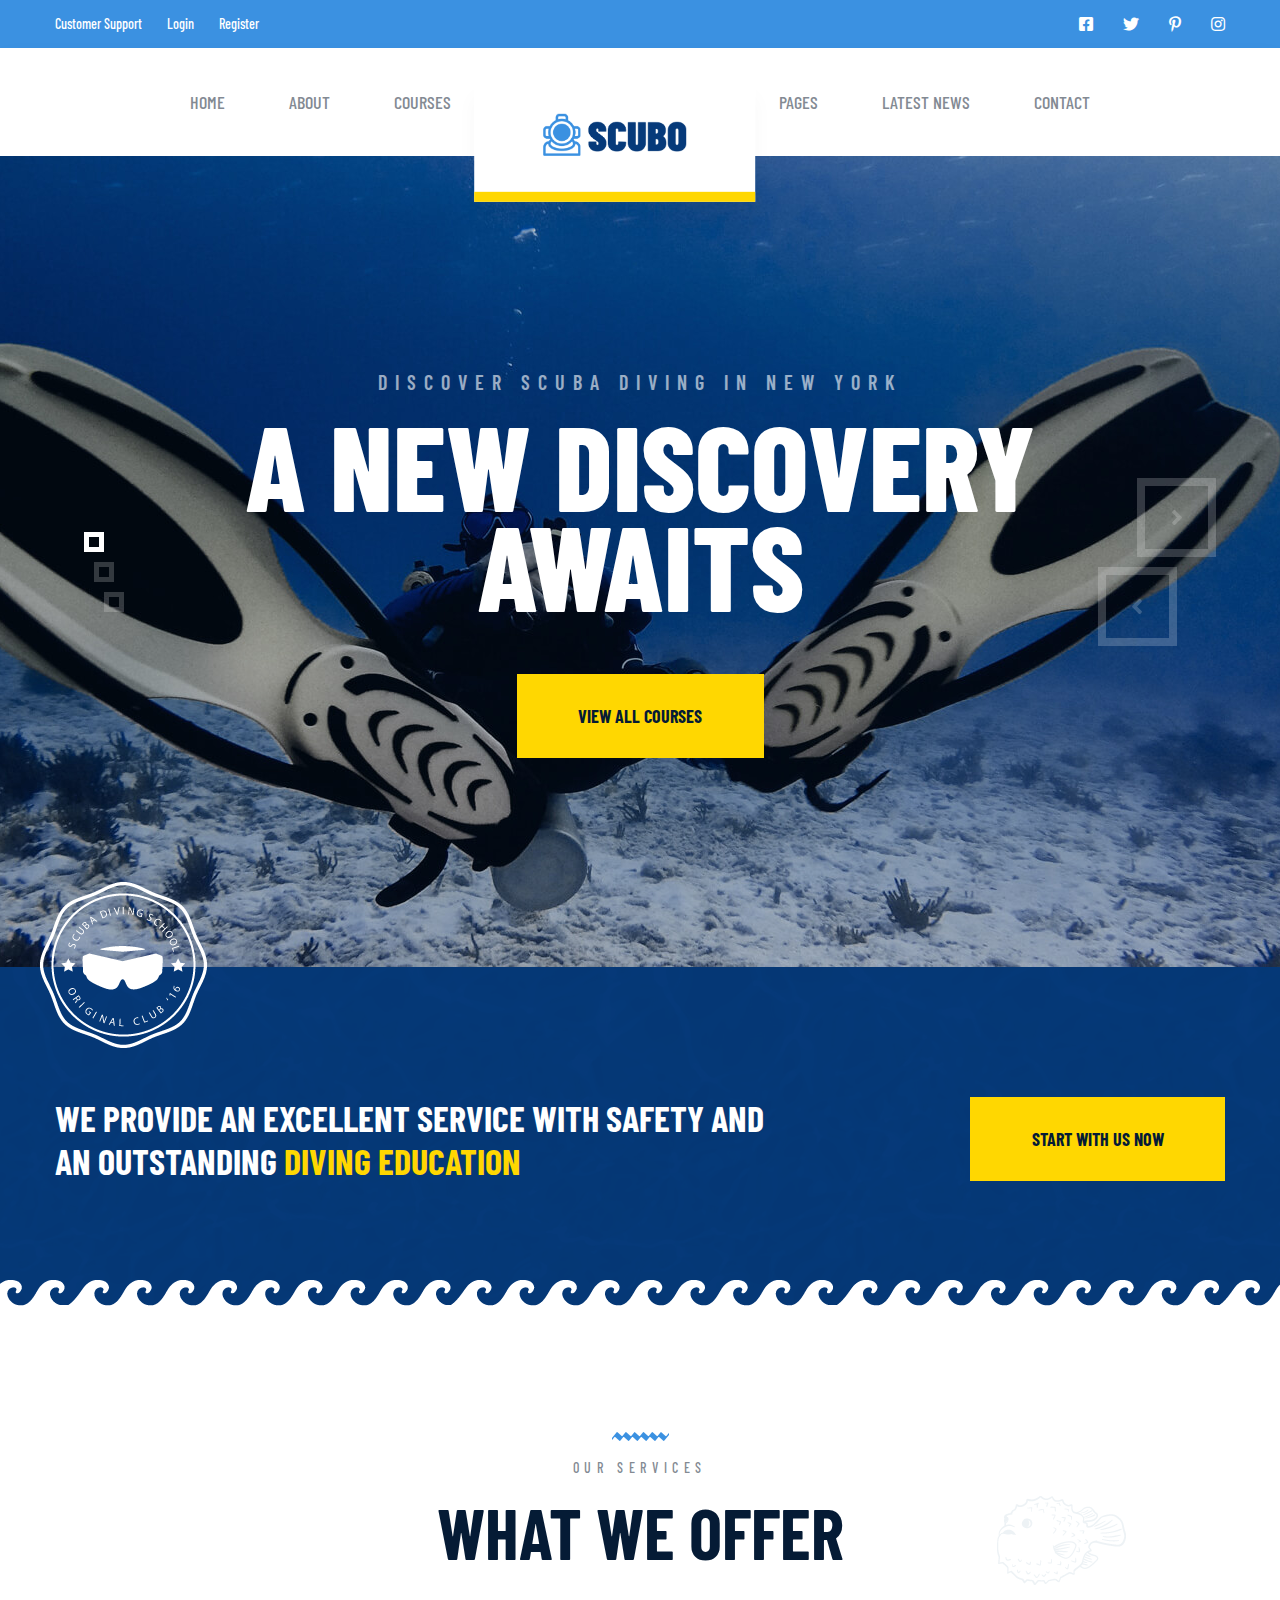
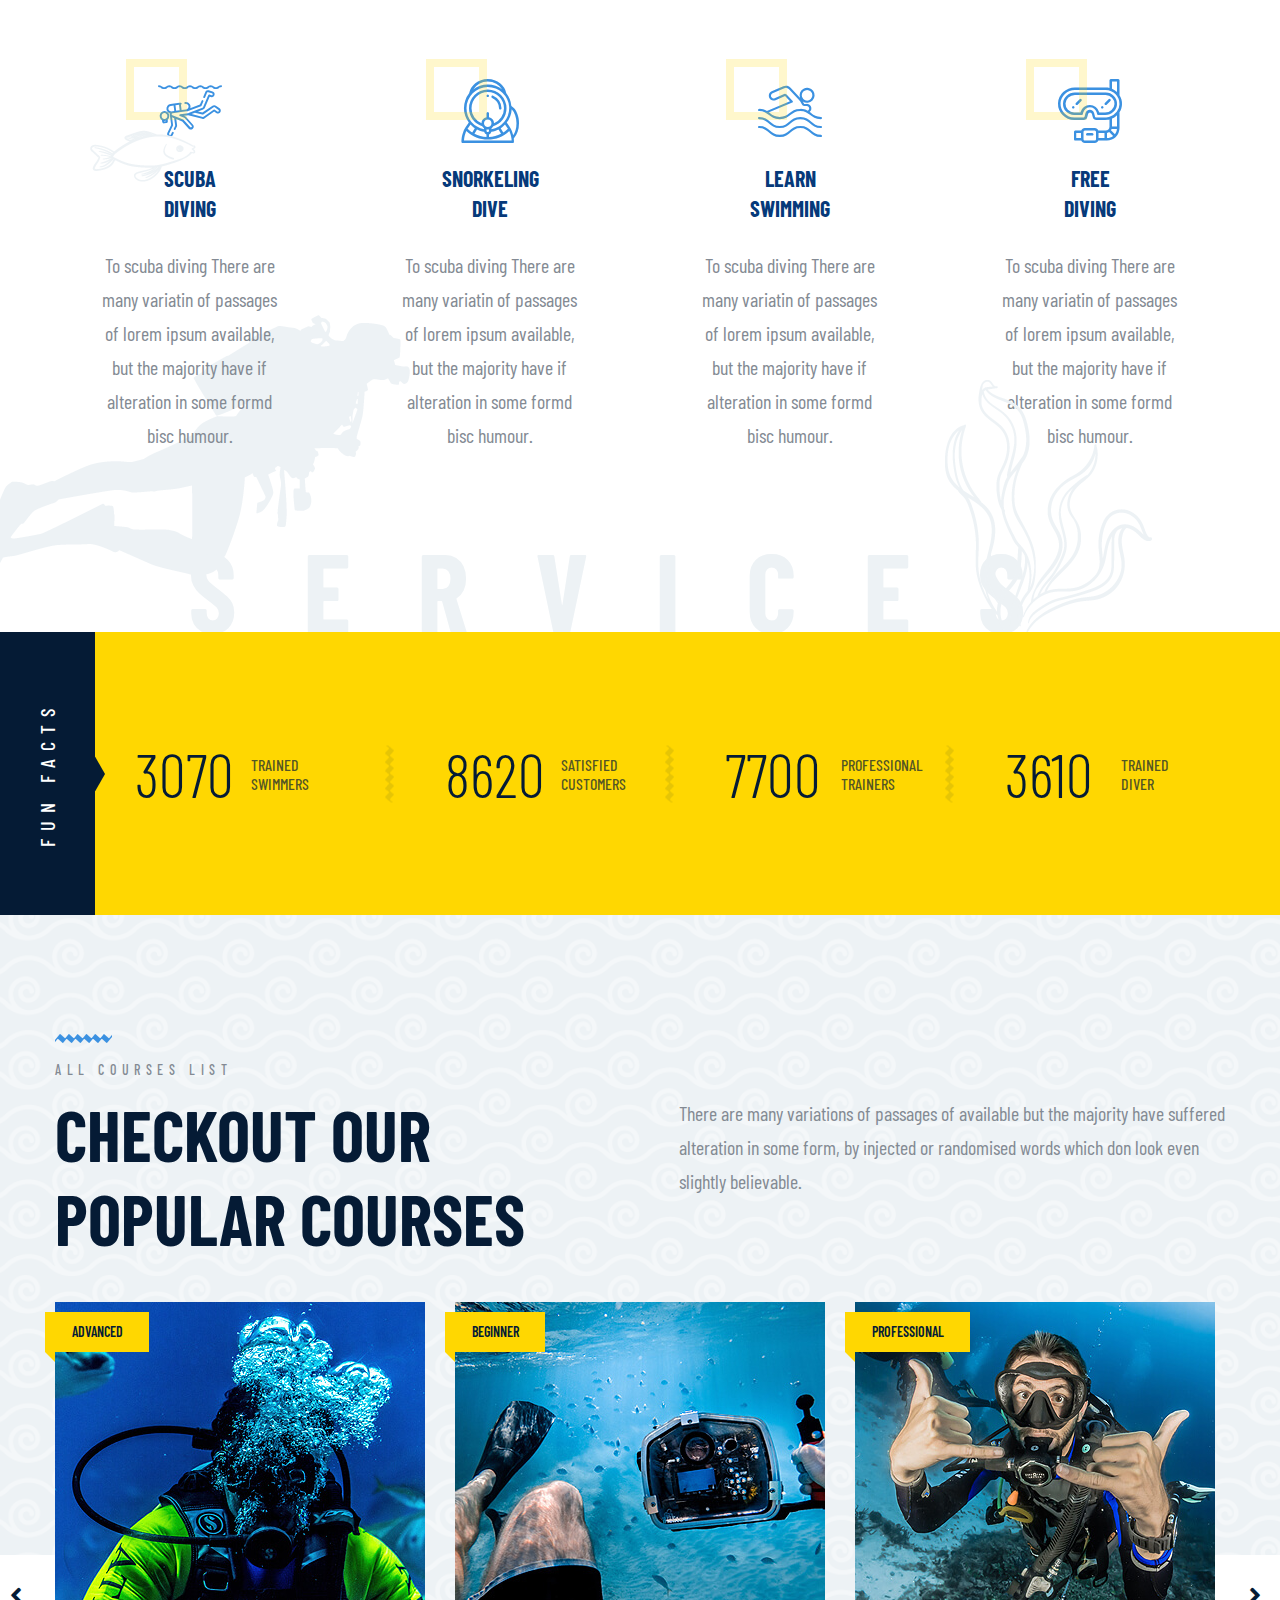
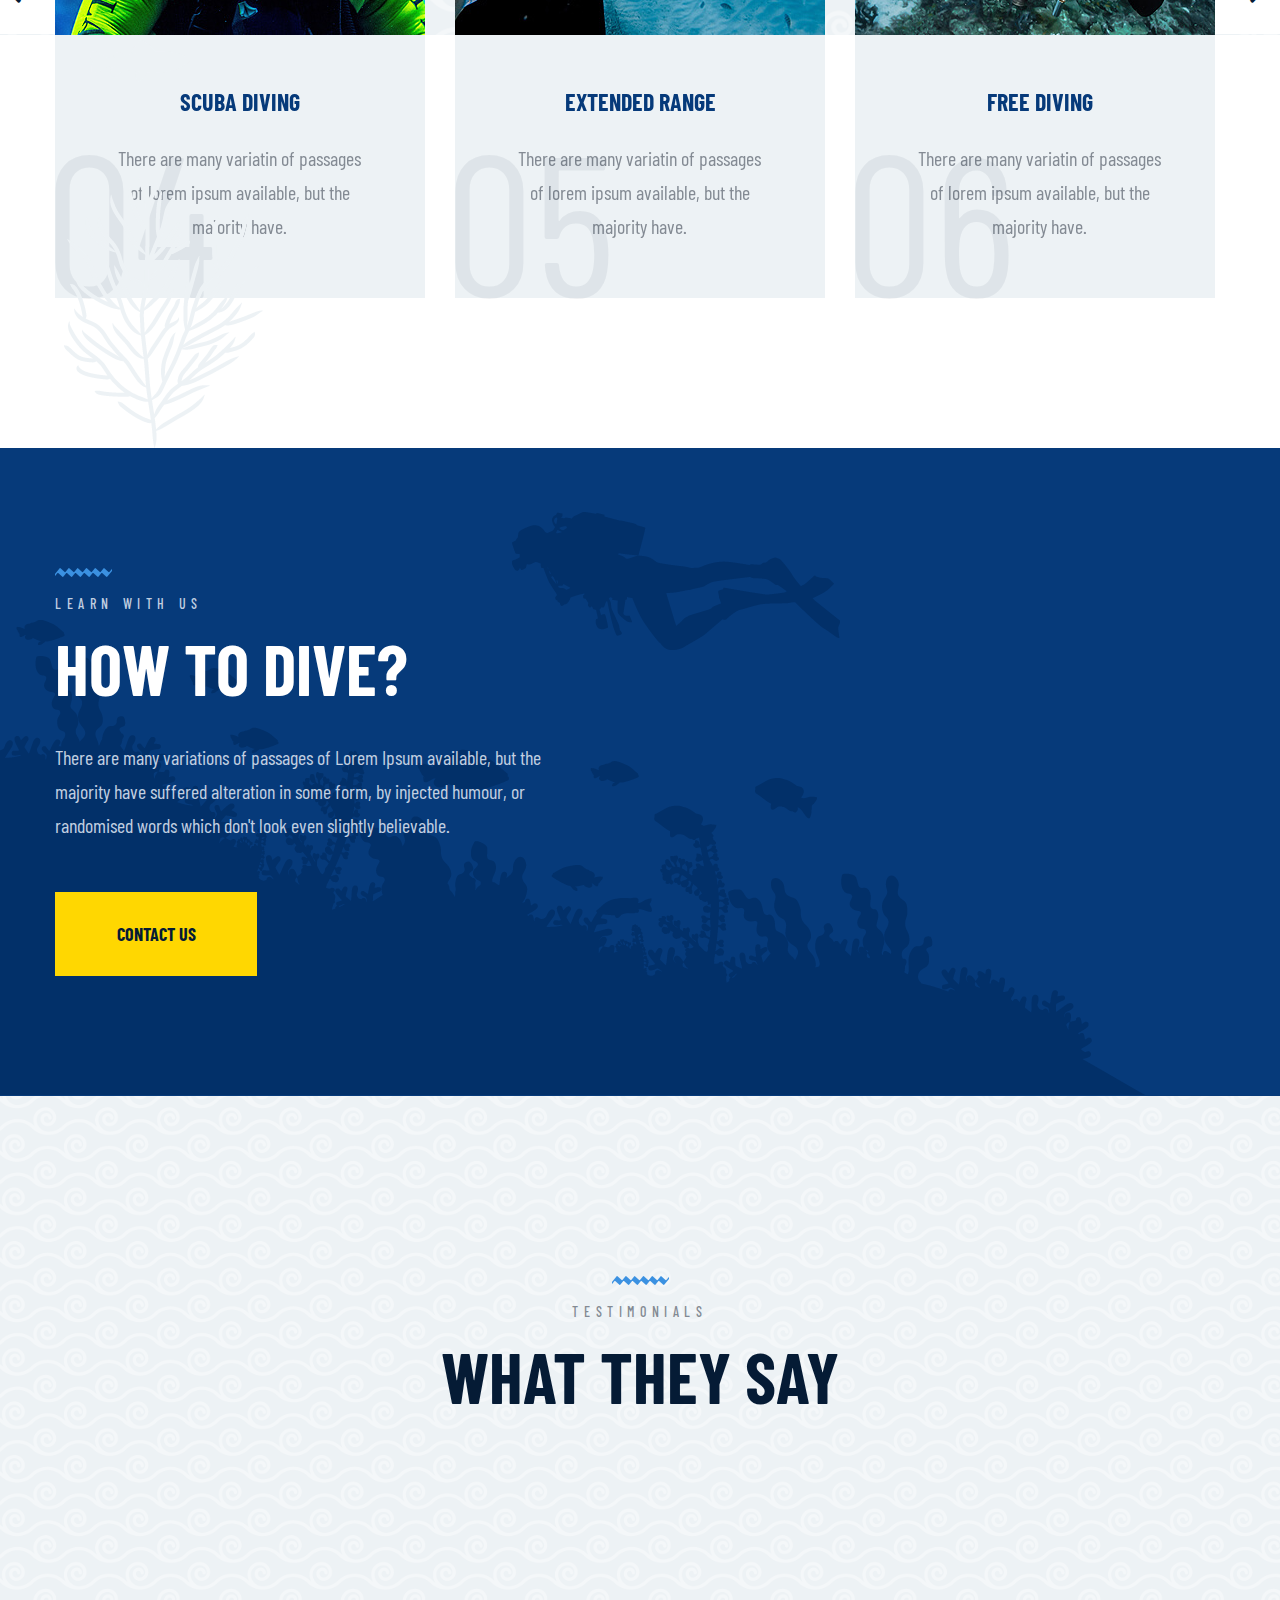
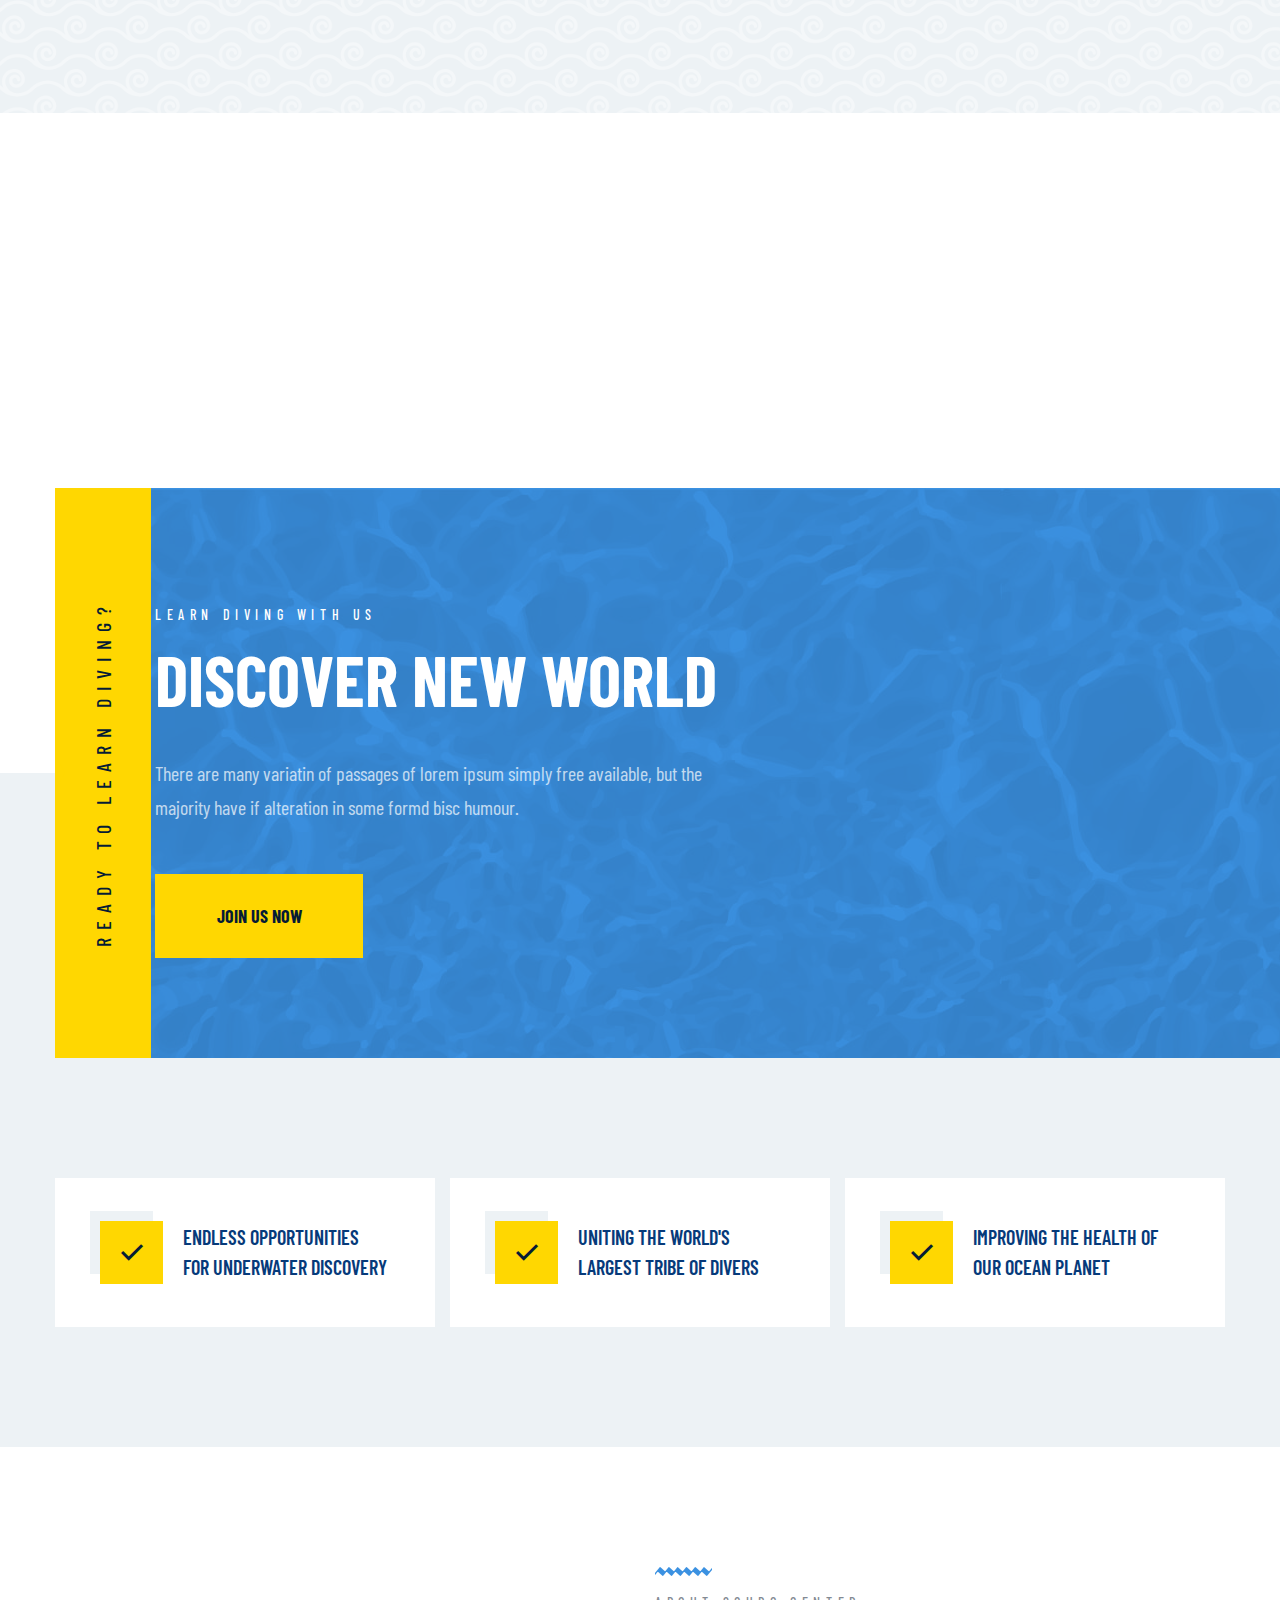
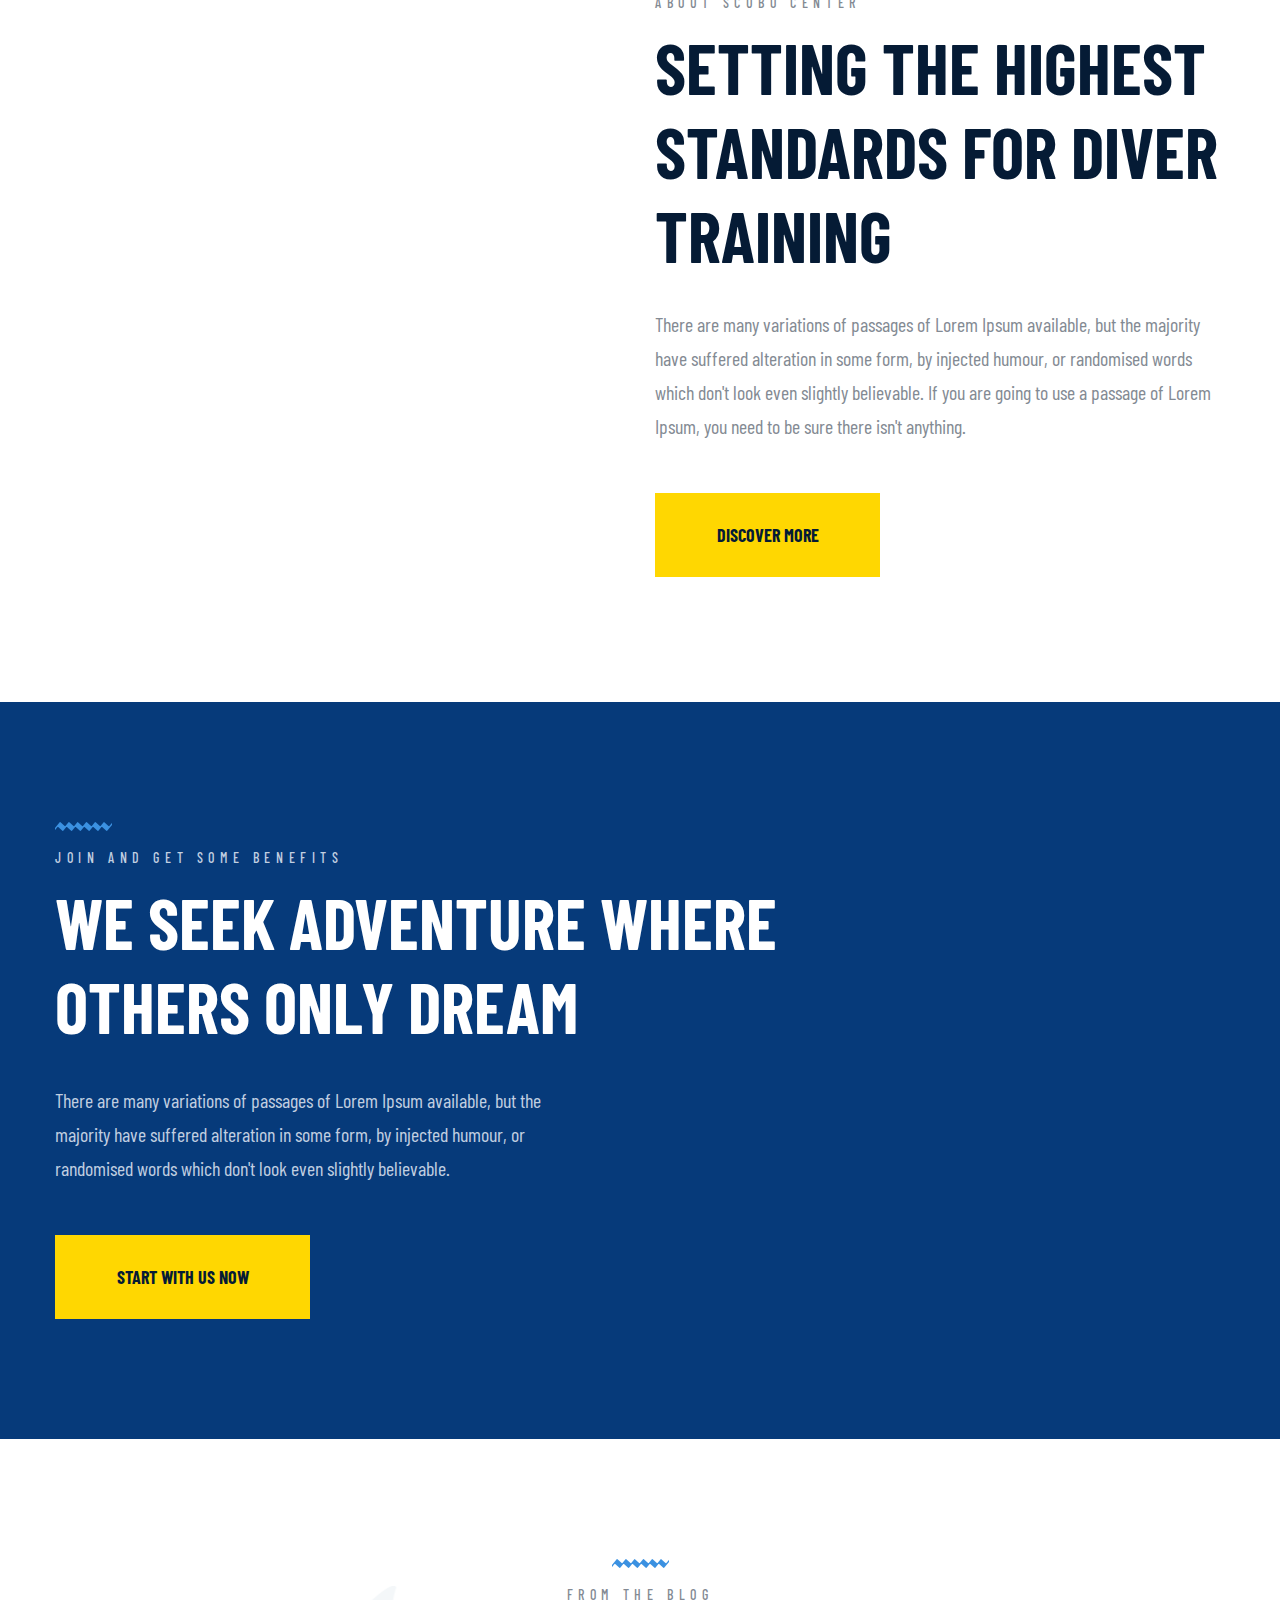
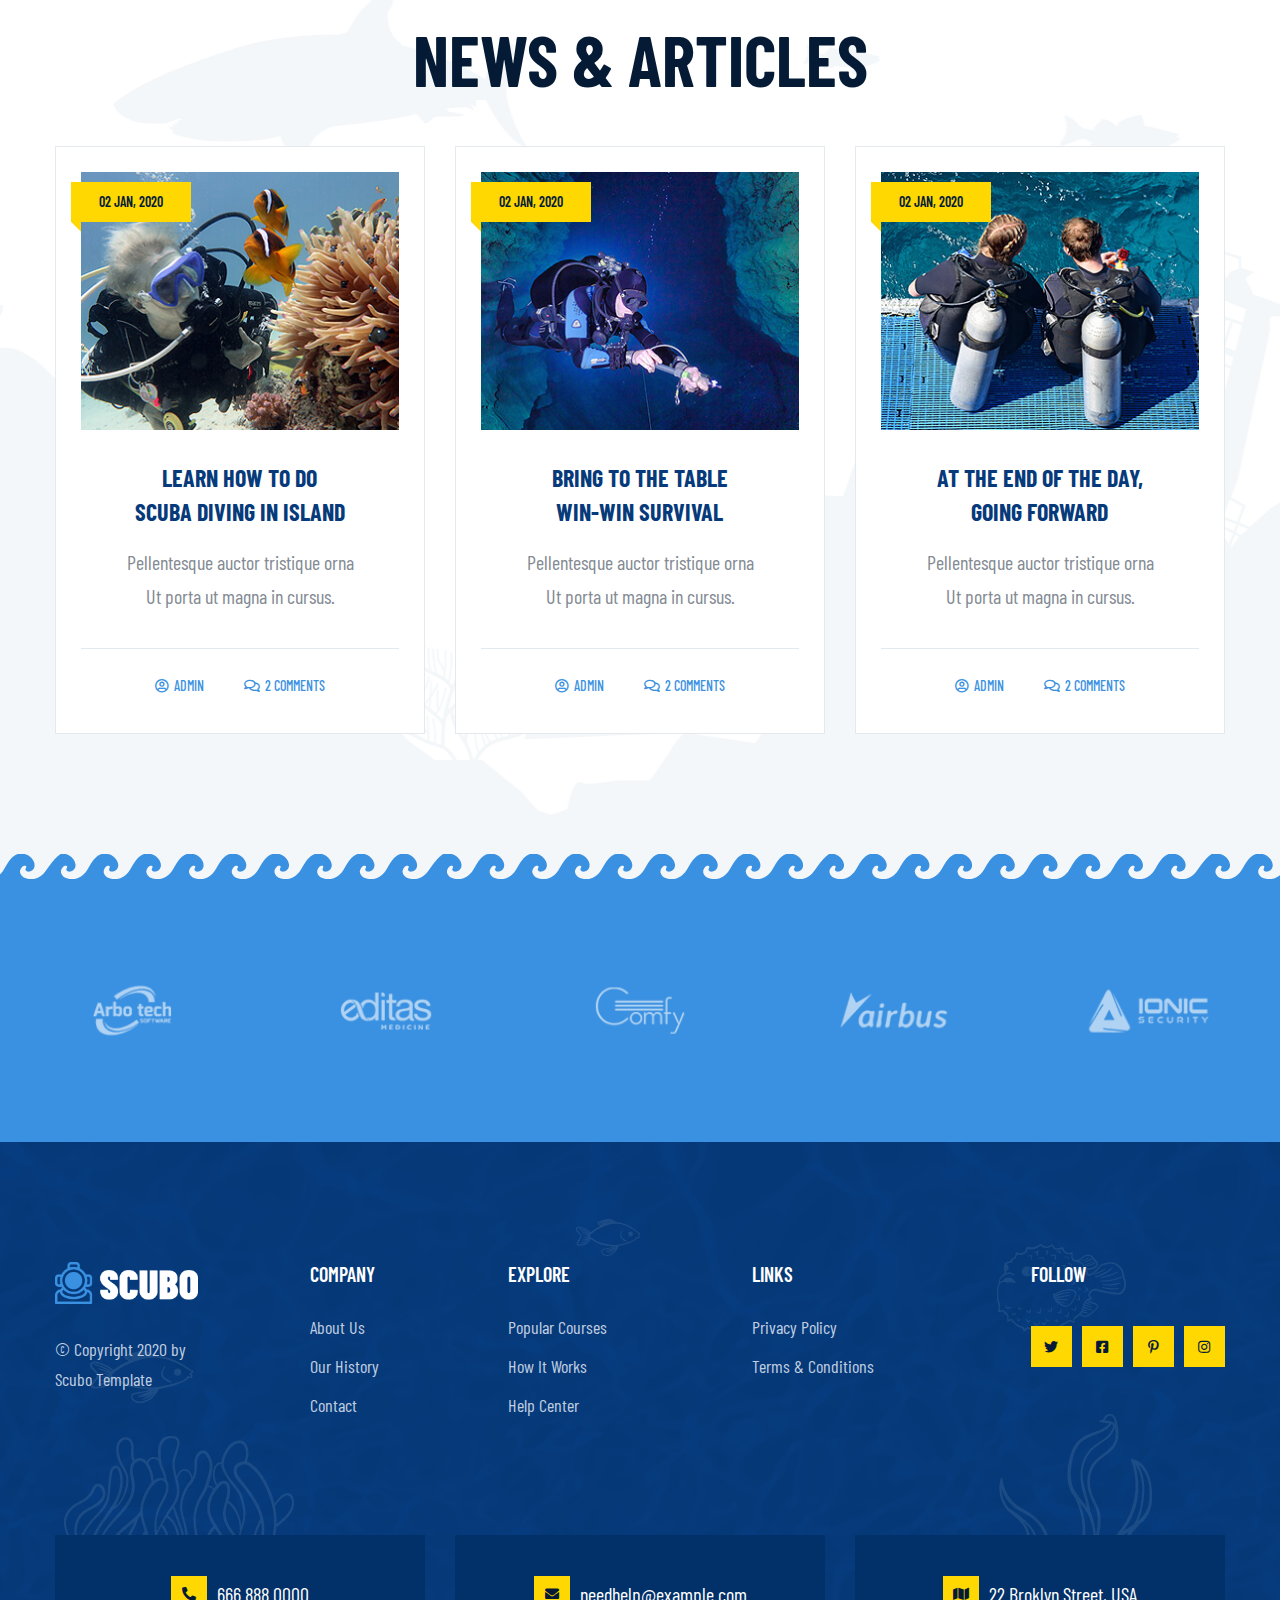
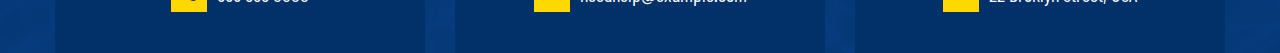
<file: app/template/index.html>
<!DOCTYPE html>
<html lang="en" dir="ltr">



<!-- Added by HTTrack -->
<meta http-equiv="content-type" content="text/html;charset=utf-8" /><!-- /Added by HTTrack -->

<head>
    <meta charset="UTF-8">
    <meta name="viewport" content="width=device-width, initial-scale=1.0">
    <title>Home 01 || Scubo || Scuba Diving Centre HTML Template</title>

    <!-- favicons -->
    <link rel="apple-touch-icon" sizes="180x180" href="assets/images/favicon/apple-touch-icon.png">
    <link rel="icon" type="image/png" sizes="32x32" href="assets/images/favicon/favicon-32x32.png">
    <link rel="icon" type="image/png" sizes="16x16" href="assets/images/favicon/favicon-16x16.png">
    <link rel="manifest" href="assets/images/favicon/site.webmanifest">

    <!-- Fonts URL -->
    <link
        href="https://fonts.googleapis.com/css?family=Barlow+Condensed:300,400,500,600,700,800%7CUbuntu:400,500,700&amp;display=swap"
        rel="stylesheet">

    <!-- Plugins CSS -->
    <link rel="stylesheet" href="assets/css/bootstrap.min.css">
    <link rel="stylesheet" href="assets/css/bootstrap-datepicker.min.css">
    <link rel="stylesheet" href="assets/css/bootstrap-select.min.css">
    <link rel="stylesheet" href="assets/css/fontawesome-all.min.css">
    <link rel="stylesheet" href="assets/css/jquery.mCustomScrollbar.min.css">
    <link rel="stylesheet" href="assets/css/magnific-popup.css">
    <link rel="stylesheet" href="assets/css/owl.carousel.min.css">
    <link rel="stylesheet" href="assets/css/owl.theme.default.min.css">
    <link rel="stylesheet" href="assets/css/animate.css">
    <link rel="stylesheet" href="assets/css/hover-min.css">
    <link rel="stylesheet" href="assets/css/bootstrap.min.css">
    <link rel="stylesheet" href="assets/css/scubo-icons.css">

    <!-- Custom CSS -->
    <link rel="stylesheet" href="assets/css/style.css">
    <link rel="stylesheet" href="assets/css/responsive.css">
</head>

<body>
    <div class="preloader">
        <img src="assets/images/preloader.png" class="preloader__image" alt="">
    </div><!-- /.preloader -->
    <div class="page-wrapper">

        <div class="topbar-one">
            <div class="container">
                <div class="topbar-one__left">
                    <a href="#">Customer Support</a>
                    <a href="#">Login</a>
                    <a href="#">Register</a>
                </div><!-- /.topbar-one__left -->
                <div class="topbar-one__social">
                    <a href="#"><i class="fab fa-facebook-square"></i></a>
                    <a href="#"><i class="fab fa-twitter"></i></a>
                    <a href="#"><i class="fab fa-pinterest-p"></i></a>
                    <a href="#"><i class="fab fa-instagram"></i></a>
                </div><!-- /.topbar-one__social -->
            </div><!-- /.container -->
        </div><!-- /.topbar-one -->

        <nav class="main-nav-one stricky">
            <div class="container">
                <div class="main-nav-one__infos">
                    <a class="main-nav-one__infos-phone" href="tel:666-888-0000"><i class="fa fa-phone-alt"></i>666 888
                        0000</a>
                    <a class="main-nav-one__infos-email" href="mailto:needhelp@example.com"><i
                            class="fa fa-envelope"></i>needhelp@example.com</a>
                </div><!-- /.main-nav-one__infos -->
                <div class="inner-container">
                    <div class="logo-box">
                        <a href="index-2.html">
                            <img src="assets/images/logo-1-1.png" alt="" width="143">
                        </a>
                        <a href="#" class="side-menu__toggler"><i class="fa fa-bars"></i></a>
                    </div><!-- /.logo-box -->
                    <div class="main-nav__main-navigation">
                        <ul class="main-nav__navigation-box">
                            <li class="dropdown">
                                <a href="index-2.html">Home</a>
                                <ul>
                                    <li><a href="index-2.html">Home 01</a></li>
                                    <li><a href="index-3.html">Home 02</a></li>
                                    <li><a href="index-rtl.html">Home RTL</a></li>
                                    <li class="dropdown">
                                        <a href="#">Header Styles</a>
                                        <ul>
                                            <li><a href="index-2.html">Header 01</a></li>
                                            <li><a href="index-3.html">Header 02</a></li>
                                        </ul>
                                    </li>
                                </ul>
                            </li>
                            <li><a href="about.html">About</a></li>
                            <li class="dropdown">
                                <a href="courses.html">Courses</a>
                                <ul>
                                    <li><a href="courses.html">Courses</a></li>
                                    <li><a href="course-details.html">Course Details</a></li>
                                </ul>
                            </li>
                            <li class="dropdown">
                                <a href="#">Pages</a>
                                <ul>
                                    <li><a href="pricing.html">Pricing</a></li>
                                    <li><a href="gallery.html">Gallery</a></li>
                                </ul>
                            </li>
                            <li class="dropdown">
                                <a href="news.html">Latest News</a>
                                <ul>
                                    <li><a href="news.html">News Page</a></li>
                                    <li><a href="news-details.html">News Details</a></li>
                                </ul>
                            </li>
                            <li><a href="contact.html">Contact</a></li>
                        </ul><!-- /.main-nav__navigation-box -->
                    </div><!-- /.main-nav__main-navigation -->
                </div><!-- /.inner-container -->
            </div><!-- /.container -->
        </nav><!-- /.main-nav-one -->

        <div class="slider-one__wrapper">
            <div class="slider-one">
                <div class="slider-one__carousel thm__owl-dot-1 owl-carousel owl-theme thm__owl-carousel"
                    data-carousel-prev-btn=".slider-one__nav-right" data-carousel-next-btn=".slider-one__nav-left"
                    data-options='{"loop": true, "items": 1, "margin": 0, "dots": true, "nav": false, "animateOut": &quot;slideOutDown&quot;, "animateIn": &quot;fadeIn&quot;, "active": true, "smartSpeed": 1000, "autoplay": true, "autoplayTimeout": 7000, "autoplayHoverPause": false}'>
                    <div class="item slider-one__slide-1"
                        style="background-image: url(assets/images/background/slide-bg-1-1.jpg);">
                        <div class="container">
                            <div class="slider-one__content text-center">
                                <p class="anim-elm">Discover Scuba Diving in New York</p>
                                <h3 class="anim-elm">a new discovery <br> awaits</h3>
                                <a href="courses.html" class="thm-btn anim-elm">View all courses</a><!-- /.thm-btn -->
                            </div><!-- /.slider-one__content text-center -->
                        </div><!-- /.container -->
                    </div><!-- /.item -->
                    <div class="item slider-one__slide-2"
                        style="background-image: url(assets/images/background/slide-bg-1-2.jpg);">
                        <div class="container">
                            <div class="slider-one__content text-center">
                                <p class="anim-elm">Discover Scuba Diving in New York</p>
                                <h3 class="anim-elm">TAKE YOUR DIVE <br> TO THE NEXT LEVEL</h3>
                                <a href="courses.html" class="thm-btn anim-elm">View all courses</a><!-- /.thm-btn -->
                            </div><!-- /.slider-one__content text-center -->
                        </div><!-- /.container -->
                    </div><!-- /.item -->
                    <div class="item slider-one__slide-1"
                        style="background-image: url(assets/images/background/slide-bg-1-1.jpg);">
                        <div class="container">
                            <div class="slider-one__content text-center">
                                <p class="anim-elm">Discover Scuba Diving in New York</p>
                                <h3 class="anim-elm">a new discovery <br> awaits</h3>
                                <a href="courses.html" class="thm-btn anim-elm">View all courses</a><!-- /.thm-btn -->
                            </div><!-- /.slider-one__content text-center -->
                        </div><!-- /.container -->
                    </div><!-- /.item -->
                </div><!-- /.slider-one__carousel -->
                <div class="slider-one__nav">
                    <a href="#" class="slider-one__nav-left"><i class="fa fa-angle-right"></i></a>
                    <!-- /.slider-one__nav-left -->
                    <a href="#" class="slider-one__nav-right"><i class="fa fa-angle-left"></i></a>
                    <!-- /.slider-one__nav-right -->
                </div><!-- /.slider-one__nav -->
            </div><!-- /.slider-one -->
        </div><!-- /.slider-one__wrapper -->


        <section class="cta-two">
            <div class="cta-two__bg" style="background-image: url(assets/images/background/footer-bg-1-1.jpg);"></div>
            <!-- /.cta-two__bg -->
            <div class="container">
                <img src="assets/images/shapes/slide-ribbon-1-1.png" alt="" class="cta-two__moc">
                <h3>WE PROVIDE AN EXCELLENT SERVICE WITH SAFETY AND <br>
                    AN OUTSTANDING <span>DIVING EDUCATION</span></h3>
                <div class="cta-two__btn-block">
                    <a href="contact.html" class="thm-btn cta-two__btn">Start with us
                        now</a><!-- /.thm-btn cta-two__btn -->
                </div><!-- /.cta-two__btn-block -->
            </div><!-- /.container -->
        </section><!-- /.cta-two -->

        <section class="service-one">
            <img src="assets/images/shapes/swimmer-contact-1.png" class="contact-one__swimmer" alt="">


            <!-- footer fishes -->
            <img src="assets/images/shapes/fish-service-1.png" alt="" class="site-footer__fish-1">
            <img src="assets/images/shapes/fish-service-2.png" alt="" class="site-footer__fish-3">

            <!-- footer trees -->
            <img src="assets/images/shapes/tree-service-1.png" class="site-footer__tree-2" alt="">


            <div class="service-one__floated-text">services</div><!-- /.service-one__floated-text -->
            <div class="container">
                <div class="block-title text-center">
                    <img src="assets/images/shapes/sec-line-1.png" alt="">
                    <p class="text-uppercase">our services</p>
                    <h3 class="text-uppercase">What we offer</h3>
                </div><!-- /.block-title -->
                <div class="row">
                    <div class="col-xl-3 col-md-6 col-sm-12">
                        <div class="service-one__single">
                            <i class="scubo-icon-scuba-diving"></i>
                            <h3><a href="courses.html">Scuba <br> Diving</a></h3>
                            <p>To scuba diving There are many variatin of passages of lorem ipsum available, but the
                                majority
                                have if alteration in some formd bisc humour.</p>
                        </div><!-- /.service-one__single -->
                    </div><!-- /.col-lg-3 col-md-6 col-sm-12 -->
                    <div class="col-xl-3 col-md-6 col-sm-12">
                        <div class="service-one__single">
                            <i class="scubo-icon-aqualung"></i>
                            <h3><a href="courses.html">Snorkeling <br>
                                    Dive</a></h3>
                            <p>To scuba diving There are many variatin of passages of lorem ipsum available, but the
                                majority
                                have if alteration in some formd bisc humour.</p>
                        </div><!-- /.service-one__single -->
                    </div><!-- /.col-lg-3 col-md-6 col-sm-12 -->
                    <div class="col-xl-3 col-md-6 col-sm-12">
                        <div class="service-one__single">
                            <i class="scubo-icon-swimming"></i>
                            <h3><a href="courses.html">Learn <br> Swimming</a></h3>
                            <p>To scuba diving There are many variatin of passages of lorem ipsum available, but the
                                majority
                                have if alteration in some formd bisc humour.</p>
                        </div><!-- /.service-one__single -->
                    </div><!-- /.col-lg-3 col-md-6 col-sm-12 -->
                    <div class="col-xl-3 col-md-6 col-sm-12">
                        <div class="service-one__single">
                            <i class="scubo-icon-snorkel"></i>
                            <h3><a href="courses.html">Free <br> Diving</a></h3>
                            <p>To scuba diving There are many variatin of passages of lorem ipsum available, but the
                                majority
                                have if alteration in some formd bisc humour.</p>
                        </div><!-- /.service-one__single -->
                    </div><!-- /.col-lg-3 col-md-6 col-sm-12 -->
                </div><!-- /.row -->
            </div><!-- /.container -->
        </section><!-- /.service-one -->


        <section class="funfact-one funfact-one__home-one">
            <div class="container">
                <div class="funfact-one__title">Fun facts</div><!-- /.funfact-one__title -->
                <div class="inner-container">
                    <div class="row">
                        <div class="col-lg-3 col-md-6">
                            <div class="funfact-one__single">
                                <div class="funfact-one__count counter">
                                    3070
                                </div><!-- /.funfact-one__count -->
                                <div class="funfact-one__content">
                                    <h3>trained <br> Swimmers</h3>
                                </div><!-- /.funfact-one__content -->
                            </div><!-- /.funfact-one__single -->
                        </div><!-- /.col-lg-3 col-md-6 -->
                        <div class="col-lg-3 col-md-6">
                            <div class="funfact-one__single">
                                <div class="funfact-one__count counter">
                                    8620
                                </div><!-- /.funfact-one__count -->
                                <div class="funfact-one__content">
                                    <h3>satisfied <br>
                                        customers</h3>
                                </div><!-- /.funfact-one__content -->
                            </div><!-- /.funfact-one__single -->
                        </div><!-- /.col-lg-3 col-md-6 -->
                        <div class="col-lg-3 col-md-6">
                            <div class="funfact-one__single">
                                <div class="funfact-one__count counter">
                                    7700
                                </div><!-- /.funfact-one__count -->
                                <div class="funfact-one__content">
                                    <h3>Professional <br> trainers</h3>
                                </div><!-- /.funfact-one__content -->
                            </div><!-- /.funfact-one__single -->
                        </div><!-- /.col-lg-3 col-md-6 -->
                        <div class="col-lg-3 col-md-6">
                            <div class="funfact-one__single">
                                <div class="funfact-one__count counter">
                                    3610
                                </div><!-- /.funfact-one__count -->
                                <div class="funfact-one__content">
                                    <h3>trained <br> diver</h3>
                                </div><!-- /.funfact-one__content -->
                            </div><!-- /.funfact-one__single -->
                        </div><!-- /.col-lg-3 col-md-6 -->
                    </div><!-- /.row -->
                </div><!-- /.inner-container -->
            </div><!-- /.container -->
        </section><!-- /.funfact-one -->

        <section class="course-one__title">
            <div class="course-one__bg" style="background-image: url(assets/images/shapes/water-wave-bg.png);"></div>
            <!-- /.course-one__bg -->
            <div class="container ">
                <div class="block-title text-left">
                    <img src="assets/images/shapes/sec-line-1.png" alt="">
                    <p class="text-uppercase">All Courses list</p>
                    <h3 class="text-uppercase">Checkout our <br> Popular courses</h3>
                </div><!-- /.block-title -->
                <div class="text-block">
                    <p class="m-0">There are many variations of passages of available but the majority have suffered
                        <br>
                        alteration in some form, by injected or randomised words which don look even <br> slightly
                        believable.
                    </p>
                </div><!-- /.text-block -->
            </div><!-- /.container -->
        </section><!-- /.course-one__title -->


        <div class="course-one course-one__carousel-wrapper">
            <!-- footer fishes -->
            <img src="assets/images/shapes/fish-1-1.png" alt="" class="site-footer__fish-1">

            <!-- footer trees -->
            <img src="assets/images/shapes/tree-1-1.png" class="site-footer__tree-1" alt="">
            <div class="container">
                <div class="course-one__carousel thm__owl-carousel owl-carousel owl-theme"
                    data-options='{"loop": true,"items": 3, "margin":30, "smartSpeed": 700, "autoplay": true, "autoplayTimeout": 5000, "autoplayHoverPause": true, "nav": false, "dots": false, "responsive": { "0": {"items": 1}, "767": {"items": 2}, "991": {"items": 2}, "1199": { "items": 3} }}'
                    data-carousel-prev-btn=".course-one__carousel-btn-left"
                    data-carousel-next-btn=".course-one__carousel-btn-right">
                    <div class="item">
                        <div class="course-one__single">
                            <div class="course-one__image">
                                <a href="course-details.html" class="course-one__cat">advanced</a>
                                <div class="course-one__image-inner">
                                    <img src="assets/images/courses/course-1-1.jpg" alt="">
                                    <a href="course-details.html"><i class="scubo-icon-plus-symbol"></i></a>
                                </div><!-- /.course-one__image-inner -->
                            </div><!-- /.course-one__image -->
                            <div class="course-one__content hvr-sweep-to-bottom">
                                <h3><a href="course-details.html">Scuba diving</a></h3>
                                <p>There are many variatin of passages of lorem ipsum available, but the majority have.
                                </p>
                            </div><!-- /.course-one__content -->
                            <a href="contact.html" class="course-one__book-link">Book this course</a>
                        </div><!-- /.course-one__single -->
                    </div><!-- /.item -->
                    <div class="item">
                        <div class="course-one__single">
                            <div class="course-one__image">
                                <a href="course-details.html" class="course-one__cat">beginner</a>
                                <div class="course-one__image-inner">
                                    <img src="assets/images/courses/course-1-2.jpg" alt="">
                                    <a href="course-details.html"><i class="scubo-icon-plus-symbol"></i></a>
                                </div><!-- /.course-one__image-inner -->
                            </div><!-- /.course-one__image -->
                            <div class="course-one__content hvr-sweep-to-bottom">
                                <h3><a href="course-details.html">Extended range</a></h3>
                                <p>There are many variatin of passages of lorem ipsum available, but the majority have.
                                </p>
                            </div><!-- /.course-one__content -->
                            <a href="contact.html" class="course-one__book-link">Book this course</a>
                        </div><!-- /.course-one__single -->
                    </div><!-- /.item -->
                    <div class="item">
                        <div class="course-one__single">
                            <div class="course-one__image">
                                <a href="course-details.html" class="course-one__cat">Professional</a>
                                <div class="course-one__image-inner">
                                    <img src="assets/images/courses/course-1-3.jpg" alt="">
                                    <a href="course-details.html"><i class="scubo-icon-plus-symbol"></i></a>
                                </div><!-- /.course-one__image-inner -->
                            </div><!-- /.course-one__image -->
                            <div class="course-one__content hvr-sweep-to-bottom">
                                <h3><a href="course-details.html">free diving</a></h3>
                                <p>There are many variatin of passages of lorem ipsum available, but the majority have.
                                </p>
                            </div><!-- /.course-one__content -->
                            <a href="contact.html" class="course-one__book-link">Book this course</a>
                        </div><!-- /.course-one__single -->
                    </div><!-- /.item -->
                    <div class="item">
                        <div class="course-one__single">
                            <div class="course-one__image">
                                <a href="course-details.html" class="course-one__cat">advanced</a>
                                <div class="course-one__image-inner">
                                    <img src="assets/images/courses/course-1-4.jpg" alt="">
                                    <a href="course-details.html"><i class="scubo-icon-plus-symbol"></i></a>
                                </div><!-- /.course-one__image-inner -->
                            </div><!-- /.course-one__image -->
                            <div class="course-one__content hvr-sweep-to-bottom">
                                <h3><a href="course-details.html">Rebreather</a></h3>
                                <p>There are many variatin of passages of lorem ipsum available, but the majority have.
                                </p>
                            </div><!-- /.course-one__content -->
                            <a href="contact.html" class="course-one__book-link">Book this course</a>
                        </div><!-- /.course-one__single -->
                    </div><!-- /.item -->
                    <div class="item">
                        <div class="course-one__single">
                            <div class="course-one__image">
                                <a href="course-details.html" class="course-one__cat">advanced</a>
                                <div class="course-one__image-inner">
                                    <img src="assets/images/courses/course-1-5.jpg" alt="">
                                    <a href="course-details.html"><i class="scubo-icon-plus-symbol"></i></a>
                                </div><!-- /.course-one__image-inner -->
                            </div><!-- /.course-one__image -->
                            <div class="course-one__content hvr-sweep-to-bottom">
                                <h3><a href="course-details.html">Swimming</a></h3>
                                <p>There are many variatin of passages of lorem ipsum available, but the majority have.
                                </p>
                            </div><!-- /.course-one__content -->
                            <a href="contact.html" class="course-one__book-link">Book this course</a>
                        </div><!-- /.course-one__single -->
                    </div><!-- /.item -->
                    <div class="item">
                        <div class="course-one__single">
                            <div class="course-one__image">
                                <a href="course-details.html" class="course-one__cat">Professional</a>
                                <div class="course-one__image-inner">
                                    <img src="assets/images/courses/course-1-6.jpg" alt="">
                                    <a href="course-details.html"><i class="scubo-icon-plus-symbol"></i></a>
                                </div><!-- /.course-one__image-inner -->
                            </div><!-- /.course-one__image -->
                            <div class="course-one__content hvr-sweep-to-bottom">
                                <h3><a href="course-details.html">Snorkeling</a></h3>
                                <p>There are many variatin of passages of lorem ipsum available, but the majority have.
                                </p>
                            </div><!-- /.course-one__content -->
                            <a href="contact.html" class="course-one__book-link">Book this course</a>
                        </div><!-- /.course-one__single -->
                    </div><!-- /.item -->
                </div><!-- /.course-one__carousel thm__owl-carousel owl-carousel owl-theme -->

                <div class="course-one__carousel-btn__wrapper">
                    <a class="course-one__carousel-btn-left" href="#"><i class="fa fa-angle-left"></i></a>
                    <a class="course-one__carousel-btn-right" href="#"><i class="fa fa-angle-right"></i></a>
                </div><!-- /.course-one__carousel-btn__wrapper -->
            </div><!-- /.container -->
        </div><!-- /.course-one__carousel-wrapper -->

        <section class="video-two" style="background-image: url(assets/images/shapes/video-2-bg.png);">
            <img src="assets/images/shapes/swimmer-1-1.png" class="video-two__swimmer" alt="">
            <div class="container">
                <div class="video-two__box wow fadeInRight" data-wow-duration="1500ms">
                    <img src="assets/images/resources/video-1-1.jpg" alt="">
                    <a href="https://www.youtube.com/watch?v=7rQe_Q4FkaY" class="video-popup"><i
                            class="fa fa-play"></i></a>
                    <!-- /.video-popup -->
                </div><!-- /.video-two__box -->
                <div class="row">
                    <div class="col-xl-6">
                        <div class="video-two__content">
                            <div class="block-title">
                                <img src="assets/images/shapes/sec-line-1.png" alt="">
                                <p class="text-uppercase">learn with us</p>
                                <h3 class="text-uppercase">How to dive?</h3>
                            </div><!-- /.block-title -->
                            <p>There are many variations of passages of Lorem Ipsum available, but the majority have
                                suffered
                                alteration in some form, by injected humour, or randomised words which don't look even
                                slightly
                                believable.</p>
                            <a href="contact.html" class="thm-btn video-two__btn">Contact us</a>
                            <!-- /.thm-btn video-two__btn -->
                        </div><!-- /.video-two__content -->
                    </div><!-- /.col-lg-6 -->
                </div><!-- /.row -->
            </div><!-- /.container -->
        </section><!-- /.video-two -->



        <section class="testimonials-one__title testimonials-one__title__home-one">
            <div class="testimonials-one__bg" style="background-image: url(assets/images/shapes/water-wave-bg.png);">
            </div>
            <!-- /.testimonials-one__bg -->
            <div class="container">
                <div class="block-title text-center">
                    <img src="assets/images/shapes/sec-line-1.png" alt="">
                    <p class="text-uppercase">Testimonials</p>
                    <h3 class="text-uppercase">What they say</h3>
                </div><!-- /.block-title -->
            </div><!-- /.container -->
        </section><!-- /.testimonials-one__title -->


        <section class="testimonials-one__carousel-wrapper testimonials-one__carousel-wrapper__home-one">
            <div class="container wow fadeIn" data-wow-duration="2000ms">
                <div class="testimonials-one__carousel owl-carousel owl-theme thm__owl-carousel thm__owl-dot-2"
                    data-options='{"items": 3, "margin": 30, "loop": true, "autoplay": true, "autoplayTimeout": 5000, "autoplayHoverPause": true, "smartSpeed": 700, "responsive": {"0": {"items": 1, "dots": false, "nav": true}, "480": {"items": 1, "dots": false, "nav": true}, "767": {"items": 1, "dots": false, "nav": true}, "991": {"items": 2}, "1199": {"items": 3, "margin": 30}}}'>
                    <div class="item">
                        <div class="testimonials-one__single">
                            <div class="testimonials-one__content">
                                <div class="testimonials-one__content-inner">
                                    <div class="testimonials-one__qoute"></div><!-- /.testimonials-one__qoute -->
                                    <p>I don’t know what else to say, this is something you have never seen before.</p>
                                    <div class="testimonials-one__infos">
                                        <div class="testimonials-one__image">
                                            <div class="testimonials-one__image-inner">
                                                <img src="assets/images/resources/testi-1-1.jpg" alt="">
                                            </div><!-- /.testimonials-one__image-inner -->
                                        </div><!-- /.testimonials-one__image -->
                                        <div class="testimonials-one__infos-content">
                                            <h3>Edwin Walsh</h3>
                                            <span>Swimmer</span>
                                        </div><!-- /.testimonials-one__infos-content -->
                                    </div><!-- /.testimonials-one__infos -->
                                </div><!-- /.testimonials-one__content-inner -->
                            </div><!-- /.testimonials-one__content -->
                        </div><!-- /.testimonials-one__single -->
                    </div><!-- /.item -->
                    <div class="item">
                        <div class="testimonials-one__single">
                            <div class="testimonials-one__content">
                                <div class="testimonials-one__content-inner">
                                    <div class="testimonials-one__qoute"></div><!-- /.testimonials-one__qoute -->
                                    <p>This is due to their excellent service, competitive pricing and customer support.
                                        It’s
                                        throughly refresing to get new such a personal touch. </p>
                                    <div class="testimonials-one__infos">
                                        <div class="testimonials-one__image">
                                            <div class="testimonials-one__image-inner">
                                                <img src="assets/images/resources/testi-1-2.jpg" alt="">
                                            </div><!-- /.testimonials-one__image-inner -->
                                        </div><!-- /.testimonials-one__image -->
                                        <div class="testimonials-one__infos-content">
                                            <h3>Joel Moore</h3>
                                            <span>Swimmer</span>
                                        </div><!-- /.testimonials-one__infos-content -->
                                    </div><!-- /.testimonials-one__infos -->
                                </div><!-- /.testimonials-one__content-inner -->
                            </div><!-- /.testimonials-one__content -->
                        </div><!-- /.testimonials-one__single -->
                    </div><!-- /.item -->
                    <div class="item">
                        <div class="testimonials-one__single">
                            <div class="testimonials-one__content">
                                <div class="testimonials-one__content-inner">
                                    <div class="testimonials-one__qoute"></div><!-- /.testimonials-one__qoute -->
                                    <p>I don’t know what else to say, this is something you have never seen before.</p>
                                    <div class="testimonials-one__infos">
                                        <div class="testimonials-one__image">
                                            <div class="testimonials-one__image-inner">
                                                <img src="assets/images/resources/testi-1-3.jpg" alt="">
                                            </div><!-- /.testimonials-one__image-inner -->
                                        </div><!-- /.testimonials-one__image -->
                                        <div class="testimonials-one__infos-content">
                                            <h3>Pauline Cross</h3>
                                            <span>Swimmer</span>
                                        </div><!-- /.testimonials-one__infos-content -->
                                    </div><!-- /.testimonials-one__infos -->
                                </div><!-- /.testimonials-one__content-inner -->
                            </div><!-- /.testimonials-one__content -->
                        </div><!-- /.testimonials-one__single -->
                    </div><!-- /.item -->
                    <div class="item">
                        <div class="testimonials-one__single">
                            <div class="testimonials-one__content">
                                <div class="testimonials-one__content-inner">
                                    <div class="testimonials-one__qoute"></div><!-- /.testimonials-one__qoute -->
                                    <p>I was very impresed by the Scubo diving service, lorem ipsum is simply free text
                                        used by
                                        copytyping.</p>
                                    <div class="testimonials-one__infos">
                                        <div class="testimonials-one__image">
                                            <div class="testimonials-one__image-inner">
                                                <img src="assets/images/resources/testi-1-4.jpg" alt="">
                                            </div><!-- /.testimonials-one__image-inner -->
                                        </div><!-- /.testimonials-one__image -->
                                        <div class="testimonials-one__infos-content">
                                            <h3>Alex Maldonado</h3>
                                            <span>Swimmer</span>
                                        </div><!-- /.testimonials-one__infos-content -->
                                    </div><!-- /.testimonials-one__infos -->
                                </div><!-- /.testimonials-one__content-inner -->
                            </div><!-- /.testimonials-one__content -->
                        </div><!-- /.testimonials-one__single -->
                    </div><!-- /.item -->
                    <div class="item">
                        <div class="testimonials-one__single">
                            <div class="testimonials-one__content">
                                <div class="testimonials-one__content-inner">
                                    <div class="testimonials-one__qoute"></div><!-- /.testimonials-one__qoute -->
                                    <p>This is due to their excellent service, competitive pricing and customer support.
                                        It’s
                                        throughly refresing to get new such a personal touch.
                                    </p>
                                    <div class="testimonials-one__infos">
                                        <div class="testimonials-one__image">
                                            <div class="testimonials-one__image-inner">
                                                <img src="assets/images/resources/testi-1-1.jpg" alt="">
                                            </div><!-- /.testimonials-one__image-inner -->
                                        </div><!-- /.testimonials-one__image -->
                                        <div class="testimonials-one__infos-content">
                                            <h3>Marion Price</h3>
                                            <span>Swimmer</span>
                                        </div><!-- /.testimonials-one__infos-content -->
                                    </div><!-- /.testimonials-one__infos -->
                                </div><!-- /.testimonials-one__content-inner -->
                            </div><!-- /.testimonials-one__content -->
                        </div><!-- /.testimonials-one__single -->
                    </div><!-- /.item -->
                    <div class="item">
                        <div class="testimonials-one__single">
                            <div class="testimonials-one__content">
                                <div class="testimonials-one__content-inner">
                                    <div class="testimonials-one__qoute"></div><!-- /.testimonials-one__qoute -->
                                    <p>I was very impresed by the Scubo diving service, lorem ipsum is simply free text
                                        used by
                                        copytyping.</p>
                                    <div class="testimonials-one__infos">
                                        <div class="testimonials-one__image">
                                            <div class="testimonials-one__image-inner">
                                                <img src="assets/images/resources/testi-1-2.jpg" alt="">
                                            </div><!-- /.testimonials-one__image-inner -->
                                        </div><!-- /.testimonials-one__image -->
                                        <div class="testimonials-one__infos-content">
                                            <h3>Lou Morrison</h3>
                                            <span>Swimmer</span>
                                        </div><!-- /.testimonials-one__infos-content -->
                                    </div><!-- /.testimonials-one__infos -->
                                </div><!-- /.testimonials-one__content-inner -->
                            </div><!-- /.testimonials-one__content -->
                        </div><!-- /.testimonials-one__single -->
                    </div><!-- /.item -->
                    <div class="item">
                        <div class="testimonials-one__single">
                            <div class="testimonials-one__content">
                                <div class="testimonials-one__content-inner">
                                    <div class="testimonials-one__qoute"></div><!-- /.testimonials-one__qoute -->
                                    <p>This is due to their excellent service, competitive pricing and customer support.
                                        It’s
                                        throughly refresing to get new such a personal touch.
                                    </p>
                                    <div class="testimonials-one__infos">
                                        <div class="testimonials-one__image">
                                            <div class="testimonials-one__image-inner">
                                                <img src="assets/images/resources/testi-1-3.jpg" alt="">
                                            </div><!-- /.testimonials-one__image-inner -->
                                        </div><!-- /.testimonials-one__image -->
                                        <div class="testimonials-one__infos-content">
                                            <h3>Hunter Marsh</h3>
                                            <span>Swimmer</span>
                                        </div><!-- /.testimonials-one__infos-content -->
                                    </div><!-- /.testimonials-one__infos -->
                                </div><!-- /.testimonials-one__content-inner -->
                            </div><!-- /.testimonials-one__content -->
                        </div><!-- /.testimonials-one__single -->
                    </div><!-- /.item -->
                    <div class="item">
                        <div class="testimonials-one__single">
                            <div class="testimonials-one__content">
                                <div class="testimonials-one__content-inner">
                                    <div class="testimonials-one__qoute"></div><!-- /.testimonials-one__qoute -->
                                    <p>I was very impresed by the Scubo diving service, lorem ipsum is simply free text
                                        used by
                                        copytyping.</p>
                                    <div class="testimonials-one__infos">
                                        <div class="testimonials-one__image">
                                            <div class="testimonials-one__image-inner">
                                                <img src="assets/images/resources/testi-1-4.jpg" alt="">
                                            </div><!-- /.testimonials-one__image-inner -->
                                        </div><!-- /.testimonials-one__image -->
                                        <div class="testimonials-one__infos-content">
                                            <h3>Jesse Buchanan</h3>
                                            <span>Swimmer</span>
                                        </div><!-- /.testimonials-one__infos-content -->
                                    </div><!-- /.testimonials-one__infos -->
                                </div><!-- /.testimonials-one__content-inner -->
                            </div><!-- /.testimonials-one__content -->
                        </div><!-- /.testimonials-one__single -->
                    </div><!-- /.item -->
                    <div class="item">
                        <div class="testimonials-one__single">
                            <div class="testimonials-one__content">
                                <div class="testimonials-one__content-inner">
                                    <div class="testimonials-one__qoute"></div><!-- /.testimonials-one__qoute -->
                                    <p>This is due to their excellent service, competitive pricing and customer support.
                                        It’s
                                        throughly refresing to get new such a personal touch.
                                    </p>
                                    <div class="testimonials-one__infos">
                                        <div class="testimonials-one__image">
                                            <div class="testimonials-one__image-inner">
                                                <img src="assets/images/resources/testi-1-1.jpg" alt="">
                                            </div><!-- /.testimonials-one__image-inner -->
                                        </div><!-- /.testimonials-one__image -->
                                        <div class="testimonials-one__infos-content">
                                            <h3>Helena Dawson</h3>
                                            <span>Swimmer</span>
                                        </div><!-- /.testimonials-one__infos-content -->
                                    </div><!-- /.testimonials-one__infos -->
                                </div><!-- /.testimonials-one__content-inner -->
                            </div><!-- /.testimonials-one__content -->
                        </div><!-- /.testimonials-one__single -->
                    </div><!-- /.item -->
                </div><!-- /.testimonials-one__carousel owl-carousel owl-theme thm__owl-carousel -->
            </div><!-- /.container -->
        </section><!-- /.testimonials-one__carousel-wrapper -->

        <section class="cta-three">
            <img src="assets/images/resources/cta-1-1.png" class="cta-three__moc wow fadeInRight"
                data-wow-duration="1500ms" alt="">
            <div class="container">
                <div class="cta-three__title">Ready to learn diving?</div><!-- /.cta-three__title -->
                <div class="cta-three__content">
                    <div class="cta-three__content-inner">
                        <div class="block-title">
                            <p class="text-uppercase">Learn diving with us</p>
                            <h3 class="text-uppercase">Discover new world</h3>
                        </div><!-- /.block-title -->
                        <p>There are many variatin of passages of lorem ipsum simply free available, but the <br>
                            majority have
                            if alteration in some formd bisc humour.</p>
                        <a href="contact.html" class="thm-btn cta-three__btn">Join us
                            now</a><!-- /.thm-btn cta-three__btn -->
                    </div><!-- /.cta-three__content-inner -->
                </div><!-- /.cta-three__content -->
            </div><!-- /.container -->
        </section><!-- /.cta-three -->

        <div class="cta-three__feature">
            <div class="container">
                <div class="row">
                    <div class="col-lg-4">
                        <div class="cta-three__feature-box">
                            <div class="cta-three__feature-box-icon">

                                <i class="scubo-icon-checked"></i>
                            </div><!-- /.cta-three__feature-box-icon -->
                            <h3>endless opportunities <br> for underwater discovery</h3>
                        </div><!-- /.cta-three__feature-box -->
                    </div><!-- /.col-lg-4 -->
                    <div class="col-lg-4">
                        <div class="cta-three__feature-box">
                            <div class="cta-three__feature-box-icon">

                                <i class="scubo-icon-checked"></i>
                            </div><!-- /.cta-three__feature-box-icon -->
                            <h3>Uniting the World's <br> largest tribe of divers</h3>
                        </div><!-- /.cta-three__feature-box -->
                    </div><!-- /.col-lg-4 -->
                    <div class="col-lg-4">
                        <div class="cta-three__feature-box">
                            <div class="cta-three__feature-box-icon">

                                <i class="scubo-icon-checked"></i>
                            </div><!-- /.cta-three__feature-box-icon -->
                            <h3>Improving the health of <br> our ocean planet</h3>
                        </div><!-- /.cta-three__feature-box -->
                    </div><!-- /.col-lg-4 -->
                </div><!-- /.row -->
            </div><!-- /.container -->
        </div><!-- /.cta-three__feature -->

        <section class="cta-four">
            <div class="container">
                <div class="row">
                    <div class="col-xl-6">
                        <div class="cta-four__image wow fadeInLeft" data-wow-duration="1500ms">
                            <img src="assets/images/resources/cta-2-1.jpg" alt="">
                            <div class="cta-four__image-content">
                                <i class="scubo-icon-scuba-diving"></i>
                                <p>36</p>
                                <h3>years of <br> experience</h3>
                            </div><!-- /.cta-four__image-content -->
                        </div><!-- /.cta-four__image -->
                    </div><!-- /.col-lg-6 -->
                    <div class="col-xl-6">
                        <div class="cta-four__content">
                            <div class="block-title text-left">
                                <img src="assets/images/shapes/sec-line-1.png" alt="">
                                <p class="text-uppercase">About scubo center</p>
                                <h3 class="text-uppercase">Setting the highest <br> standards for diver <br> training
                                </h3>
                            </div><!-- /.block-title -->
                            <p>There are many variations of passages of Lorem Ipsum available, but the majority have
                                suffered alteration in some form, by injected humour, or randomised words which don't
                                look even slightly believable. If you are going to use a passage of Lorem Ipsum, you
                                need to be sure there isn't anything.</p>
                            <a href="about.html" class="thm-btn cta-four__btn">Discover
                                more</a><!-- /.thm-btn cta-four__btn -->
                        </div><!-- /.cta-four__content -->
                    </div><!-- /.col-lg-6 -->
                </div><!-- /.row -->
            </div><!-- /.container -->
        </section><!-- /.cta-four -->


        <section class="cta-five">
            <div class="cta-five__bg" style="background-image: url(assets/images/background/cta-5-1-bg.jpg);"></div>
            <!-- /.cta-five__bg -->
            <div class="container">
                <div class="cta-five__box-wrap wow fadeInUp" data-wow-duration="1500ms">
                    <div class="cta-five__box">
                        <i class="scubo-icon-aqualung"></i>
                        <h3><a href="#">Discover a <br> whole new world</a></h3>
                    </div><!-- /.cta-five__box -->
                    <div class="cta-five__box">
                        <i class="scubo-icon-scuba"></i>
                        <h3><a href="#">Begin underwater <br> adventure</a></h3>
                    </div><!-- /.cta-five__box -->
                    <div class="cta-five__box">
                        <i class="scubo-icon-snorkel"></i>
                        <h3><a href="#">TAKE YOUR DIVE TO <br> THE NEXT LEVEL</a></h3>
                    </div><!-- /.cta-five__box -->
                </div><!-- /.cta-five__box-wrap -->
                <div class="cta-five__content">
                    <div class="block-title text-left">
                        <img src="assets/images/shapes/sec-line-1.png" alt="">
                        <p class="text-uppercase">Join And get some benefits</p>
                        <h3 class="text-uppercase">We seek adventure where <br> others only dream</h3>
                    </div><!-- /.block-title -->
                    <p>There are many variations of passages of Lorem Ipsum available, but the <br> majority have
                        suffered alteration in some form, by injected humour, or <br> randomised words which don't look
                        even slightly believable.</p>
                    <a href="pricing.html" class="thm-btn cta-five__btn">Start with us now</a><!-- /.thm-btn -->
                </div><!-- /.cta-five__content -->
            </div><!-- /.container -->
        </section><!-- /.cta-five -->

        <section class="blog-one blog-one__home-one"
            style="background-image: url(assets/images/shapes/about-brand-team-bg.png);">
            <div class="container">
                <div class="block-title text-center">
                    <img src="assets/images/shapes/sec-line-1.png" alt="">
                    <p class="text-uppercase">from the blog </p>
                    <h3 class="text-uppercase">News & Articles</h3>
                </div><!-- /.block-title -->
                <div class="row">
                    <div class="col-lg-4 col-md-12">
                        <div class="blog-one__single">
                            <div class="blog-one__image">
                                <a href="news-details.html" class="blog-one__date">02 Jan, 2020</a>
                                <div class="blog-one__image-inner">
                                    <img src="assets/images/blog/blog-1-1.jpg" alt="">
                                    <a href="news-details.html"><i class="scubo-icon-plus-symbol"></i></a>
                                </div><!-- /.blog-one__image-inner -->
                            </div><!-- /.blog-one__image -->
                            <div class="blog-one__content">
                                <h3><a href="news-details.html">Learn how to do Scuba diving in Island</a></h3>
                                <p>Pellentesque auctor tristique orna Ut porta ut magna in cursus.</p>
                                <div class="blog-one__meta">
                                    <a href="news-details.html"><i class="far fa-user-circle"></i> Admin</a>
                                    <a href="news-details.html"><i class="far fa-comments"></i> 2 Comments</a>
                                </div><!-- /.blog-one__meta -->
                            </div><!-- /.blog-one__content -->
                        </div><!-- /.blog-one__single -->
                    </div><!-- /.col-lg-4 col-md-12 -->
                    <div class="col-lg-4 col-md-12">
                        <div class="blog-one__single">
                            <div class="blog-one__image">
                                <a href="news-details.html" class="blog-one__date">02 Jan, 2020</a>
                                <div class="blog-one__image-inner">
                                    <img src="assets/images/blog/blog-1-2.jpg" alt="">
                                    <a href="news-details.html"><i class="scubo-icon-plus-symbol"></i></a>
                                </div><!-- /.blog-one__image-inner -->
                            </div><!-- /.blog-one__image -->
                            <div class="blog-one__content">
                                <h3><a href="news-details.html">Bring to the table win-win survival</a></h3>
                                <p>Pellentesque auctor tristique orna Ut porta ut magna in cursus.</p>
                                <div class="blog-one__meta">
                                    <a href="news-details.html"><i class="far fa-user-circle"></i> Admin</a>
                                    <a href="news-details.html"><i class="far fa-comments"></i> 2 Comments</a>
                                </div><!-- /.blog-one__meta -->
                            </div><!-- /.blog-one__content -->
                        </div><!-- /.blog-one__single -->
                    </div><!-- /.col-lg-4 col-md-12 -->
                    <div class="col-lg-4 col-md-12">
                        <div class="blog-one__single">
                            <div class="blog-one__image">
                                <a href="news-details.html" class="blog-one__date">02 Jan, 2020</a>
                                <div class="blog-one__image-inner">
                                    <img src="assets/images/blog/blog-1-3.jpg" alt="">
                                    <a href="news-details.html"><i class="scubo-icon-plus-symbol"></i></a>
                                </div><!-- /.blog-one__image-inner -->
                            </div><!-- /.blog-one__image -->
                            <div class="blog-one__content">
                                <h3><a href="news-details.html">At the end of the day, going forward</a></h3>
                                <p>Pellentesque auctor tristique orna Ut porta ut magna in cursus.</p>
                                <div class="blog-one__meta">
                                    <a href="news-details.html"><i class="far fa-user-circle"></i> Admin</a>
                                    <a href="news-details.html"><i class="far fa-comments"></i> 2 Comments</a>
                                </div><!-- /.blog-one__meta -->
                            </div><!-- /.blog-one__content -->
                        </div><!-- /.blog-one__single -->
                    </div><!-- /.col-lg-4 col-md-12 -->
                </div><!-- /.row -->
            </div><!-- /.container -->
        </section><!-- /.blog-one -->

        <section class="brand-one brand-one__home-one">
            <div class="container">
                <div class="brand-one__carousel owl-carousel thm__owl-carousel owl-theme"
                    data-options='{"loop": true, "autoplay": true, "autoplayHoverPause": true, "autoplayTimeout": 5000, "items": 5, "dots": false, "nav": false, "margin": 100, "smartSpeed": 700, "responsive": { "0": {"items": 2, "margin": 30}, "480": {"items": 3, "margin": 30}, "991": {"items": 4, "margin": 50}, "1199": {"items": 5, "margin": 100}}}'>
                    <div class="item">
                        <img src="assets/images/brand/brand-1-1.png" alt="">
                    </div><!-- /.item -->
                    <div class="item">
                        <img src="assets/images/brand/brand-1-2.png" alt="">
                    </div><!-- /.item -->
                    <div class="item">
                        <img src="assets/images/brand/brand-1-3.png" alt="">
                    </div><!-- /.item -->
                    <div class="item">
                        <img src="assets/images/brand/brand-1-4.png" alt="">
                    </div><!-- /.item -->
                    <div class="item">
                        <img src="assets/images/brand/brand-1-5.png" alt="">
                    </div><!-- /.item -->
                    <div class="item">
                        <img src="assets/images/brand/brand-1-6.png" alt="">
                    </div><!-- /.item -->
                    <div class="item">
                        <img src="assets/images/brand/brand-1-1.png" alt="">
                    </div><!-- /.item -->
                    <div class="item">
                        <img src="assets/images/brand/brand-1-2.png" alt="">
                    </div><!-- /.item -->
                    <div class="item">
                        <img src="assets/images/brand/brand-1-3.png" alt="">
                    </div><!-- /.item -->
                    <div class="item">
                        <img src="assets/images/brand/brand-1-4.png" alt="">
                    </div><!-- /.item -->
                    <div class="item">
                        <img src="assets/images/brand/brand-1-5.png" alt="">
                    </div><!-- /.item -->
                    <div class="item">
                        <img src="assets/images/brand/brand-1-6.png" alt="">
                    </div><!-- /.item -->
                </div><!-- /.brand-one__carousel owl-carousel thm__owl-carousel owl-theme -->
            </div><!-- /.container -->
        </section><!-- /.brand-one -->

        <footer class="site-footer-one">

            <div class="site-footer-one__bg" style="background-image: url(assets/images/background/footer-bg-1-1.jpg);">
            </div>
            <!-- /.site-footer-one__bg -->

            <!-- footer fishes -->
            <img src="assets/images/shapes/fish-f-1.png" alt="" class="site-footer__fish-1">
            <img src="assets/images/shapes/fish-f-2.png" alt="" class="site-footer__fish-2">
            <img src="assets/images/shapes/fish-f-3.png" alt="" class="site-footer__fish-3">

            <!-- footer trees -->
            <img src="assets/images/shapes/tree-f-1.png" class="site-footer__tree-1" alt="">
            <img src="assets/images/shapes/tree-f-2.png" class="site-footer__tree-2" alt="">

            <div class="site-footer-one__upper">
                <div class="container">
                    <div class="footer-widget-row">
                        <div class="footer-widget footer-widget__about">
                            <div class="footer-widget__inner">
                                <a href="index-2.html">
                                    <img src="assets/images/logo-2-1.png" alt="" width="143">
                                </a>
                                <p>&copy; Copyright 2020 by <br>
                                    Scubo Template</p>
                            </div><!-- /.footer-widget__inner -->
                        </div><!-- /.footer-widget -->
                        <div class="footer-widget footer-widget__links__widget-1">
                            <div class="footer-widget__inner">
                                <h3 class="footer-widget__title">Company</h3><!-- /.footer-widget__title -->
                                <ul class="footer-widget__links-list list-unstyled">
                                    <li><a href="#">About Us</a></li>
                                    <li><a href="#">Our History</a></li>
                                    <li><a href="#">Contact</a></li>
                                </ul><!-- /.footer-widget__links-list -->
                            </div><!-- /.footer-widget__inner -->
                        </div><!-- /.footer-widget -->
                        <div class="footer-widget footer-widget__links__widget-2">
                            <div class="footer-widget__inner">
                                <h3 class="footer-widget__title">Explore</h3><!-- /.footer-widget__title -->
                                <ul class="footer-widget__links-list list-unstyled">
                                    <li><a href="#">Popular Courses</a></li>
                                    <li><a href="#">How It Works</a></li>
                                    <li><a href="#">Help Center</a></li>
                                </ul><!-- /.footer-widget__links-list -->
                            </div><!-- /.footer-widget__inner -->
                        </div><!-- /.footer-widget -->
                        <div class="footer-widget footer-widget__links__widget-3">
                            <div class="footer-widget__inner">
                                <h3 class="footer-widget__title">Links</h3><!-- /.footer-widget__title -->
                                <ul class="footer-widget__links-list list-unstyled">
                                    <li><a href="#">Privacy Policy</a></li>
                                    <li><a href="#">Terms & Conditions</a></li>
                                </ul><!-- /.footer-widget__links-list -->
                            </div><!-- /.footer-widget__inner -->
                        </div><!-- /.footer-widget -->
                        <div class="footer-widget footer-widget__social__widget">
                            <div class="footer-widget__inner">
                                <h3 class="footer-widget__title">Follow</h3><!-- /.footer-widget__title -->
                                <div class="footer-widget__social">
                                    <a href="#"><i class="fab fa-twitter"></i></a>
                                    <a href="#"><i class="fab fa-facebook-square"></i></a>
                                    <a href="#"><i class="fab fa-pinterest-p"></i></a>
                                    <a href="#"><i class="fab fa-instagram"></i></a>
                                </div><!-- /.footer-widget__social -->
                            </div><!-- /.footer-widget__inner -->
                        </div><!-- /.footer-widget -->
                    </div><!-- /.footer-widget-row -->
                </div><!-- /.container -->
            </div><!-- /.site-footer-one__upper -->
            <div class="site-footer__bottom">
                <div class="container">
                    <div class="row">
                        <div class="col-lg-4">
                            <a href="tel:666-888-0000"><i class="fa fa-phone-alt"></i>666 888 0000</a>
                        </div><!-- /.col-lg-4 -->
                        <div class="col-lg-4">
                            <a href="mailto:needhelp@example.com"><i class="fa fa-envelope"></i>needhelp@example.com</a>
                        </div><!-- /.col-lg-4 -->
                        <div class="col-lg-4">
                            <a href="contact.html"><i class="fa fa-map"></i>22 Broklyn Street, USA</a>
                        </div><!-- /.col-lg-4 -->
                    </div><!-- /.row -->
                </div><!-- /.container -->
            </div><!-- /.site-footer__bottom -->
        </footer><!-- /.site-footer-one -->
    </div><!-- /.page-wrapper -->



    <div class="side-menu__block">

        <a href="#" class="side-menu__toggler side-menu__close-btn"><i class="fa fa-times"></i>
            <!-- /.fa fa-close --></a>

        <div class="side-menu__block-overlay custom-cursor__overlay">
            <div class="cursor"></div>
            <div class="cursor-follower"></div>
        </div><!-- /.side-menu__block-overlay -->
        <div class="side-menu__block-inner ">

            <a href="index-2.html" class="side-menu__logo"><img src="assets/images/logo-3-1.png" alt="" width="143"></a>
            <nav class="mobile-nav__container">
                <!-- content is loading via js -->
            </nav>
            <p class="side-menu__block__copy">(c) 2025 <a href="#">SCUBO</a> - All rights reserved.</p>
            <div class="side-menu__social">
                <a href="#"><i class="fab fa-facebook-f"></i></a>
                <a href="#"><i class="fab fa-google-plus"></i></a>
                <a href="#"><i class="fab fa-twitter"></i></a>
                <a href="#"><i class="fab fa-instagram"></i></a>
                <a href="#"><i class="fab fa-pinterest-p"></i></a>
            </div>
        </div><!-- /.side-menu__block-inner -->
    </div><!-- /.side-menu__block -->

    <a href="#" data-target="html" class="scroll-to-target scroll-to-top"><i class="fa fa-angle-up"></i></a>

    <!-- Template JS -->
    <script src="assets/js/jquery.min.js"></script>
    <script src="assets/js/bootstrap.bundle.min.js"></script>
    <script src="assets/js/bootstrap-datepicker.min.js"></script>
    <script src="assets/js/bootstrap-select.min.js"></script>
    <script src="assets/js/isotope.js"></script>
    <script src="assets/js/jquery.ajaxchimp.min.js"></script>
    <script src="assets/js/jquery.counterup.min.js"></script>
    <script src="assets/js/jquery.magnific-popup.min.js"></script>
    <script src="assets/js/jquery.mCustomScrollbar.concat.min.js"></script>
    <script src="assets/js/jquery.validate.min.js"></script>
    <script src="assets/js/owl.carousel.min.js"></script>
    <script src="assets/js/TweenMax.min.js"></script>
    <script src="assets/js/waypoints.min.js"></script>
    <script src="assets/js/wow.min.js"></script>

    <!-- Custom Scripts -->
    <script src="assets/js/theme.js"></script>
</body>


</html>
</file>
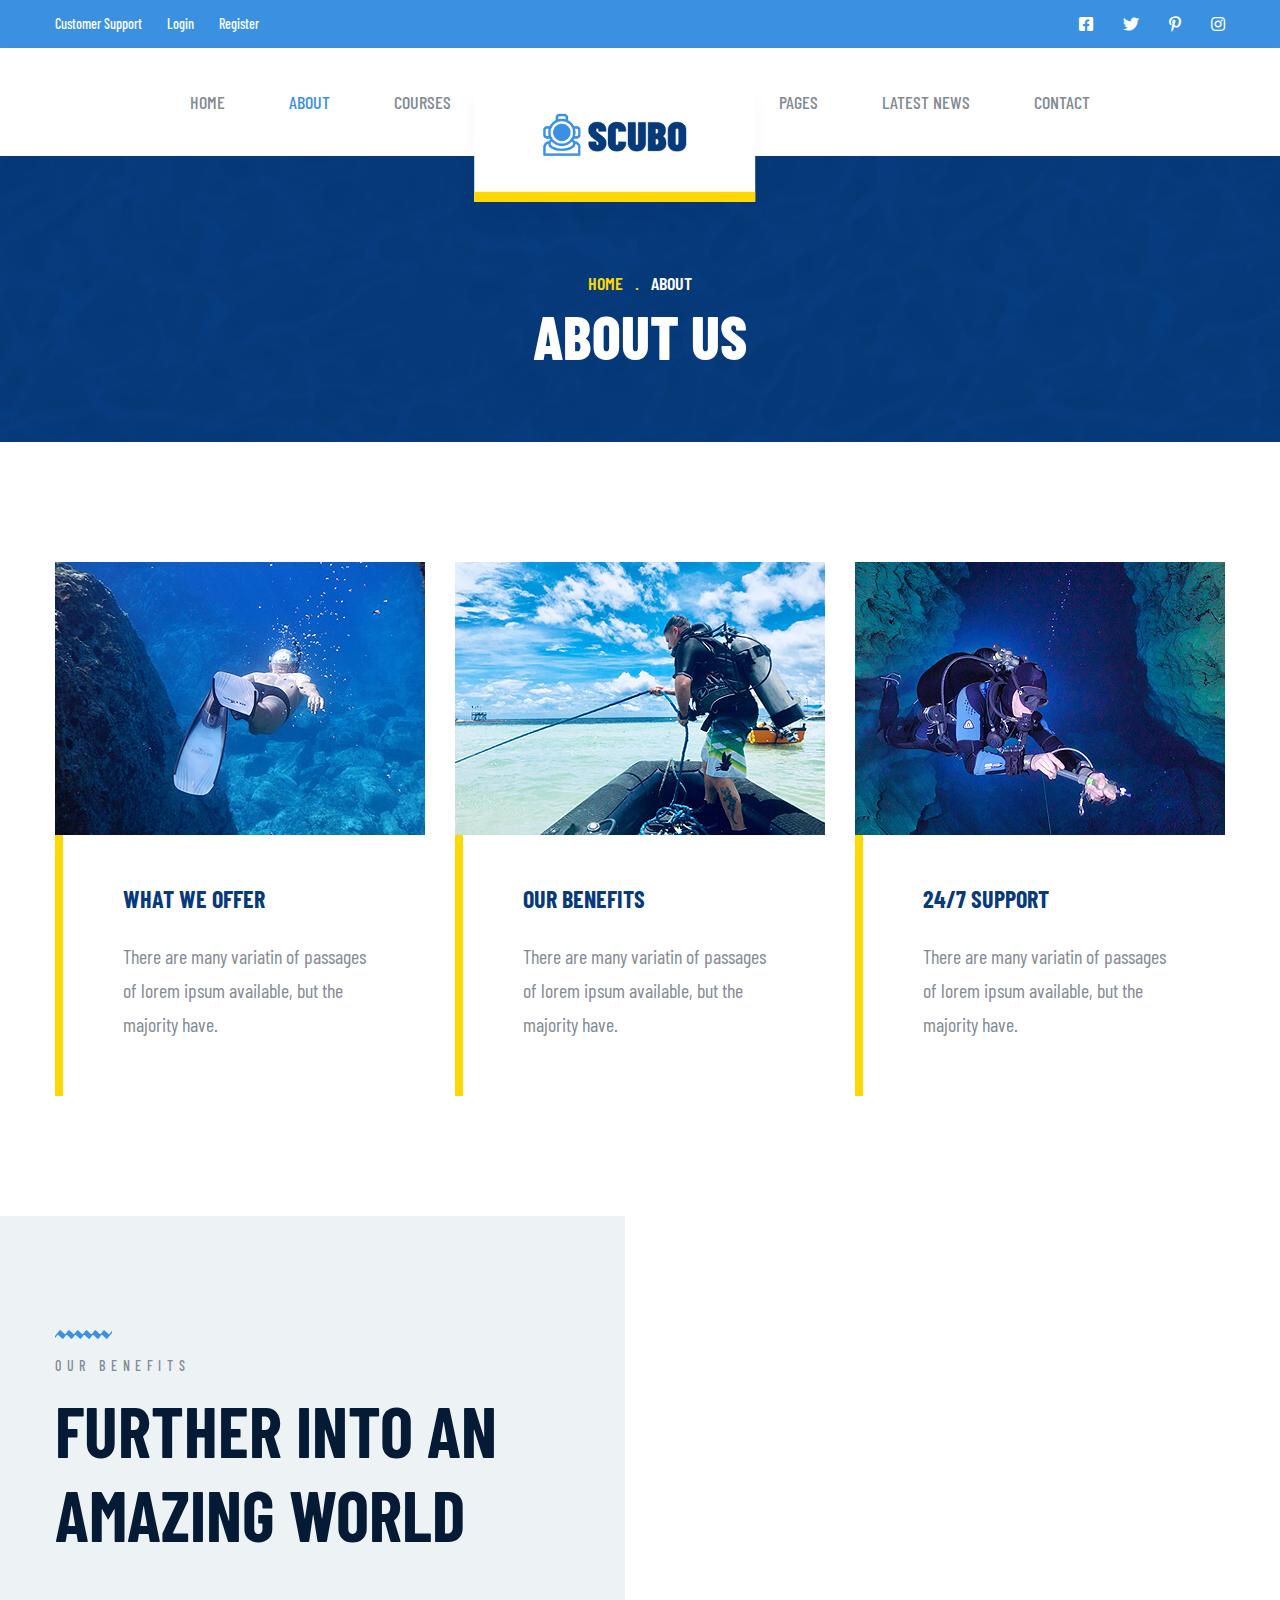
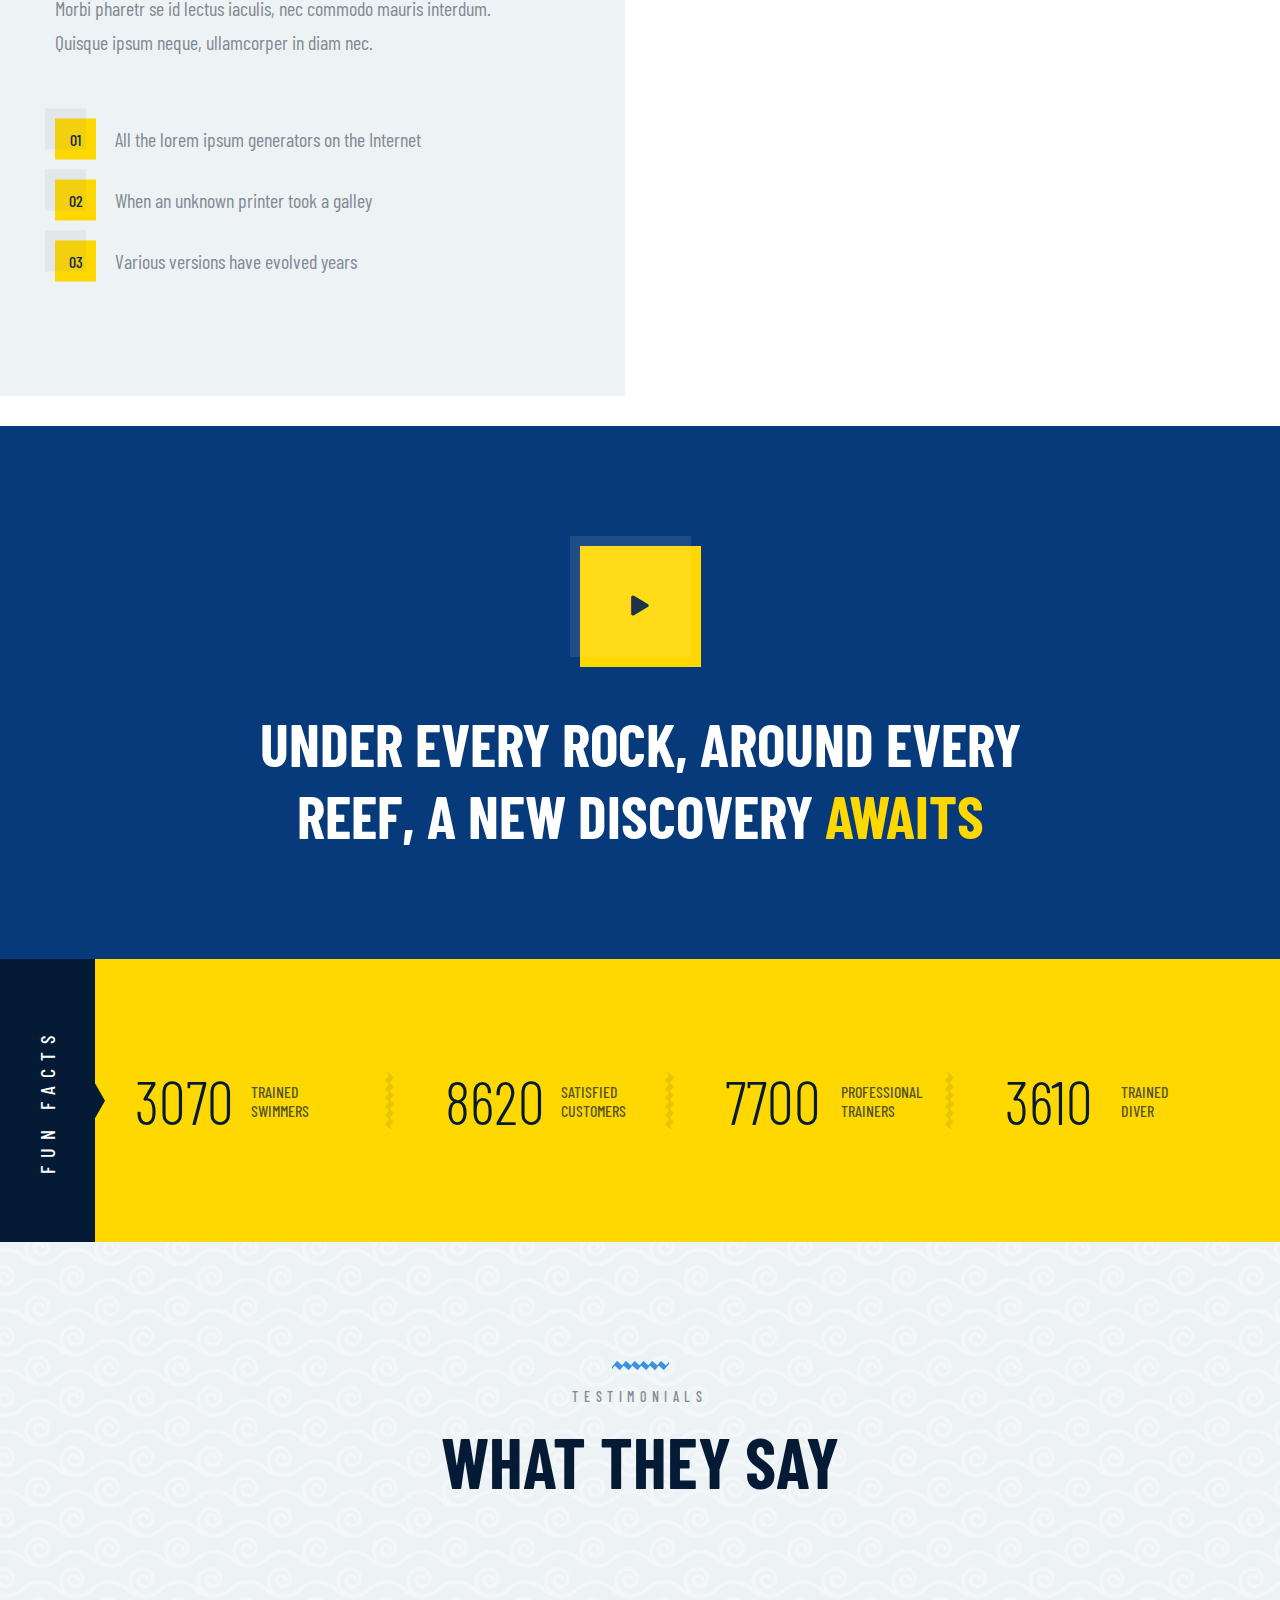
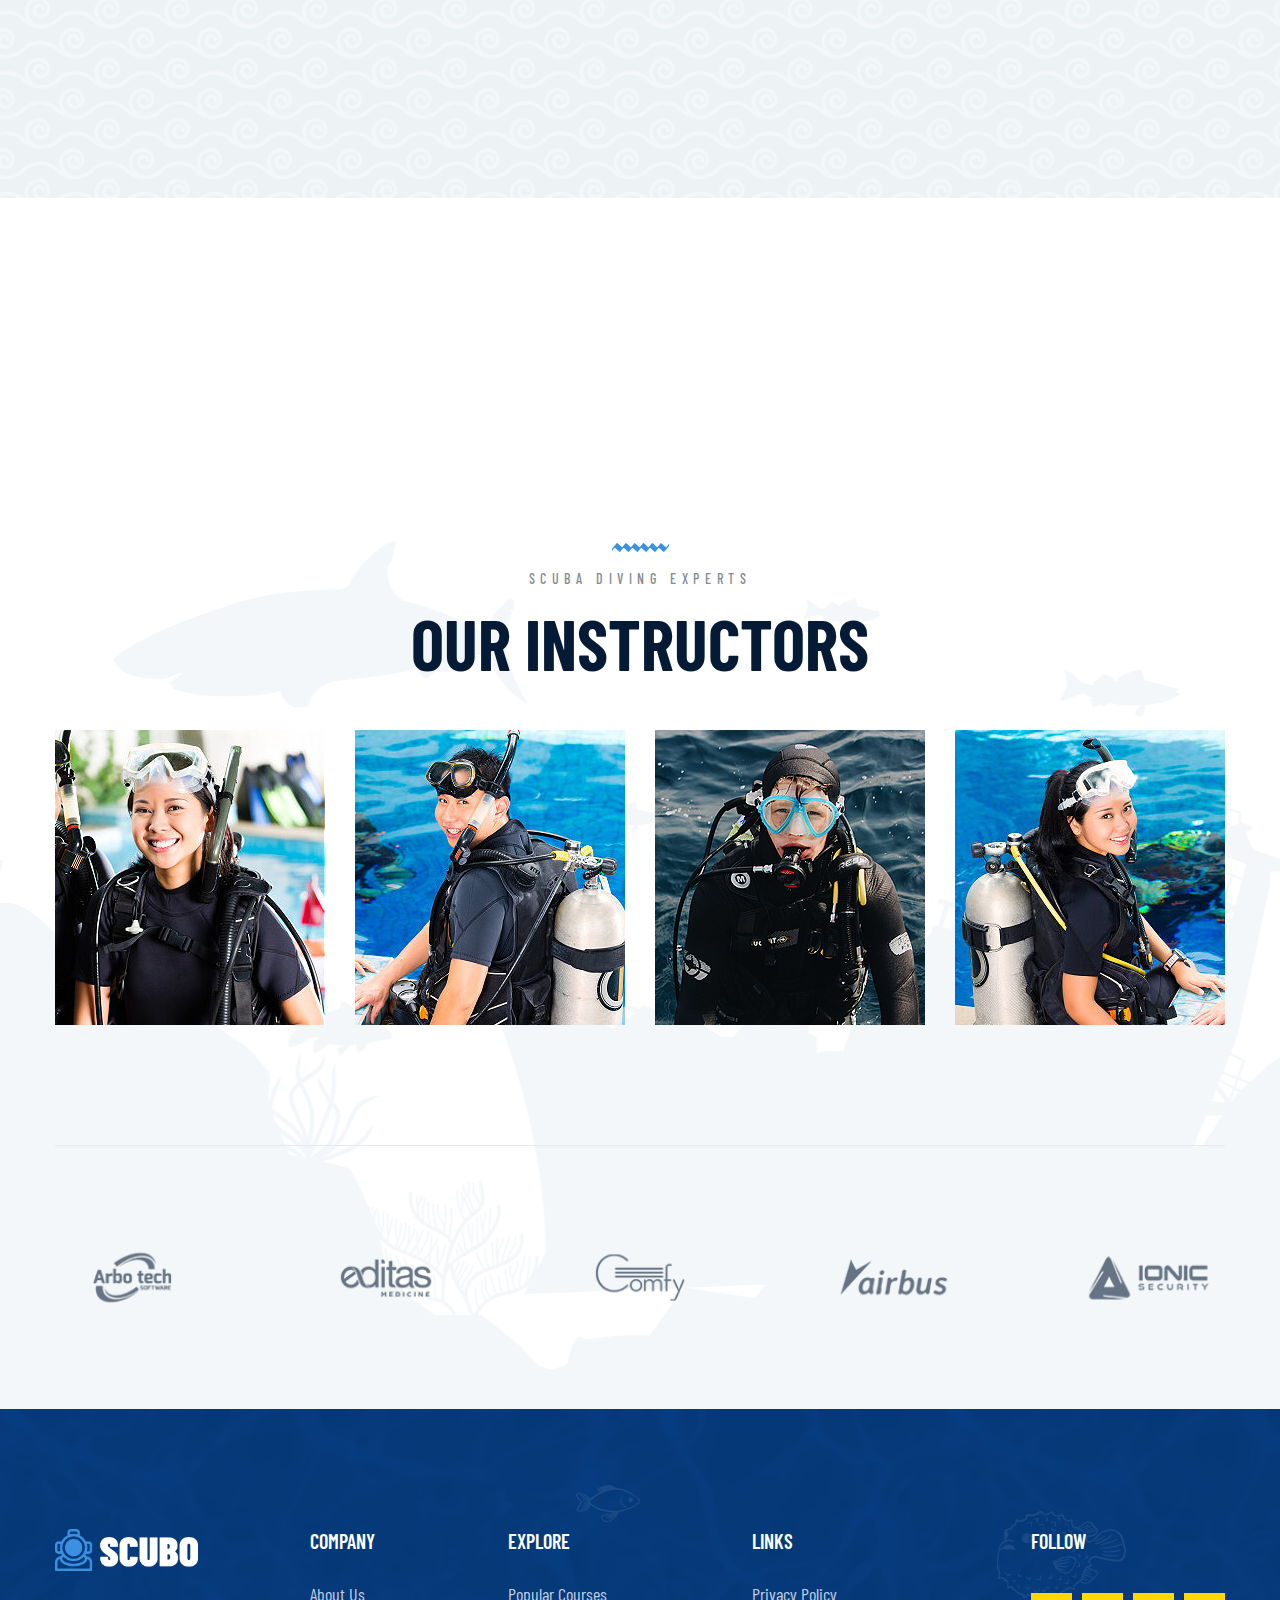
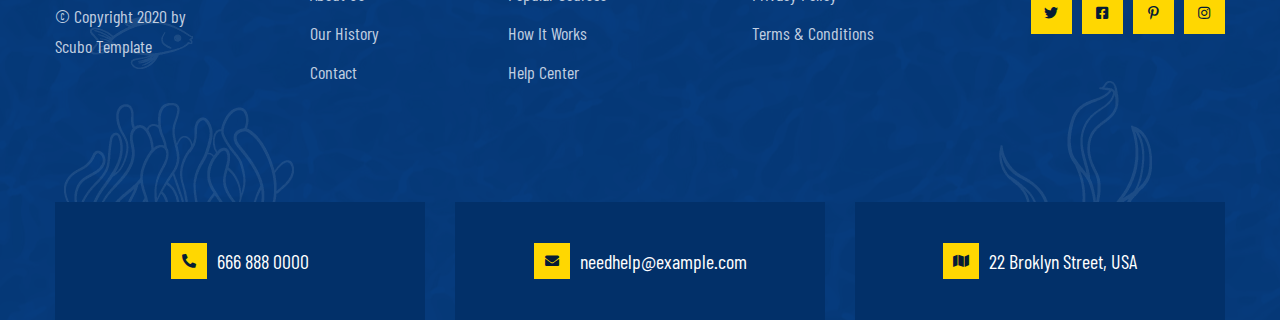
<file: app/template/about.html>
<!DOCTYPE html>
<html lang="en" dir="ltr">



<!-- Added by HTTrack --><meta http-equiv="content-type" content="text/html;charset=utf-8" /><!-- /Added by HTTrack -->
<head>
    <meta charset="UTF-8">
    <meta name="viewport" content="width=device-width, initial-scale=1.0">
    <title>About Page || Scubo || Scuba Diving Centre HTML Template</title>

    <!-- favicons -->
    <link rel="apple-touch-icon" sizes="180x180" href="assets/images/favicon/apple-touch-icon.png">
    <link rel="icon" type="image/png" sizes="32x32" href="assets/images/favicon/favicon-32x32.png">
    <link rel="icon" type="image/png" sizes="16x16" href="assets/images/favicon/favicon-16x16.png">
    <link rel="manifest" href="assets/images/favicon/site.webmanifest">

    <!-- Fonts URL -->
    <link href="https://fonts.googleapis.com/css?family=Barlow+Condensed:300,400,500,600,700,800%7CUbuntu:400,500,700&amp;display=swap" rel="stylesheet">

    <!-- Plugins CSS -->
    <link rel="stylesheet" href="assets/css/bootstrap.min.css">
    <link rel="stylesheet" href="assets/css/bootstrap-datepicker.min.css">
    <link rel="stylesheet" href="assets/css/bootstrap-select.min.css">
    <link rel="stylesheet" href="assets/css/fontawesome-all.min.css">
    <link rel="stylesheet" href="assets/css/jquery.mCustomScrollbar.min.css">
    <link rel="stylesheet" href="assets/css/magnific-popup.css">
    <link rel="stylesheet" href="assets/css/owl.carousel.min.css">
    <link rel="stylesheet" href="assets/css/owl.theme.default.min.css">
    <link rel="stylesheet" href="assets/css/animate.css">
    <link rel="stylesheet" href="assets/css/hover-min.css">
    <link rel="stylesheet" href="assets/css/bootstrap.min.css">
    <link rel="stylesheet" href="assets/css/scubo-icons.css">

    <!-- Custom CSS -->
    <link rel="stylesheet" href="assets/css/style.css">
    <link rel="stylesheet" href="assets/css/responsive.css">
</head>

<body>
    <div class="preloader">
        <img src="assets/images/preloader.png" class="preloader__image" alt="">
    </div><!-- /.preloader -->
    <div class="page-wrapper">

        <div class="topbar-one">
            <div class="container">
                <div class="topbar-one__left">
                    <a href="#">Customer Support</a>
                    <a href="#">Login</a>
                    <a href="#">Register</a>
                </div><!-- /.topbar-one__left -->
                <div class="topbar-one__social">
                    <a href="#"><i class="fab fa-facebook-square"></i></a>
                    <a href="#"><i class="fab fa-twitter"></i></a>
                    <a href="#"><i class="fab fa-pinterest-p"></i></a>
                    <a href="#"><i class="fab fa-instagram"></i></a>
                </div><!-- /.topbar-one__social -->
            </div><!-- /.container -->
        </div><!-- /.topbar-one -->

        <nav class="main-nav-one stricky">
            <div class="container">
                <div class="main-nav-one__infos">
                    <a class="main-nav-one__infos-phone" href="tel:666-888-0000"><i class="fa fa-phone-alt"></i>666 888 0000</a>
                    <a class="main-nav-one__infos-email" href="mailto:needhelp@example.com"><i class="fa fa-envelope"></i>needhelp@example.com</a>
                </div><!-- /.main-nav-one__infos -->
                <div class="inner-container">
                    <div class="logo-box">
                        <a href="index-2.html">
                            <img src="assets/images/logo-1-1.png" alt="" width="143">
                        </a>
                        <a href="#" class="side-menu__toggler"><i class="fa fa-bars"></i></a>
                    </div><!-- /.logo-box -->
                    <div class="main-nav__main-navigation">
                        <ul class="main-nav__navigation-box">
                            <li class="dropdown">
                                <a href="index-2.html">Home</a>
                                <ul>
                                    <li><a href="index-2.html">Home 01</a></li>
                                    <li><a href="index-3.html">Home 02</a></li>
                                    <li><a href="index-rtl.html">Home RTL</a></li>
                                    <li class="dropdown">
                                        <a href="#">Header Styles</a>
                                        <ul>
                                            <li><a href="index-2.html">Header 01</a></li>
                                            <li><a href="index-3.html">Header 02</a></li>
                                        </ul>
                                    </li>
                                </ul>
                            </li>
                            <li><a href="about.html">About</a></li>
                            <li class="dropdown">
                                <a href="courses.html">Courses</a>
                                <ul>
                                    <li><a href="courses.html">Courses</a></li>
                                    <li><a href="course-details.html">Course Details</a></li>
                                </ul>
                            </li>
                            <li class="dropdown">
                                <a href="#">Pages</a>
                                <ul>
                                    <li><a href="pricing.html">Pricing</a></li>
                                    <li><a href="gallery.html">Gallery</a></li>
                                </ul>
                            </li>
                            <li class="dropdown">
                                <a href="news.html">Latest News</a>
                                <ul>
                                    <li><a href="news.html">News Page</a></li>
                                    <li><a href="news-details.html">News Details</a></li>
                                </ul>
                            </li>
                            <li><a href="contact.html">Contact</a></li>
                        </ul><!-- /.main-nav__navigation-box -->
                    </div><!-- /.main-nav__main-navigation -->
                </div><!-- /.inner-container -->
            </div><!-- /.container -->
        </nav><!-- /.main-nav-one -->

        <section class="page-header">
            <div class="page-header__bg" style="background-image: url(assets/images/background/footer-bg-1-1.jpg);"></div>
            <!-- /.page-header__bg -->
            <div class="container">
                <ul class="list-unstyled thm-breadcrumb">
                    <li><a href="index-2.html">Home</a></li>
                    <li class="active"><a href="#">About</a></li>
                </ul><!-- /.list-unstyled -->
                <h2 class="page-header__title">About us</h2><!-- /.page-header__title -->
            </div><!-- /.container -->
        </section><!-- /.page-header -->

        <section class="feature-two">
            <div class="container">
                <div class="row">
                    <div class="col-lg-4 wow fadeInUp" data-wow-duration="1500ms" data-wow-delay="000ms">
                        <div class="feature-two__single">
                            <div class="feature-two__image">
                                <img src="assets/images/resources/feature-2-1.jpg" alt="">
                            </div><!-- /.feature-two__image -->
                            <div class="feature-two__content">
                                <h3><a href="courses.html">What we offer</a></h3>
                                <p>There are many variatin of passages of lorem ipsum available, but the majority have.</p>
                            </div><!-- /.feature-two__content -->
                        </div><!-- /.feature-two__single -->
                    </div><!-- /.col-lg-4 -->
                    <div class="col-lg-4 wow fadeInUp" data-wow-duration="1500ms" data-wow-delay="100ms">
                        <div class="feature-two__single">
                            <div class="feature-two__image">
                                <img src="assets/images/resources/feature-2-2.jpg" alt="">
                            </div><!-- /.feature-two__image -->
                            <div class="feature-two__content">
                                <h3><a href="pricing.html">our benefits</a></h3>
                                <p>There are many variatin of passages of lorem ipsum available, but the majority have.</p>
                            </div><!-- /.feature-two__content -->
                        </div><!-- /.feature-two__single -->
                    </div><!-- /.col-lg-4 -->
                    <div class="col-lg-4 wow fadeInUp" data-wow-duration="1500ms" data-wow-delay="200ms">
                        <div class="feature-two__single">
                            <div class="feature-two__image">
                                <img src="assets/images/resources/feature-2-3.jpg" alt="">
                            </div><!-- /.feature-two__image -->
                            <div class="feature-two__content">
                                <h3><a href="contact.html">24/7 support</a></h3>
                                <p>There are many variatin of passages of lorem ipsum available, but the majority have.</p>
                            </div><!-- /.feature-two__content -->
                        </div><!-- /.feature-two__single -->
                    </div><!-- /.col-lg-4 -->
                </div><!-- /.row -->
            </div><!-- /.container -->
        </section><!-- /.feature-two -->

        <section class="about-two">
            <div class="container">
                <div class="row">
                    <div class="col-lg-6 d-flex about-two__content-wrapper">
                        <div class="my-auto">
                            <div class="about-two__content">
                                <div class="block-title text-left">
                                    <img src="assets/images/shapes/sec-line-1.png" alt="">
                                    <p class="text-uppercase">Our benefits</p>
                                    <h3 class="text-uppercase">further into an <br> amazing world</h3>
                                </div><!-- /.block-title -->
                                <p>Morbi pharetr se id lectus iaculis, nec commodo mauris interdum. <br> Quisque ipsum neque,
                                    ullamcorper in diam nec.</p>
                                <ul class="list-unstyled about-two__list">
                                    <li>
                                        <span class="about-two__list-count"></span>
                                        All the lorem ipsum generators on the Internet
                                    </li>
                                    <li>
                                        <span class="about-two__list-count"></span>
                                        When an unknown printer took a galley
                                    </li>
                                    <li>
                                        <span class="about-two__list-count"></span>
                                        Various versions have evolved years
                                    </li>
                                </ul><!-- /.list-unstyled about-two__list -->
                            </div><!-- /.about-two__content -->
                        </div><!-- /.my-auto -->
                    </div><!-- /.col-lg-6 -->
                    <div class="col-lg-6">
                        <div class="about-two__image wow fadeInRight" data-wow-duration="1500ms">
                            <img src="assets/images/resources/about-2-1.jpg" alt="">
                        </div><!-- /.about-two__image -->
                    </div><!-- /.col-lg-6 -->
                </div><!-- /.row -->
            </div><!-- /.container -->
        </section><!-- /.about-two -->

        <section class="video-one">
            <div class="video-one__bg" style="background-image: url(assets/images/background/video-bg-2-1.jpg);"></div>
            <!-- /.video-one__bg -->
            <div class="container text-center">
                <a href="https://www.youtube.com/watch?v=7rQe_Q4FkaY" class="video-popup"><i class="fa fa-play"></i></a>
                <!-- /.video-popup -->
                <h3>Under every rock, around every <br> reef, a new discovery <span>awaits</span></h3>
            </div><!-- /.container -->
        </section><!-- /.video-one -->

        <section class="funfact-one">
            <div class="container">
                <div class="funfact-one__title">Fun facts</div><!-- /.funfact-one__title -->
                <div class="inner-container">
                    <div class="row">
                        <div class="col-lg-3 col-md-6">
                            <div class="funfact-one__single">
                                <div class="funfact-one__count counter">
                                    3070
                                </div><!-- /.funfact-one__count -->
                                <div class="funfact-one__content">
                                    <h3>trained <br> Swimmers</h3>
                                </div><!-- /.funfact-one__content -->
                            </div><!-- /.funfact-one__single -->
                        </div><!-- /.col-lg-3 col-md-6 -->
                        <div class="col-lg-3 col-md-6">
                            <div class="funfact-one__single">
                                <div class="funfact-one__count counter">
                                    8620
                                </div><!-- /.funfact-one__count -->
                                <div class="funfact-one__content">
                                    <h3>satisfied <br>
                                        customers</h3>
                                </div><!-- /.funfact-one__content -->
                            </div><!-- /.funfact-one__single -->
                        </div><!-- /.col-lg-3 col-md-6 -->
                        <div class="col-lg-3 col-md-6">
                            <div class="funfact-one__single">
                                <div class="funfact-one__count counter">
                                    7700
                                </div><!-- /.funfact-one__count -->
                                <div class="funfact-one__content">
                                    <h3>Professional <br> trainers</h3>
                                </div><!-- /.funfact-one__content -->
                            </div><!-- /.funfact-one__single -->
                        </div><!-- /.col-lg-3 col-md-6 -->
                        <div class="col-lg-3 col-md-6">
                            <div class="funfact-one__single">
                                <div class="funfact-one__count counter">
                                    3610
                                </div><!-- /.funfact-one__count -->
                                <div class="funfact-one__content">
                                    <h3>trained <br> diver</h3>
                                </div><!-- /.funfact-one__content -->
                            </div><!-- /.funfact-one__single -->
                        </div><!-- /.col-lg-3 col-md-6 -->
                    </div><!-- /.row -->
                </div><!-- /.inner-container -->
            </div><!-- /.container -->
        </section><!-- /.funfact-one -->

        <section class="testimonials-one__title">
            <div class="testimonials-one__bg" style="background-image: url(assets/images/shapes/water-wave-bg.png);"></div>
            <!-- /.testimonials-one__bg -->
            <div class="container">
                <div class="block-title text-center">
                    <img src="assets/images/shapes/sec-line-1.png" alt="">
                    <p class="text-uppercase">Testimonials</p>
                    <h3 class="text-uppercase">What they say</h3>
                </div><!-- /.block-title -->
            </div><!-- /.container -->
        </section><!-- /.testimonials-one__title -->


        <section class="testimonials-one__carousel-wrapper">
            <div class="container wow fadeIn" data-wow-duration="2000ms">
                <div class="testimonials-one__carousel owl-carousel owl-theme thm__owl-carousel thm__owl-dot-2" data-options='{"items": 3, "margin": 30, "loop": true, "autoplay": true, "autoplayTimeout": 5000, "autoplayHoverPause": true, "smartSpeed": 700, "responsive": {"0": {"items": 1, "dots": false, "nav": true}, "480": {"items": 1, "dots": false, "nav": true}, "767": {"items": 1, "dots": false, "nav": true}, "991": {"items": 2}, "1199": {"items": 3, "margin": 30}}}'>
                    <div class="item">
                        <div class="testimonials-one__single">
                            <div class="testimonials-one__content">
                                <div class="testimonials-one__content-inner">
                                    <div class="testimonials-one__qoute"></div><!-- /.testimonials-one__qoute -->
                                    <p>I don’t know what else to say, this is something you have never seen before.</p>
                                    <div class="testimonials-one__infos">
                                        <div class="testimonials-one__image">
                                            <div class="testimonials-one__image-inner">
                                                <img src="assets/images/resources/testi-1-1.jpg" alt="">
                                            </div><!-- /.testimonials-one__image-inner -->
                                        </div><!-- /.testimonials-one__image -->
                                        <div class="testimonials-one__infos-content">
                                            <h3>Edwin Walsh</h3>
                                            <span>Swimmer</span>
                                        </div><!-- /.testimonials-one__infos-content -->
                                    </div><!-- /.testimonials-one__infos -->
                                </div><!-- /.testimonials-one__content-inner -->
                            </div><!-- /.testimonials-one__content -->
                        </div><!-- /.testimonials-one__single -->
                    </div><!-- /.item -->
                    <div class="item">
                        <div class="testimonials-one__single">
                            <div class="testimonials-one__content">
                                <div class="testimonials-one__content-inner">
                                    <div class="testimonials-one__qoute"></div><!-- /.testimonials-one__qoute -->
                                    <p>This is due to their excellent service, competitive pricing and customer support. It’s
                                        throughly refresing to get new such a personal touch. </p>
                                    <div class="testimonials-one__infos">
                                        <div class="testimonials-one__image">
                                            <div class="testimonials-one__image-inner">
                                                <img src="assets/images/resources/testi-1-2.jpg" alt="">
                                            </div><!-- /.testimonials-one__image-inner -->
                                        </div><!-- /.testimonials-one__image -->
                                        <div class="testimonials-one__infos-content">
                                            <h3>Joel Moore</h3>
                                            <span>Swimmer</span>
                                        </div><!-- /.testimonials-one__infos-content -->
                                    </div><!-- /.testimonials-one__infos -->
                                </div><!-- /.testimonials-one__content-inner -->
                            </div><!-- /.testimonials-one__content -->
                        </div><!-- /.testimonials-one__single -->
                    </div><!-- /.item -->
                    <div class="item">
                        <div class="testimonials-one__single">
                            <div class="testimonials-one__content">
                                <div class="testimonials-one__content-inner">
                                    <div class="testimonials-one__qoute"></div><!-- /.testimonials-one__qoute -->
                                    <p>I don’t know what else to say, this is something you have never seen before.</p>
                                    <div class="testimonials-one__infos">
                                        <div class="testimonials-one__image">
                                            <div class="testimonials-one__image-inner">
                                                <img src="assets/images/resources/testi-1-3.jpg" alt="">
                                            </div><!-- /.testimonials-one__image-inner -->
                                        </div><!-- /.testimonials-one__image -->
                                        <div class="testimonials-one__infos-content">
                                            <h3>Pauline Cross</h3>
                                            <span>Swimmer</span>
                                        </div><!-- /.testimonials-one__infos-content -->
                                    </div><!-- /.testimonials-one__infos -->
                                </div><!-- /.testimonials-one__content-inner -->
                            </div><!-- /.testimonials-one__content -->
                        </div><!-- /.testimonials-one__single -->
                    </div><!-- /.item -->
                    <div class="item">
                        <div class="testimonials-one__single">
                            <div class="testimonials-one__content">
                                <div class="testimonials-one__content-inner">
                                    <div class="testimonials-one__qoute"></div><!-- /.testimonials-one__qoute -->
                                    <p>I was very impresed by the Scubo diving service, lorem ipsum is simply free text used by
                                        copytyping.</p>
                                    <div class="testimonials-one__infos">
                                        <div class="testimonials-one__image">
                                            <div class="testimonials-one__image-inner">
                                                <img src="assets/images/resources/testi-1-4.jpg" alt="">
                                            </div><!-- /.testimonials-one__image-inner -->
                                        </div><!-- /.testimonials-one__image -->
                                        <div class="testimonials-one__infos-content">
                                            <h3>Alex Maldonado</h3>
                                            <span>Swimmer</span>
                                        </div><!-- /.testimonials-one__infos-content -->
                                    </div><!-- /.testimonials-one__infos -->
                                </div><!-- /.testimonials-one__content-inner -->
                            </div><!-- /.testimonials-one__content -->
                        </div><!-- /.testimonials-one__single -->
                    </div><!-- /.item -->
                    <div class="item">
                        <div class="testimonials-one__single">
                            <div class="testimonials-one__content">
                                <div class="testimonials-one__content-inner">
                                    <div class="testimonials-one__qoute"></div><!-- /.testimonials-one__qoute -->
                                    <p>This is due to their excellent service, competitive pricing and customer support. It’s
                                        throughly refresing to get new such a personal touch.
                                    </p>
                                    <div class="testimonials-one__infos">
                                        <div class="testimonials-one__image">
                                            <div class="testimonials-one__image-inner">
                                                <img src="assets/images/resources/testi-1-1.jpg" alt="">
                                            </div><!-- /.testimonials-one__image-inner -->
                                        </div><!-- /.testimonials-one__image -->
                                        <div class="testimonials-one__infos-content">
                                            <h3>Marion Price</h3>
                                            <span>Swimmer</span>
                                        </div><!-- /.testimonials-one__infos-content -->
                                    </div><!-- /.testimonials-one__infos -->
                                </div><!-- /.testimonials-one__content-inner -->
                            </div><!-- /.testimonials-one__content -->
                        </div><!-- /.testimonials-one__single -->
                    </div><!-- /.item -->
                    <div class="item">
                        <div class="testimonials-one__single">
                            <div class="testimonials-one__content">
                                <div class="testimonials-one__content-inner">
                                    <div class="testimonials-one__qoute"></div><!-- /.testimonials-one__qoute -->
                                    <p>I was very impresed by the Scubo diving service, lorem ipsum is simply free text used by
                                        copytyping.</p>
                                    <div class="testimonials-one__infos">
                                        <div class="testimonials-one__image">
                                            <div class="testimonials-one__image-inner">
                                                <img src="assets/images/resources/testi-1-2.jpg" alt="">
                                            </div><!-- /.testimonials-one__image-inner -->
                                        </div><!-- /.testimonials-one__image -->
                                        <div class="testimonials-one__infos-content">
                                            <h3>Lou Morrison</h3>
                                            <span>Swimmer</span>
                                        </div><!-- /.testimonials-one__infos-content -->
                                    </div><!-- /.testimonials-one__infos -->
                                </div><!-- /.testimonials-one__content-inner -->
                            </div><!-- /.testimonials-one__content -->
                        </div><!-- /.testimonials-one__single -->
                    </div><!-- /.item -->
                    <div class="item">
                        <div class="testimonials-one__single">
                            <div class="testimonials-one__content">
                                <div class="testimonials-one__content-inner">
                                    <div class="testimonials-one__qoute"></div><!-- /.testimonials-one__qoute -->
                                    <p>This is due to their excellent service, competitive pricing and customer support. It’s
                                        throughly refresing to get new such a personal touch.
                                    </p>
                                    <div class="testimonials-one__infos">
                                        <div class="testimonials-one__image">
                                            <div class="testimonials-one__image-inner">
                                                <img src="assets/images/resources/testi-1-3.jpg" alt="">
                                            </div><!-- /.testimonials-one__image-inner -->
                                        </div><!-- /.testimonials-one__image -->
                                        <div class="testimonials-one__infos-content">
                                            <h3>Hunter Marsh</h3>
                                            <span>Swimmer</span>
                                        </div><!-- /.testimonials-one__infos-content -->
                                    </div><!-- /.testimonials-one__infos -->
                                </div><!-- /.testimonials-one__content-inner -->
                            </div><!-- /.testimonials-one__content -->
                        </div><!-- /.testimonials-one__single -->
                    </div><!-- /.item -->
                    <div class="item">
                        <div class="testimonials-one__single">
                            <div class="testimonials-one__content">
                                <div class="testimonials-one__content-inner">
                                    <div class="testimonials-one__qoute"></div><!-- /.testimonials-one__qoute -->
                                    <p>I was very impresed by the Scubo diving service, lorem ipsum is simply free text used by
                                        copytyping.</p>
                                    <div class="testimonials-one__infos">
                                        <div class="testimonials-one__image">
                                            <div class="testimonials-one__image-inner">
                                                <img src="assets/images/resources/testi-1-4.jpg" alt="">
                                            </div><!-- /.testimonials-one__image-inner -->
                                        </div><!-- /.testimonials-one__image -->
                                        <div class="testimonials-one__infos-content">
                                            <h3>Jesse Buchanan</h3>
                                            <span>Swimmer</span>
                                        </div><!-- /.testimonials-one__infos-content -->
                                    </div><!-- /.testimonials-one__infos -->
                                </div><!-- /.testimonials-one__content-inner -->
                            </div><!-- /.testimonials-one__content -->
                        </div><!-- /.testimonials-one__single -->
                    </div><!-- /.item -->
                    <div class="item">
                        <div class="testimonials-one__single">
                            <div class="testimonials-one__content">
                                <div class="testimonials-one__content-inner">
                                    <div class="testimonials-one__qoute"></div><!-- /.testimonials-one__qoute -->
                                    <p>This is due to their excellent service, competitive pricing and customer support. It’s
                                        throughly refresing to get new such a personal touch.
                                    </p>
                                    <div class="testimonials-one__infos">
                                        <div class="testimonials-one__image">
                                            <div class="testimonials-one__image-inner">
                                                <img src="assets/images/resources/testi-1-1.jpg" alt="">
                                            </div><!-- /.testimonials-one__image-inner -->
                                        </div><!-- /.testimonials-one__image -->
                                        <div class="testimonials-one__infos-content">
                                            <h3>Helena Dawson</h3>
                                            <span>Swimmer</span>
                                        </div><!-- /.testimonials-one__infos-content -->
                                    </div><!-- /.testimonials-one__infos -->
                                </div><!-- /.testimonials-one__content-inner -->
                            </div><!-- /.testimonials-one__content -->
                        </div><!-- /.testimonials-one__single -->
                    </div><!-- /.item -->
                </div><!-- /.testimonials-one__carousel owl-carousel owl-theme thm__owl-carousel -->
            </div><!-- /.container -->
        </section><!-- /.testimonials-one__carousel-wrapper -->


        <div class="team-brand__wrapper" style="background-image: url(assets/images/shapes/about-brand-team-bg.png);">
            <section class="team-one">
                <div class="container">
                    <div class="block-title text-center">
                        <img src="assets/images/shapes/sec-line-1.png" alt="">
                        <p class="text-uppercase">scuba diving experts</p>
                        <h3 class="text-uppercase">our instructors</h3>
                    </div><!-- /.block-title -->
                    <div class="row">
                        <div class="col-lg-3 col-md-6">
                            <div class="team-one__single">
                                <img src="assets/images/team/team-1-1.jpg" alt="">
                                <div class="team-one__content">
                                    <div class="team-one__content-inner">
                                        <h3>Maggie Goodman</h3>
                                        <span>Co Founder</span>
                                        <div class="team-one__social">
                                            <a href="#"><i class="fab fa-twitter"></i></a>
                                            <a href="#"><i class="fab fa-facebook-square"></i></a>
                                            <a href="#"><i class="fab fa-instagram"></i></a>
                                        </div><!-- /.team-one__social -->
                                    </div><!-- /.team-one__content-inner -->
                                </div><!-- /.team-one__content -->
                            </div><!-- /.team-one__single -->
                        </div><!-- /.col-lg-3 col-md-6 -->
                        <div class="col-lg-3 col-md-6">
                            <div class="team-one__single">
                                <img src="assets/images/team/team-1-2.jpg" alt="">
                                <div class="team-one__content">
                                    <div class="team-one__content-inner">
                                        <h3>Craig Hawkins</h3>
                                        <span>Co Founder</span>
                                        <div class="team-one__social">
                                            <a href="#"><i class="fab fa-twitter"></i></a>
                                            <a href="#"><i class="fab fa-facebook-square"></i></a>
                                            <a href="#"><i class="fab fa-instagram"></i></a>
                                        </div><!-- /.team-one__social -->
                                    </div><!-- /.team-one__content-inner -->
                                </div><!-- /.team-one__content -->
                            </div><!-- /.team-one__single -->
                        </div><!-- /.col-lg-3 col-md-6 -->
                        <div class="col-lg-3 col-md-6">
                            <div class="team-one__single">
                                <img src="assets/images/team/team-1-3.jpg" alt="">
                                <div class="team-one__content">
                                    <div class="team-one__content-inner">
                                        <h3>Katharine Alvarez</h3>
                                        <span>Co Founder</span>
                                        <div class="team-one__social">
                                            <a href="#"><i class="fab fa-twitter"></i></a>
                                            <a href="#"><i class="fab fa-facebook-square"></i></a>
                                            <a href="#"><i class="fab fa-instagram"></i></a>
                                        </div><!-- /.team-one__social -->
                                    </div><!-- /.team-one__content-inner -->
                                </div><!-- /.team-one__content -->
                            </div><!-- /.team-one__single -->
                        </div><!-- /.col-lg-3 col-md-6 -->
                        <div class="col-lg-3 col-md-6">
                            <div class="team-one__single">
                                <img src="assets/images/team/team-1-4.jpg" alt="">
                                <div class="team-one__content">
                                    <div class="team-one__content-inner">
                                        <h3>Mabel Underwood</h3>
                                        <span>Co Founder</span>
                                        <div class="team-one__social">
                                            <a href="#"><i class="fab fa-twitter"></i></a>
                                            <a href="#"><i class="fab fa-facebook-square"></i></a>
                                            <a href="#"><i class="fab fa-instagram"></i></a>
                                        </div><!-- /.team-one__social -->
                                    </div><!-- /.team-one__content-inner -->
                                </div><!-- /.team-one__content -->
                            </div><!-- /.team-one__single -->
                        </div><!-- /.col-lg-3 col-md-6 -->
                    </div><!-- /.row -->
                </div><!-- /.container -->
            </section><!-- /.team-one -->

            <section class="brand-one">
                <div class="container">
                    <div class="brand-one__carousel owl-carousel thm__owl-carousel owl-theme" data-options='{"loop": true, "autoplay": true, "autoplayHoverPause": true, "autoplayTimeout": 5000, "items": 5, "dots": false, "nav": false, "margin": 100, "smartSpeed": 700, "responsive": { "0": {"items": 2, "margin": 30}, "480": {"items": 3, "margin": 30}, "991": {"items": 4, "margin": 50}, "1199": {"items": 5, "margin": 100}}}'>
                        <div class="item">
                            <img src="assets/images/brand/brand-2-1.png" alt="">
                        </div><!-- /.item -->
                        <div class="item">
                            <img src="assets/images/brand/brand-2-2.png" alt="">
                        </div><!-- /.item -->
                        <div class="item">
                            <img src="assets/images/brand/brand-2-3.png" alt="">
                        </div><!-- /.item -->
                        <div class="item">
                            <img src="assets/images/brand/brand-2-4.png" alt="">
                        </div><!-- /.item -->
                        <div class="item">
                            <img src="assets/images/brand/brand-2-5.png" alt="">
                        </div><!-- /.item -->
                        <div class="item">
                            <img src="assets/images/brand/brand-2-6.png" alt="">
                        </div><!-- /.item -->
                        <div class="item">
                            <img src="assets/images/brand/brand-2-1.png" alt="">
                        </div><!-- /.item -->
                        <div class="item">
                            <img src="assets/images/brand/brand-2-2.png" alt="">
                        </div><!-- /.item -->
                        <div class="item">
                            <img src="assets/images/brand/brand-2-3.png" alt="">
                        </div><!-- /.item -->
                        <div class="item">
                            <img src="assets/images/brand/brand-2-4.png" alt="">
                        </div><!-- /.item -->
                        <div class="item">
                            <img src="assets/images/brand/brand-2-5.png" alt="">
                        </div><!-- /.item -->
                        <div class="item">
                            <img src="assets/images/brand/brand-2-6.png" alt="">
                        </div><!-- /.item -->
                    </div><!-- /.brand-one__carousel owl-carousel thm__owl-carousel owl-theme -->
                </div><!-- /.container -->
            </section><!-- /.brand-one -->
        </div><!-- /.team-brand__wrapper -->
        <footer class="site-footer-one">

            <div class="site-footer-one__bg" style="background-image: url(assets/images/background/footer-bg-1-1.jpg);"></div>
            <!-- /.site-footer-one__bg -->

            <!-- footer fishes -->
            <img src="assets/images/shapes/fish-f-1.png" alt="" class="site-footer__fish-1">
            <img src="assets/images/shapes/fish-f-2.png" alt="" class="site-footer__fish-2">
            <img src="assets/images/shapes/fish-f-3.png" alt="" class="site-footer__fish-3">

            <!-- footer trees -->
            <img src="assets/images/shapes/tree-f-1.png" class="site-footer__tree-1" alt="">
            <img src="assets/images/shapes/tree-f-2.png" class="site-footer__tree-2" alt="">

            <div class="site-footer-one__upper">
                <div class="container">
                    <div class="footer-widget-row">
                        <div class="footer-widget footer-widget__about">
                            <div class="footer-widget__inner">
                                <a href="index-2.html">
                                    <img src="assets/images/logo-2-1.png" alt="" width="143">
                                </a>
                                <p>&copy; Copyright 2020 by <br>
                                    Scubo Template</p>
                            </div><!-- /.footer-widget__inner -->
                        </div><!-- /.footer-widget -->
                        <div class="footer-widget footer-widget__links__widget-1">
                            <div class="footer-widget__inner">
                                <h3 class="footer-widget__title">Company</h3><!-- /.footer-widget__title -->
                                <ul class="footer-widget__links-list list-unstyled">
                                    <li><a href="#">About Us</a></li>
                                    <li><a href="#">Our History</a></li>
                                    <li><a href="#">Contact</a></li>
                                </ul><!-- /.footer-widget__links-list -->
                            </div><!-- /.footer-widget__inner -->
                        </div><!-- /.footer-widget -->
                        <div class="footer-widget footer-widget__links__widget-2">
                            <div class="footer-widget__inner">
                                <h3 class="footer-widget__title">Explore</h3><!-- /.footer-widget__title -->
                                <ul class="footer-widget__links-list list-unstyled">
                                    <li><a href="#">Popular Courses</a></li>
                                    <li><a href="#">How It Works</a></li>
                                    <li><a href="#">Help Center</a></li>
                                </ul><!-- /.footer-widget__links-list -->
                            </div><!-- /.footer-widget__inner -->
                        </div><!-- /.footer-widget -->
                        <div class="footer-widget footer-widget__links__widget-3">
                            <div class="footer-widget__inner">
                                <h3 class="footer-widget__title">Links</h3><!-- /.footer-widget__title -->
                                <ul class="footer-widget__links-list list-unstyled">
                                    <li><a href="#">Privacy Policy</a></li>
                                    <li><a href="#">Terms & Conditions</a></li>
                                </ul><!-- /.footer-widget__links-list -->
                            </div><!-- /.footer-widget__inner -->
                        </div><!-- /.footer-widget -->
                        <div class="footer-widget footer-widget__social__widget">
                            <div class="footer-widget__inner">
                                <h3 class="footer-widget__title">Follow</h3><!-- /.footer-widget__title -->
                                <div class="footer-widget__social">
                                    <a href="#"><i class="fab fa-twitter"></i></a>
                                    <a href="#"><i class="fab fa-facebook-square"></i></a>
                                    <a href="#"><i class="fab fa-pinterest-p"></i></a>
                                    <a href="#"><i class="fab fa-instagram"></i></a>
                                </div><!-- /.footer-widget__social -->
                            </div><!-- /.footer-widget__inner -->
                        </div><!-- /.footer-widget -->
                    </div><!-- /.footer-widget-row -->
                </div><!-- /.container -->
            </div><!-- /.site-footer-one__upper -->
            <div class="site-footer__bottom">
                <div class="container">
                    <div class="row">
                        <div class="col-lg-4">
                            <a href="tel:666-888-0000"><i class="fa fa-phone-alt"></i>666 888 0000</a>
                        </div><!-- /.col-lg-4 -->
                        <div class="col-lg-4">
                            <a href="mailto:needhelp@example.com"><i class="fa fa-envelope"></i>needhelp@example.com</a>
                        </div><!-- /.col-lg-4 -->
                        <div class="col-lg-4">
                            <a href="contact.html"><i class="fa fa-map"></i>22 Broklyn Street, USA</a>
                        </div><!-- /.col-lg-4 -->
                    </div><!-- /.row -->
                </div><!-- /.container -->
            </div><!-- /.site-footer__bottom -->
        </footer><!-- /.site-footer-one -->
    </div><!-- /.page-wrapper -->



    <div class="side-menu__block">

        <a href="#" class="side-menu__toggler side-menu__close-btn"><i class="fa fa-times"></i>
            <!-- /.fa fa-close --></a>

        <div class="side-menu__block-overlay custom-cursor__overlay">
            <div class="cursor"></div>
            <div class="cursor-follower"></div>
        </div><!-- /.side-menu__block-overlay -->
        <div class="side-menu__block-inner ">

            <a href="index-2.html" class="side-menu__logo"><img src="assets/images/logo-3-1.png" alt="" width="143"></a>
            <nav class="mobile-nav__container">
                <!-- content is loading via js -->
            </nav>
            <p class="side-menu__block__copy">(c) 2025 <a href="#">SCUBO</a> - All rights reserved.</p>
            <div class="side-menu__social">
                <a href="#"><i class="fab fa-facebook-f"></i></a>
                <a href="#"><i class="fab fa-google-plus"></i></a>
                <a href="#"><i class="fab fa-twitter"></i></a>
                <a href="#"><i class="fab fa-instagram"></i></a>
                <a href="#"><i class="fab fa-pinterest-p"></i></a>
            </div>
        </div><!-- /.side-menu__block-inner -->
    </div><!-- /.side-menu__block -->

    <a href="#" data-target="html" class="scroll-to-target scroll-to-top"><i class="fa fa-angle-up"></i></a>

    <!-- Template JS -->
    <script src="assets/js/jquery.min.js"></script>
    <script src="assets/js/bootstrap.bundle.min.js"></script>
    <script src="assets/js/bootstrap-datepicker.min.js"></script>
    <script src="assets/js/bootstrap-select.min.js"></script>
    <script src="assets/js/isotope.js"></script>
    <script src="assets/js/jquery.ajaxchimp.min.js"></script>
    <script src="assets/js/jquery.counterup.min.js"></script>
    <script src="assets/js/jquery.magnific-popup.min.js"></script>
    <script src="assets/js/jquery.mCustomScrollbar.concat.min.js"></script>
    <script src="assets/js/jquery.validate.min.js"></script>
    <script src="assets/js/owl.carousel.min.js"></script>
    <script src="assets/js/TweenMax.min.js"></script>
    <script src="assets/js/waypoints.min.js"></script>
    <script src="assets/js/wow.min.js"></script>

    <!-- Custom Scripts -->
    <script src="assets/js/theme.js"></script>
</body>



</html>
</file>
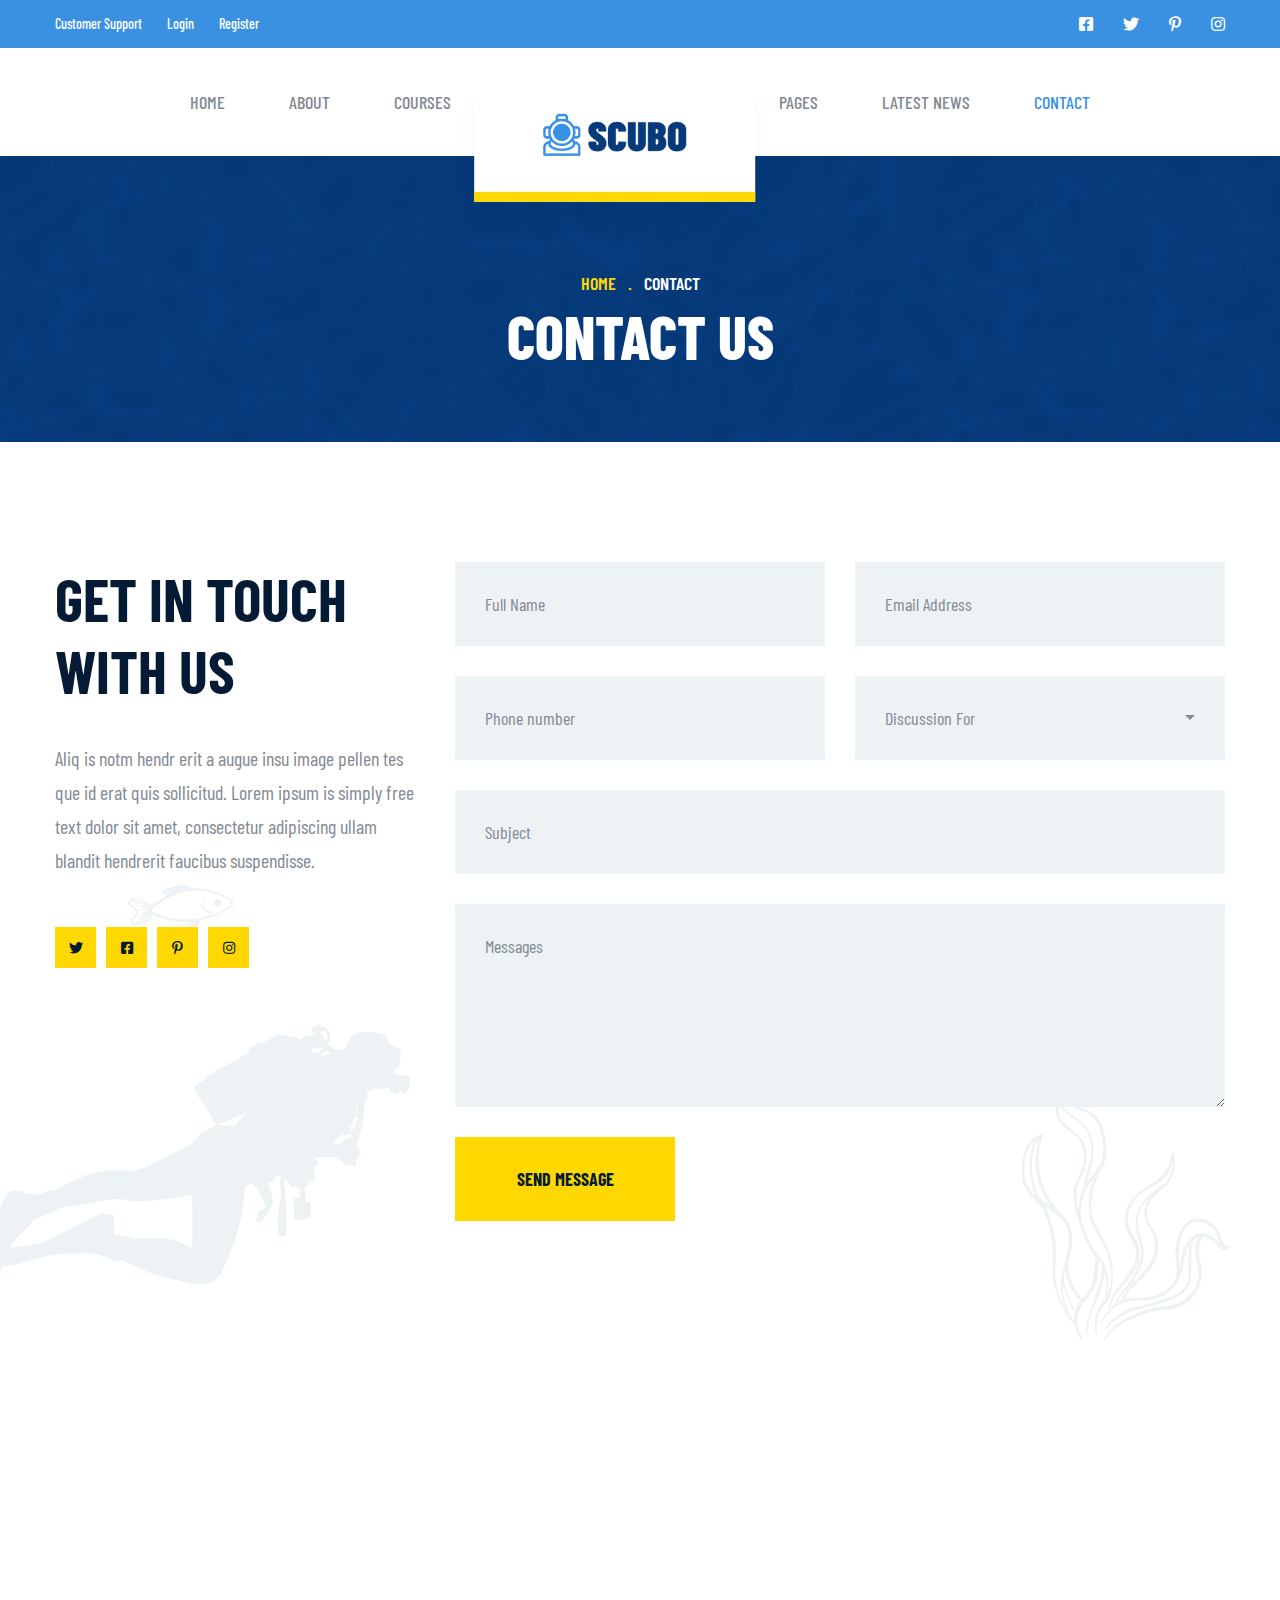
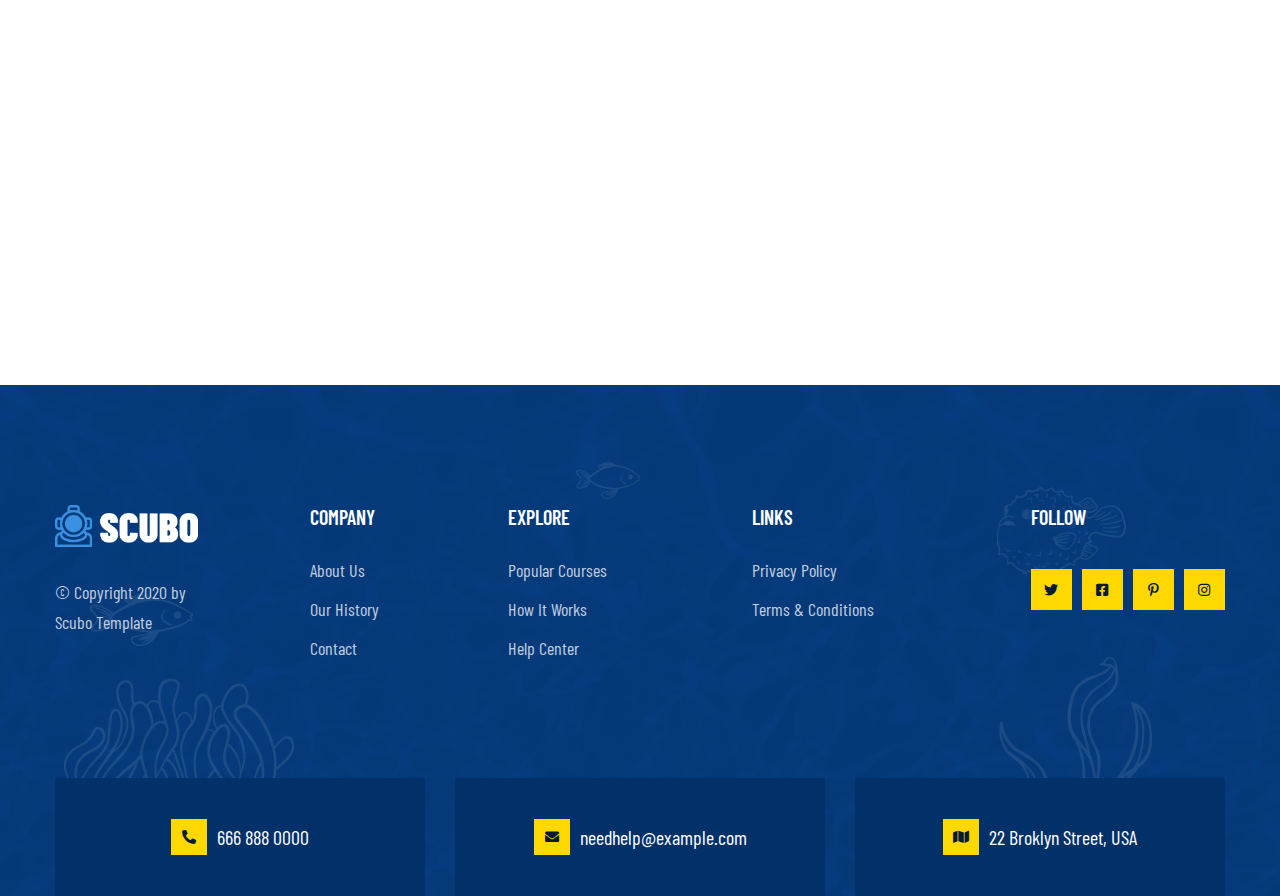
<file: app/template/contact.html>
<!DOCTYPE html>
<html lang="en" dir="ltr">



<!-- Added by HTTrack --><meta http-equiv="content-type" content="text/html;charset=utf-8" /><!-- /Added by HTTrack -->
<head>
    <meta charset="UTF-8">
    <meta name="viewport" content="width=device-width, initial-scale=1.0">
    <title>Contact Page || Scubo || Scuba Diving Centre HTML Template</title>

    <!-- favicons -->
    <link rel="apple-touch-icon" sizes="180x180" href="assets/images/favicon/apple-touch-icon.png">
    <link rel="icon" type="image/png" sizes="32x32" href="assets/images/favicon/favicon-32x32.png">
    <link rel="icon" type="image/png" sizes="16x16" href="assets/images/favicon/favicon-16x16.png">
    <link rel="manifest" href="assets/images/favicon/site.webmanifest">

    <!-- Fonts URL -->
    <link href="https://fonts.googleapis.com/css?family=Barlow+Condensed:300,400,500,600,700,800%7CUbuntu:400,500,700&amp;display=swap" rel="stylesheet">

    <!-- Plugins CSS -->
    <link rel="stylesheet" href="assets/css/bootstrap.min.css">
    <link rel="stylesheet" href="assets/css/bootstrap-datepicker.min.css">
    <link rel="stylesheet" href="assets/css/bootstrap-select.min.css">
    <link rel="stylesheet" href="assets/css/fontawesome-all.min.css">
    <link rel="stylesheet" href="assets/css/jquery.mCustomScrollbar.min.css">
    <link rel="stylesheet" href="assets/css/magnific-popup.css">
    <link rel="stylesheet" href="assets/css/owl.carousel.min.css">
    <link rel="stylesheet" href="assets/css/owl.theme.default.min.css">
    <link rel="stylesheet" href="assets/css/animate.css">
    <link rel="stylesheet" href="assets/css/hover-min.css">
    <link rel="stylesheet" href="assets/css/bootstrap.min.css">
    <link rel="stylesheet" href="assets/css/scubo-icons.css">

    <!-- Custom CSS -->
    <link rel="stylesheet" href="assets/css/style.css">
    <link rel="stylesheet" href="assets/css/responsive.css">
</head>

<body>
    <div class="preloader">
        <img src="assets/images/preloader.png" class="preloader__image" alt="">
    </div><!-- /.preloader -->
    <div class="page-wrapper">

        <div class="topbar-one">
            <div class="container">
                <div class="topbar-one__left">
                    <a href="#">Customer Support</a>
                    <a href="#">Login</a>
                    <a href="#">Register</a>
                </div><!-- /.topbar-one__left -->
                <div class="topbar-one__social">
                    <a href="#"><i class="fab fa-facebook-square"></i></a>
                    <a href="#"><i class="fab fa-twitter"></i></a>
                    <a href="#"><i class="fab fa-pinterest-p"></i></a>
                    <a href="#"><i class="fab fa-instagram"></i></a>
                </div><!-- /.topbar-one__social -->
            </div><!-- /.container -->
        </div><!-- /.topbar-one -->

        <nav class="main-nav-one stricky">
            <div class="container">
                <div class="main-nav-one__infos">
                    <a class="main-nav-one__infos-phone" href="tel:666-888-0000"><i class="fa fa-phone-alt"></i>666 888 0000</a>
                    <a class="main-nav-one__infos-email" href="mailto:needhelp@example.com"><i class="fa fa-envelope"></i>needhelp@example.com</a>
                </div><!-- /.main-nav-one__infos -->
                <div class="inner-container">
                    <div class="logo-box">
                        <a href="index-2.html">
                            <img src="assets/images/logo-1-1.png" alt="" width="143">
                        </a>
                        <a href="#" class="side-menu__toggler"><i class="fa fa-bars"></i></a>
                    </div><!-- /.logo-box -->
                    <div class="main-nav__main-navigation">
                        <ul class="main-nav__navigation-box">
                            <li class="dropdown">
                                <a href="index-2.html">Home</a>
                                <ul>
                                    <li><a href="index-2.html">Home 01</a></li>
                                    <li><a href="index-3.html">Home 02</a></li>
                                    <li><a href="index-rtl.html">Home RTL</a></li>
                                    <li class="dropdown">
                                        <a href="#">Header Styles</a>
                                        <ul>
                                            <li><a href="index-2.html">Header 01</a></li>
                                            <li><a href="index-3.html">Header 02</a></li>
                                        </ul>
                                    </li>
                                </ul>
                            </li>
                            <li><a href="about.html">About</a></li>
                            <li class="dropdown">
                                <a href="courses.html">Courses</a>
                                <ul>
                                    <li><a href="courses.html">Courses</a></li>
                                    <li><a href="course-details.html">Course Details</a></li>
                                </ul>
                            </li>
                            <li class="dropdown">
                                <a href="#">Pages</a>
                                <ul>
                                    <li><a href="pricing.html">Pricing</a></li>
                                    <li><a href="gallery.html">Gallery</a></li>
                                </ul>
                            </li>
                            <li class="dropdown">
                                <a href="news.html">Latest News</a>
                                <ul>
                                    <li><a href="news.html">News Page</a></li>
                                    <li><a href="news-details.html">News Details</a></li>
                                </ul>
                            </li>
                            <li><a href="contact.html">Contact</a></li>
                        </ul><!-- /.main-nav__navigation-box -->
                    </div><!-- /.main-nav__main-navigation -->
                </div><!-- /.inner-container -->
            </div><!-- /.container -->
        </nav><!-- /.main-nav-one -->


        <section class="page-header">
            <div class="page-header__bg" style="background-image: url(assets/images/background/footer-bg-1-1.jpg);"></div>
            <!-- /.page-header__bg -->
            <div class="container">
                <ul class="list-unstyled thm-breadcrumb">
                    <li><a href="index-2.html">Home</a></li>
                    <li class="active"><a href="#">Contact</a></li>
                </ul><!-- /.list-unstyled -->
                <h2 class="page-header__title">contact us</h2><!-- /.page-header__title -->
            </div><!-- /.container -->
        </section><!-- /.page-header -->

        <section class="contact-one">
            <img src="assets/images/shapes/fish-contact-1.png" class="contact-one__fish" alt="">
            <img src="assets/images/shapes/tree-contact-1.png" class="contact-one__tree" alt="">
            <img src="assets/images/shapes/swimmer-contact-1.png" class="contact-one__swimmer" alt="">
            <div class="container">
                <div class="row">
                    <div class="col-xl-4">
                        <div class="contact-one__content">
                            <h3>Get in Touch <br> With Us</h3>
                            <p>Aliq is notm hendr erit a augue insu image pellen tes que id erat quis sollicitud. Lorem ipsum is
                                simply free text dolor sit amet, consectetur adipiscing ullam blandit hendrerit faucibus
                                suspendisse.</p>
                            <div class="footer-widget__social contact-one__social">
                                <a href="#"><i class="fab fa-twitter"></i></a>
                                <a href="#"><i class="fab fa-facebook-square"></i></a>
                                <a href="#"><i class="fab fa-pinterest-p"></i></a>
                                <a href="#"><i class="fab fa-instagram"></i></a>
                            </div><!-- /.contact-one__social -->
                        </div><!-- /.contact-one__content -->
                    </div><!-- /.col-xl-4 -->
                    <div class="col-xl-8">
                        <form action="https://z.commonsupport.com/html/scubo/assets/inc/sendemail.php" class="contact-one__form contact-form-validated">
                            <div class="row">
                                <div class="col-md-6">
                                    <input type="text" placeholder="Full Name" name="name">
                                </div><!-- /.col-md-6 -->
                                <div class="col-md-6">
                                    <input type="text" placeholder="Email Address" name="email">
                                </div><!-- /.col-md-6 -->
                                <div class="col-md-6">
                                    <input type="text" placeholder="Phone number" name="phone">
                                </div><!-- /.col-md-6 -->
                                <div class="col-md-6">
                                    <select class="selectpicker" name="service">
                                        <option value="">Discussion For</option>
                                        <option value="About Course">Query For Courses</option>
                                        <option value="About Pricing">Query For Pricing</option>
                                    </select>
                                </div><!-- /.col-md-6 -->
                                <div class="col-md-12">
                                    <input type="text" placeholder="Subject" name="subject">
                                </div><!-- /.col-md-12 -->
                                <div class="col-md-12">
                                    <textarea name="message" placeholder="Messages"></textarea>
                                </div><!-- /.col-md-12 -->
                                <div class="col-md-12">
                                    <button type="submit" class="thm-btn contact-one__btn">Send message</button>
                                </div><!-- /.col-md-12 -->
                            </div><!-- /.row -->
                        </form><!-- /.contact-one__form -->
                        <div class="result"></div><!-- /.result -->
                    </div><!-- /.col-xl-8 -->
                </div><!-- /.row -->
            </div><!-- /.container -->
        </section><!-- /.contact-one -->

        <section class="cta-one">
            <div class="container wow fadeInRight" data-wow-duration="1500ms">
                <div class="cta-one__title">support</div><!-- /.cta-one__title -->
                <div class="inner-container">
                    <div class="row">
                        <div class="col-lg-5 d-flex">
                            <div class="my-auto">
                                <div class="cta-one__phone">
                                    <i class="fa fa-phone-alt"></i>
                                    <a href="tel:666-888-0000">666 888 0000</a>
                                </div><!-- /.cta-one__phone -->
                            </div><!-- /.my-auto -->
                        </div><!-- /.col-lg-5 -->
                        <div class="col-lg-7">
                            <div class="cta-one__content">
                                <h3>FOR MORE INFORMATION & CUSTOM <br>
                                    PLANS PLEASE CALL</h3>
                            </div><!-- /.cta-one__content -->
                        </div><!-- /.col-lg-7 -->
                    </div><!-- /.row -->
                </div><!-- /.inner-container -->
            </div><!-- /.container -->
        </section><!-- /.cta-one -->

        <iframe src="https://www.google.com/maps/embed?pb=!1m18!1m12!1m3!1d4562.753041141002!2d-118.80123790098536!3d34.152323469614075!2m3!1f0!2f0!3f0!3m2!1i1024!2i768!4f13.1!3m3!1m2!1s0x80e82469c2162619%3A0xba03efb7998eef6d!2sCostco+Wholesale!5e0!3m2!1sbn!2sbd!4v1562518641290!5m2!1sbn!2sbd" class="google-map__contact" allowfullscreen></iframe>

        <footer class="site-footer-one">

            <div class="site-footer-one__bg" style="background-image: url(assets/images/background/footer-bg-1-1.jpg);"></div>
            <!-- /.site-footer-one__bg -->

            <!-- footer fishes -->
            <img src="assets/images/shapes/fish-f-1.png" alt="" class="site-footer__fish-1">
            <img src="assets/images/shapes/fish-f-2.png" alt="" class="site-footer__fish-2">
            <img src="assets/images/shapes/fish-f-3.png" alt="" class="site-footer__fish-3">

            <!-- footer trees -->
            <img src="assets/images/shapes/tree-f-1.png" class="site-footer__tree-1" alt="">
            <img src="assets/images/shapes/tree-f-2.png" class="site-footer__tree-2" alt="">

            <div class="site-footer-one__upper">
                <div class="container">
                    <div class="footer-widget-row">
                        <div class="footer-widget footer-widget__about">
                            <div class="footer-widget__inner">
                                <a href="index-2.html">
                                    <img src="assets/images/logo-2-1.png" alt="" width="143">
                                </a>
                                <p>&copy; Copyright 2020 by <br>
                                    Scubo Template</p>
                            </div><!-- /.footer-widget__inner -->
                        </div><!-- /.footer-widget -->
                        <div class="footer-widget footer-widget__links__widget-1">
                            <div class="footer-widget__inner">
                                <h3 class="footer-widget__title">Company</h3><!-- /.footer-widget__title -->
                                <ul class="footer-widget__links-list list-unstyled">
                                    <li><a href="#">About Us</a></li>
                                    <li><a href="#">Our History</a></li>
                                    <li><a href="#">Contact</a></li>
                                </ul><!-- /.footer-widget__links-list -->
                            </div><!-- /.footer-widget__inner -->
                        </div><!-- /.footer-widget -->
                        <div class="footer-widget footer-widget__links__widget-2">
                            <div class="footer-widget__inner">
                                <h3 class="footer-widget__title">Explore</h3><!-- /.footer-widget__title -->
                                <ul class="footer-widget__links-list list-unstyled">
                                    <li><a href="#">Popular Courses</a></li>
                                    <li><a href="#">How It Works</a></li>
                                    <li><a href="#">Help Center</a></li>
                                </ul><!-- /.footer-widget__links-list -->
                            </div><!-- /.footer-widget__inner -->
                        </div><!-- /.footer-widget -->
                        <div class="footer-widget footer-widget__links__widget-3">
                            <div class="footer-widget__inner">
                                <h3 class="footer-widget__title">Links</h3><!-- /.footer-widget__title -->
                                <ul class="footer-widget__links-list list-unstyled">
                                    <li><a href="#">Privacy Policy</a></li>
                                    <li><a href="#">Terms & Conditions</a></li>
                                </ul><!-- /.footer-widget__links-list -->
                            </div><!-- /.footer-widget__inner -->
                        </div><!-- /.footer-widget -->
                        <div class="footer-widget footer-widget__social__widget">
                            <div class="footer-widget__inner">
                                <h3 class="footer-widget__title">Follow</h3><!-- /.footer-widget__title -->
                                <div class="footer-widget__social">
                                    <a href="#"><i class="fab fa-twitter"></i></a>
                                    <a href="#"><i class="fab fa-facebook-square"></i></a>
                                    <a href="#"><i class="fab fa-pinterest-p"></i></a>
                                    <a href="#"><i class="fab fa-instagram"></i></a>
                                </div><!-- /.footer-widget__social -->
                            </div><!-- /.footer-widget__inner -->
                        </div><!-- /.footer-widget -->
                    </div><!-- /.footer-widget-row -->
                </div><!-- /.container -->
            </div><!-- /.site-footer-one__upper -->
            <div class="site-footer__bottom">
                <div class="container">
                    <div class="row">
                        <div class="col-lg-4">
                            <a href="tel:666-888-0000"><i class="fa fa-phone-alt"></i>666 888 0000</a>
                        </div><!-- /.col-lg-4 -->
                        <div class="col-lg-4">
                            <a href="mailto:needhelp@example.com"><i class="fa fa-envelope"></i>needhelp@example.com</a>
                        </div><!-- /.col-lg-4 -->
                        <div class="col-lg-4">
                            <a href="contact.html"><i class="fa fa-map"></i>22 Broklyn Street, USA</a>
                        </div><!-- /.col-lg-4 -->
                    </div><!-- /.row -->
                </div><!-- /.container -->
            </div><!-- /.site-footer__bottom -->
        </footer><!-- /.site-footer-one -->
    </div><!-- /.page-wrapper -->



    <div class="side-menu__block">

        <a href="#" class="side-menu__toggler side-menu__close-btn"><i class="fa fa-times"></i>
            <!-- /.fa fa-close --></a>

        <div class="side-menu__block-overlay custom-cursor__overlay">
            <div class="cursor"></div>
            <div class="cursor-follower"></div>
        </div><!-- /.side-menu__block-overlay -->
        <div class="side-menu__block-inner ">

            <a href="index-2.html" class="side-menu__logo"><img src="assets/images/logo-3-1.png" alt="" width="143"></a>
            <nav class="mobile-nav__container">
                <!-- content is loading via js -->
            </nav>
            <p class="side-menu__block__copy">(c) 2025 <a href="#">SCUBO</a> - All rights reserved.</p>
            <div class="side-menu__social">
                <a href="#"><i class="fab fa-facebook-f"></i></a>
                <a href="#"><i class="fab fa-google-plus"></i></a>
                <a href="#"><i class="fab fa-twitter"></i></a>
                <a href="#"><i class="fab fa-instagram"></i></a>
                <a href="#"><i class="fab fa-pinterest-p"></i></a>
            </div>
        </div><!-- /.side-menu__block-inner -->
    </div><!-- /.side-menu__block -->

    <a href="#" data-target="html" class="scroll-to-target scroll-to-top"><i class="fa fa-angle-up"></i></a>

    <!-- Template JS -->
    <script src="assets/js/jquery.min.js"></script>
    <script src="assets/js/bootstrap.bundle.min.js"></script>
    <script src="assets/js/bootstrap-datepicker.min.js"></script>
    <script src="assets/js/bootstrap-select.min.js"></script>
    <script src="assets/js/isotope.js"></script>
    <script src="assets/js/jquery.ajaxchimp.min.js"></script>
    <script src="assets/js/jquery.counterup.min.js"></script>
    <script src="assets/js/jquery.magnific-popup.min.js"></script>
    <script src="assets/js/jquery.mCustomScrollbar.concat.min.js"></script>
    <script src="assets/js/jquery.validate.min.js"></script>
    <script src="assets/js/owl.carousel.min.js"></script>
    <script src="assets/js/TweenMax.min.js"></script>
    <script src="assets/js/waypoints.min.js"></script>
    <script src="assets/js/wow.min.js"></script>

    <!-- Custom Scripts -->
    <script src="assets/js/theme.js"></script>
</body>



</html>
</file>
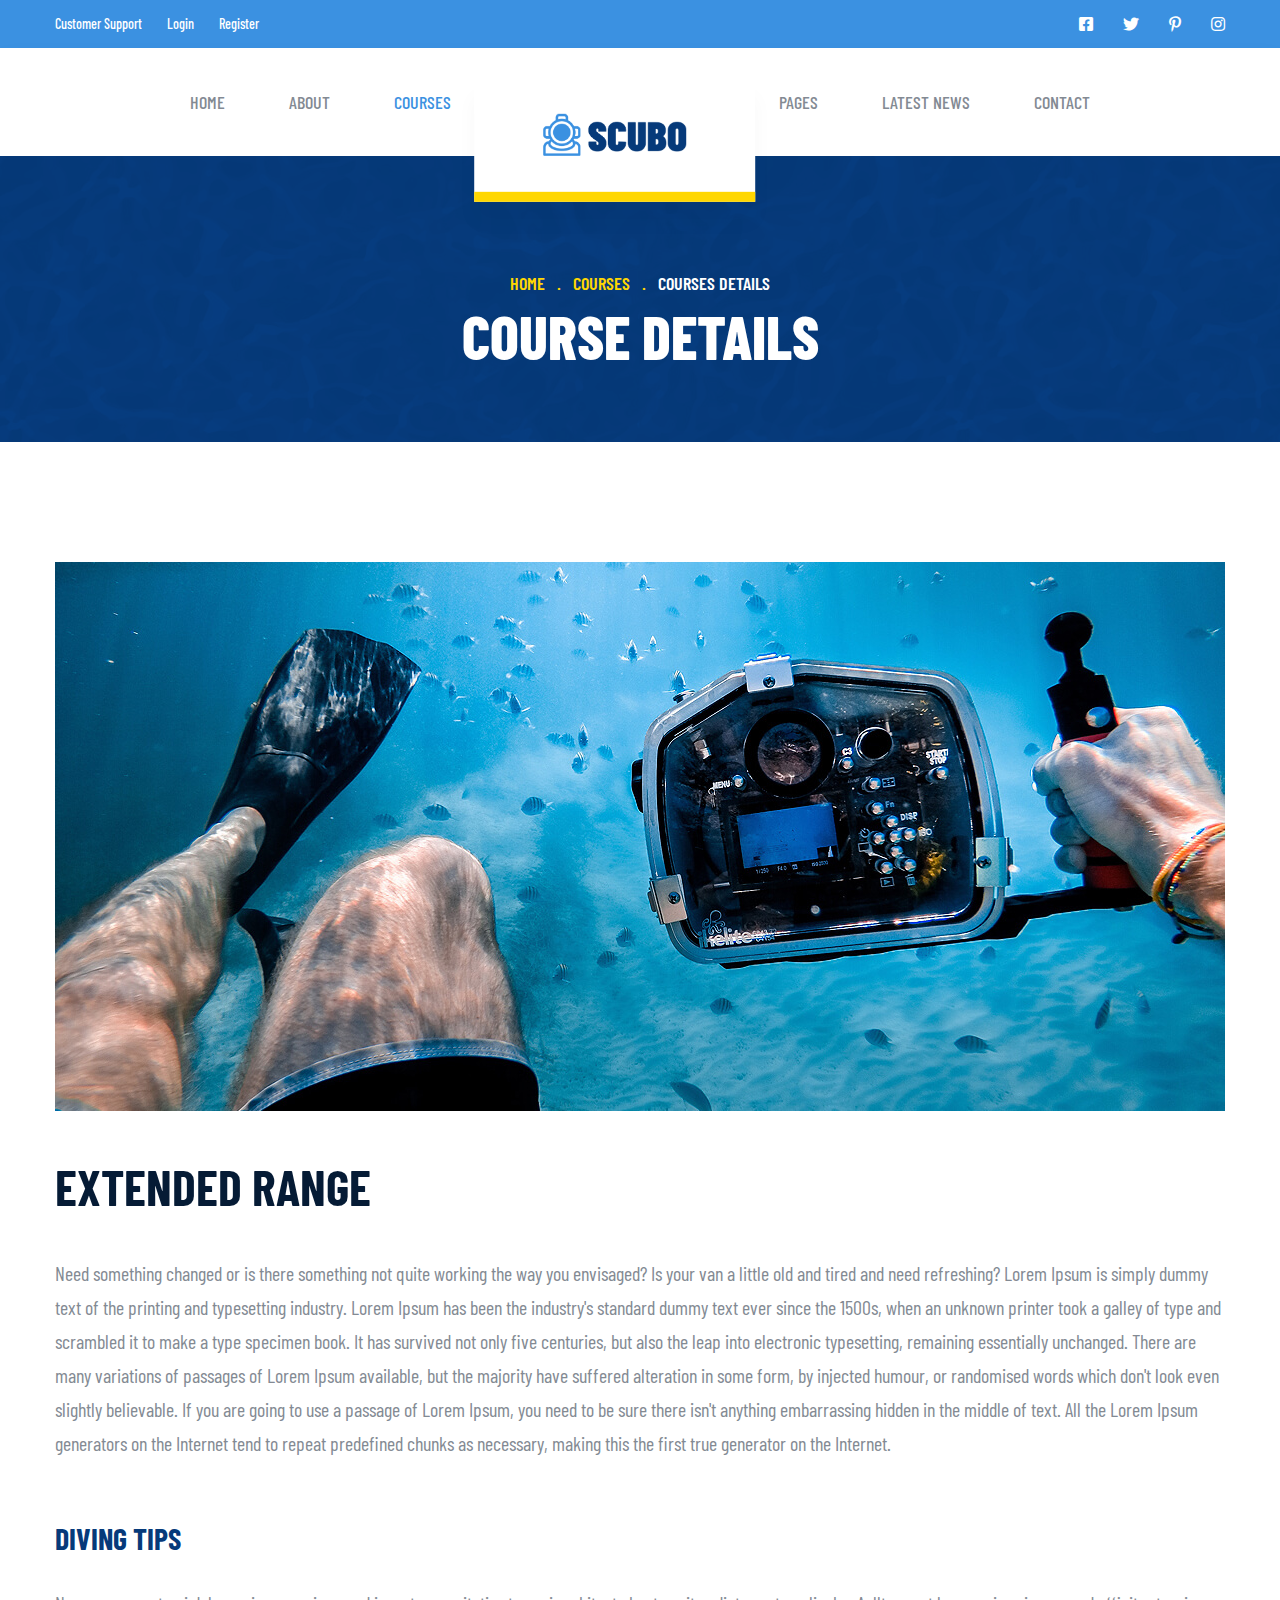
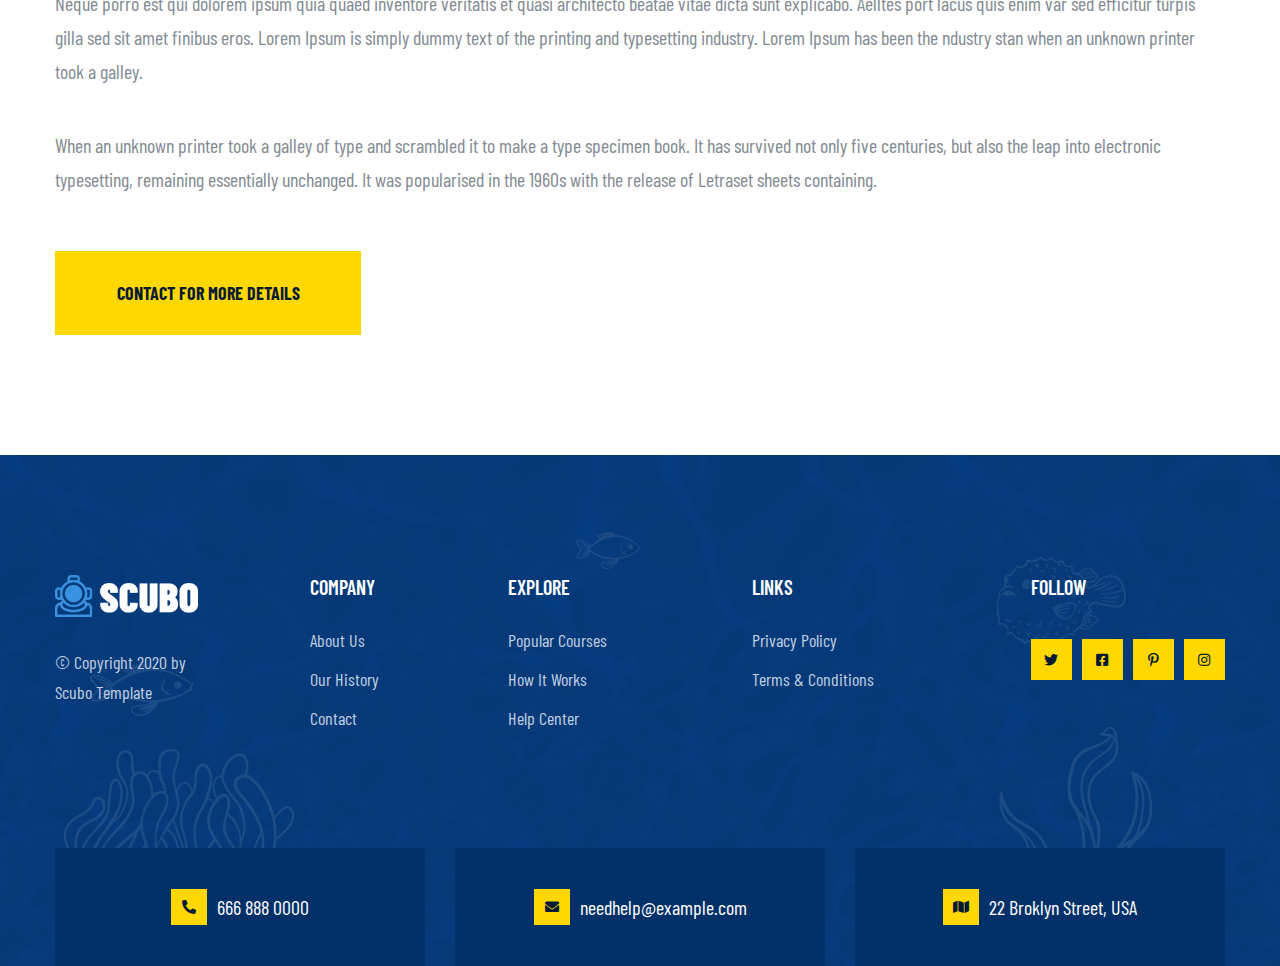
<file: app/template/course-details.html>
<!DOCTYPE html>
<html lang="en" dir="ltr">



<!-- Added by HTTrack --><meta http-equiv="content-type" content="text/html;charset=utf-8" /><!-- /Added by HTTrack -->
<head>
    <meta charset="UTF-8">
    <meta name="viewport" content="width=device-width, initial-scale=1.0">
    <title>Course Details || Scubo || Scuba Diving Centre HTML Template</title>

    <!-- favicons -->
    <link rel="apple-touch-icon" sizes="180x180" href="assets/images/favicon/apple-touch-icon.png">
    <link rel="icon" type="image/png" sizes="32x32" href="assets/images/favicon/favicon-32x32.png">
    <link rel="icon" type="image/png" sizes="16x16" href="assets/images/favicon/favicon-16x16.png">
    <link rel="manifest" href="assets/images/favicon/site.webmanifest">

    <!-- Fonts URL -->
    <link href="https://fonts.googleapis.com/css?family=Barlow+Condensed:300,400,500,600,700,800%7CUbuntu:400,500,700&amp;display=swap" rel="stylesheet">

    <!-- Plugins CSS -->
    <link rel="stylesheet" href="assets/css/bootstrap.min.css">
    <link rel="stylesheet" href="assets/css/bootstrap-datepicker.min.css">
    <link rel="stylesheet" href="assets/css/bootstrap-select.min.css">
    <link rel="stylesheet" href="assets/css/fontawesome-all.min.css">
    <link rel="stylesheet" href="assets/css/jquery.mCustomScrollbar.min.css">
    <link rel="stylesheet" href="assets/css/magnific-popup.css">
    <link rel="stylesheet" href="assets/css/owl.carousel.min.css">
    <link rel="stylesheet" href="assets/css/owl.theme.default.min.css">
    <link rel="stylesheet" href="assets/css/animate.css">
    <link rel="stylesheet" href="assets/css/hover-min.css">
    <link rel="stylesheet" href="assets/css/bootstrap.min.css">
    <link rel="stylesheet" href="assets/css/scubo-icons.css">

    <!-- Custom CSS -->
    <link rel="stylesheet" href="assets/css/style.css">
    <link rel="stylesheet" href="assets/css/responsive.css">
</head>

<body>
    <div class="preloader">
        <img src="assets/images/preloader.png" class="preloader__image" alt="">
    </div><!-- /.preloader -->
    <div class="page-wrapper">

        <div class="topbar-one">
            <div class="container">
                <div class="topbar-one__left">
                    <a href="#">Customer Support</a>
                    <a href="#">Login</a>
                    <a href="#">Register</a>
                </div><!-- /.topbar-one__left -->
                <div class="topbar-one__social">
                    <a href="#"><i class="fab fa-facebook-square"></i></a>
                    <a href="#"><i class="fab fa-twitter"></i></a>
                    <a href="#"><i class="fab fa-pinterest-p"></i></a>
                    <a href="#"><i class="fab fa-instagram"></i></a>
                </div><!-- /.topbar-one__social -->
            </div><!-- /.container -->
        </div><!-- /.topbar-one -->

        <nav class="main-nav-one stricky">
            <div class="container">
                <div class="main-nav-one__infos">
                    <a class="main-nav-one__infos-phone" href="tel:666-888-0000"><i class="fa fa-phone-alt"></i>666 888 0000</a>
                    <a class="main-nav-one__infos-email" href="mailto:needhelp@example.com"><i class="fa fa-envelope"></i>needhelp@example.com</a>
                </div><!-- /.main-nav-one__infos -->
                <div class="inner-container">
                    <div class="logo-box">
                        <a href="index-2.html">
                            <img src="assets/images/logo-1-1.png" alt="" width="143">
                        </a>
                        <a href="#" class="side-menu__toggler"><i class="fa fa-bars"></i></a>
                    </div><!-- /.logo-box -->
                    <div class="main-nav__main-navigation">
                        <ul class="main-nav__navigation-box">
                            <li class="dropdown">
                                <a href="index-2.html">Home</a>
                                <ul>
                                    <li><a href="index-2.html">Home 01</a></li>
                                    <li><a href="index-3.html">Home 02</a></li>
                                    <li><a href="index-rtl.html">Home RTL</a></li>
                                    <li class="dropdown">
                                        <a href="#">Header Styles</a>
                                        <ul>
                                            <li><a href="index-2.html">Header 01</a></li>
                                            <li><a href="index-3.html">Header 02</a></li>
                                        </ul>
                                    </li>
                                </ul>
                            </li>
                            <li><a href="about.html">About</a></li>
                            <li class="dropdown">
                                <a href="courses.html">Courses</a>
                                <ul>
                                    <li><a href="courses.html">Courses</a></li>
                                    <li><a href="course-details.html">Course Details</a></li>
                                </ul>
                            </li>
                            <li class="dropdown">
                                <a href="#">Pages</a>
                                <ul>
                                    <li><a href="pricing.html">Pricing</a></li>
                                    <li><a href="gallery.html">Gallery</a></li>
                                </ul>
                            </li>
                            <li class="dropdown">
                                <a href="news.html">Latest News</a>
                                <ul>
                                    <li><a href="news.html">News Page</a></li>
                                    <li><a href="news-details.html">News Details</a></li>
                                </ul>
                            </li>
                            <li><a href="contact.html">Contact</a></li>
                        </ul><!-- /.main-nav__navigation-box -->
                    </div><!-- /.main-nav__main-navigation -->
                </div><!-- /.inner-container -->
            </div><!-- /.container -->
        </nav><!-- /.main-nav-one -->

        <section class="page-header">
            <div class="page-header__bg" style="background-image: url(assets/images/background/footer-bg-1-1.jpg);"></div>
            <!-- /.page-header__bg -->
            <div class="container">
                <ul class="list-unstyled thm-breadcrumb">
                    <li><a href="index-2.html">Home</a></li>
                    <li><a href="courses.html">Courses</a></li>
                    <li class="active"><a href="#">Courses Details</a></li>
                </ul><!-- /.list-unstyled -->
                <h2 class="page-header__title">Course Details</h2><!-- /.page-header__title -->
            </div><!-- /.container -->
        </section><!-- /.page-header -->

        <section class="course-details">
            <div class="container">
                <div class="course-details__image">
                    <img src="assets/images/courses/course-d-1.jpg" alt="">

                    <div class="course-details__infos wow fadeInRight" data-wow-duration="1500ms">
                        <div class="course-details__infos-title">Detail</div><!-- /.cta-details__infos-title -->
                        <div class="course-details__infos-single">
                            <span>$89</span>
                            <p>Dive <br>price</p>
                        </div><!-- /.course-details__infos-single -->
                        <div class="course-details__infos-single">
                            <span>2</span>
                            <p>Dives <br>
                                only</p>
                        </div><!-- /.course-details__infos-single -->
                        <div class="course-details__infos-single">
                            <span>4</span>
                            <p>day <br> course</p>
                        </div><!-- /.course-details__infos-single -->
                    </div><!-- /.course-details__infos -->
                </div><!-- /.course-details__image -->
                <div class="course-details__content">
                    <h3>Extended Range</h3>
                    <p>Need something changed or is there something not quite working the way you envisaged? Is your van a little old and tired and need refreshing? Lorem Ipsum is simply dummy text of the printing and typesetting industry. Lorem Ipsum has been the industry's standard dummy text ever since the 1500s, when an unknown printer took a galley of type and scrambled it to make a type specimen book. It has survived not only five centuries, but also the leap into electronic typesetting, remaining essentially unchanged. There are many variations of passages of Lorem Ipsum available, but the majority have suffered alteration in some form, by injected humour, or randomised words which don't look even slightly believable. If you are going to use a passage of Lorem Ipsum, you need to be sure there isn't anything embarrassing hidden in the middle of text. All the Lorem Ipsum generators on the Internet tend to repeat predefined chunks as necessary, making this the first true generator on the Internet.</p>
                    <h4>Diving Tips</h4>
                    <p>Neque porro est qui dolorem ipsum quia quaed inventore veritatis et quasi architecto beatae vitae dicta sunt explicabo. Aelltes port lacus quis enim var sed efficitur turpis gilla sed sit amet finibus eros. Lorem Ipsum is simply dummy text of the printing and typesetting industry. Lorem Ipsum has been the ndustry stan when an unknown printer took a galley.</p>
                    <p>When an unknown printer took a galley of type and scrambled it to make a type specimen book. It has survived not only five centuries, but also the leap into electronic typesetting, remaining essentially unchanged. It was popularised in the 1960s with the release of Letraset sheets containing.</p>

                    <a href="contact.html" class="thm-btn course-details__btn">Contact for more details</a>
                </div><!-- /.course-details__content -->
            </div><!-- /.container -->
        </section><!-- /.course-details -->

        <footer class="site-footer-one">

            <div class="site-footer-one__bg" style="background-image: url(assets/images/background/footer-bg-1-1.jpg);"></div>
            <!-- /.site-footer-one__bg -->

            <!-- footer fishes -->
            <img src="assets/images/shapes/fish-f-1.png" alt="" class="site-footer__fish-1">
            <img src="assets/images/shapes/fish-f-2.png" alt="" class="site-footer__fish-2">
            <img src="assets/images/shapes/fish-f-3.png" alt="" class="site-footer__fish-3">

            <!-- footer trees -->
            <img src="assets/images/shapes/tree-f-1.png" class="site-footer__tree-1" alt="">
            <img src="assets/images/shapes/tree-f-2.png" class="site-footer__tree-2" alt="">

            <div class="site-footer-one__upper">
                <div class="container">
                    <div class="footer-widget-row">
                        <div class="footer-widget footer-widget__about">
                            <div class="footer-widget__inner">
                                <a href="index-2.html">
                                    <img src="assets/images/logo-2-1.png" alt="" width="143">
                                </a>
                                <p>&copy; Copyright 2020 by <br>
                                    Scubo Template</p>
                            </div><!-- /.footer-widget__inner -->
                        </div><!-- /.footer-widget -->
                        <div class="footer-widget footer-widget__links__widget-1">
                            <div class="footer-widget__inner">
                                <h3 class="footer-widget__title">Company</h3><!-- /.footer-widget__title -->
                                <ul class="footer-widget__links-list list-unstyled">
                                    <li><a href="#">About Us</a></li>
                                    <li><a href="#">Our History</a></li>
                                    <li><a href="#">Contact</a></li>
                                </ul><!-- /.footer-widget__links-list -->
                            </div><!-- /.footer-widget__inner -->
                        </div><!-- /.footer-widget -->
                        <div class="footer-widget footer-widget__links__widget-2">
                            <div class="footer-widget__inner">
                                <h3 class="footer-widget__title">Explore</h3><!-- /.footer-widget__title -->
                                <ul class="footer-widget__links-list list-unstyled">
                                    <li><a href="#">Popular Courses</a></li>
                                    <li><a href="#">How It Works</a></li>
                                    <li><a href="#">Help Center</a></li>
                                </ul><!-- /.footer-widget__links-list -->
                            </div><!-- /.footer-widget__inner -->
                        </div><!-- /.footer-widget -->
                        <div class="footer-widget footer-widget__links__widget-3">
                            <div class="footer-widget__inner">
                                <h3 class="footer-widget__title">Links</h3><!-- /.footer-widget__title -->
                                <ul class="footer-widget__links-list list-unstyled">
                                    <li><a href="#">Privacy Policy</a></li>
                                    <li><a href="#">Terms & Conditions</a></li>
                                </ul><!-- /.footer-widget__links-list -->
                            </div><!-- /.footer-widget__inner -->
                        </div><!-- /.footer-widget -->
                        <div class="footer-widget footer-widget__social__widget">
                            <div class="footer-widget__inner">
                                <h3 class="footer-widget__title">Follow</h3><!-- /.footer-widget__title -->
                                <div class="footer-widget__social">
                                    <a href="#"><i class="fab fa-twitter"></i></a>
                                    <a href="#"><i class="fab fa-facebook-square"></i></a>
                                    <a href="#"><i class="fab fa-pinterest-p"></i></a>
                                    <a href="#"><i class="fab fa-instagram"></i></a>
                                </div><!-- /.footer-widget__social -->
                            </div><!-- /.footer-widget__inner -->
                        </div><!-- /.footer-widget -->
                    </div><!-- /.footer-widget-row -->
                </div><!-- /.container -->
            </div><!-- /.site-footer-one__upper -->
            <div class="site-footer__bottom">
                <div class="container">
                    <div class="row">
                        <div class="col-lg-4">
                            <a href="tel:666-888-0000"><i class="fa fa-phone-alt"></i>666 888 0000</a>
                        </div><!-- /.col-lg-4 -->
                        <div class="col-lg-4">
                            <a href="mailto:needhelp@example.com"><i class="fa fa-envelope"></i>needhelp@example.com</a>
                        </div><!-- /.col-lg-4 -->
                        <div class="col-lg-4">
                            <a href="contact.html"><i class="fa fa-map"></i>22 Broklyn Street, USA</a>
                        </div><!-- /.col-lg-4 -->
                    </div><!-- /.row -->
                </div><!-- /.container -->
            </div><!-- /.site-footer__bottom -->
        </footer><!-- /.site-footer-one -->
    </div><!-- /.page-wrapper -->



    <div class="side-menu__block">

        <a href="#" class="side-menu__toggler side-menu__close-btn"><i class="fa fa-times"></i>
            <!-- /.fa fa-close --></a>

        <div class="side-menu__block-overlay custom-cursor__overlay">
            <div class="cursor"></div>
            <div class="cursor-follower"></div>
        </div><!-- /.side-menu__block-overlay -->
        <div class="side-menu__block-inner ">

            <a href="index-2.html" class="side-menu__logo"><img src="assets/images/logo-3-1.png" alt="" width="143"></a>
            <nav class="mobile-nav__container">
                <!-- content is loading via js -->
            </nav>
            <p class="side-menu__block__copy">(c) 2025 <a href="#">SCUBO</a> - All rights reserved.</p>
            <div class="side-menu__social">
                <a href="#"><i class="fab fa-facebook-f"></i></a>
                <a href="#"><i class="fab fa-google-plus"></i></a>
                <a href="#"><i class="fab fa-twitter"></i></a>
                <a href="#"><i class="fab fa-instagram"></i></a>
                <a href="#"><i class="fab fa-pinterest-p"></i></a>
            </div>
        </div><!-- /.side-menu__block-inner -->
    </div><!-- /.side-menu__block -->

    <a href="#" data-target="html" class="scroll-to-target scroll-to-top"><i class="fa fa-angle-up"></i></a>

    <!-- Template JS -->
    <script src="assets/js/jquery.min.js"></script>
    <script src="assets/js/bootstrap.bundle.min.js"></script>
    <script src="assets/js/bootstrap-datepicker.min.js"></script>
    <script src="assets/js/bootstrap-select.min.js"></script>
    <script src="assets/js/isotope.js"></script>
    <script src="assets/js/jquery.ajaxchimp.min.js"></script>
    <script src="assets/js/jquery.counterup.min.js"></script>
    <script src="assets/js/jquery.magnific-popup.min.js"></script>
    <script src="assets/js/jquery.mCustomScrollbar.concat.min.js"></script>
    <script src="assets/js/jquery.validate.min.js"></script>
    <script src="assets/js/owl.carousel.min.js"></script>
    <script src="assets/js/TweenMax.min.js"></script>
    <script src="assets/js/waypoints.min.js"></script>
    <script src="assets/js/wow.min.js"></script>

    <!-- Custom Scripts -->
    <script src="assets/js/theme.js"></script>
</body>



</html>
</file>
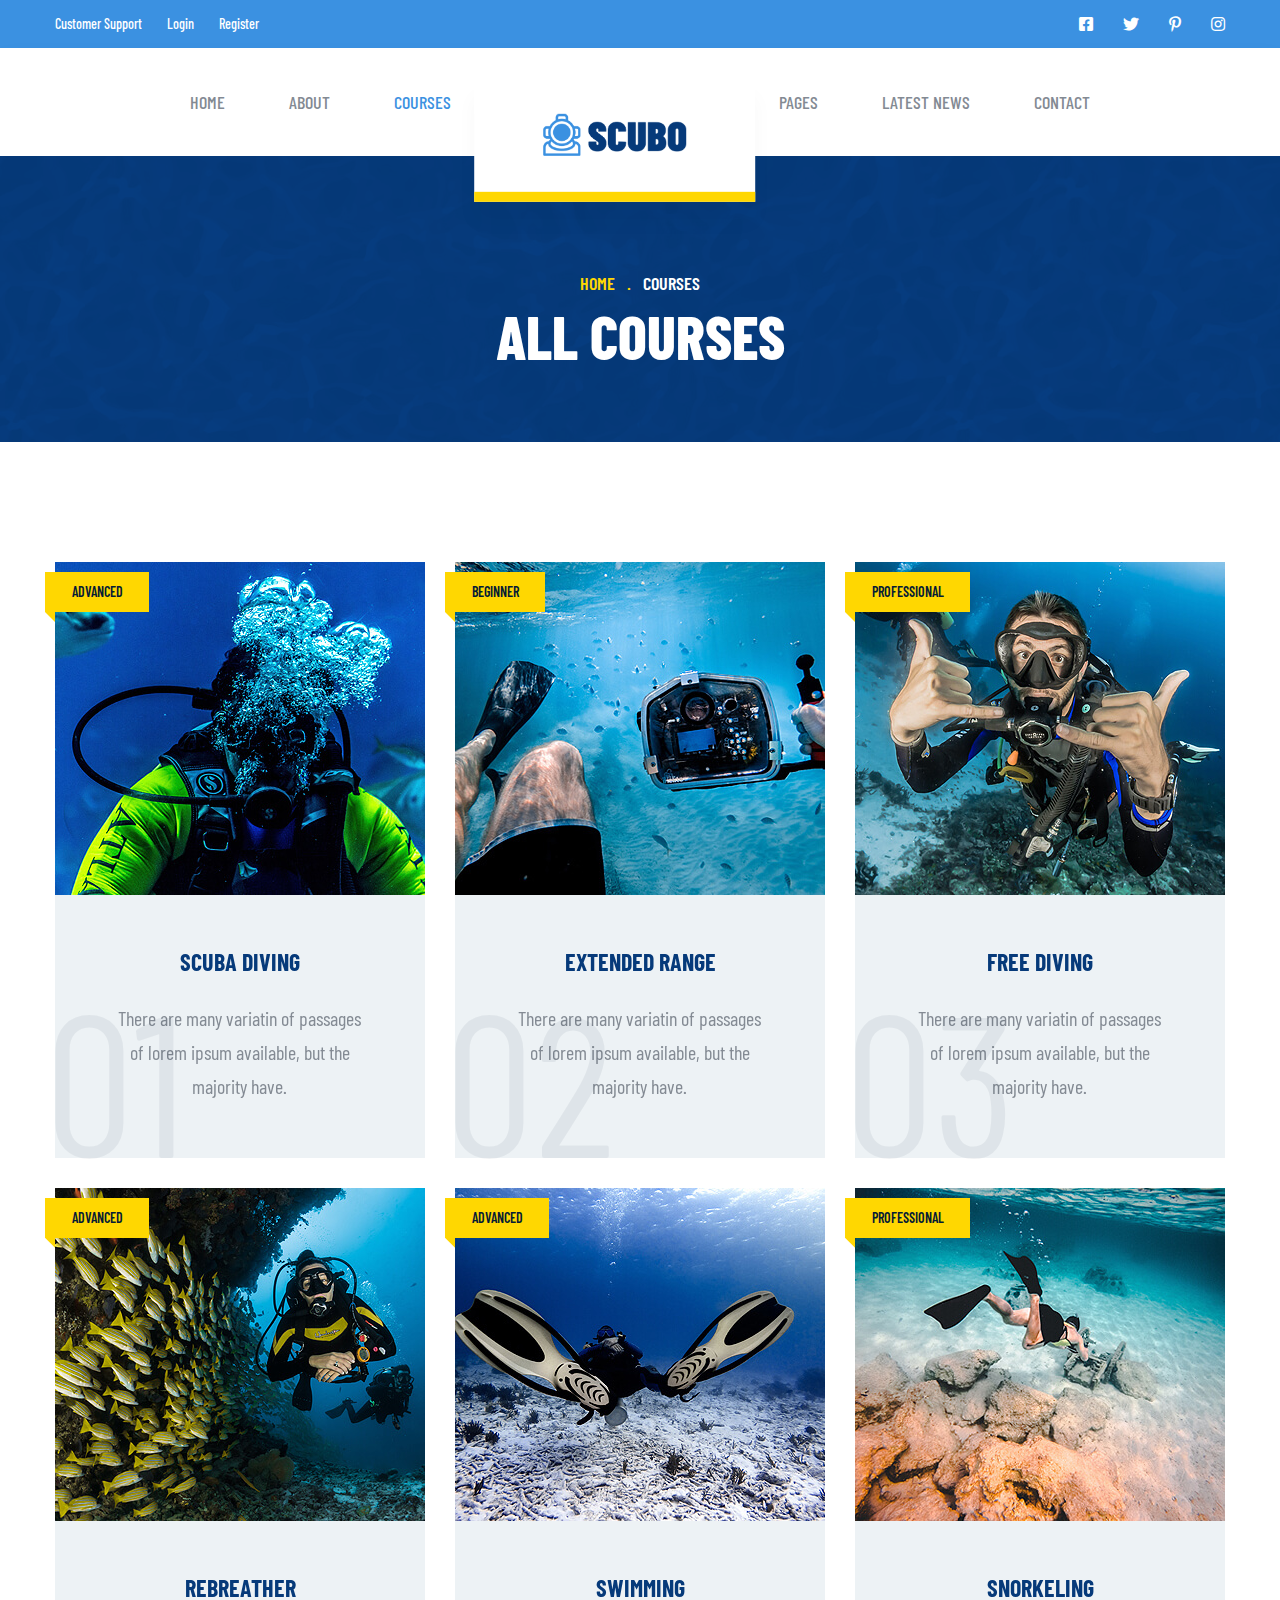
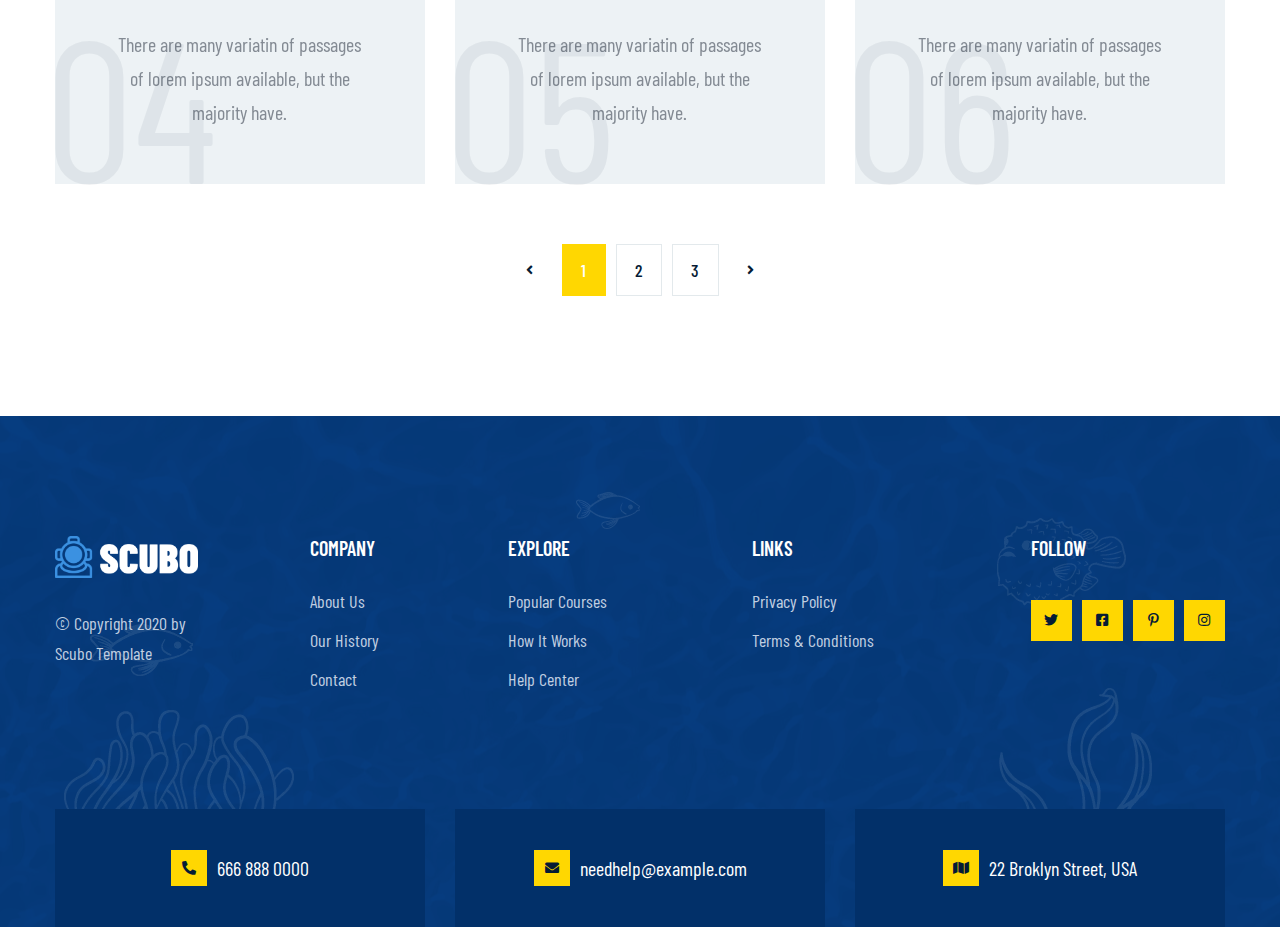
<file: app/template/courses.html>
<!DOCTYPE html>
<html lang="en" dir="ltr">



<!-- Added by HTTrack --><meta http-equiv="content-type" content="text/html;charset=utf-8" /><!-- /Added by HTTrack -->
<head>
    <meta charset="UTF-8">
    <meta name="viewport" content="width=device-width, initial-scale=1.0">
    <title>Courses Page || Scubo || Scuba Diving Centre HTML Template</title>

    <!-- favicons -->
    <link rel="apple-touch-icon" sizes="180x180" href="assets/images/favicon/apple-touch-icon.png">
    <link rel="icon" type="image/png" sizes="32x32" href="assets/images/favicon/favicon-32x32.png">
    <link rel="icon" type="image/png" sizes="16x16" href="assets/images/favicon/favicon-16x16.png">
    <link rel="manifest" href="assets/images/favicon/site.webmanifest">

    <!-- Fonts URL -->
    <link href="https://fonts.googleapis.com/css?family=Barlow+Condensed:300,400,500,600,700,800%7CUbuntu:400,500,700&amp;display=swap" rel="stylesheet">

    <!-- Plugins CSS -->
    <link rel="stylesheet" href="assets/css/bootstrap.min.css">
    <link rel="stylesheet" href="assets/css/bootstrap-datepicker.min.css">
    <link rel="stylesheet" href="assets/css/bootstrap-select.min.css">
    <link rel="stylesheet" href="assets/css/fontawesome-all.min.css">
    <link rel="stylesheet" href="assets/css/jquery.mCustomScrollbar.min.css">
    <link rel="stylesheet" href="assets/css/magnific-popup.css">
    <link rel="stylesheet" href="assets/css/owl.carousel.min.css">
    <link rel="stylesheet" href="assets/css/owl.theme.default.min.css">
    <link rel="stylesheet" href="assets/css/animate.css">
    <link rel="stylesheet" href="assets/css/hover-min.css">
    <link rel="stylesheet" href="assets/css/bootstrap.min.css">
    <link rel="stylesheet" href="assets/css/scubo-icons.css">

    <!-- Custom CSS -->
    <link rel="stylesheet" href="assets/css/style.css">
    <link rel="stylesheet" href="assets/css/responsive.css">
</head>

<body>
    <div class="preloader">
        <img src="assets/images/preloader.png" class="preloader__image" alt="">
    </div><!-- /.preloader -->
    <div class="page-wrapper">

        <div class="topbar-one">
            <div class="container">
                <div class="topbar-one__left">
                    <a href="#">Customer Support</a>
                    <a href="#">Login</a>
                    <a href="#">Register</a>
                </div><!-- /.topbar-one__left -->
                <div class="topbar-one__social">
                    <a href="#"><i class="fab fa-facebook-square"></i></a>
                    <a href="#"><i class="fab fa-twitter"></i></a>
                    <a href="#"><i class="fab fa-pinterest-p"></i></a>
                    <a href="#"><i class="fab fa-instagram"></i></a>
                </div><!-- /.topbar-one__social -->
            </div><!-- /.container -->
        </div><!-- /.topbar-one -->

        <nav class="main-nav-one stricky">
            <div class="container">
                <div class="main-nav-one__infos">
                    <a class="main-nav-one__infos-phone" href="tel:666-888-0000"><i class="fa fa-phone-alt"></i>666 888 0000</a>
                    <a class="main-nav-one__infos-email" href="mailto:needhelp@example.com"><i class="fa fa-envelope"></i>needhelp@example.com</a>
                </div><!-- /.main-nav-one__infos -->
                <div class="inner-container">
                    <div class="logo-box">
                        <a href="index-2.html">
                            <img src="assets/images/logo-1-1.png" alt="" width="143">
                        </a>
                        <a href="#" class="side-menu__toggler"><i class="fa fa-bars"></i></a>
                    </div><!-- /.logo-box -->
                    <div class="main-nav__main-navigation">
                        <ul class="main-nav__navigation-box">
                            <li class="dropdown">
                                <a href="index-2.html">Home</a>
                                <ul>
                                    <li><a href="index-2.html">Home 01</a></li>
                                    <li><a href="index-3.html">Home 02</a></li>
                                    <li><a href="index-rtl.html">Home RTL</a></li>
                                    <li class="dropdown">
                                        <a href="#">Header Styles</a>
                                        <ul>
                                            <li><a href="index-2.html">Header 01</a></li>
                                            <li><a href="index-3.html">Header 02</a></li>
                                        </ul>
                                    </li>
                                </ul>
                            </li>
                            <li><a href="about.html">About</a></li>
                            <li class="dropdown">
                                <a href="courses.html">Courses</a>
                                <ul>
                                    <li><a href="courses.html">Courses</a></li>
                                    <li><a href="course-details.html">Course Details</a></li>
                                </ul>
                            </li>
                            <li class="dropdown">
                                <a href="#">Pages</a>
                                <ul>
                                    <li><a href="pricing.html">Pricing</a></li>
                                    <li><a href="gallery.html">Gallery</a></li>
                                </ul>
                            </li>
                            <li class="dropdown">
                                <a href="news.html">Latest News</a>
                                <ul>
                                    <li><a href="news.html">News Page</a></li>
                                    <li><a href="news-details.html">News Details</a></li>
                                </ul>
                            </li>
                            <li><a href="contact.html">Contact</a></li>
                        </ul><!-- /.main-nav__navigation-box -->
                    </div><!-- /.main-nav__main-navigation -->
                </div><!-- /.inner-container -->
            </div><!-- /.container -->
        </nav><!-- /.main-nav-one -->


        <section class="page-header">
            <div class="page-header__bg" style="background-image: url(assets/images/background/footer-bg-1-1.jpg);"></div>
            <!-- /.page-header__bg -->
            <div class="container">
                <ul class="list-unstyled thm-breadcrumb">
                    <li><a href="index-2.html">Home</a></li>
                    <li class="active"><a href="#">Courses</a></li>
                </ul><!-- /.list-unstyled -->
                <h2 class="page-header__title">All Courses</h2><!-- /.page-header__title -->
            </div><!-- /.container -->
        </section><!-- /.page-header -->

        <section class="course-one">
            <div class="container">
                <div class="row">
                    <div class="col-lg-4 col-md-6">
                        <div class="course-one__single">
                            <div class="course-one__image">
                                <a href="course-details.html" class="course-one__cat">advanced</a>
                                <div class="course-one__image-inner">
                                    <img src="assets/images/courses/course-1-1.jpg" alt="">
                                    <a href="course-details.html"><i class="scubo-icon-plus-symbol"></i></a>
                                </div><!-- /.course-one__image-inner -->
                            </div><!-- /.course-one__image -->
                            <div class="course-one__content hvr-sweep-to-bottom">
                                <h3><a href="course-details.html">Scuba diving</a></h3>
                                <p>There are many variatin of passages of lorem ipsum available, but the majority have.</p>
                            </div><!-- /.course-one__content -->
                            <a href="contact.html" class="course-one__book-link">Book this course</a>
                        </div><!-- /.course-one__single -->
                    </div><!-- /.col-lg-4 col-md-6 -->
                    <div class="col-lg-4 col-md-6">
                        <div class="course-one__single">
                            <div class="course-one__image">
                                <a href="course-details.html" class="course-one__cat">beginner</a>
                                <div class="course-one__image-inner">
                                    <img src="assets/images/courses/course-1-2.jpg" alt="">
                                    <a href="course-details.html"><i class="scubo-icon-plus-symbol"></i></a>
                                </div><!-- /.course-one__image-inner -->
                            </div><!-- /.course-one__image -->
                            <div class="course-one__content hvr-sweep-to-bottom">
                                <h3><a href="course-details.html">Extended range</a></h3>
                                <p>There are many variatin of passages of lorem ipsum available, but the majority have.</p>
                            </div><!-- /.course-one__content -->
                            <a href="contact.html" class="course-one__book-link">Book this course</a>
                        </div><!-- /.course-one__single -->
                    </div><!-- /.col-lg-4 col-md-6 -->
                    <div class="col-lg-4 col-md-6">
                        <div class="course-one__single">
                            <div class="course-one__image">
                                <a href="course-details.html" class="course-one__cat">Professional</a>
                                <div class="course-one__image-inner">
                                    <img src="assets/images/courses/course-1-3.jpg" alt="">
                                    <a href="course-details.html"><i class="scubo-icon-plus-symbol"></i></a>
                                </div><!-- /.course-one__image-inner -->
                            </div><!-- /.course-one__image -->
                            <div class="course-one__content hvr-sweep-to-bottom">
                                <h3><a href="course-details.html">free diving</a></h3>
                                <p>There are many variatin of passages of lorem ipsum available, but the majority have.</p>
                            </div><!-- /.course-one__content -->
                            <a href="contact.html" class="course-one__book-link">Book this course</a>
                        </div><!-- /.course-one__single -->
                    </div><!-- /.col-lg-4 col-md-6 -->
                    <div class="col-lg-4 col-md-6">
                        <div class="course-one__single">
                            <div class="course-one__image">
                                <a href="course-details.html" class="course-one__cat">advanced</a>
                                <div class="course-one__image-inner">
                                    <img src="assets/images/courses/course-1-4.jpg" alt="">
                                    <a href="course-details.html"><i class="scubo-icon-plus-symbol"></i></a>
                                </div><!-- /.course-one__image-inner -->
                            </div><!-- /.course-one__image -->
                            <div class="course-one__content hvr-sweep-to-bottom">
                                <h3><a href="course-details.html">Rebreather</a></h3>
                                <p>There are many variatin of passages of lorem ipsum available, but the majority have.</p>
                            </div><!-- /.course-one__content -->
                            <a href="contact.html" class="course-one__book-link">Book this course</a>
                        </div><!-- /.course-one__single -->
                    </div><!-- /.col-lg-4 col-md-6 -->
                    <div class="col-lg-4 col-md-6">
                        <div class="course-one__single">
                            <div class="course-one__image">
                                <a href="course-details.html" class="course-one__cat">advanced</a>
                                <div class="course-one__image-inner">
                                    <img src="assets/images/courses/course-1-5.jpg" alt="">
                                    <a href="course-details.html"><i class="scubo-icon-plus-symbol"></i></a>
                                </div><!-- /.course-one__image-inner -->
                            </div><!-- /.course-one__image -->
                            <div class="course-one__content hvr-sweep-to-bottom">
                                <h3><a href="course-details.html">Swimming</a></h3>
                                <p>There are many variatin of passages of lorem ipsum available, but the majority have.</p>
                            </div><!-- /.course-one__content -->
                            <a href="contact.html" class="course-one__book-link">Book this course</a>
                        </div><!-- /.course-one__single -->
                    </div><!-- /.col-lg-4 col-md-6 -->
                    <div class="col-lg-4 col-md-6">
                        <div class="course-one__single">
                            <div class="course-one__image">
                                <a href="course-details.html" class="course-one__cat">Professional</a>
                                <div class="course-one__image-inner">
                                    <img src="assets/images/courses/course-1-6.jpg" alt="">
                                    <a href="course-details.html"><i class="scubo-icon-plus-symbol"></i></a>
                                </div><!-- /.course-one__image-inner -->
                            </div><!-- /.course-one__image -->
                            <div class="course-one__content hvr-sweep-to-bottom">
                                <h3><a href="course-details.html">Snorkeling</a></h3>
                                <p>There are many variatin of passages of lorem ipsum available, but the majority have.</p>
                            </div><!-- /.course-one__content -->
                            <a href="contact.html" class="course-one__book-link">Book this course</a>
                        </div><!-- /.course-one__single -->
                    </div><!-- /.col-lg-4 col-md-6 -->
                </div><!-- /.row -->
                <div class="post-pagination">
                    <a href="#" class="post-pagination__prev"><i class="fa fa-angle-left"></i></a>
                    <a href="#" class="active">1</a>
                    <a href="#">2</a>
                    <a href="#">3</a>
                    <a href="#" class="post-pagination__next"><i class="fa fa-angle-right"></i></a>
                </div><!-- /.post-pagination -->
            </div><!-- /.container -->
        </section><!-- /.course-one -->

        <footer class="site-footer-one">

            <div class="site-footer-one__bg" style="background-image: url(assets/images/background/footer-bg-1-1.jpg);"></div>
            <!-- /.site-footer-one__bg -->

            <!-- footer fishes -->
            <img src="assets/images/shapes/fish-f-1.png" alt="" class="site-footer__fish-1">
            <img src="assets/images/shapes/fish-f-2.png" alt="" class="site-footer__fish-2">
            <img src="assets/images/shapes/fish-f-3.png" alt="" class="site-footer__fish-3">

            <!-- footer trees -->
            <img src="assets/images/shapes/tree-f-1.png" class="site-footer__tree-1" alt="">
            <img src="assets/images/shapes/tree-f-2.png" class="site-footer__tree-2" alt="">

            <div class="site-footer-one__upper">
                <div class="container">
                    <div class="footer-widget-row">
                        <div class="footer-widget footer-widget__about">
                            <div class="footer-widget__inner">
                                <a href="index-2.html">
                                    <img src="assets/images/logo-2-1.png" alt="" width="143">
                                </a>
                                <p>&copy; Copyright 2020 by <br>
                                    Scubo Template</p>
                            </div><!-- /.footer-widget__inner -->
                        </div><!-- /.footer-widget -->
                        <div class="footer-widget footer-widget__links__widget-1">
                            <div class="footer-widget__inner">
                                <h3 class="footer-widget__title">Company</h3><!-- /.footer-widget__title -->
                                <ul class="footer-widget__links-list list-unstyled">
                                    <li><a href="#">About Us</a></li>
                                    <li><a href="#">Our History</a></li>
                                    <li><a href="#">Contact</a></li>
                                </ul><!-- /.footer-widget__links-list -->
                            </div><!-- /.footer-widget__inner -->
                        </div><!-- /.footer-widget -->
                        <div class="footer-widget footer-widget__links__widget-2">
                            <div class="footer-widget__inner">
                                <h3 class="footer-widget__title">Explore</h3><!-- /.footer-widget__title -->
                                <ul class="footer-widget__links-list list-unstyled">
                                    <li><a href="#">Popular Courses</a></li>
                                    <li><a href="#">How It Works</a></li>
                                    <li><a href="#">Help Center</a></li>
                                </ul><!-- /.footer-widget__links-list -->
                            </div><!-- /.footer-widget__inner -->
                        </div><!-- /.footer-widget -->
                        <div class="footer-widget footer-widget__links__widget-3">
                            <div class="footer-widget__inner">
                                <h3 class="footer-widget__title">Links</h3><!-- /.footer-widget__title -->
                                <ul class="footer-widget__links-list list-unstyled">
                                    <li><a href="#">Privacy Policy</a></li>
                                    <li><a href="#">Terms & Conditions</a></li>
                                </ul><!-- /.footer-widget__links-list -->
                            </div><!-- /.footer-widget__inner -->
                        </div><!-- /.footer-widget -->
                        <div class="footer-widget footer-widget__social__widget">
                            <div class="footer-widget__inner">
                                <h3 class="footer-widget__title">Follow</h3><!-- /.footer-widget__title -->
                                <div class="footer-widget__social">
                                    <a href="#"><i class="fab fa-twitter"></i></a>
                                    <a href="#"><i class="fab fa-facebook-square"></i></a>
                                    <a href="#"><i class="fab fa-pinterest-p"></i></a>
                                    <a href="#"><i class="fab fa-instagram"></i></a>
                                </div><!-- /.footer-widget__social -->
                            </div><!-- /.footer-widget__inner -->
                        </div><!-- /.footer-widget -->
                    </div><!-- /.footer-widget-row -->
                </div><!-- /.container -->
            </div><!-- /.site-footer-one__upper -->
            <div class="site-footer__bottom">
                <div class="container">
                    <div class="row">
                        <div class="col-lg-4">
                            <a href="tel:666-888-0000"><i class="fa fa-phone-alt"></i>666 888 0000</a>
                        </div><!-- /.col-lg-4 -->
                        <div class="col-lg-4">
                            <a href="mailto:needhelp@example.com"><i class="fa fa-envelope"></i>needhelp@example.com</a>
                        </div><!-- /.col-lg-4 -->
                        <div class="col-lg-4">
                            <a href="contact.html"><i class="fa fa-map"></i>22 Broklyn Street, USA</a>
                        </div><!-- /.col-lg-4 -->
                    </div><!-- /.row -->
                </div><!-- /.container -->
            </div><!-- /.site-footer__bottom -->
        </footer><!-- /.site-footer-one -->
    </div><!-- /.page-wrapper -->



    <div class="side-menu__block">

        <a href="#" class="side-menu__toggler side-menu__close-btn"><i class="fa fa-times"></i>
            <!-- /.fa fa-close --></a>

        <div class="side-menu__block-overlay custom-cursor__overlay">
            <div class="cursor"></div>
            <div class="cursor-follower"></div>
        </div><!-- /.side-menu__block-overlay -->
        <div class="side-menu__block-inner ">

            <a href="index-2.html" class="side-menu__logo"><img src="assets/images/logo-3-1.png" alt="" width="143"></a>
            <nav class="mobile-nav__container">
                <!-- content is loading via js -->
            </nav>
            <p class="side-menu__block__copy">(c) 2025 <a href="#">SCUBO</a> - All rights reserved.</p>
            <div class="side-menu__social">
                <a href="#"><i class="fab fa-facebook-f"></i></a>
                <a href="#"><i class="fab fa-google-plus"></i></a>
                <a href="#"><i class="fab fa-twitter"></i></a>
                <a href="#"><i class="fab fa-instagram"></i></a>
                <a href="#"><i class="fab fa-pinterest-p"></i></a>
            </div>
        </div><!-- /.side-menu__block-inner -->
    </div><!-- /.side-menu__block -->

    <a href="#" data-target="html" class="scroll-to-target scroll-to-top"><i class="fa fa-angle-up"></i></a>

    <!-- Template JS -->
    <script src="assets/js/jquery.min.js"></script>
    <script src="assets/js/bootstrap.bundle.min.js"></script>
    <script src="assets/js/bootstrap-datepicker.min.js"></script>
    <script src="assets/js/bootstrap-select.min.js"></script>
    <script src="assets/js/isotope.js"></script>
    <script src="assets/js/jquery.ajaxchimp.min.js"></script>
    <script src="assets/js/jquery.counterup.min.js"></script>
    <script src="assets/js/jquery.magnific-popup.min.js"></script>
    <script src="assets/js/jquery.mCustomScrollbar.concat.min.js"></script>
    <script src="assets/js/jquery.validate.min.js"></script>
    <script src="assets/js/owl.carousel.min.js"></script>
    <script src="assets/js/TweenMax.min.js"></script>
    <script src="assets/js/waypoints.min.js"></script>
    <script src="assets/js/wow.min.js"></script>

    <!-- Custom Scripts -->
    <script src="assets/js/theme.js"></script>
</body>



</html>
</file>
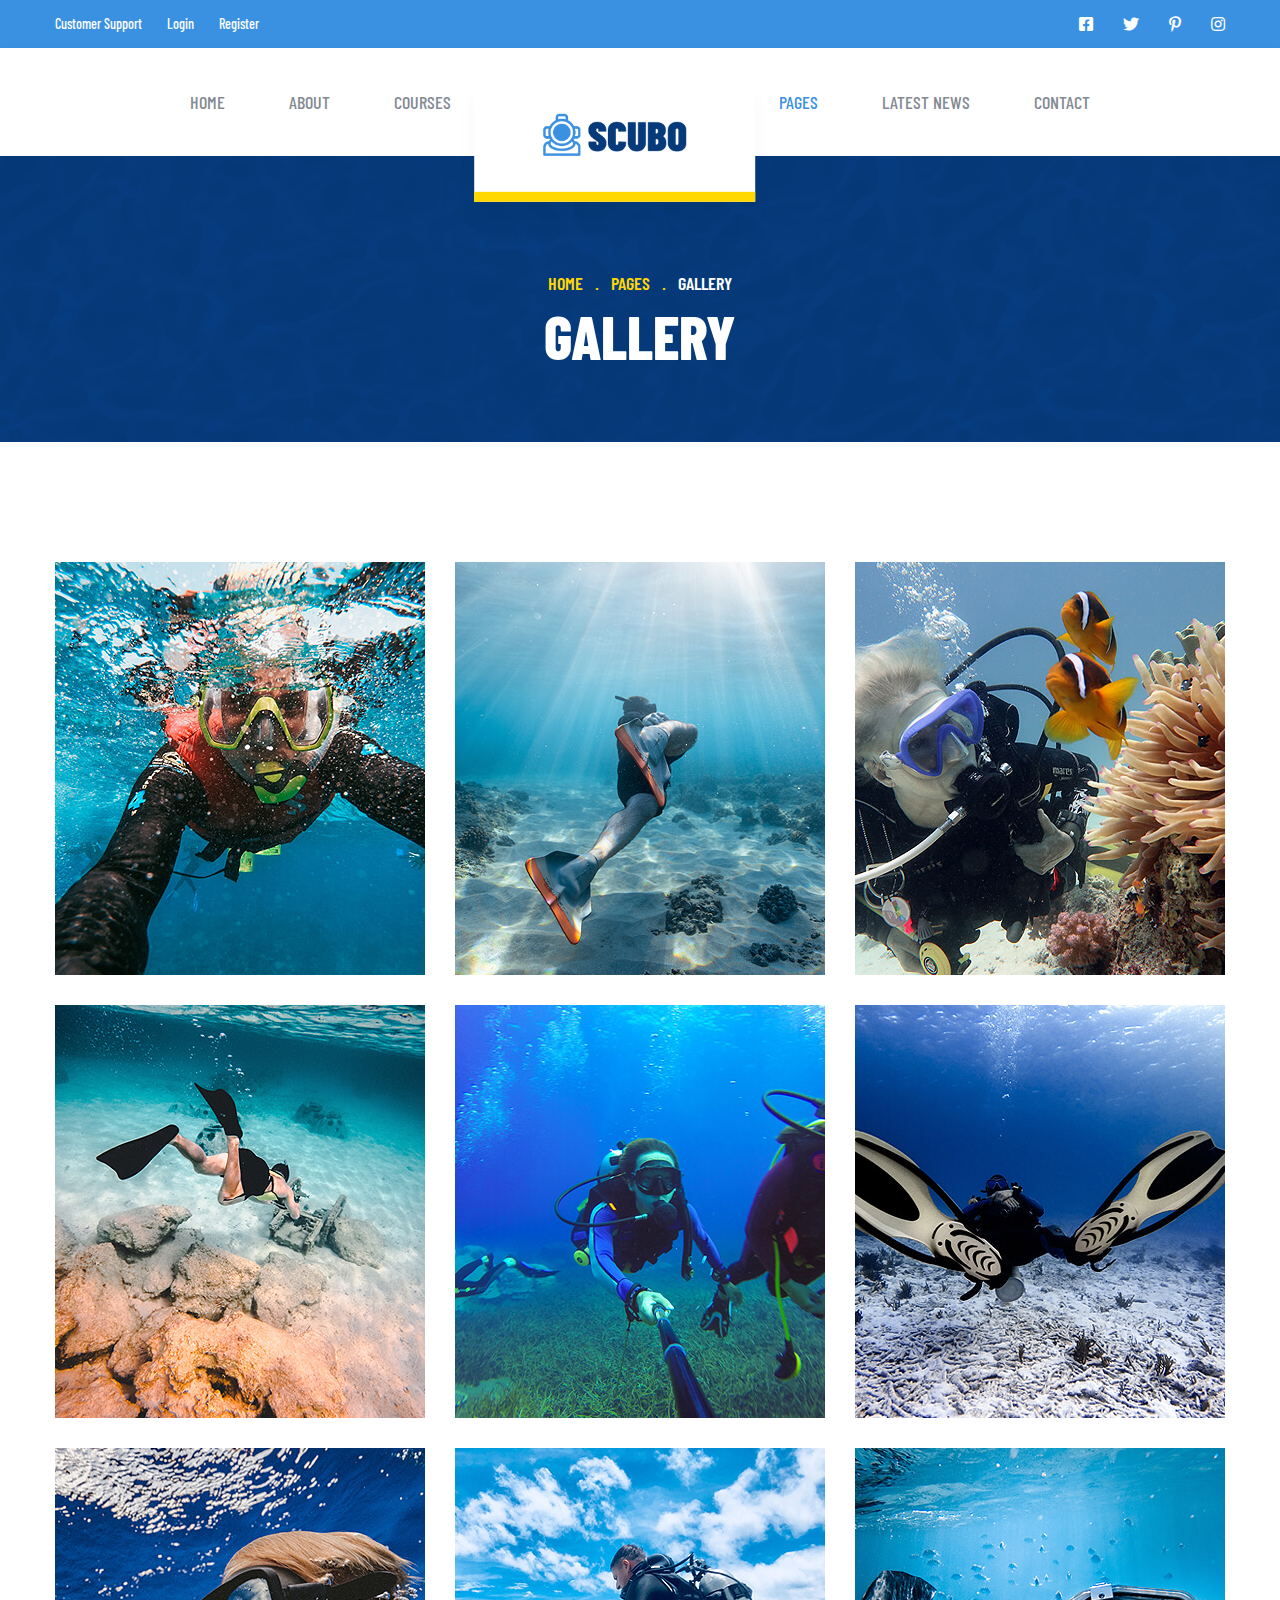
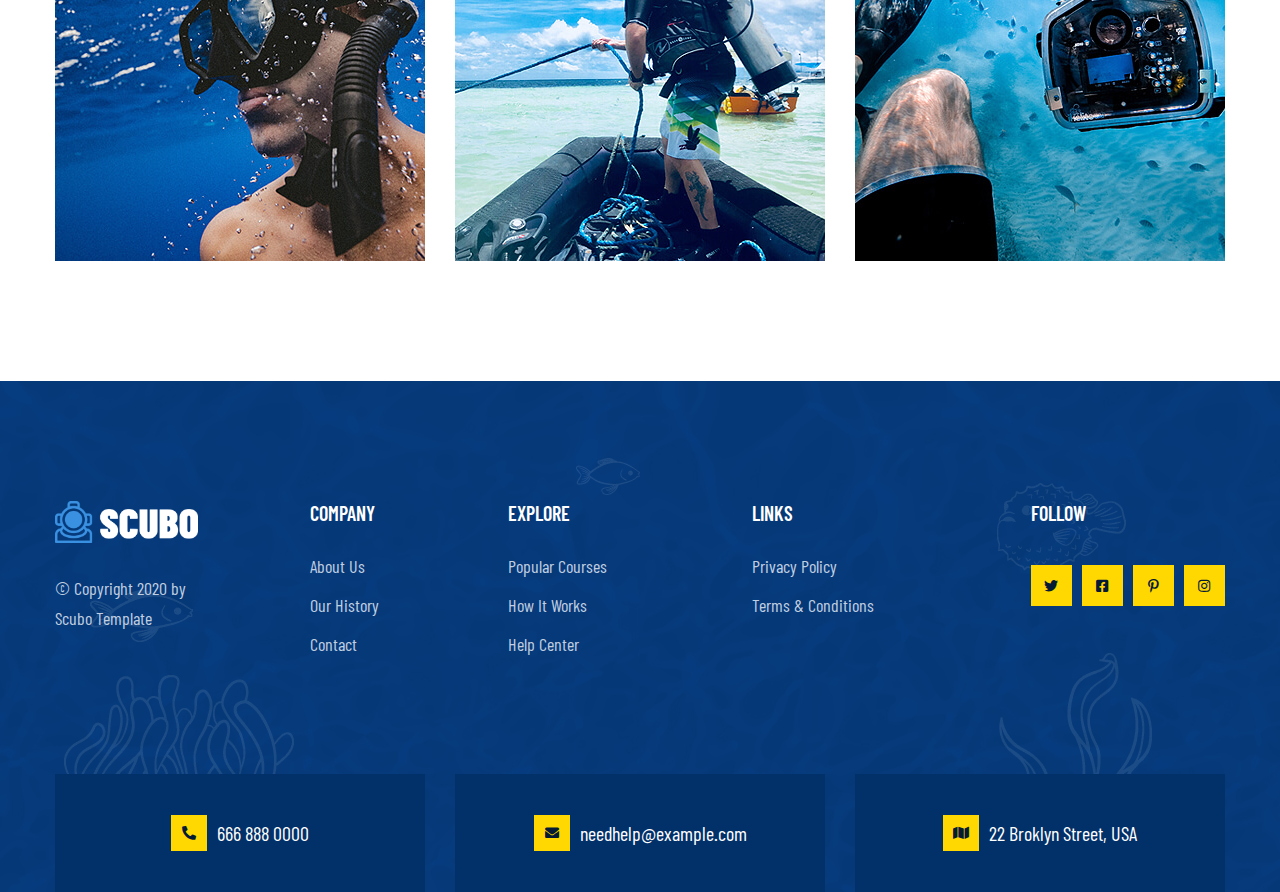
<file: app/template/gallery.html>
<!DOCTYPE html>
<html lang="en" dir="ltr">



<!-- Added by HTTrack --><meta http-equiv="content-type" content="text/html;charset=utf-8" /><!-- /Added by HTTrack -->
<head>
    <meta charset="UTF-8">
    <meta name="viewport" content="width=device-width, initial-scale=1.0">
    <title>Gallery Page || Scubo || Scuba Diving Centre HTML Template</title>

    <!-- favicons -->
    <link rel="apple-touch-icon" sizes="180x180" href="assets/images/favicon/apple-touch-icon.png">
    <link rel="icon" type="image/png" sizes="32x32" href="assets/images/favicon/favicon-32x32.png">
    <link rel="icon" type="image/png" sizes="16x16" href="assets/images/favicon/favicon-16x16.png">
    <link rel="manifest" href="assets/images/favicon/site.webmanifest">

    <!-- Fonts URL -->
    <link href="https://fonts.googleapis.com/css?family=Barlow+Condensed:300,400,500,600,700,800%7CUbuntu:400,500,700&amp;display=swap" rel="stylesheet">

    <!-- Plugins CSS -->
    <link rel="stylesheet" href="assets/css/bootstrap.min.css">
    <link rel="stylesheet" href="assets/css/bootstrap-datepicker.min.css">
    <link rel="stylesheet" href="assets/css/bootstrap-select.min.css">
    <link rel="stylesheet" href="assets/css/fontawesome-all.min.css">
    <link rel="stylesheet" href="assets/css/jquery.mCustomScrollbar.min.css">
    <link rel="stylesheet" href="assets/css/magnific-popup.css">
    <link rel="stylesheet" href="assets/css/owl.carousel.min.css">
    <link rel="stylesheet" href="assets/css/owl.theme.default.min.css">
    <link rel="stylesheet" href="assets/css/animate.css">
    <link rel="stylesheet" href="assets/css/hover-min.css">
    <link rel="stylesheet" href="assets/css/bootstrap.min.css">
    <link rel="stylesheet" href="assets/css/scubo-icons.css">

    <!-- Custom CSS -->
    <link rel="stylesheet" href="assets/css/style.css">
    <link rel="stylesheet" href="assets/css/responsive.css">
</head>

<body>
    <div class="preloader">
        <img src="assets/images/preloader.png" class="preloader__image" alt="">
    </div><!-- /.preloader -->
    <div class="page-wrapper">

        <div class="topbar-one">
            <div class="container">
                <div class="topbar-one__left">
                    <a href="#">Customer Support</a>
                    <a href="#">Login</a>
                    <a href="#">Register</a>
                </div><!-- /.topbar-one__left -->
                <div class="topbar-one__social">
                    <a href="#"><i class="fab fa-facebook-square"></i></a>
                    <a href="#"><i class="fab fa-twitter"></i></a>
                    <a href="#"><i class="fab fa-pinterest-p"></i></a>
                    <a href="#"><i class="fab fa-instagram"></i></a>
                </div><!-- /.topbar-one__social -->
            </div><!-- /.container -->
        </div><!-- /.topbar-one -->

        <nav class="main-nav-one stricky">
            <div class="container">
                <div class="main-nav-one__infos">
                    <a class="main-nav-one__infos-phone" href="tel:666-888-0000"><i class="fa fa-phone-alt"></i>666 888 0000</a>
                    <a class="main-nav-one__infos-email" href="mailto:needhelp@example.com"><i class="fa fa-envelope"></i>needhelp@example.com</a>
                </div><!-- /.main-nav-one__infos -->
                <div class="inner-container">
                    <div class="logo-box">
                        <a href="index-2.html">
                            <img src="assets/images/logo-1-1.png" alt="" width="143">
                        </a>
                        <a href="#" class="side-menu__toggler"><i class="fa fa-bars"></i></a>
                    </div><!-- /.logo-box -->
                    <div class="main-nav__main-navigation">
                        <ul class="main-nav__navigation-box">
                            <li class="dropdown">
                                <a href="index-2.html">Home</a>
                                <ul>
                                    <li><a href="index-2.html">Home 01</a></li>
                                    <li><a href="index-3.html">Home 02</a></li>
                                    <li><a href="index-rtl.html">Home RTL</a></li>
                                    <li class="dropdown">
                                        <a href="#">Header Styles</a>
                                        <ul>
                                            <li><a href="index-2.html">Header 01</a></li>
                                            <li><a href="index-3.html">Header 02</a></li>
                                        </ul>
                                    </li>
                                </ul>
                            </li>
                            <li><a href="about.html">About</a></li>
                            <li class="dropdown">
                                <a href="courses.html">Courses</a>
                                <ul>
                                    <li><a href="courses.html">Courses</a></li>
                                    <li><a href="course-details.html">Course Details</a></li>
                                </ul>
                            </li>
                            <li class="dropdown">
                                <a href="#">Pages</a>
                                <ul>
                                    <li><a href="pricing.html">Pricing</a></li>
                                    <li><a href="gallery.html">Gallery</a></li>
                                </ul>
                            </li>
                            <li class="dropdown">
                                <a href="news.html">Latest News</a>
                                <ul>
                                    <li><a href="news.html">News Page</a></li>
                                    <li><a href="news-details.html">News Details</a></li>
                                </ul>
                            </li>
                            <li><a href="contact.html">Contact</a></li>
                        </ul><!-- /.main-nav__navigation-box -->
                    </div><!-- /.main-nav__main-navigation -->
                </div><!-- /.inner-container -->
            </div><!-- /.container -->
        </nav><!-- /.main-nav-one -->

        <section class="page-header">
            <div class="page-header__bg" style="background-image: url(assets/images/background/footer-bg-1-1.jpg);"></div>
            <!-- /.page-header__bg -->
            <div class="container">
                <ul class="list-unstyled thm-breadcrumb">
                    <li><a href="index-2.html">Home</a></li>
                    <li><a href="#">Pages</a></li>
                    <li class="active"><a href="#">Gallery</a></li>
                </ul><!-- /.list-unstyled -->
                <h2 class="page-header__title">Gallery</h2><!-- /.page-header__title -->
            </div><!-- /.container -->
        </section><!-- /.page-header -->

        <section class="gallery-one">
            <div class="container">
                <div class="row">
                    <div class="col-lg-4 col-md-6">
                        <div class="gallery-one__single">
                            <img src="assets/images/gallery/gallery-1-1.jpg" alt="">
                            <a href="assets/images/gallery/gallery-1-1.jpg" class="img-popup"><i class="scubo-icon-plus-symbol"></i></a>
                        </div><!-- /.gallery-one__single -->
                    </div><!-- /.col-lg-4 col-md-6 -->
                    <div class="col-lg-4 col-md-6">
                        <div class="gallery-one__single">
                            <img src="assets/images/gallery/gallery-1-2.jpg" alt="">
                            <a href="assets/images/gallery/gallery-1-2.jpg" class="img-popup"><i class="scubo-icon-plus-symbol"></i></a>
                        </div><!-- /.gallery-one__single -->
                    </div><!-- /.col-lg-4 col-md-6 -->
                    <div class="col-lg-4 col-md-6">
                        <div class="gallery-one__single">
                            <img src="assets/images/gallery/gallery-1-3.jpg" alt="">
                            <a href="assets/images/gallery/gallery-1-3.jpg" class="img-popup"><i class="scubo-icon-plus-symbol"></i></a>
                        </div><!-- /.gallery-one__single -->
                    </div><!-- /.col-lg-4 col-md-6 -->
                    <div class="col-lg-4 col-md-6">
                        <div class="gallery-one__single">
                            <img src="assets/images/gallery/gallery-1-4.jpg" alt="">
                            <a href="assets/images/gallery/gallery-1-4.jpg" class="img-popup"><i class="scubo-icon-plus-symbol"></i></a>
                        </div><!-- /.gallery-one__single -->
                    </div><!-- /.col-lg-4 col-md-6 -->
                    <div class="col-lg-4 col-md-6">
                        <div class="gallery-one__single">
                            <img src="assets/images/gallery/gallery-1-5.jpg" alt="">
                            <a href="assets/images/gallery/gallery-1-5.jpg" class="img-popup"><i class="scubo-icon-plus-symbol"></i></a>
                        </div><!-- /.gallery-one__single -->
                    </div><!-- /.col-lg-4 col-md-6 -->
                    <div class="col-lg-4 col-md-6">
                        <div class="gallery-one__single">
                            <img src="assets/images/gallery/gallery-1-6.jpg" alt="">
                            <a href="assets/images/gallery/gallery-1-6.jpg" class="img-popup"><i class="scubo-icon-plus-symbol"></i></a>
                        </div><!-- /.gallery-one__single -->
                    </div><!-- /.col-lg-4 col-md-6 -->
                    <div class="col-lg-4 col-md-6">
                        <div class="gallery-one__single">
                            <img src="assets/images/gallery/gallery-1-7.jpg" alt="">
                            <a href="assets/images/gallery/gallery-1-7.jpg" class="img-popup"><i class="scubo-icon-plus-symbol"></i></a>
                        </div><!-- /.gallery-one__single -->
                    </div><!-- /.col-lg-4 col-md-6 -->
                    <div class="col-lg-4 col-md-6">
                        <div class="gallery-one__single">
                            <img src="assets/images/gallery/gallery-1-8.jpg" alt="">
                            <a href="assets/images/gallery/gallery-1-8.jpg" class="img-popup"><i class="scubo-icon-plus-symbol"></i></a>
                        </div><!-- /.gallery-one__single -->
                    </div><!-- /.col-lg-4 col-md-6 -->
                    <div class="col-lg-4 col-md-6">
                        <div class="gallery-one__single">
                            <img src="assets/images/gallery/gallery-1-9.jpg" alt="">
                            <a href="assets/images/gallery/gallery-1-9.jpg" class="img-popup"><i class="scubo-icon-plus-symbol"></i></a>
                        </div><!-- /.gallery-one__single -->
                    </div><!-- /.col-lg-4 col-md-6 -->
                </div><!-- /.row -->
            </div><!-- /.container -->
        </section><!-- /.gallery-one -->

        <footer class="site-footer-one">

            <div class="site-footer-one__bg" style="background-image: url(assets/images/background/footer-bg-1-1.jpg);"></div>
            <!-- /.site-footer-one__bg -->

            <!-- footer fishes -->
            <img src="assets/images/shapes/fish-f-1.png" alt="" class="site-footer__fish-1">
            <img src="assets/images/shapes/fish-f-2.png" alt="" class="site-footer__fish-2">
            <img src="assets/images/shapes/fish-f-3.png" alt="" class="site-footer__fish-3">

            <!-- footer trees -->
            <img src="assets/images/shapes/tree-f-1.png" class="site-footer__tree-1" alt="">
            <img src="assets/images/shapes/tree-f-2.png" class="site-footer__tree-2" alt="">

            <div class="site-footer-one__upper">
                <div class="container">
                    <div class="footer-widget-row">
                        <div class="footer-widget footer-widget__about">
                            <div class="footer-widget__inner">
                                <a href="index-2.html">
                                    <img src="assets/images/logo-2-1.png" alt="" width="143">
                                </a>
                                <p>&copy; Copyright 2020 by <br>
                                    Scubo Template</p>
                            </div><!-- /.footer-widget__inner -->
                        </div><!-- /.footer-widget -->
                        <div class="footer-widget footer-widget__links__widget-1">
                            <div class="footer-widget__inner">
                                <h3 class="footer-widget__title">Company</h3><!-- /.footer-widget__title -->
                                <ul class="footer-widget__links-list list-unstyled">
                                    <li><a href="#">About Us</a></li>
                                    <li><a href="#">Our History</a></li>
                                    <li><a href="#">Contact</a></li>
                                </ul><!-- /.footer-widget__links-list -->
                            </div><!-- /.footer-widget__inner -->
                        </div><!-- /.footer-widget -->
                        <div class="footer-widget footer-widget__links__widget-2">
                            <div class="footer-widget__inner">
                                <h3 class="footer-widget__title">Explore</h3><!-- /.footer-widget__title -->
                                <ul class="footer-widget__links-list list-unstyled">
                                    <li><a href="#">Popular Courses</a></li>
                                    <li><a href="#">How It Works</a></li>
                                    <li><a href="#">Help Center</a></li>
                                </ul><!-- /.footer-widget__links-list -->
                            </div><!-- /.footer-widget__inner -->
                        </div><!-- /.footer-widget -->
                        <div class="footer-widget footer-widget__links__widget-3">
                            <div class="footer-widget__inner">
                                <h3 class="footer-widget__title">Links</h3><!-- /.footer-widget__title -->
                                <ul class="footer-widget__links-list list-unstyled">
                                    <li><a href="#">Privacy Policy</a></li>
                                    <li><a href="#">Terms & Conditions</a></li>
                                </ul><!-- /.footer-widget__links-list -->
                            </div><!-- /.footer-widget__inner -->
                        </div><!-- /.footer-widget -->
                        <div class="footer-widget footer-widget__social__widget">
                            <div class="footer-widget__inner">
                                <h3 class="footer-widget__title">Follow</h3><!-- /.footer-widget__title -->
                                <div class="footer-widget__social">
                                    <a href="#"><i class="fab fa-twitter"></i></a>
                                    <a href="#"><i class="fab fa-facebook-square"></i></a>
                                    <a href="#"><i class="fab fa-pinterest-p"></i></a>
                                    <a href="#"><i class="fab fa-instagram"></i></a>
                                </div><!-- /.footer-widget__social -->
                            </div><!-- /.footer-widget__inner -->
                        </div><!-- /.footer-widget -->
                    </div><!-- /.footer-widget-row -->
                </div><!-- /.container -->
            </div><!-- /.site-footer-one__upper -->
            <div class="site-footer__bottom">
                <div class="container">
                    <div class="row">
                        <div class="col-lg-4">
                            <a href="tel:666-888-0000"><i class="fa fa-phone-alt"></i>666 888 0000</a>
                        </div><!-- /.col-lg-4 -->
                        <div class="col-lg-4">
                            <a href="mailto:needhelp@example.com"><i class="fa fa-envelope"></i>needhelp@example.com</a>
                        </div><!-- /.col-lg-4 -->
                        <div class="col-lg-4">
                            <a href="contact.html"><i class="fa fa-map"></i>22 Broklyn Street, USA</a>
                        </div><!-- /.col-lg-4 -->
                    </div><!-- /.row -->
                </div><!-- /.container -->
            </div><!-- /.site-footer__bottom -->
        </footer><!-- /.site-footer-one -->
    </div><!-- /.page-wrapper -->



    <div class="side-menu__block">

        <a href="#" class="side-menu__toggler side-menu__close-btn"><i class="fa fa-times"></i>
            <!-- /.fa fa-close --></a>

        <div class="side-menu__block-overlay custom-cursor__overlay">
            <div class="cursor"></div>
            <div class="cursor-follower"></div>
        </div><!-- /.side-menu__block-overlay -->
        <div class="side-menu__block-inner ">

            <a href="index-2.html" class="side-menu__logo"><img src="assets/images/logo-3-1.png" alt="" width="143"></a>
            <nav class="mobile-nav__container">
                <!-- content is loading via js -->
            </nav>
            <p class="side-menu__block__copy">(c) 2025 <a href="#">SCUBO</a> - All rights reserved.</p>
            <div class="side-menu__social">
                <a href="#"><i class="fab fa-facebook-f"></i></a>
                <a href="#"><i class="fab fa-google-plus"></i></a>
                <a href="#"><i class="fab fa-twitter"></i></a>
                <a href="#"><i class="fab fa-instagram"></i></a>
                <a href="#"><i class="fab fa-pinterest-p"></i></a>
            </div>
        </div><!-- /.side-menu__block-inner -->
    </div><!-- /.side-menu__block -->

    <a href="#" data-target="html" class="scroll-to-target scroll-to-top"><i class="fa fa-angle-up"></i></a>

    <!-- Template JS -->
    <script src="assets/js/jquery.min.js"></script>
    <script src="assets/js/bootstrap.bundle.min.js"></script>
    <script src="assets/js/bootstrap-datepicker.min.js"></script>
    <script src="assets/js/bootstrap-select.min.js"></script>
    <script src="assets/js/isotope.js"></script>
    <script src="assets/js/jquery.ajaxchimp.min.js"></script>
    <script src="assets/js/jquery.counterup.min.js"></script>
    <script src="assets/js/jquery.magnific-popup.min.js"></script>
    <script src="assets/js/jquery.mCustomScrollbar.concat.min.js"></script>
    <script src="assets/js/jquery.validate.min.js"></script>
    <script src="assets/js/owl.carousel.min.js"></script>
    <script src="assets/js/TweenMax.min.js"></script>
    <script src="assets/js/waypoints.min.js"></script>
    <script src="assets/js/wow.min.js"></script>

    <!-- Custom Scripts -->
    <script src="assets/js/theme.js"></script>
</body>



</html>
</file>
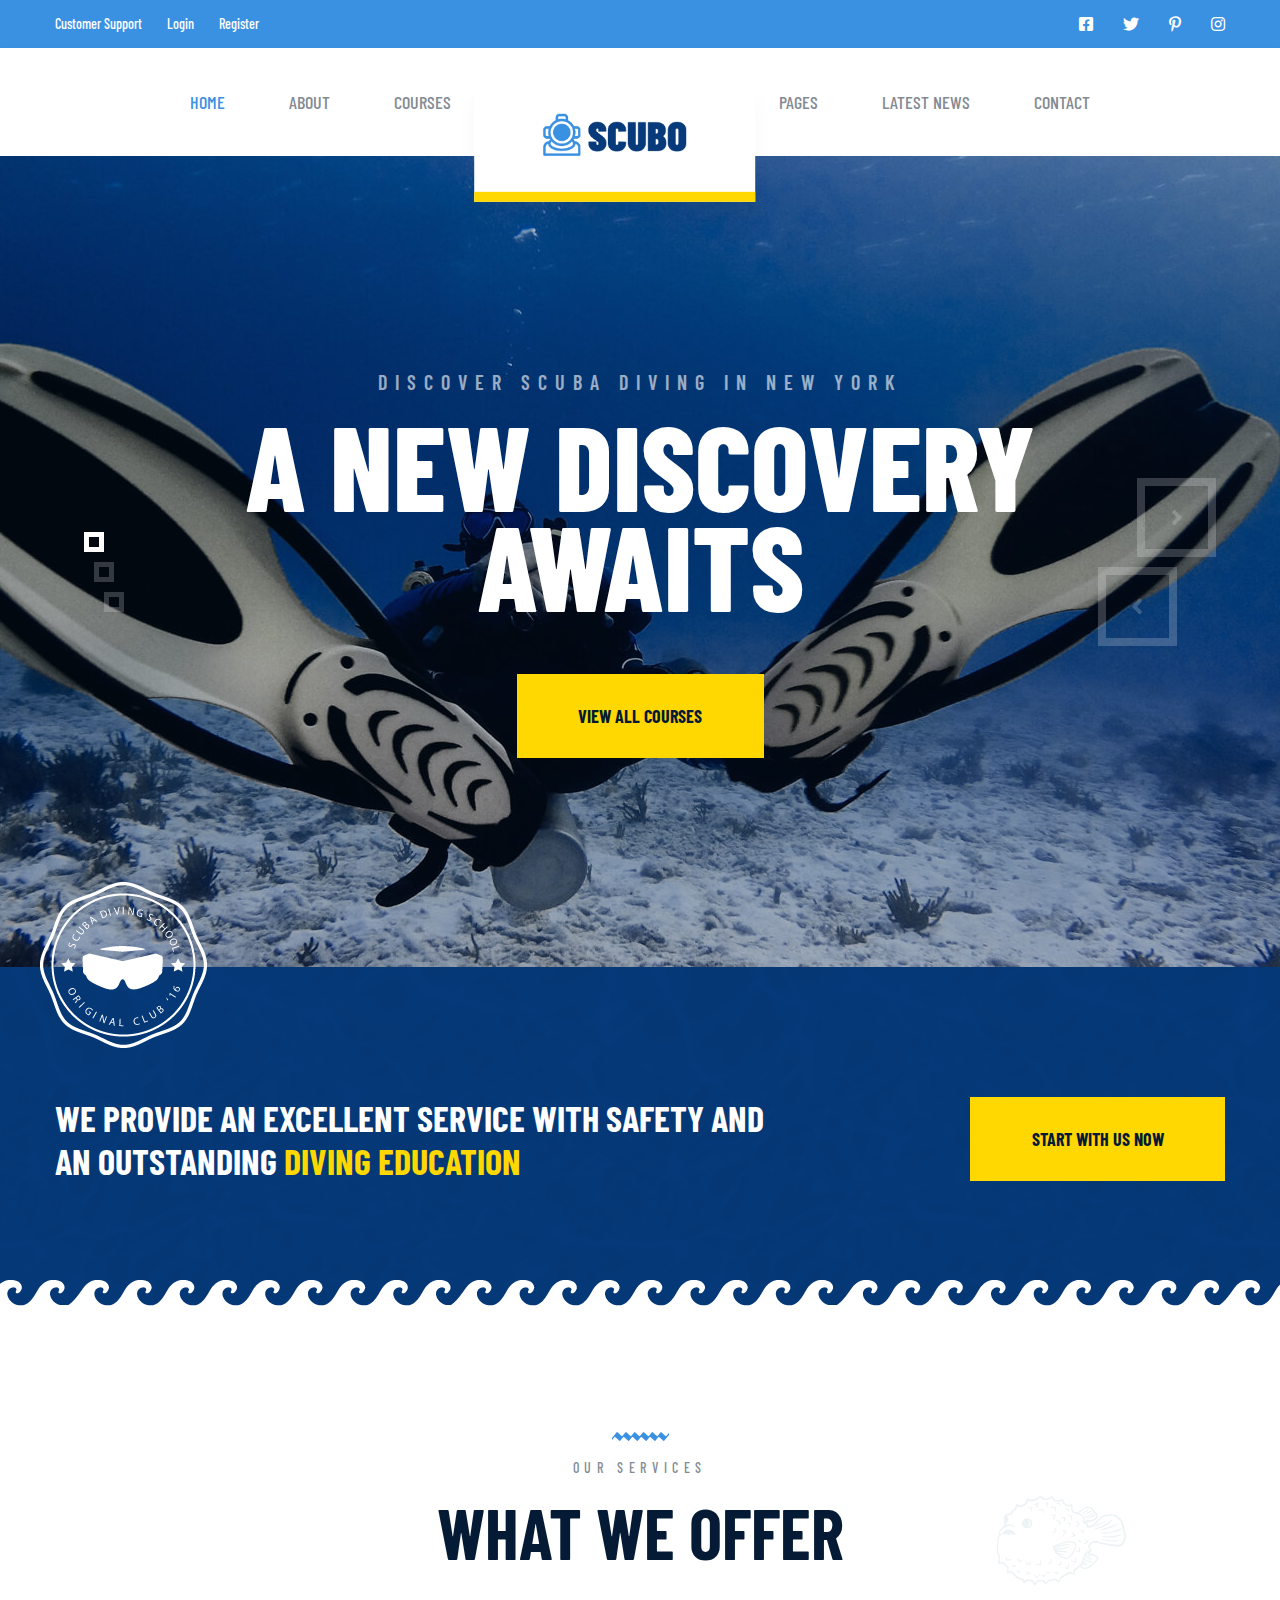
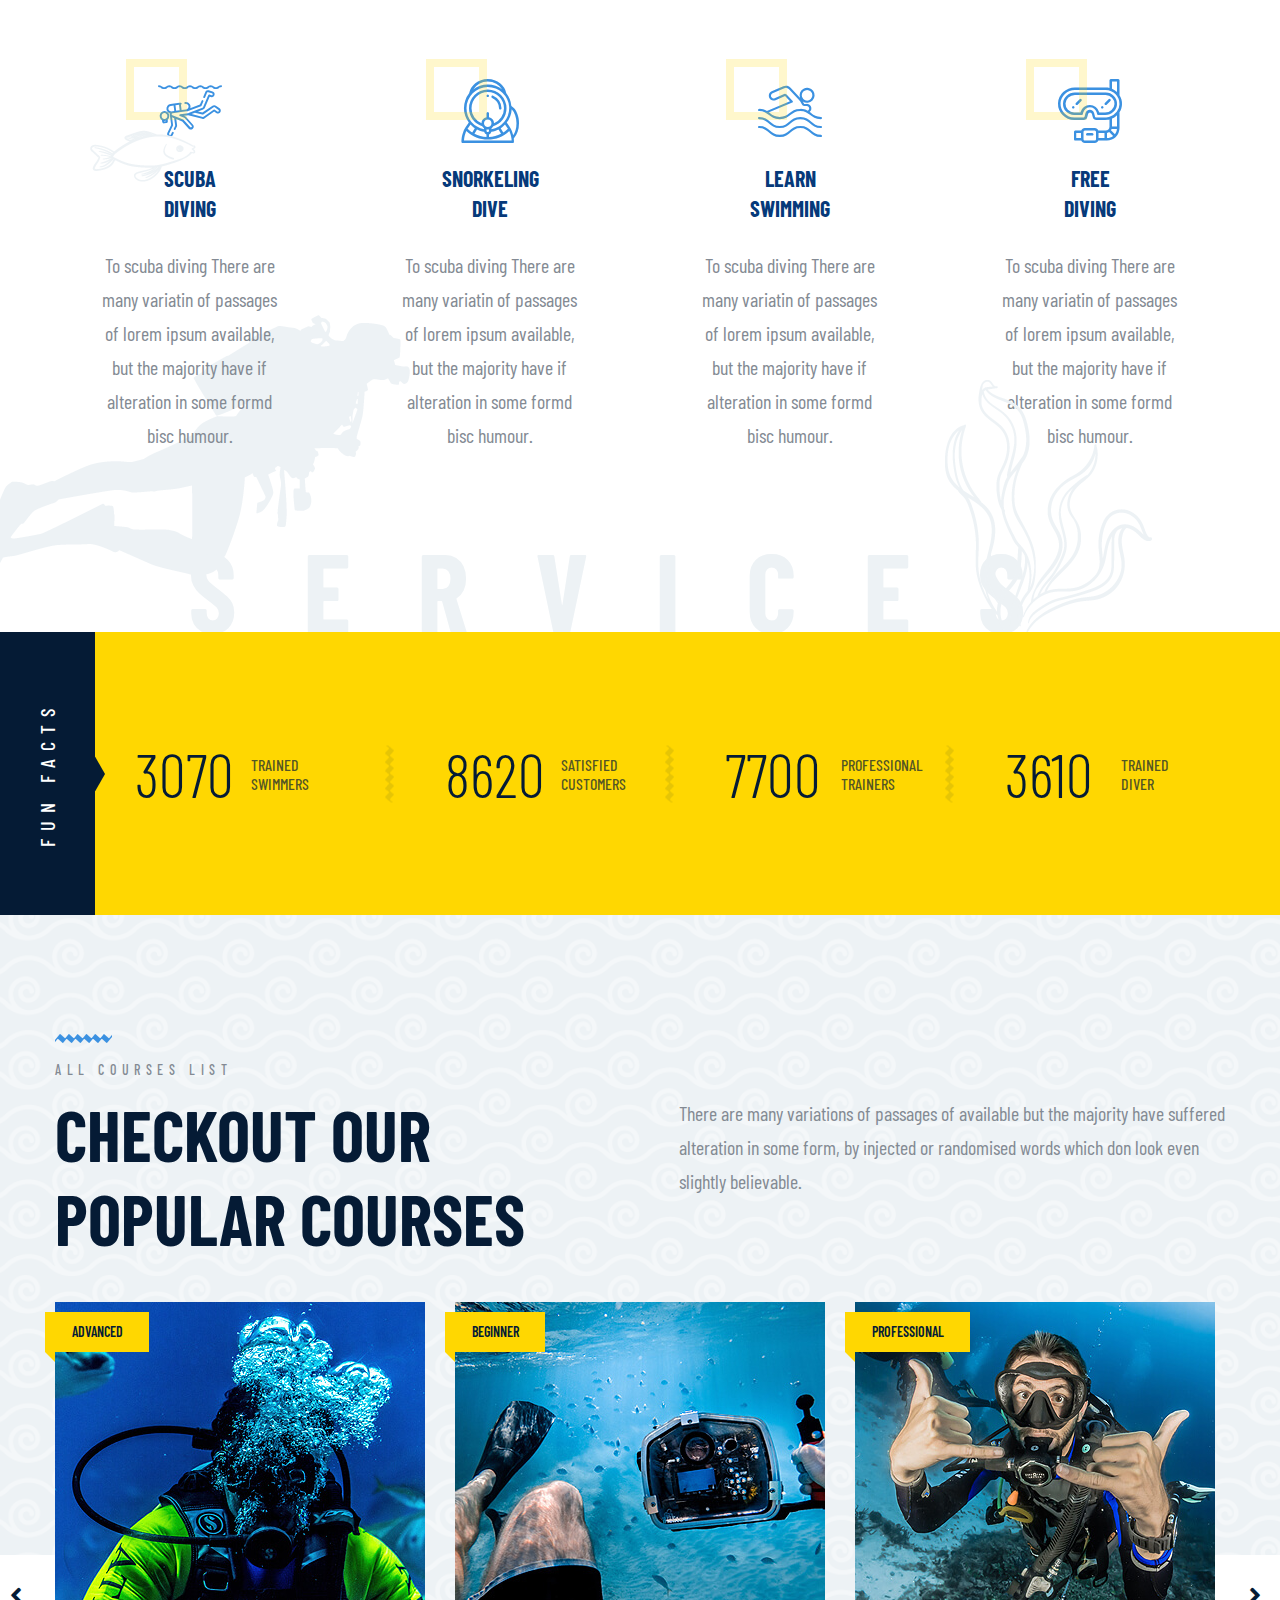
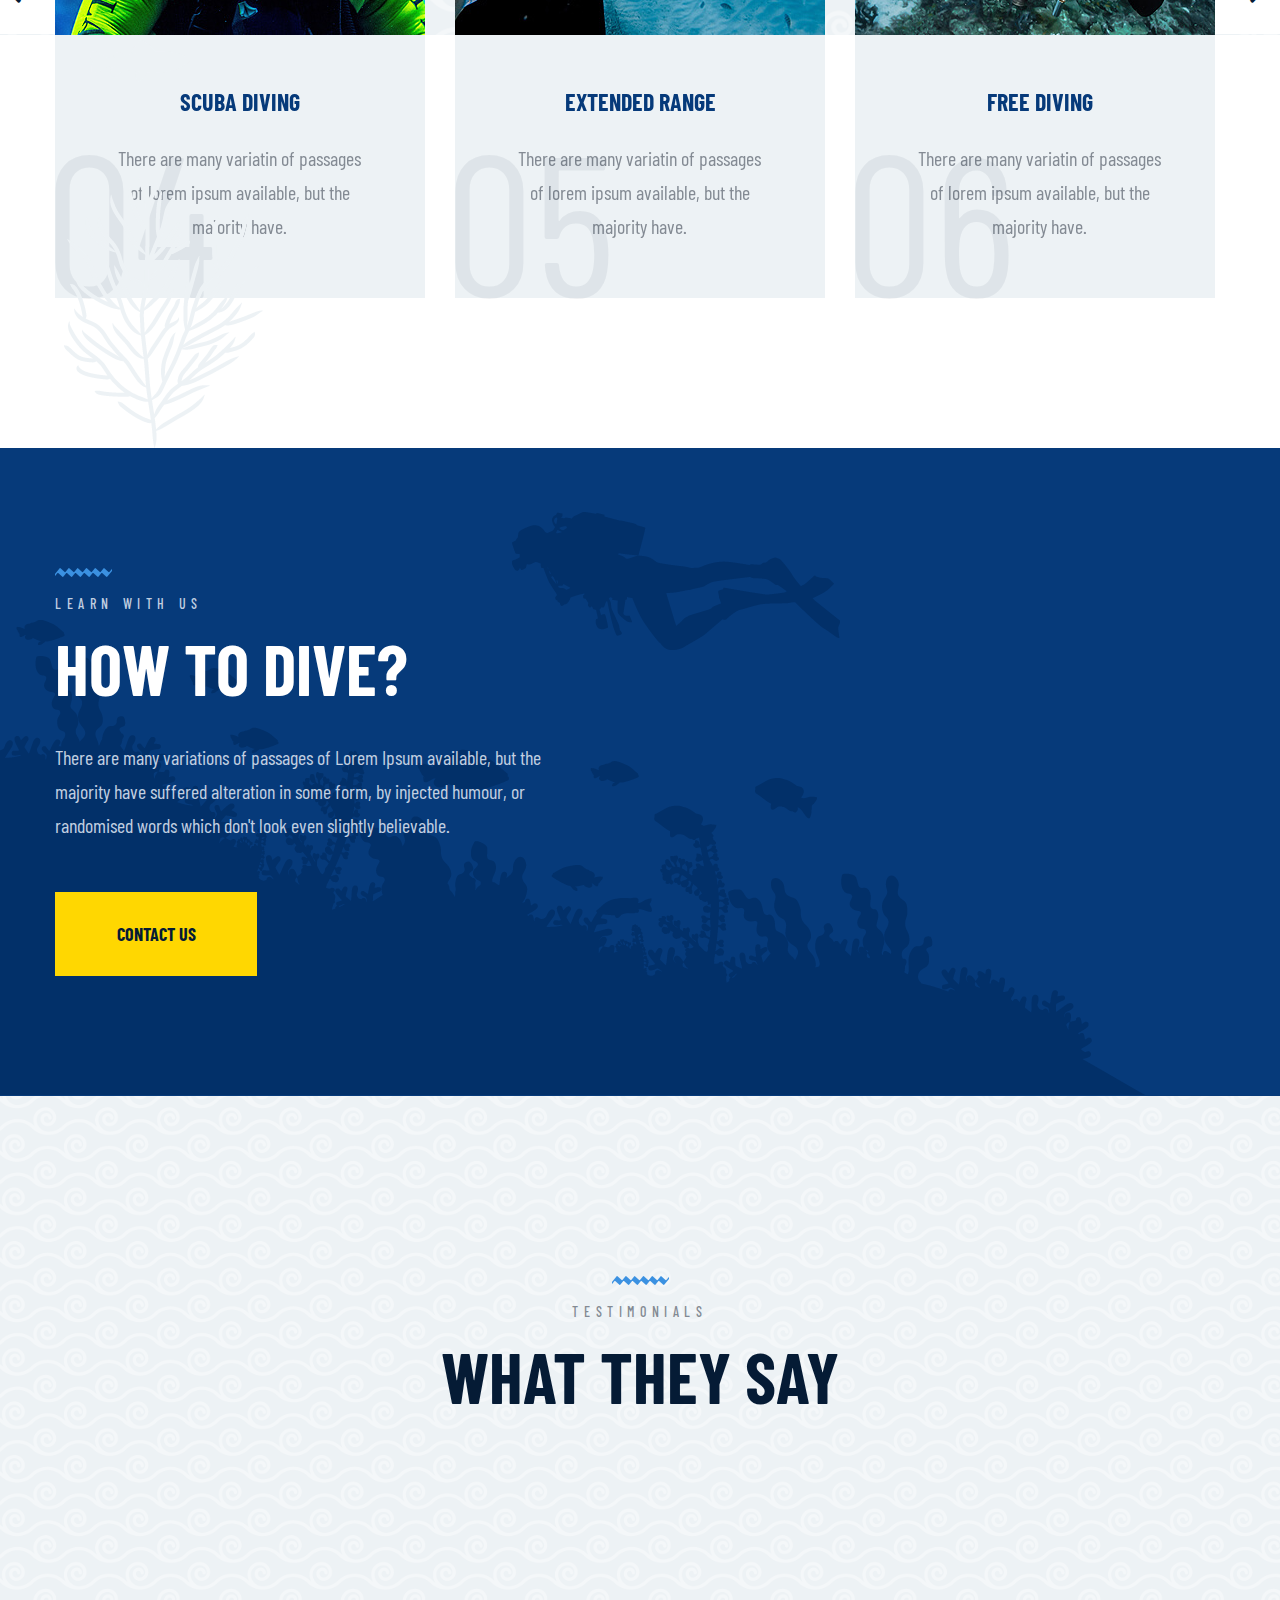
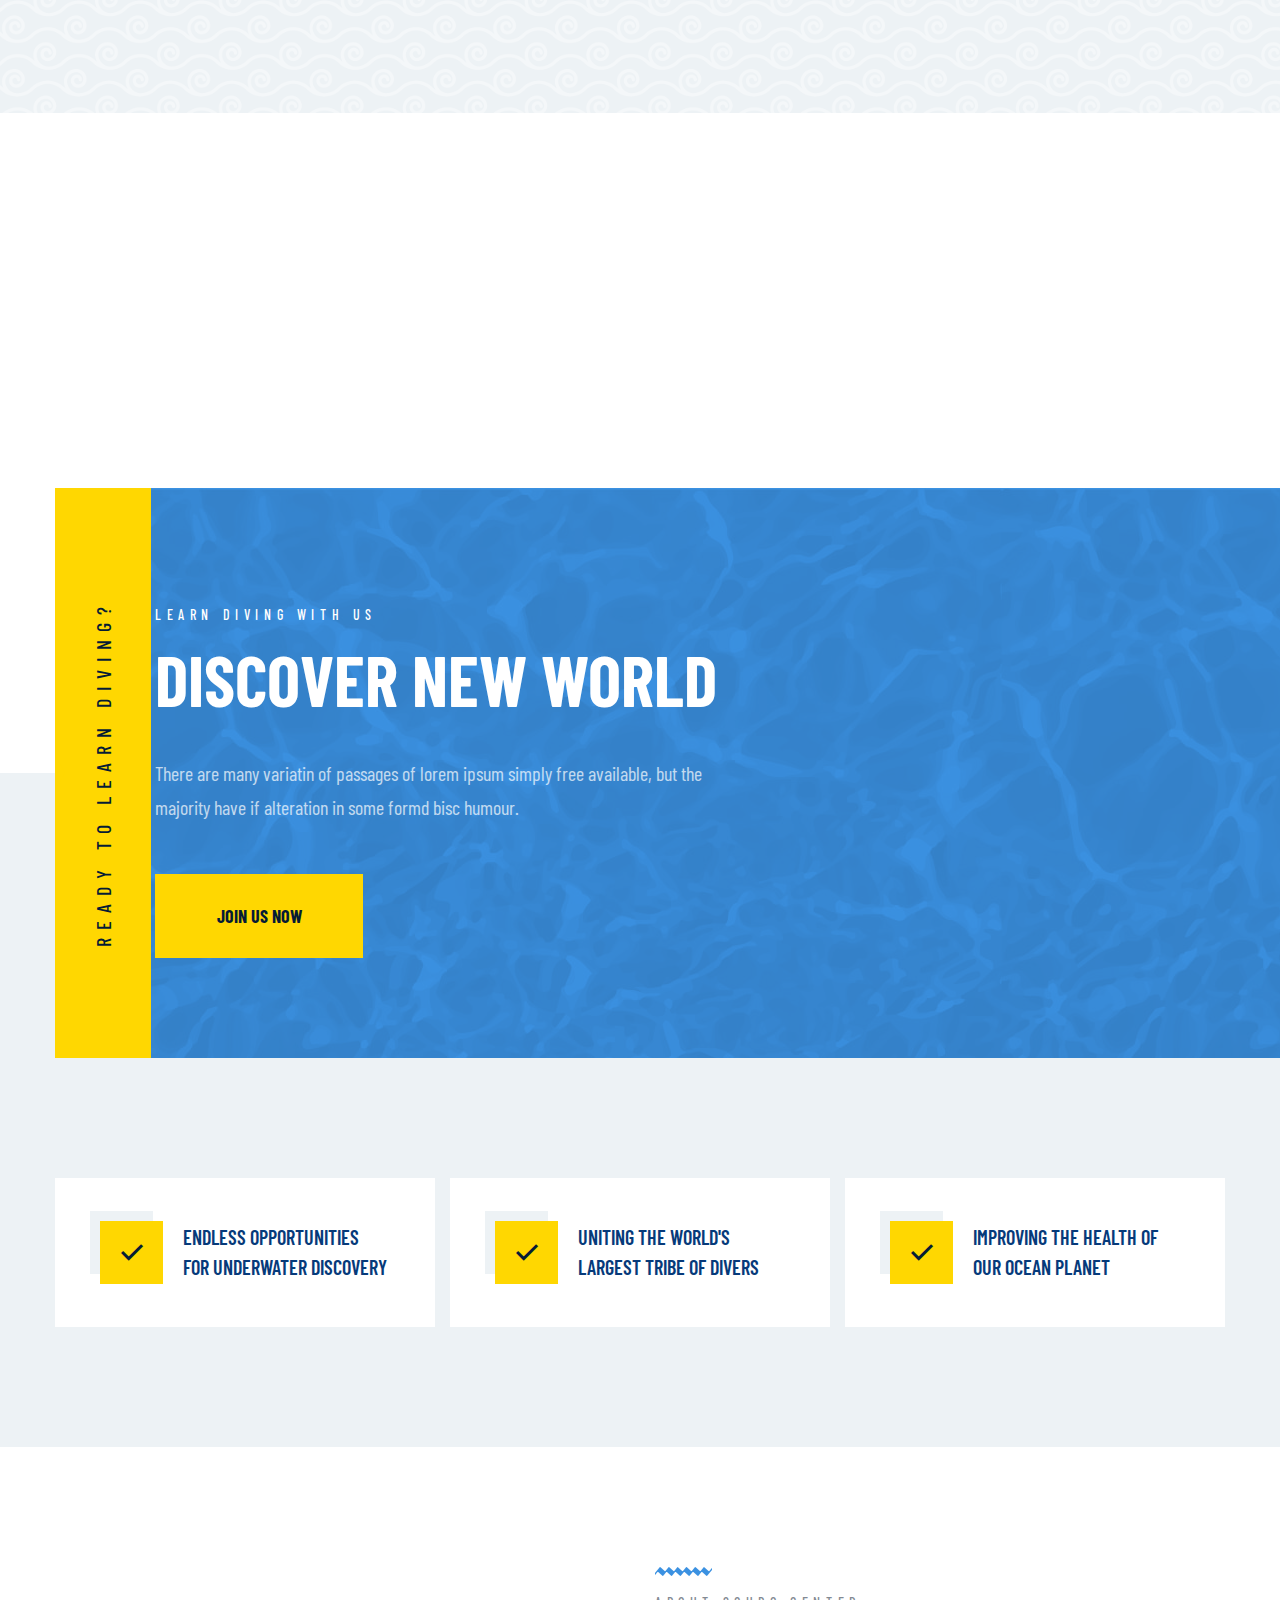
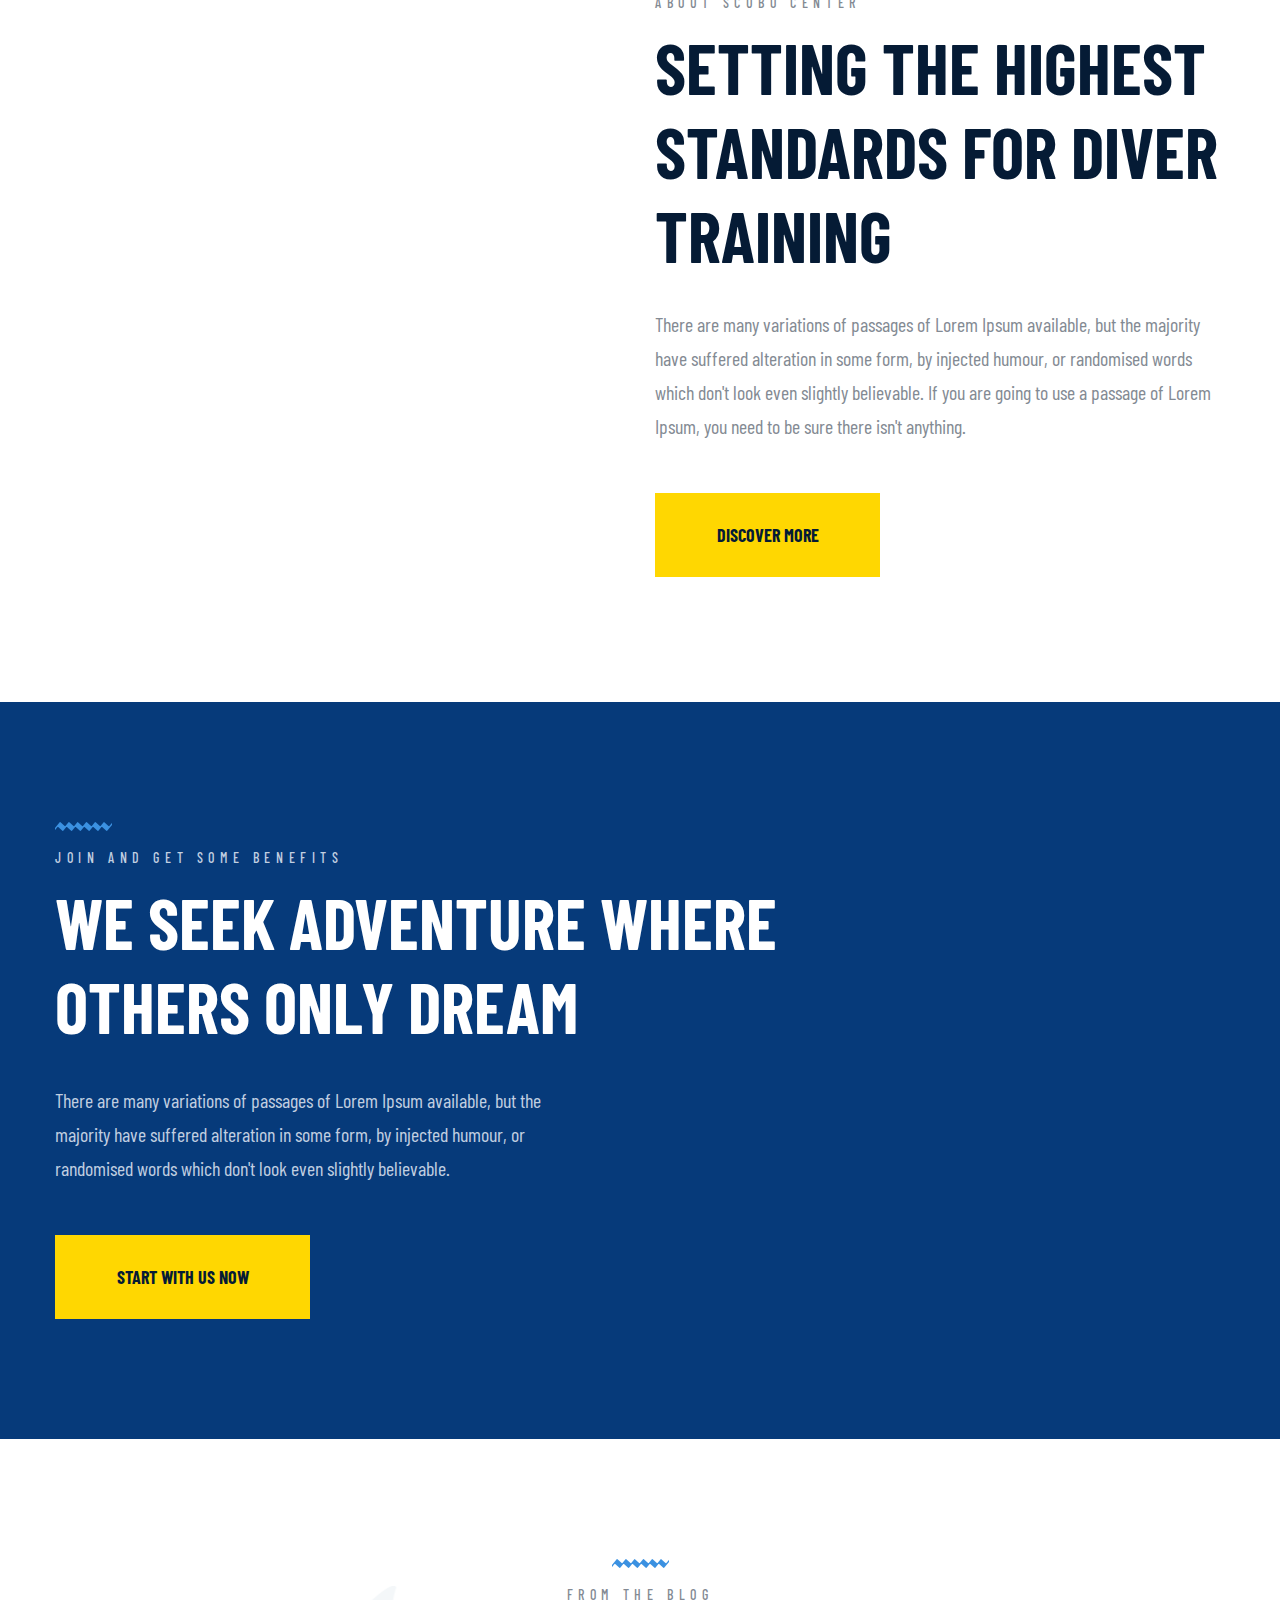
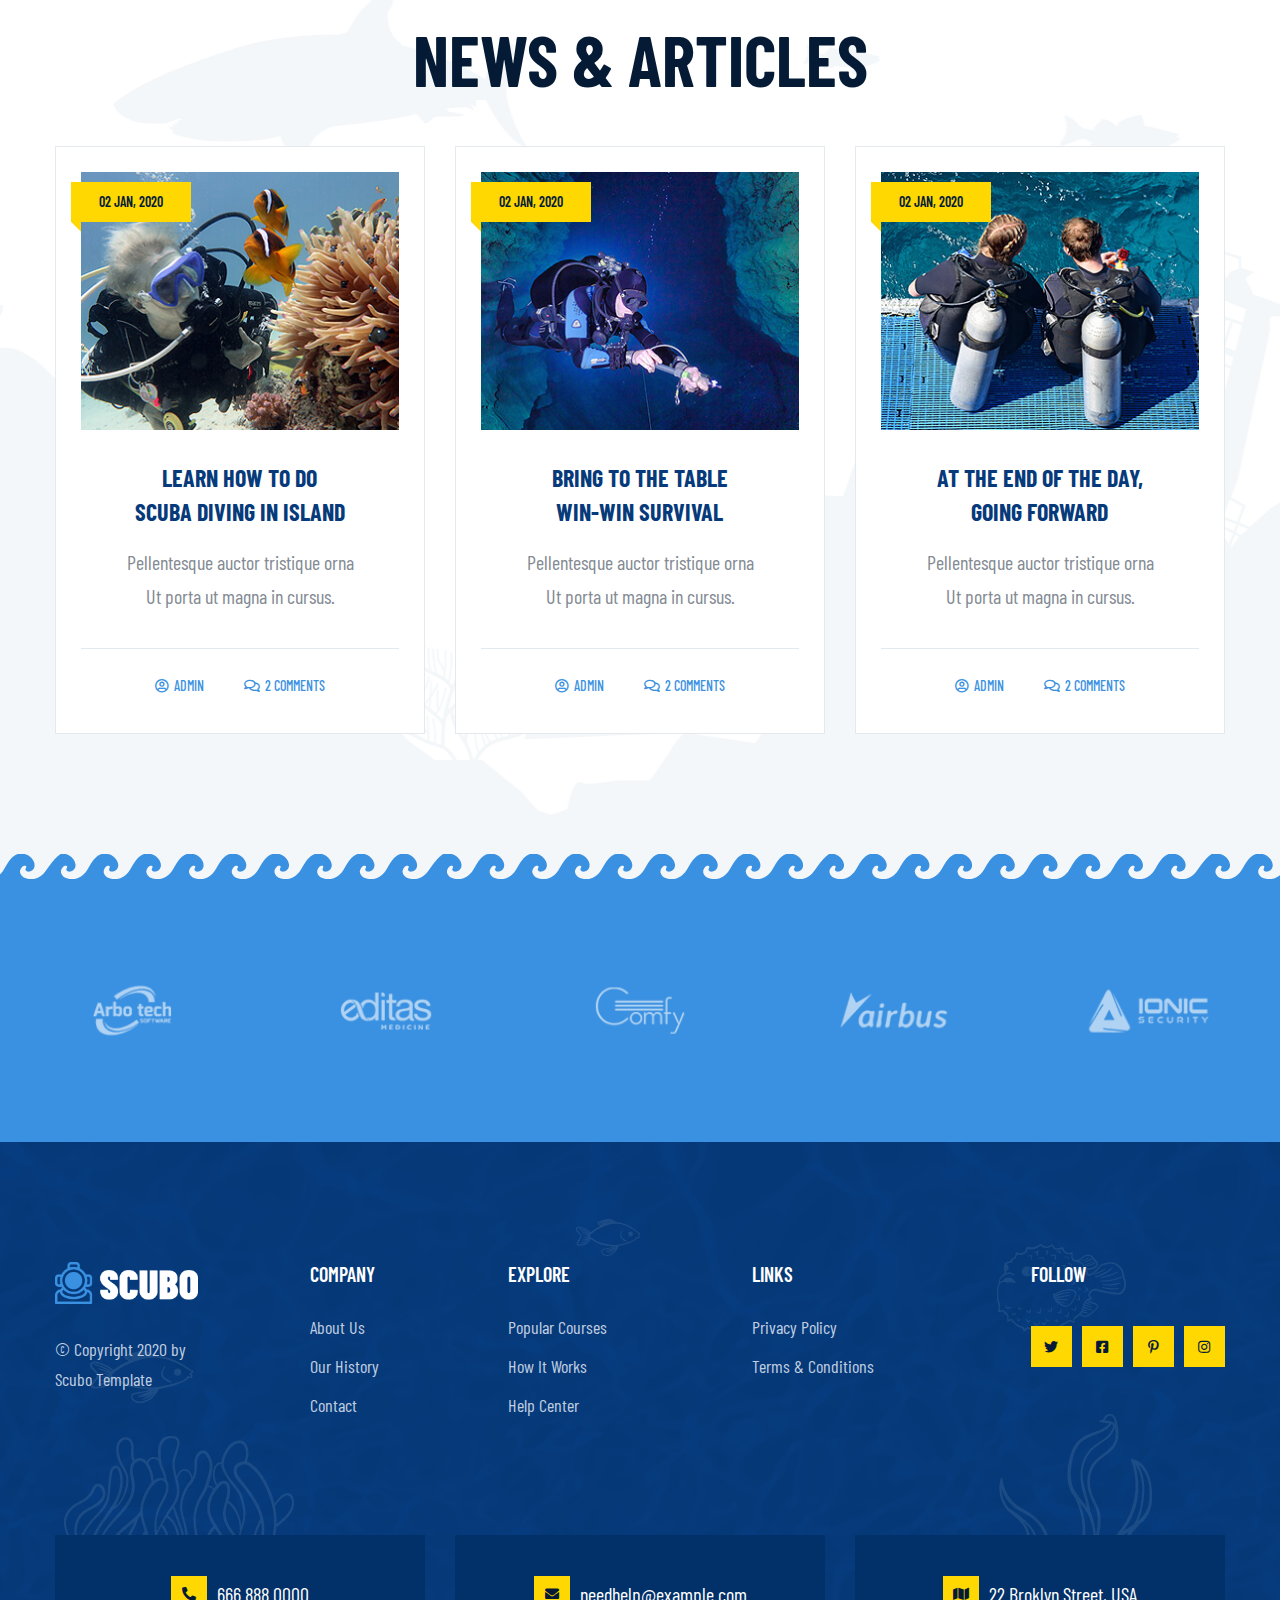
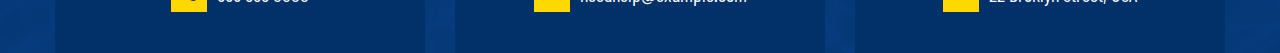
<file: app/template/index-2.html>
<!DOCTYPE html>
<html lang="en" dir="ltr">



<!-- Added by HTTrack --><meta http-equiv="content-type" content="text/html;charset=utf-8" /><!-- /Added by HTTrack -->
<head>
    <meta charset="UTF-8">
    <meta name="viewport" content="width=device-width, initial-scale=1.0">
    <title>Home 01 || Scubo || Scuba Diving Centre HTML Template</title>

    <!-- favicons -->
    <link rel="apple-touch-icon" sizes="180x180" href="assets/images/favicon/apple-touch-icon.png">
    <link rel="icon" type="image/png" sizes="32x32" href="assets/images/favicon/favicon-32x32.png">
    <link rel="icon" type="image/png" sizes="16x16" href="assets/images/favicon/favicon-16x16.png">
    <link rel="manifest" href="assets/images/favicon/site.webmanifest">

    <!-- Fonts URL -->
    <link href="https://fonts.googleapis.com/css?family=Barlow+Condensed:300,400,500,600,700,800%7CUbuntu:400,500,700&amp;display=swap" rel="stylesheet">

    <!-- Plugins CSS -->
    <link rel="stylesheet" href="assets/css/bootstrap.min.css">
    <link rel="stylesheet" href="assets/css/bootstrap-datepicker.min.css">
    <link rel="stylesheet" href="assets/css/bootstrap-select.min.css">
    <link rel="stylesheet" href="assets/css/fontawesome-all.min.css">
    <link rel="stylesheet" href="assets/css/jquery.mCustomScrollbar.min.css">
    <link rel="stylesheet" href="assets/css/magnific-popup.css">
    <link rel="stylesheet" href="assets/css/owl.carousel.min.css">
    <link rel="stylesheet" href="assets/css/owl.theme.default.min.css">
    <link rel="stylesheet" href="assets/css/animate.css">
    <link rel="stylesheet" href="assets/css/hover-min.css">
    <link rel="stylesheet" href="assets/css/bootstrap.min.css">
    <link rel="stylesheet" href="assets/css/scubo-icons.css">

    <!-- Custom CSS -->
    <link rel="stylesheet" href="assets/css/style.css">
    <link rel="stylesheet" href="assets/css/responsive.css">
</head>

<body>
    <div class="preloader">
        <img src="assets/images/preloader.png" class="preloader__image" alt="">
    </div><!-- /.preloader -->
    <div class="page-wrapper">

        <div class="topbar-one">
            <div class="container">
                <div class="topbar-one__left">
                    <a href="#">Customer Support</a>
                    <a href="#">Login</a>
                    <a href="#">Register</a>
                </div><!-- /.topbar-one__left -->
                <div class="topbar-one__social">
                    <a href="#"><i class="fab fa-facebook-square"></i></a>
                    <a href="#"><i class="fab fa-twitter"></i></a>
                    <a href="#"><i class="fab fa-pinterest-p"></i></a>
                    <a href="#"><i class="fab fa-instagram"></i></a>
                </div><!-- /.topbar-one__social -->
            </div><!-- /.container -->
        </div><!-- /.topbar-one -->

        <nav class="main-nav-one stricky">
            <div class="container">
                <div class="main-nav-one__infos">
                    <a class="main-nav-one__infos-phone" href="tel:666-888-0000"><i class="fa fa-phone-alt"></i>666 888 0000</a>
                    <a class="main-nav-one__infos-email" href="mailto:needhelp@example.com"><i class="fa fa-envelope"></i>needhelp@example.com</a>
                </div><!-- /.main-nav-one__infos -->
                <div class="inner-container">
                    <div class="logo-box">
                        <a href="index-2.html">
                            <img src="assets/images/logo-1-1.png" alt="" width="143">
                        </a>
                        <a href="#" class="side-menu__toggler"><i class="fa fa-bars"></i></a>
                    </div><!-- /.logo-box -->
                    <div class="main-nav__main-navigation">
                        <ul class="main-nav__navigation-box">
                            <li class="dropdown">
                                <a href="index-2.html">Home</a>
                                <ul>
                                    <li><a href="index-2.html">Home 01</a></li>
                                    <li><a href="index-3.html">Home 02</a></li>
                                    <li><a href="index-rtl.html">Home RTL</a></li>
                                    <li class="dropdown">
                                        <a href="#">Header Styles</a>
                                        <ul>
                                            <li><a href="index-2.html">Header 01</a></li>
                                            <li><a href="index-3.html">Header 02</a></li>
                                        </ul>
                                    </li>
                                </ul>
                            </li>
                            <li><a href="about.html">About</a></li>
                            <li class="dropdown">
                                <a href="courses.html">Courses</a>
                                <ul>
                                    <li><a href="courses.html">Courses</a></li>
                                    <li><a href="course-details.html">Course Details</a></li>
                                </ul>
                            </li>
                            <li class="dropdown">
                                <a href="#">Pages</a>
                                <ul>
                                    <li><a href="pricing.html">Pricing</a></li>
                                    <li><a href="gallery.html">Gallery</a></li>
                                </ul>
                            </li>
                            <li class="dropdown">
                                <a href="news.html">Latest News</a>
                                <ul>
                                    <li><a href="news.html">News Page</a></li>
                                    <li><a href="news-details.html">News Details</a></li>
                                </ul>
                            </li>
                            <li><a href="contact.html">Contact</a></li>
                        </ul><!-- /.main-nav__navigation-box -->
                    </div><!-- /.main-nav__main-navigation -->
                </div><!-- /.inner-container -->
            </div><!-- /.container -->
        </nav><!-- /.main-nav-one -->

        <div class="slider-one__wrapper">
            <div class="slider-one">
                <div class="slider-one__carousel thm__owl-dot-1 owl-carousel owl-theme thm__owl-carousel" data-carousel-prev-btn=".slider-one__nav-right" data-carousel-next-btn=".slider-one__nav-left" data-options='{"loop": true, "items": 1, "margin": 0, "dots": true, "nav": false, "animateOut": &quot;slideOutDown&quot;, "animateIn": &quot;fadeIn&quot;, "active": true, "smartSpeed": 1000, "autoplay": true, "autoplayTimeout": 7000, "autoplayHoverPause": false}'>
                    <div class="item slider-one__slide-1" style="background-image: url(assets/images/background/slide-bg-1-1.jpg);">
                        <div class="container">
                            <div class="slider-one__content text-center">
                                <p class="anim-elm">Discover Scuba Diving in New York</p>
                                <h3 class="anim-elm">a new discovery <br> awaits</h3>
                                <a href="courses.html" class="thm-btn anim-elm">View all courses</a><!-- /.thm-btn -->
                            </div><!-- /.slider-one__content text-center -->
                        </div><!-- /.container -->
                    </div><!-- /.item -->
                    <div class="item slider-one__slide-2" style="background-image: url(assets/images/background/slide-bg-1-2.jpg);">
                        <div class="container">
                            <div class="slider-one__content text-center">
                                <p class="anim-elm">Discover Scuba Diving in New York</p>
                                <h3 class="anim-elm">TAKE YOUR DIVE <br> TO THE NEXT LEVEL</h3>
                                <a href="courses.html" class="thm-btn anim-elm">View all courses</a><!-- /.thm-btn -->
                            </div><!-- /.slider-one__content text-center -->
                        </div><!-- /.container -->
                    </div><!-- /.item -->
                    <div class="item slider-one__slide-1" style="background-image: url(assets/images/background/slide-bg-1-1.jpg);">
                        <div class="container">
                            <div class="slider-one__content text-center">
                                <p class="anim-elm">Discover Scuba Diving in New York</p>
                                <h3 class="anim-elm">a new discovery <br> awaits</h3>
                                <a href="courses.html" class="thm-btn anim-elm">View all courses</a><!-- /.thm-btn -->
                            </div><!-- /.slider-one__content text-center -->
                        </div><!-- /.container -->
                    </div><!-- /.item -->
                </div><!-- /.slider-one__carousel -->
                <div class="slider-one__nav">
                    <a href="#" class="slider-one__nav-left"><i class="fa fa-angle-right"></i></a>
                    <!-- /.slider-one__nav-left -->
                    <a href="#" class="slider-one__nav-right"><i class="fa fa-angle-left"></i></a>
                    <!-- /.slider-one__nav-right -->
                </div><!-- /.slider-one__nav -->
            </div><!-- /.slider-one -->
        </div><!-- /.slider-one__wrapper -->


        <section class="cta-two">
            <div class="cta-two__bg" style="background-image: url(assets/images/background/footer-bg-1-1.jpg);"></div>
            <!-- /.cta-two__bg -->
            <div class="container">
                <img src="assets/images/shapes/slide-ribbon-1-1.png" alt="" class="cta-two__moc">
                <h3>WE PROVIDE AN EXCELLENT SERVICE WITH SAFETY AND <br>
                    AN OUTSTANDING <span>DIVING EDUCATION</span></h3>
                <div class="cta-two__btn-block">
                    <a href="contact.html" class="thm-btn cta-two__btn">Start with us now</a><!-- /.thm-btn cta-two__btn -->
                </div><!-- /.cta-two__btn-block -->
            </div><!-- /.container -->
        </section><!-- /.cta-two -->

        <section class="service-one">
            <img src="assets/images/shapes/swimmer-contact-1.png" class="contact-one__swimmer" alt="">


            <!-- footer fishes -->
            <img src="assets/images/shapes/fish-service-1.png" alt="" class="site-footer__fish-1">
            <img src="assets/images/shapes/fish-service-2.png" alt="" class="site-footer__fish-3">

            <!-- footer trees -->
            <img src="assets/images/shapes/tree-service-1.png" class="site-footer__tree-2" alt="">


            <div class="service-one__floated-text">services</div><!-- /.service-one__floated-text -->
            <div class="container">
                <div class="block-title text-center">
                    <img src="assets/images/shapes/sec-line-1.png" alt="">
                    <p class="text-uppercase">our services</p>
                    <h3 class="text-uppercase">What we offer</h3>
                </div><!-- /.block-title -->
                <div class="row">
                    <div class="col-xl-3 col-md-6 col-sm-12">
                        <div class="service-one__single">
                            <i class="scubo-icon-scuba-diving"></i>
                            <h3><a href="courses.html">Scuba <br> Diving</a></h3>
                            <p>To scuba diving There are many variatin of passages of lorem ipsum available, but the majority
                                have if alteration in some formd bisc humour.</p>
                        </div><!-- /.service-one__single -->
                    </div><!-- /.col-lg-3 col-md-6 col-sm-12 -->
                    <div class="col-xl-3 col-md-6 col-sm-12">
                        <div class="service-one__single">
                            <i class="scubo-icon-aqualung"></i>
                            <h3><a href="courses.html">Snorkeling <br>
                                    Dive</a></h3>
                            <p>To scuba diving There are many variatin of passages of lorem ipsum available, but the majority
                                have if alteration in some formd bisc humour.</p>
                        </div><!-- /.service-one__single -->
                    </div><!-- /.col-lg-3 col-md-6 col-sm-12 -->
                    <div class="col-xl-3 col-md-6 col-sm-12">
                        <div class="service-one__single">
                            <i class="scubo-icon-swimming"></i>
                            <h3><a href="courses.html">Learn <br> Swimming</a></h3>
                            <p>To scuba diving There are many variatin of passages of lorem ipsum available, but the majority
                                have if alteration in some formd bisc humour.</p>
                        </div><!-- /.service-one__single -->
                    </div><!-- /.col-lg-3 col-md-6 col-sm-12 -->
                    <div class="col-xl-3 col-md-6 col-sm-12">
                        <div class="service-one__single">
                            <i class="scubo-icon-snorkel"></i>
                            <h3><a href="courses.html">Free <br> Diving</a></h3>
                            <p>To scuba diving There are many variatin of passages of lorem ipsum available, but the majority
                                have if alteration in some formd bisc humour.</p>
                        </div><!-- /.service-one__single -->
                    </div><!-- /.col-lg-3 col-md-6 col-sm-12 -->
                </div><!-- /.row -->
            </div><!-- /.container -->
        </section><!-- /.service-one -->


        <section class="funfact-one funfact-one__home-one">
            <div class="container">
                <div class="funfact-one__title">Fun facts</div><!-- /.funfact-one__title -->
                <div class="inner-container">
                    <div class="row">
                        <div class="col-lg-3 col-md-6">
                            <div class="funfact-one__single">
                                <div class="funfact-one__count counter">
                                    3070
                                </div><!-- /.funfact-one__count -->
                                <div class="funfact-one__content">
                                    <h3>trained <br> Swimmers</h3>
                                </div><!-- /.funfact-one__content -->
                            </div><!-- /.funfact-one__single -->
                        </div><!-- /.col-lg-3 col-md-6 -->
                        <div class="col-lg-3 col-md-6">
                            <div class="funfact-one__single">
                                <div class="funfact-one__count counter">
                                    8620
                                </div><!-- /.funfact-one__count -->
                                <div class="funfact-one__content">
                                    <h3>satisfied <br>
                                        customers</h3>
                                </div><!-- /.funfact-one__content -->
                            </div><!-- /.funfact-one__single -->
                        </div><!-- /.col-lg-3 col-md-6 -->
                        <div class="col-lg-3 col-md-6">
                            <div class="funfact-one__single">
                                <div class="funfact-one__count counter">
                                    7700
                                </div><!-- /.funfact-one__count -->
                                <div class="funfact-one__content">
                                    <h3>Professional <br> trainers</h3>
                                </div><!-- /.funfact-one__content -->
                            </div><!-- /.funfact-one__single -->
                        </div><!-- /.col-lg-3 col-md-6 -->
                        <div class="col-lg-3 col-md-6">
                            <div class="funfact-one__single">
                                <div class="funfact-one__count counter">
                                    3610
                                </div><!-- /.funfact-one__count -->
                                <div class="funfact-one__content">
                                    <h3>trained <br> diver</h3>
                                </div><!-- /.funfact-one__content -->
                            </div><!-- /.funfact-one__single -->
                        </div><!-- /.col-lg-3 col-md-6 -->
                    </div><!-- /.row -->
                </div><!-- /.inner-container -->
            </div><!-- /.container -->
        </section><!-- /.funfact-one -->

        <section class="course-one__title">
            <div class="course-one__bg" style="background-image: url(assets/images/shapes/water-wave-bg.png);"></div>
            <!-- /.course-one__bg -->
            <div class="container ">
                <div class="block-title text-left">
                    <img src="assets/images/shapes/sec-line-1.png" alt="">
                    <p class="text-uppercase">All Courses list</p>
                    <h3 class="text-uppercase">Checkout our <br> Popular courses</h3>
                </div><!-- /.block-title -->
                <div class="text-block">
                    <p class="m-0">There are many variations of passages of available but the majority have suffered <br>
                        alteration in some form, by injected or randomised words which don look even <br> slightly believable.
                    </p>
                </div><!-- /.text-block -->
            </div><!-- /.container -->
        </section><!-- /.course-one__title -->


        <div class="course-one course-one__carousel-wrapper">
            <!-- footer fishes -->
            <img src="assets/images/shapes/fish-1-1.png" alt="" class="site-footer__fish-1">

            <!-- footer trees -->
            <img src="assets/images/shapes/tree-1-1.png" class="site-footer__tree-1" alt="">
            <div class="container">
                <div class="course-one__carousel thm__owl-carousel owl-carousel owl-theme" data-options='{"loop": true,"items": 3, "margin":30, "smartSpeed": 700, "autoplay": true, "autoplayTimeout": 5000, "autoplayHoverPause": true, "nav": false, "dots": false, "responsive": { "0": {"items": 1}, "767": {"items": 2}, "991": {"items": 2}, "1199": { "items": 3} }}' data-carousel-prev-btn=".course-one__carousel-btn-left" data-carousel-next-btn=".course-one__carousel-btn-right">
                    <div class="item">
                        <div class="course-one__single">
                            <div class="course-one__image">
                                <a href="course-details.html" class="course-one__cat">advanced</a>
                                <div class="course-one__image-inner">
                                    <img src="assets/images/courses/course-1-1.jpg" alt="">
                                    <a href="course-details.html"><i class="scubo-icon-plus-symbol"></i></a>
                                </div><!-- /.course-one__image-inner -->
                            </div><!-- /.course-one__image -->
                            <div class="course-one__content hvr-sweep-to-bottom">
                                <h3><a href="course-details.html">Scuba diving</a></h3>
                                <p>There are many variatin of passages of lorem ipsum available, but the majority have.</p>
                            </div><!-- /.course-one__content -->
                            <a href="contact.html" class="course-one__book-link">Book this course</a>
                        </div><!-- /.course-one__single -->
                    </div><!-- /.item -->
                    <div class="item">
                        <div class="course-one__single">
                            <div class="course-one__image">
                                <a href="course-details.html" class="course-one__cat">beginner</a>
                                <div class="course-one__image-inner">
                                    <img src="assets/images/courses/course-1-2.jpg" alt="">
                                    <a href="course-details.html"><i class="scubo-icon-plus-symbol"></i></a>
                                </div><!-- /.course-one__image-inner -->
                            </div><!-- /.course-one__image -->
                            <div class="course-one__content hvr-sweep-to-bottom">
                                <h3><a href="course-details.html">Extended range</a></h3>
                                <p>There are many variatin of passages of lorem ipsum available, but the majority have.</p>
                            </div><!-- /.course-one__content -->
                            <a href="contact.html" class="course-one__book-link">Book this course</a>
                        </div><!-- /.course-one__single -->
                    </div><!-- /.item -->
                    <div class="item">
                        <div class="course-one__single">
                            <div class="course-one__image">
                                <a href="course-details.html" class="course-one__cat">Professional</a>
                                <div class="course-one__image-inner">
                                    <img src="assets/images/courses/course-1-3.jpg" alt="">
                                    <a href="course-details.html"><i class="scubo-icon-plus-symbol"></i></a>
                                </div><!-- /.course-one__image-inner -->
                            </div><!-- /.course-one__image -->
                            <div class="course-one__content hvr-sweep-to-bottom">
                                <h3><a href="course-details.html">free diving</a></h3>
                                <p>There are many variatin of passages of lorem ipsum available, but the majority have.</p>
                            </div><!-- /.course-one__content -->
                            <a href="contact.html" class="course-one__book-link">Book this course</a>
                        </div><!-- /.course-one__single -->
                    </div><!-- /.item -->
                    <div class="item">
                        <div class="course-one__single">
                            <div class="course-one__image">
                                <a href="course-details.html" class="course-one__cat">advanced</a>
                                <div class="course-one__image-inner">
                                    <img src="assets/images/courses/course-1-4.jpg" alt="">
                                    <a href="course-details.html"><i class="scubo-icon-plus-symbol"></i></a>
                                </div><!-- /.course-one__image-inner -->
                            </div><!-- /.course-one__image -->
                            <div class="course-one__content hvr-sweep-to-bottom">
                                <h3><a href="course-details.html">Rebreather</a></h3>
                                <p>There are many variatin of passages of lorem ipsum available, but the majority have.</p>
                            </div><!-- /.course-one__content -->
                            <a href="contact.html" class="course-one__book-link">Book this course</a>
                        </div><!-- /.course-one__single -->
                    </div><!-- /.item -->
                    <div class="item">
                        <div class="course-one__single">
                            <div class="course-one__image">
                                <a href="course-details.html" class="course-one__cat">advanced</a>
                                <div class="course-one__image-inner">
                                    <img src="assets/images/courses/course-1-5.jpg" alt="">
                                    <a href="course-details.html"><i class="scubo-icon-plus-symbol"></i></a>
                                </div><!-- /.course-one__image-inner -->
                            </div><!-- /.course-one__image -->
                            <div class="course-one__content hvr-sweep-to-bottom">
                                <h3><a href="course-details.html">Swimming</a></h3>
                                <p>There are many variatin of passages of lorem ipsum available, but the majority have.</p>
                            </div><!-- /.course-one__content -->
                            <a href="contact.html" class="course-one__book-link">Book this course</a>
                        </div><!-- /.course-one__single -->
                    </div><!-- /.item -->
                    <div class="item">
                        <div class="course-one__single">
                            <div class="course-one__image">
                                <a href="course-details.html" class="course-one__cat">Professional</a>
                                <div class="course-one__image-inner">
                                    <img src="assets/images/courses/course-1-6.jpg" alt="">
                                    <a href="course-details.html"><i class="scubo-icon-plus-symbol"></i></a>
                                </div><!-- /.course-one__image-inner -->
                            </div><!-- /.course-one__image -->
                            <div class="course-one__content hvr-sweep-to-bottom">
                                <h3><a href="course-details.html">Snorkeling</a></h3>
                                <p>There are many variatin of passages of lorem ipsum available, but the majority have.</p>
                            </div><!-- /.course-one__content -->
                            <a href="contact.html" class="course-one__book-link">Book this course</a>
                        </div><!-- /.course-one__single -->
                    </div><!-- /.item -->
                </div><!-- /.course-one__carousel thm__owl-carousel owl-carousel owl-theme -->

                <div class="course-one__carousel-btn__wrapper">
                    <a class="course-one__carousel-btn-left" href="#"><i class="fa fa-angle-left"></i></a>
                    <a class="course-one__carousel-btn-right" href="#"><i class="fa fa-angle-right"></i></a>
                </div><!-- /.course-one__carousel-btn__wrapper -->
            </div><!-- /.container -->
        </div><!-- /.course-one__carousel-wrapper -->

        <section class="video-two" style="background-image: url(assets/images/shapes/video-2-bg.png);">
            <img src="assets/images/shapes/swimmer-1-1.png" class="video-two__swimmer" alt="">
            <div class="container">
                <div class="video-two__box wow fadeInRight" data-wow-duration="1500ms">
                    <img src="assets/images/resources/video-1-1.jpg" alt="">
                    <a href="https://www.youtube.com/watch?v=7rQe_Q4FkaY" class="video-popup"><i class="fa fa-play"></i></a>
                    <!-- /.video-popup -->
                </div><!-- /.video-two__box -->
                <div class="row">
                    <div class="col-xl-6">
                        <div class="video-two__content">
                            <div class="block-title">
                                <img src="assets/images/shapes/sec-line-1.png" alt="">
                                <p class="text-uppercase">learn with us</p>
                                <h3 class="text-uppercase">How to dive?</h3>
                            </div><!-- /.block-title -->
                            <p>There are many variations of passages of Lorem Ipsum available, but the majority have suffered
                                alteration in some form, by injected humour, or randomised words which don't look even slightly
                                believable.</p>
                            <a href="contact.html" class="thm-btn video-two__btn">Contact us</a>
                            <!-- /.thm-btn video-two__btn -->
                        </div><!-- /.video-two__content -->
                    </div><!-- /.col-lg-6 -->
                </div><!-- /.row -->
            </div><!-- /.container -->
        </section><!-- /.video-two -->



        <section class="testimonials-one__title testimonials-one__title__home-one">
            <div class="testimonials-one__bg" style="background-image: url(assets/images/shapes/water-wave-bg.png);"></div>
            <!-- /.testimonials-one__bg -->
            <div class="container">
                <div class="block-title text-center">
                    <img src="assets/images/shapes/sec-line-1.png" alt="">
                    <p class="text-uppercase">Testimonials</p>
                    <h3 class="text-uppercase">What they say</h3>
                </div><!-- /.block-title -->
            </div><!-- /.container -->
        </section><!-- /.testimonials-one__title -->


        <section class="testimonials-one__carousel-wrapper testimonials-one__carousel-wrapper__home-one">
            <div class="container wow fadeIn" data-wow-duration="2000ms">
                <div class="testimonials-one__carousel owl-carousel owl-theme thm__owl-carousel thm__owl-dot-2" data-options='{"items": 3, "margin": 30, "loop": true, "autoplay": true, "autoplayTimeout": 5000, "autoplayHoverPause": true, "smartSpeed": 700, "responsive": {"0": {"items": 1, "dots": false, "nav": true}, "480": {"items": 1, "dots": false, "nav": true}, "767": {"items": 1, "dots": false, "nav": true}, "991": {"items": 2}, "1199": {"items": 3, "margin": 30}}}'>
                    <div class="item">
                        <div class="testimonials-one__single">
                            <div class="testimonials-one__content">
                                <div class="testimonials-one__content-inner">
                                    <div class="testimonials-one__qoute"></div><!-- /.testimonials-one__qoute -->
                                    <p>I don’t know what else to say, this is something you have never seen before.</p>
                                    <div class="testimonials-one__infos">
                                        <div class="testimonials-one__image">
                                            <div class="testimonials-one__image-inner">
                                                <img src="assets/images/resources/testi-1-1.jpg" alt="">
                                            </div><!-- /.testimonials-one__image-inner -->
                                        </div><!-- /.testimonials-one__image -->
                                        <div class="testimonials-one__infos-content">
                                            <h3>Edwin Walsh</h3>
                                            <span>Swimmer</span>
                                        </div><!-- /.testimonials-one__infos-content -->
                                    </div><!-- /.testimonials-one__infos -->
                                </div><!-- /.testimonials-one__content-inner -->
                            </div><!-- /.testimonials-one__content -->
                        </div><!-- /.testimonials-one__single -->
                    </div><!-- /.item -->
                    <div class="item">
                        <div class="testimonials-one__single">
                            <div class="testimonials-one__content">
                                <div class="testimonials-one__content-inner">
                                    <div class="testimonials-one__qoute"></div><!-- /.testimonials-one__qoute -->
                                    <p>This is due to their excellent service, competitive pricing and customer support. It’s
                                        throughly refresing to get new such a personal touch. </p>
                                    <div class="testimonials-one__infos">
                                        <div class="testimonials-one__image">
                                            <div class="testimonials-one__image-inner">
                                                <img src="assets/images/resources/testi-1-2.jpg" alt="">
                                            </div><!-- /.testimonials-one__image-inner -->
                                        </div><!-- /.testimonials-one__image -->
                                        <div class="testimonials-one__infos-content">
                                            <h3>Joel Moore</h3>
                                            <span>Swimmer</span>
                                        </div><!-- /.testimonials-one__infos-content -->
                                    </div><!-- /.testimonials-one__infos -->
                                </div><!-- /.testimonials-one__content-inner -->
                            </div><!-- /.testimonials-one__content -->
                        </div><!-- /.testimonials-one__single -->
                    </div><!-- /.item -->
                    <div class="item">
                        <div class="testimonials-one__single">
                            <div class="testimonials-one__content">
                                <div class="testimonials-one__content-inner">
                                    <div class="testimonials-one__qoute"></div><!-- /.testimonials-one__qoute -->
                                    <p>I don’t know what else to say, this is something you have never seen before.</p>
                                    <div class="testimonials-one__infos">
                                        <div class="testimonials-one__image">
                                            <div class="testimonials-one__image-inner">
                                                <img src="assets/images/resources/testi-1-3.jpg" alt="">
                                            </div><!-- /.testimonials-one__image-inner -->
                                        </div><!-- /.testimonials-one__image -->
                                        <div class="testimonials-one__infos-content">
                                            <h3>Pauline Cross</h3>
                                            <span>Swimmer</span>
                                        </div><!-- /.testimonials-one__infos-content -->
                                    </div><!-- /.testimonials-one__infos -->
                                </div><!-- /.testimonials-one__content-inner -->
                            </div><!-- /.testimonials-one__content -->
                        </div><!-- /.testimonials-one__single -->
                    </div><!-- /.item -->
                    <div class="item">
                        <div class="testimonials-one__single">
                            <div class="testimonials-one__content">
                                <div class="testimonials-one__content-inner">
                                    <div class="testimonials-one__qoute"></div><!-- /.testimonials-one__qoute -->
                                    <p>I was very impresed by the Scubo diving service, lorem ipsum is simply free text used by
                                        copytyping.</p>
                                    <div class="testimonials-one__infos">
                                        <div class="testimonials-one__image">
                                            <div class="testimonials-one__image-inner">
                                                <img src="assets/images/resources/testi-1-4.jpg" alt="">
                                            </div><!-- /.testimonials-one__image-inner -->
                                        </div><!-- /.testimonials-one__image -->
                                        <div class="testimonials-one__infos-content">
                                            <h3>Alex Maldonado</h3>
                                            <span>Swimmer</span>
                                        </div><!-- /.testimonials-one__infos-content -->
                                    </div><!-- /.testimonials-one__infos -->
                                </div><!-- /.testimonials-one__content-inner -->
                            </div><!-- /.testimonials-one__content -->
                        </div><!-- /.testimonials-one__single -->
                    </div><!-- /.item -->
                    <div class="item">
                        <div class="testimonials-one__single">
                            <div class="testimonials-one__content">
                                <div class="testimonials-one__content-inner">
                                    <div class="testimonials-one__qoute"></div><!-- /.testimonials-one__qoute -->
                                    <p>This is due to their excellent service, competitive pricing and customer support. It’s
                                        throughly refresing to get new such a personal touch.
                                    </p>
                                    <div class="testimonials-one__infos">
                                        <div class="testimonials-one__image">
                                            <div class="testimonials-one__image-inner">
                                                <img src="assets/images/resources/testi-1-1.jpg" alt="">
                                            </div><!-- /.testimonials-one__image-inner -->
                                        </div><!-- /.testimonials-one__image -->
                                        <div class="testimonials-one__infos-content">
                                            <h3>Marion Price</h3>
                                            <span>Swimmer</span>
                                        </div><!-- /.testimonials-one__infos-content -->
                                    </div><!-- /.testimonials-one__infos -->
                                </div><!-- /.testimonials-one__content-inner -->
                            </div><!-- /.testimonials-one__content -->
                        </div><!-- /.testimonials-one__single -->
                    </div><!-- /.item -->
                    <div class="item">
                        <div class="testimonials-one__single">
                            <div class="testimonials-one__content">
                                <div class="testimonials-one__content-inner">
                                    <div class="testimonials-one__qoute"></div><!-- /.testimonials-one__qoute -->
                                    <p>I was very impresed by the Scubo diving service, lorem ipsum is simply free text used by
                                        copytyping.</p>
                                    <div class="testimonials-one__infos">
                                        <div class="testimonials-one__image">
                                            <div class="testimonials-one__image-inner">
                                                <img src="assets/images/resources/testi-1-2.jpg" alt="">
                                            </div><!-- /.testimonials-one__image-inner -->
                                        </div><!-- /.testimonials-one__image -->
                                        <div class="testimonials-one__infos-content">
                                            <h3>Lou Morrison</h3>
                                            <span>Swimmer</span>
                                        </div><!-- /.testimonials-one__infos-content -->
                                    </div><!-- /.testimonials-one__infos -->
                                </div><!-- /.testimonials-one__content-inner -->
                            </div><!-- /.testimonials-one__content -->
                        </div><!-- /.testimonials-one__single -->
                    </div><!-- /.item -->
                    <div class="item">
                        <div class="testimonials-one__single">
                            <div class="testimonials-one__content">
                                <div class="testimonials-one__content-inner">
                                    <div class="testimonials-one__qoute"></div><!-- /.testimonials-one__qoute -->
                                    <p>This is due to their excellent service, competitive pricing and customer support. It’s
                                        throughly refresing to get new such a personal touch.
                                    </p>
                                    <div class="testimonials-one__infos">
                                        <div class="testimonials-one__image">
                                            <div class="testimonials-one__image-inner">
                                                <img src="assets/images/resources/testi-1-3.jpg" alt="">
                                            </div><!-- /.testimonials-one__image-inner -->
                                        </div><!-- /.testimonials-one__image -->
                                        <div class="testimonials-one__infos-content">
                                            <h3>Hunter Marsh</h3>
                                            <span>Swimmer</span>
                                        </div><!-- /.testimonials-one__infos-content -->
                                    </div><!-- /.testimonials-one__infos -->
                                </div><!-- /.testimonials-one__content-inner -->
                            </div><!-- /.testimonials-one__content -->
                        </div><!-- /.testimonials-one__single -->
                    </div><!-- /.item -->
                    <div class="item">
                        <div class="testimonials-one__single">
                            <div class="testimonials-one__content">
                                <div class="testimonials-one__content-inner">
                                    <div class="testimonials-one__qoute"></div><!-- /.testimonials-one__qoute -->
                                    <p>I was very impresed by the Scubo diving service, lorem ipsum is simply free text used by
                                        copytyping.</p>
                                    <div class="testimonials-one__infos">
                                        <div class="testimonials-one__image">
                                            <div class="testimonials-one__image-inner">
                                                <img src="assets/images/resources/testi-1-4.jpg" alt="">
                                            </div><!-- /.testimonials-one__image-inner -->
                                        </div><!-- /.testimonials-one__image -->
                                        <div class="testimonials-one__infos-content">
                                            <h3>Jesse Buchanan</h3>
                                            <span>Swimmer</span>
                                        </div><!-- /.testimonials-one__infos-content -->
                                    </div><!-- /.testimonials-one__infos -->
                                </div><!-- /.testimonials-one__content-inner -->
                            </div><!-- /.testimonials-one__content -->
                        </div><!-- /.testimonials-one__single -->
                    </div><!-- /.item -->
                    <div class="item">
                        <div class="testimonials-one__single">
                            <div class="testimonials-one__content">
                                <div class="testimonials-one__content-inner">
                                    <div class="testimonials-one__qoute"></div><!-- /.testimonials-one__qoute -->
                                    <p>This is due to their excellent service, competitive pricing and customer support. It’s
                                        throughly refresing to get new such a personal touch.
                                    </p>
                                    <div class="testimonials-one__infos">
                                        <div class="testimonials-one__image">
                                            <div class="testimonials-one__image-inner">
                                                <img src="assets/images/resources/testi-1-1.jpg" alt="">
                                            </div><!-- /.testimonials-one__image-inner -->
                                        </div><!-- /.testimonials-one__image -->
                                        <div class="testimonials-one__infos-content">
                                            <h3>Helena Dawson</h3>
                                            <span>Swimmer</span>
                                        </div><!-- /.testimonials-one__infos-content -->
                                    </div><!-- /.testimonials-one__infos -->
                                </div><!-- /.testimonials-one__content-inner -->
                            </div><!-- /.testimonials-one__content -->
                        </div><!-- /.testimonials-one__single -->
                    </div><!-- /.item -->
                </div><!-- /.testimonials-one__carousel owl-carousel owl-theme thm__owl-carousel -->
            </div><!-- /.container -->
        </section><!-- /.testimonials-one__carousel-wrapper -->

        <section class="cta-three">
            <img src="assets/images/resources/cta-1-1.png" class="cta-three__moc wow fadeInRight" data-wow-duration="1500ms" alt="">
            <div class="container">
                <div class="cta-three__title">Ready to learn diving?</div><!-- /.cta-three__title -->
                <div class="cta-three__content">
                    <div class="cta-three__content-inner">
                        <div class="block-title">
                            <p class="text-uppercase">Learn diving with us</p>
                            <h3 class="text-uppercase">Discover new world</h3>
                        </div><!-- /.block-title -->
                        <p>There are many variatin of passages of lorem ipsum simply free available, but the <br> majority have
                            if alteration in some formd bisc humour.</p>
                        <a href="contact.html" class="thm-btn cta-three__btn">Join us now</a><!-- /.thm-btn cta-three__btn -->
                    </div><!-- /.cta-three__content-inner -->
                </div><!-- /.cta-three__content -->
            </div><!-- /.container -->
        </section><!-- /.cta-three -->

        <div class="cta-three__feature">
            <div class="container">
                <div class="row">
                    <div class="col-lg-4">
                        <div class="cta-three__feature-box">
                            <div class="cta-three__feature-box-icon">

                                <i class="scubo-icon-checked"></i>
                            </div><!-- /.cta-three__feature-box-icon -->
                            <h3>endless opportunities <br> for underwater discovery</h3>
                        </div><!-- /.cta-three__feature-box -->
                    </div><!-- /.col-lg-4 -->
                    <div class="col-lg-4">
                        <div class="cta-three__feature-box">
                            <div class="cta-three__feature-box-icon">

                                <i class="scubo-icon-checked"></i>
                            </div><!-- /.cta-three__feature-box-icon -->
                            <h3>Uniting the World's <br> largest tribe of divers</h3>
                        </div><!-- /.cta-three__feature-box -->
                    </div><!-- /.col-lg-4 -->
                    <div class="col-lg-4">
                        <div class="cta-three__feature-box">
                            <div class="cta-three__feature-box-icon">

                                <i class="scubo-icon-checked"></i>
                            </div><!-- /.cta-three__feature-box-icon -->
                            <h3>Improving the health of <br> our ocean planet</h3>
                        </div><!-- /.cta-three__feature-box -->
                    </div><!-- /.col-lg-4 -->
                </div><!-- /.row -->
            </div><!-- /.container -->
        </div><!-- /.cta-three__feature -->

        <section class="cta-four">
            <div class="container">
                <div class="row">
                    <div class="col-xl-6">
                        <div class="cta-four__image wow fadeInLeft" data-wow-duration="1500ms">
                            <img src="assets/images/resources/cta-2-1.jpg" alt="">
                            <div class="cta-four__image-content">
                                <i class="scubo-icon-scuba-diving"></i>
                                <p>36</p>
                                <h3>years of <br> experience</h3>
                            </div><!-- /.cta-four__image-content -->
                        </div><!-- /.cta-four__image -->
                    </div><!-- /.col-lg-6 -->
                    <div class="col-xl-6">
                        <div class="cta-four__content">
                            <div class="block-title text-left">
                                <img src="assets/images/shapes/sec-line-1.png" alt="">
                                <p class="text-uppercase">About scubo center</p>
                                <h3 class="text-uppercase">Setting the highest <br> standards for diver <br> training</h3>
                            </div><!-- /.block-title -->
                            <p>There are many variations of passages of Lorem Ipsum available, but the majority have suffered alteration in some form, by injected humour, or randomised words which don't look even slightly believable. If you are going to use a passage of Lorem Ipsum, you need to be sure there isn't anything.</p>
                            <a href="about.html" class="thm-btn cta-four__btn">Discover more</a><!-- /.thm-btn cta-four__btn -->
                        </div><!-- /.cta-four__content -->
                    </div><!-- /.col-lg-6 -->
                </div><!-- /.row -->
            </div><!-- /.container -->
        </section><!-- /.cta-four -->


        <section class="cta-five">
            <div class="cta-five__bg" style="background-image: url(assets/images/background/cta-5-1-bg.jpg);"></div><!-- /.cta-five__bg -->
            <div class="container">
                <div class="cta-five__box-wrap wow fadeInUp" data-wow-duration="1500ms">
                    <div class="cta-five__box">
                        <i class="scubo-icon-aqualung"></i>
                        <h3><a href="#">Discover a <br> whole new world</a></h3>
                    </div><!-- /.cta-five__box -->
                    <div class="cta-five__box">
                        <i class="scubo-icon-scuba"></i>
                        <h3><a href="#">Begin underwater <br> adventure</a></h3>
                    </div><!-- /.cta-five__box -->
                    <div class="cta-five__box">
                        <i class="scubo-icon-snorkel"></i>
                        <h3><a href="#">TAKE YOUR DIVE TO <br> THE NEXT LEVEL</a></h3>
                    </div><!-- /.cta-five__box -->
                </div><!-- /.cta-five__box-wrap -->
                <div class="cta-five__content">
                    <div class="block-title text-left">
                        <img src="assets/images/shapes/sec-line-1.png" alt="">
                        <p class="text-uppercase">Join And get some benefits</p>
                        <h3 class="text-uppercase">We seek adventure where <br> others only dream</h3>
                    </div><!-- /.block-title -->
                    <p>There are many variations of passages of Lorem Ipsum available, but the <br> majority have suffered alteration in some form, by injected humour, or <br> randomised words which don't look even slightly believable.</p>
                    <a href="pricing.html" class="thm-btn cta-five__btn">Start with us now</a><!-- /.thm-btn -->
                </div><!-- /.cta-five__content -->
            </div><!-- /.container -->
        </section><!-- /.cta-five -->

        <section class="blog-one blog-one__home-one" style="background-image: url(assets/images/shapes/about-brand-team-bg.png);">
            <div class="container">
                <div class="block-title text-center">
                    <img src="assets/images/shapes/sec-line-1.png" alt="">
                    <p class="text-uppercase">from the blog </p>
                    <h3 class="text-uppercase">News & Articles</h3>
                </div><!-- /.block-title -->
                <div class="row">
                    <div class="col-lg-4 col-md-12">
                        <div class="blog-one__single">
                            <div class="blog-one__image">
                                <a href="news-details.html" class="blog-one__date">02 Jan, 2020</a>
                                <div class="blog-one__image-inner">
                                    <img src="assets/images/blog/blog-1-1.jpg" alt="">
                                    <a href="news-details.html"><i class="scubo-icon-plus-symbol"></i></a>
                                </div><!-- /.blog-one__image-inner -->
                            </div><!-- /.blog-one__image -->
                            <div class="blog-one__content">
                                <h3><a href="news-details.html">Learn how to do Scuba diving in Island</a></h3>
                                <p>Pellentesque auctor tristique orna Ut porta ut magna in cursus.</p>
                                <div class="blog-one__meta">
                                    <a href="news-details.html"><i class="far fa-user-circle"></i> Admin</a>
                                    <a href="news-details.html"><i class="far fa-comments"></i> 2 Comments</a>
                                </div><!-- /.blog-one__meta -->
                            </div><!-- /.blog-one__content -->
                        </div><!-- /.blog-one__single -->
                    </div><!-- /.col-lg-4 col-md-12 -->
                    <div class="col-lg-4 col-md-12">
                        <div class="blog-one__single">
                            <div class="blog-one__image">
                                <a href="news-details.html" class="blog-one__date">02 Jan, 2020</a>
                                <div class="blog-one__image-inner">
                                    <img src="assets/images/blog/blog-1-2.jpg" alt="">
                                    <a href="news-details.html"><i class="scubo-icon-plus-symbol"></i></a>
                                </div><!-- /.blog-one__image-inner -->
                            </div><!-- /.blog-one__image -->
                            <div class="blog-one__content">
                                <h3><a href="news-details.html">Bring to the table win-win survival</a></h3>
                                <p>Pellentesque auctor tristique orna Ut porta ut magna in cursus.</p>
                                <div class="blog-one__meta">
                                    <a href="news-details.html"><i class="far fa-user-circle"></i> Admin</a>
                                    <a href="news-details.html"><i class="far fa-comments"></i> 2 Comments</a>
                                </div><!-- /.blog-one__meta -->
                            </div><!-- /.blog-one__content -->
                        </div><!-- /.blog-one__single -->
                    </div><!-- /.col-lg-4 col-md-12 -->
                    <div class="col-lg-4 col-md-12">
                        <div class="blog-one__single">
                            <div class="blog-one__image">
                                <a href="news-details.html" class="blog-one__date">02 Jan, 2020</a>
                                <div class="blog-one__image-inner">
                                    <img src="assets/images/blog/blog-1-3.jpg" alt="">
                                    <a href="news-details.html"><i class="scubo-icon-plus-symbol"></i></a>
                                </div><!-- /.blog-one__image-inner -->
                            </div><!-- /.blog-one__image -->
                            <div class="blog-one__content">
                                <h3><a href="news-details.html">At the end of the day, going forward</a></h3>
                                <p>Pellentesque auctor tristique orna Ut porta ut magna in cursus.</p>
                                <div class="blog-one__meta">
                                    <a href="news-details.html"><i class="far fa-user-circle"></i> Admin</a>
                                    <a href="news-details.html"><i class="far fa-comments"></i> 2 Comments</a>
                                </div><!-- /.blog-one__meta -->
                            </div><!-- /.blog-one__content -->
                        </div><!-- /.blog-one__single -->
                    </div><!-- /.col-lg-4 col-md-12 -->
                </div><!-- /.row -->
            </div><!-- /.container -->
        </section><!-- /.blog-one -->

        <section class="brand-one brand-one__home-one">
            <div class="container">
                <div class="brand-one__carousel owl-carousel thm__owl-carousel owl-theme" data-options='{"loop": true, "autoplay": true, "autoplayHoverPause": true, "autoplayTimeout": 5000, "items": 5, "dots": false, "nav": false, "margin": 100, "smartSpeed": 700, "responsive": { "0": {"items": 2, "margin": 30}, "480": {"items": 3, "margin": 30}, "991": {"items": 4, "margin": 50}, "1199": {"items": 5, "margin": 100}}}'>
                    <div class="item">
                        <img src="assets/images/brand/brand-1-1.png" alt="">
                    </div><!-- /.item -->
                    <div class="item">
                        <img src="assets/images/brand/brand-1-2.png" alt="">
                    </div><!-- /.item -->
                    <div class="item">
                        <img src="assets/images/brand/brand-1-3.png" alt="">
                    </div><!-- /.item -->
                    <div class="item">
                        <img src="assets/images/brand/brand-1-4.png" alt="">
                    </div><!-- /.item -->
                    <div class="item">
                        <img src="assets/images/brand/brand-1-5.png" alt="">
                    </div><!-- /.item -->
                    <div class="item">
                        <img src="assets/images/brand/brand-1-6.png" alt="">
                    </div><!-- /.item -->
                    <div class="item">
                        <img src="assets/images/brand/brand-1-1.png" alt="">
                    </div><!-- /.item -->
                    <div class="item">
                        <img src="assets/images/brand/brand-1-2.png" alt="">
                    </div><!-- /.item -->
                    <div class="item">
                        <img src="assets/images/brand/brand-1-3.png" alt="">
                    </div><!-- /.item -->
                    <div class="item">
                        <img src="assets/images/brand/brand-1-4.png" alt="">
                    </div><!-- /.item -->
                    <div class="item">
                        <img src="assets/images/brand/brand-1-5.png" alt="">
                    </div><!-- /.item -->
                    <div class="item">
                        <img src="assets/images/brand/brand-1-6.png" alt="">
                    </div><!-- /.item -->
                </div><!-- /.brand-one__carousel owl-carousel thm__owl-carousel owl-theme -->
            </div><!-- /.container -->
        </section><!-- /.brand-one -->

        <footer class="site-footer-one">

            <div class="site-footer-one__bg" style="background-image: url(assets/images/background/footer-bg-1-1.jpg);"></div>
            <!-- /.site-footer-one__bg -->

            <!-- footer fishes -->
            <img src="assets/images/shapes/fish-f-1.png" alt="" class="site-footer__fish-1">
            <img src="assets/images/shapes/fish-f-2.png" alt="" class="site-footer__fish-2">
            <img src="assets/images/shapes/fish-f-3.png" alt="" class="site-footer__fish-3">

            <!-- footer trees -->
            <img src="assets/images/shapes/tree-f-1.png" class="site-footer__tree-1" alt="">
            <img src="assets/images/shapes/tree-f-2.png" class="site-footer__tree-2" alt="">

            <div class="site-footer-one__upper">
                <div class="container">
                    <div class="footer-widget-row">
                        <div class="footer-widget footer-widget__about">
                            <div class="footer-widget__inner">
                                <a href="index-2.html">
                                    <img src="assets/images/logo-2-1.png" alt="" width="143">
                                </a>
                                <p>&copy; Copyright 2020 by <br>
                                    Scubo Template</p>
                            </div><!-- /.footer-widget__inner -->
                        </div><!-- /.footer-widget -->
                        <div class="footer-widget footer-widget__links__widget-1">
                            <div class="footer-widget__inner">
                                <h3 class="footer-widget__title">Company</h3><!-- /.footer-widget__title -->
                                <ul class="footer-widget__links-list list-unstyled">
                                    <li><a href="#">About Us</a></li>
                                    <li><a href="#">Our History</a></li>
                                    <li><a href="#">Contact</a></li>
                                </ul><!-- /.footer-widget__links-list -->
                            </div><!-- /.footer-widget__inner -->
                        </div><!-- /.footer-widget -->
                        <div class="footer-widget footer-widget__links__widget-2">
                            <div class="footer-widget__inner">
                                <h3 class="footer-widget__title">Explore</h3><!-- /.footer-widget__title -->
                                <ul class="footer-widget__links-list list-unstyled">
                                    <li><a href="#">Popular Courses</a></li>
                                    <li><a href="#">How It Works</a></li>
                                    <li><a href="#">Help Center</a></li>
                                </ul><!-- /.footer-widget__links-list -->
                            </div><!-- /.footer-widget__inner -->
                        </div><!-- /.footer-widget -->
                        <div class="footer-widget footer-widget__links__widget-3">
                            <div class="footer-widget__inner">
                                <h3 class="footer-widget__title">Links</h3><!-- /.footer-widget__title -->
                                <ul class="footer-widget__links-list list-unstyled">
                                    <li><a href="#">Privacy Policy</a></li>
                                    <li><a href="#">Terms & Conditions</a></li>
                                </ul><!-- /.footer-widget__links-list -->
                            </div><!-- /.footer-widget__inner -->
                        </div><!-- /.footer-widget -->
                        <div class="footer-widget footer-widget__social__widget">
                            <div class="footer-widget__inner">
                                <h3 class="footer-widget__title">Follow</h3><!-- /.footer-widget__title -->
                                <div class="footer-widget__social">
                                    <a href="#"><i class="fab fa-twitter"></i></a>
                                    <a href="#"><i class="fab fa-facebook-square"></i></a>
                                    <a href="#"><i class="fab fa-pinterest-p"></i></a>
                                    <a href="#"><i class="fab fa-instagram"></i></a>
                                </div><!-- /.footer-widget__social -->
                            </div><!-- /.footer-widget__inner -->
                        </div><!-- /.footer-widget -->
                    </div><!-- /.footer-widget-row -->
                </div><!-- /.container -->
            </div><!-- /.site-footer-one__upper -->
            <div class="site-footer__bottom">
                <div class="container">
                    <div class="row">
                        <div class="col-lg-4">
                            <a href="tel:666-888-0000"><i class="fa fa-phone-alt"></i>666 888 0000</a>
                        </div><!-- /.col-lg-4 -->
                        <div class="col-lg-4">
                            <a href="mailto:needhelp@example.com"><i class="fa fa-envelope"></i>needhelp@example.com</a>
                        </div><!-- /.col-lg-4 -->
                        <div class="col-lg-4">
                            <a href="contact.html"><i class="fa fa-map"></i>22 Broklyn Street, USA</a>
                        </div><!-- /.col-lg-4 -->
                    </div><!-- /.row -->
                </div><!-- /.container -->
            </div><!-- /.site-footer__bottom -->
        </footer><!-- /.site-footer-one -->
    </div><!-- /.page-wrapper -->



    <div class="side-menu__block">

        <a href="#" class="side-menu__toggler side-menu__close-btn"><i class="fa fa-times"></i>
            <!-- /.fa fa-close --></a>

        <div class="side-menu__block-overlay custom-cursor__overlay">
            <div class="cursor"></div>
            <div class="cursor-follower"></div>
        </div><!-- /.side-menu__block-overlay -->
        <div class="side-menu__block-inner ">

            <a href="index-2.html" class="side-menu__logo"><img src="assets/images/logo-3-1.png" alt="" width="143"></a>
            <nav class="mobile-nav__container">
                <!-- content is loading via js -->
            </nav>
            <p class="side-menu__block__copy">(c) 2025 <a href="#">SCUBO</a> - All rights reserved.</p>
            <div class="side-menu__social">
                <a href="#"><i class="fab fa-facebook-f"></i></a>
                <a href="#"><i class="fab fa-google-plus"></i></a>
                <a href="#"><i class="fab fa-twitter"></i></a>
                <a href="#"><i class="fab fa-instagram"></i></a>
                <a href="#"><i class="fab fa-pinterest-p"></i></a>
            </div>
        </div><!-- /.side-menu__block-inner -->
    </div><!-- /.side-menu__block -->

    <a href="#" data-target="html" class="scroll-to-target scroll-to-top"><i class="fa fa-angle-up"></i></a>

    <!-- Template JS -->
    <script src="assets/js/jquery.min.js"></script>
    <script src="assets/js/bootstrap.bundle.min.js"></script>
    <script src="assets/js/bootstrap-datepicker.min.js"></script>
    <script src="assets/js/bootstrap-select.min.js"></script>
    <script src="assets/js/isotope.js"></script>
    <script src="assets/js/jquery.ajaxchimp.min.js"></script>
    <script src="assets/js/jquery.counterup.min.js"></script>
    <script src="assets/js/jquery.magnific-popup.min.js"></script>
    <script src="assets/js/jquery.mCustomScrollbar.concat.min.js"></script>
    <script src="assets/js/jquery.validate.min.js"></script>
    <script src="assets/js/owl.carousel.min.js"></script>
    <script src="assets/js/TweenMax.min.js"></script>
    <script src="assets/js/waypoints.min.js"></script>
    <script src="assets/js/wow.min.js"></script>

    <!-- Custom Scripts -->
    <script src="assets/js/theme.js"></script>
</body>



</html>
</file>
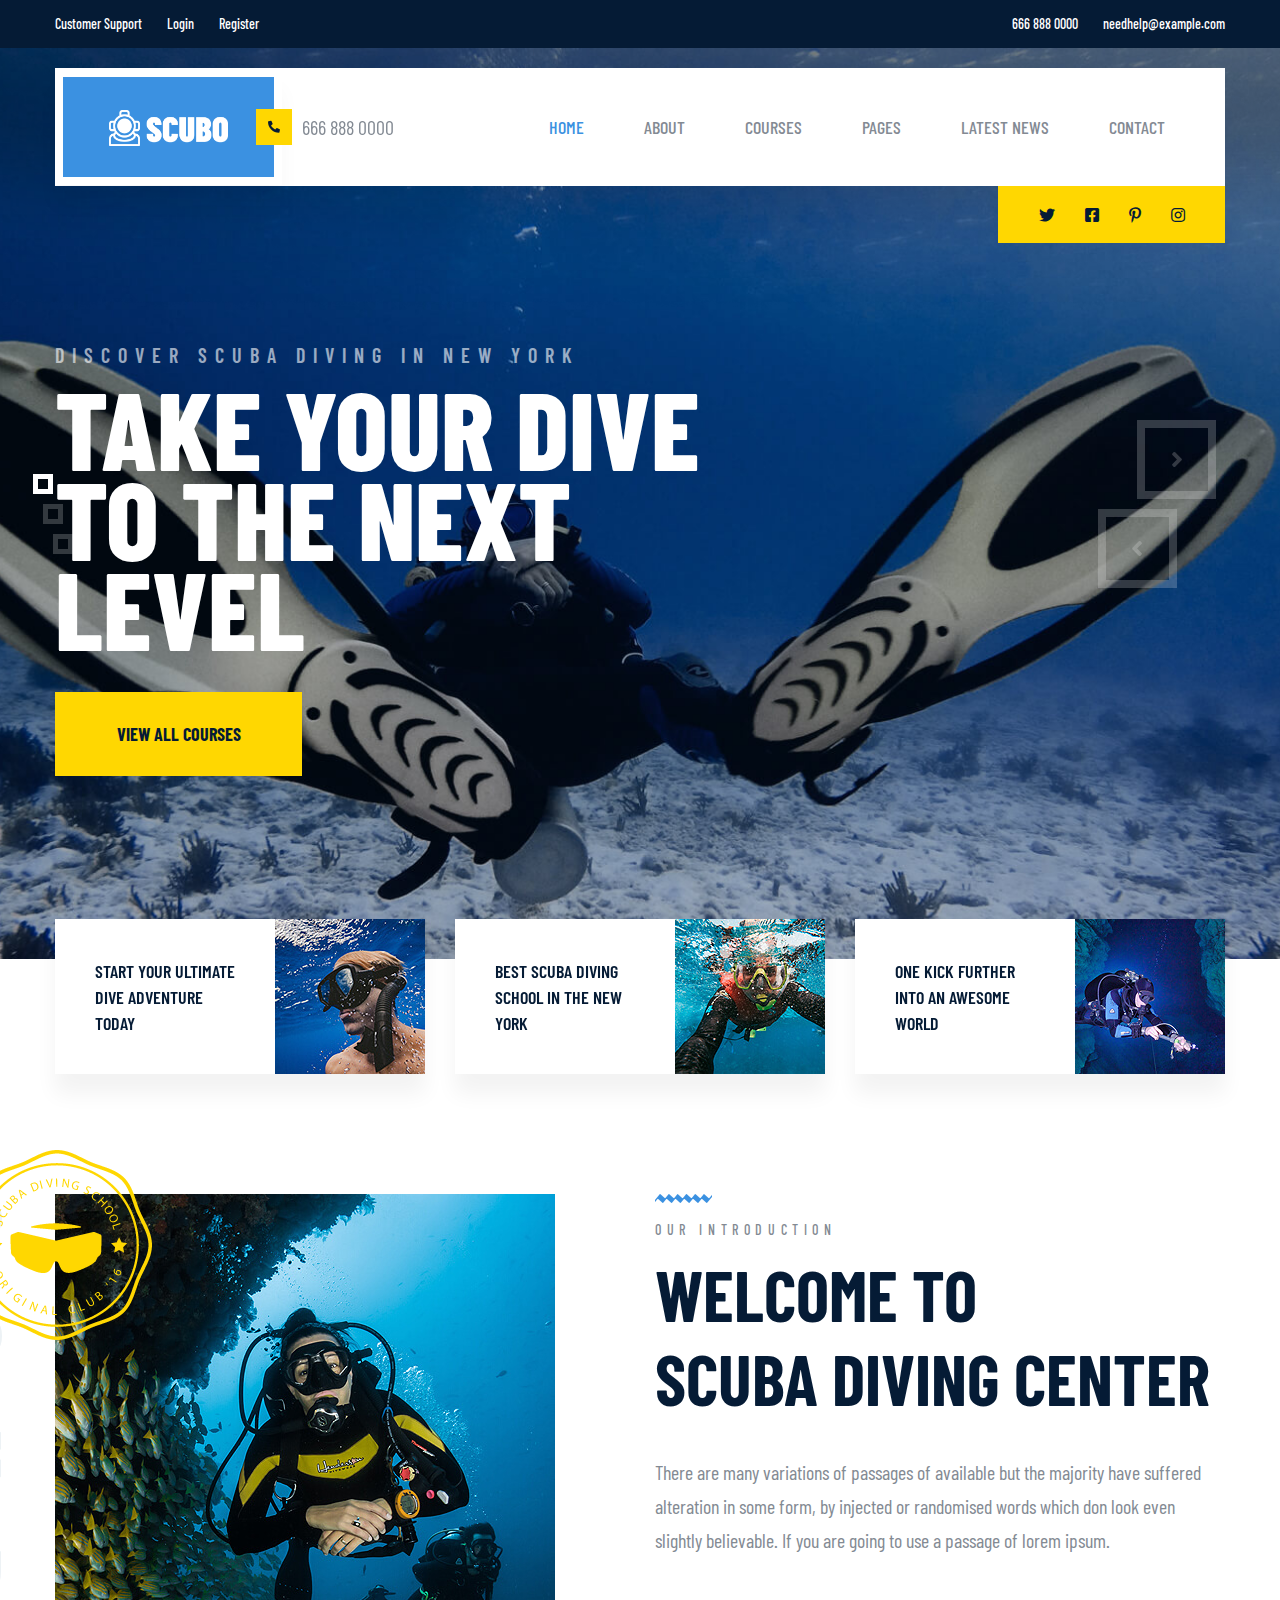
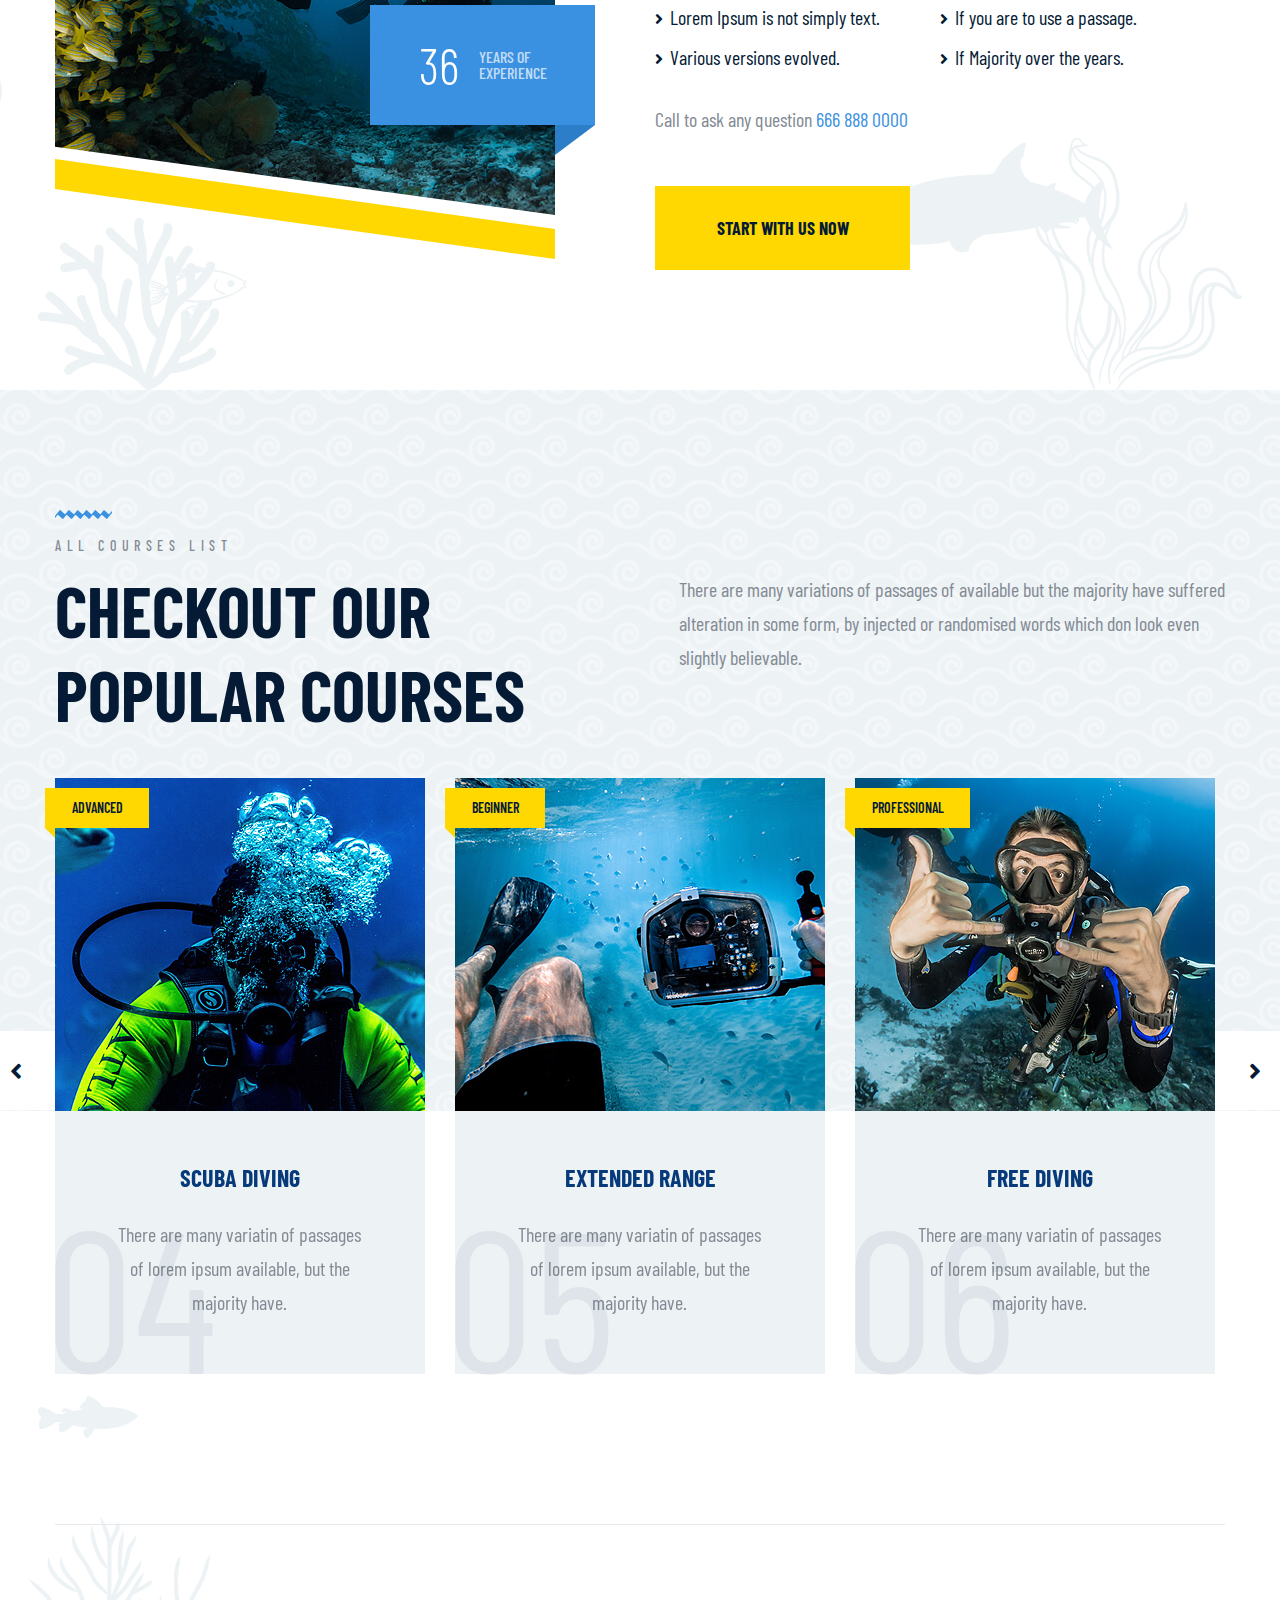
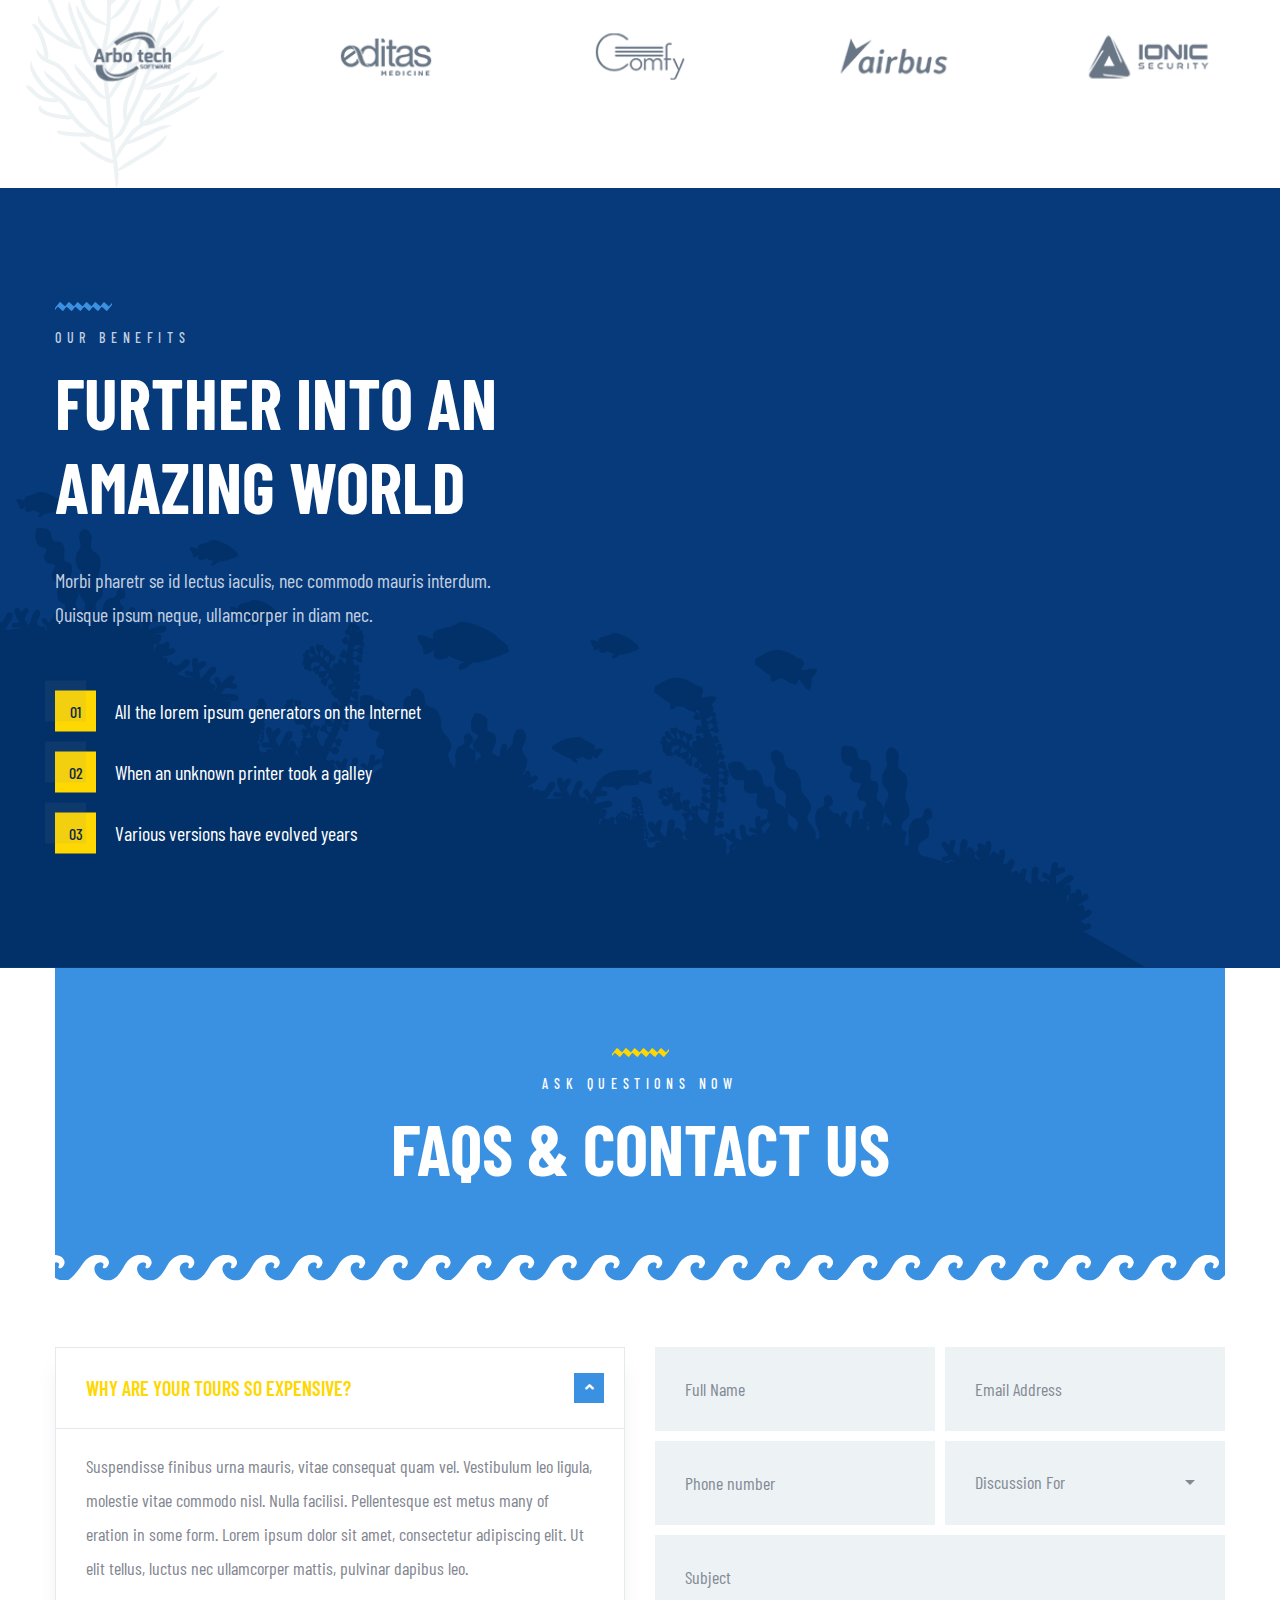
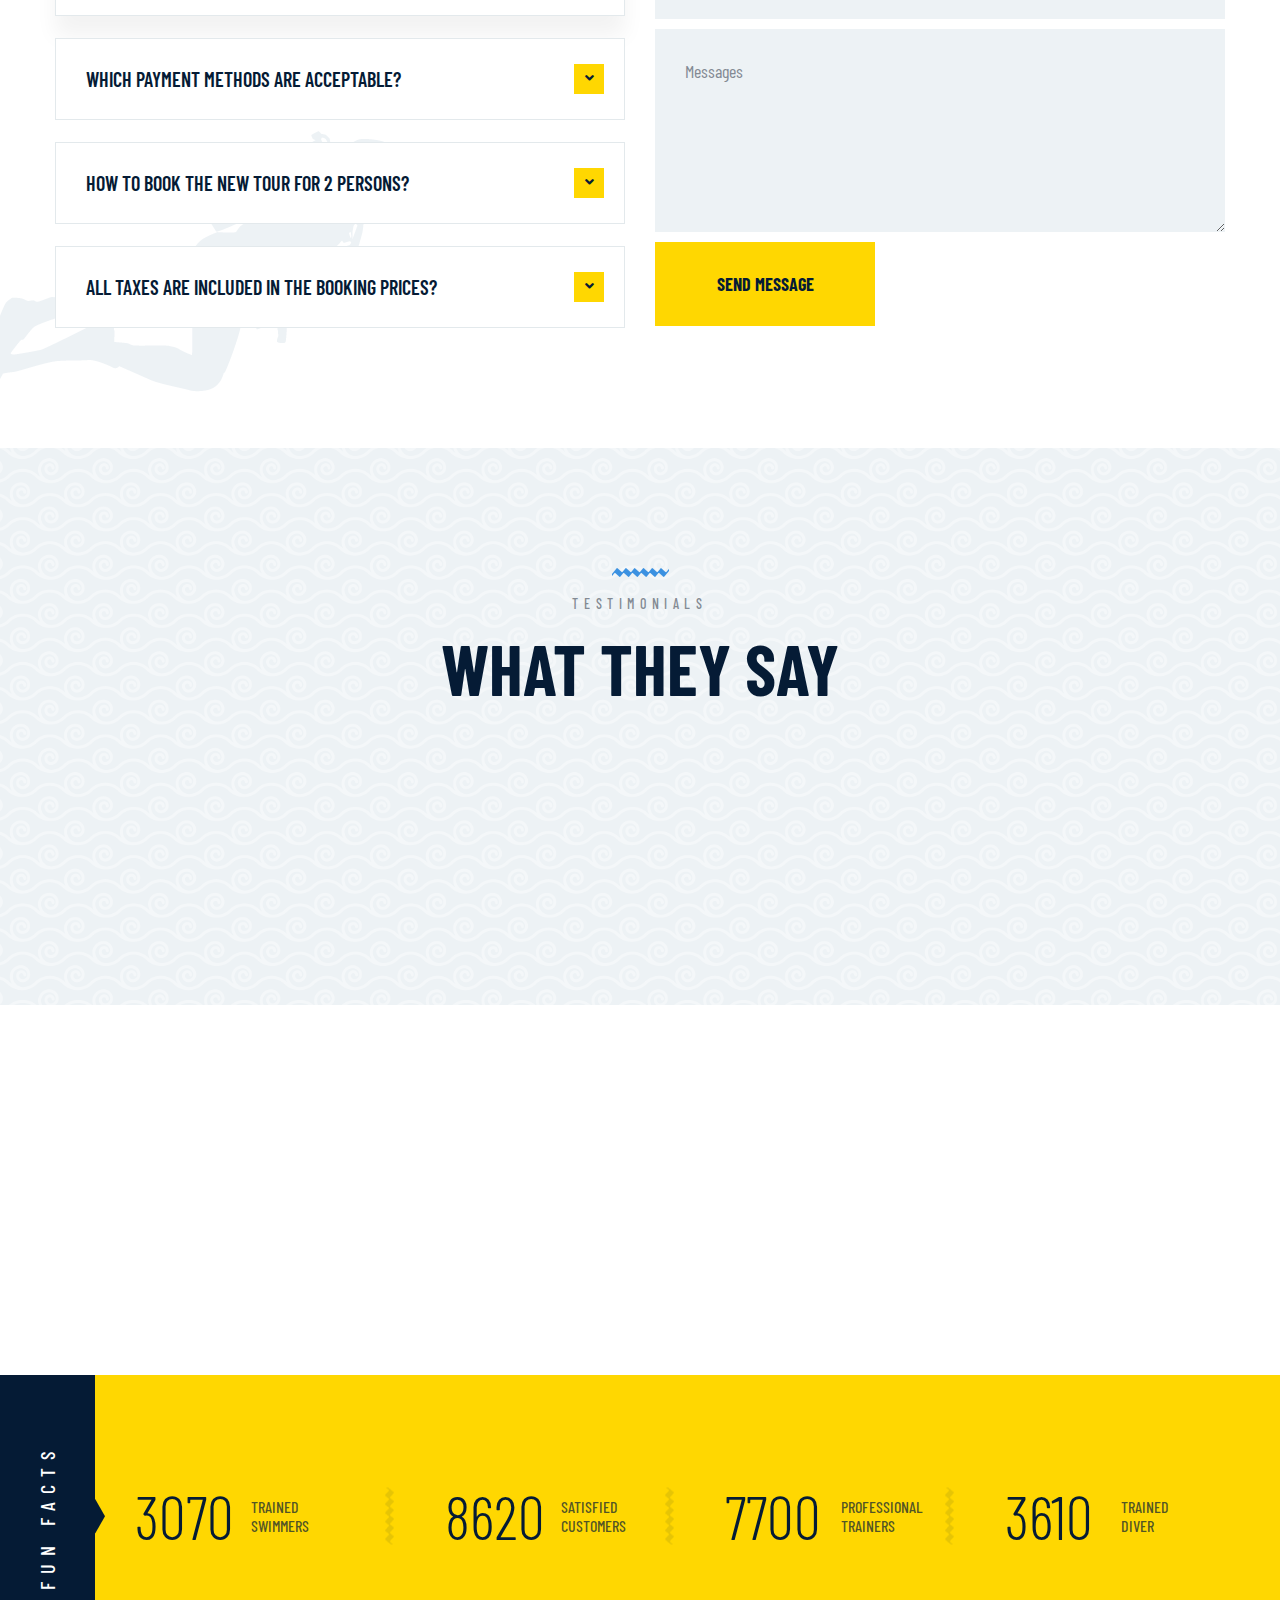
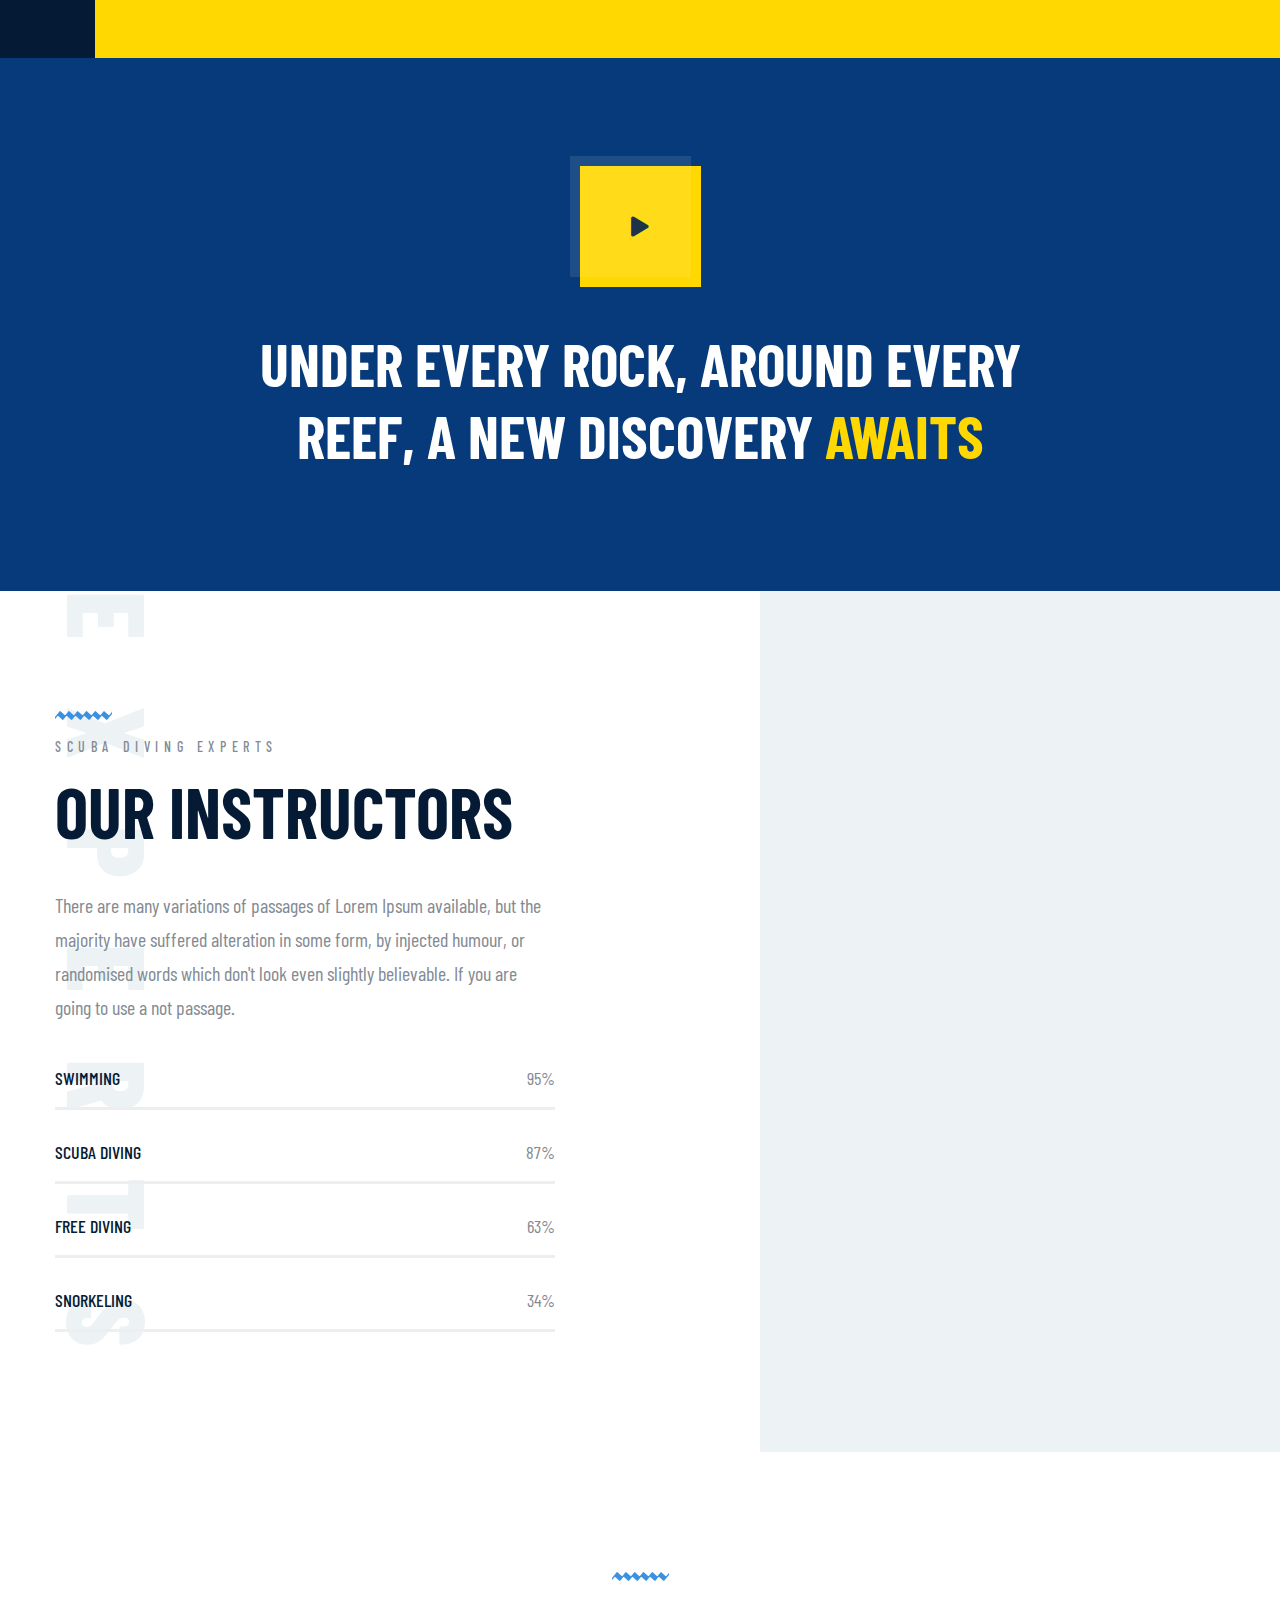
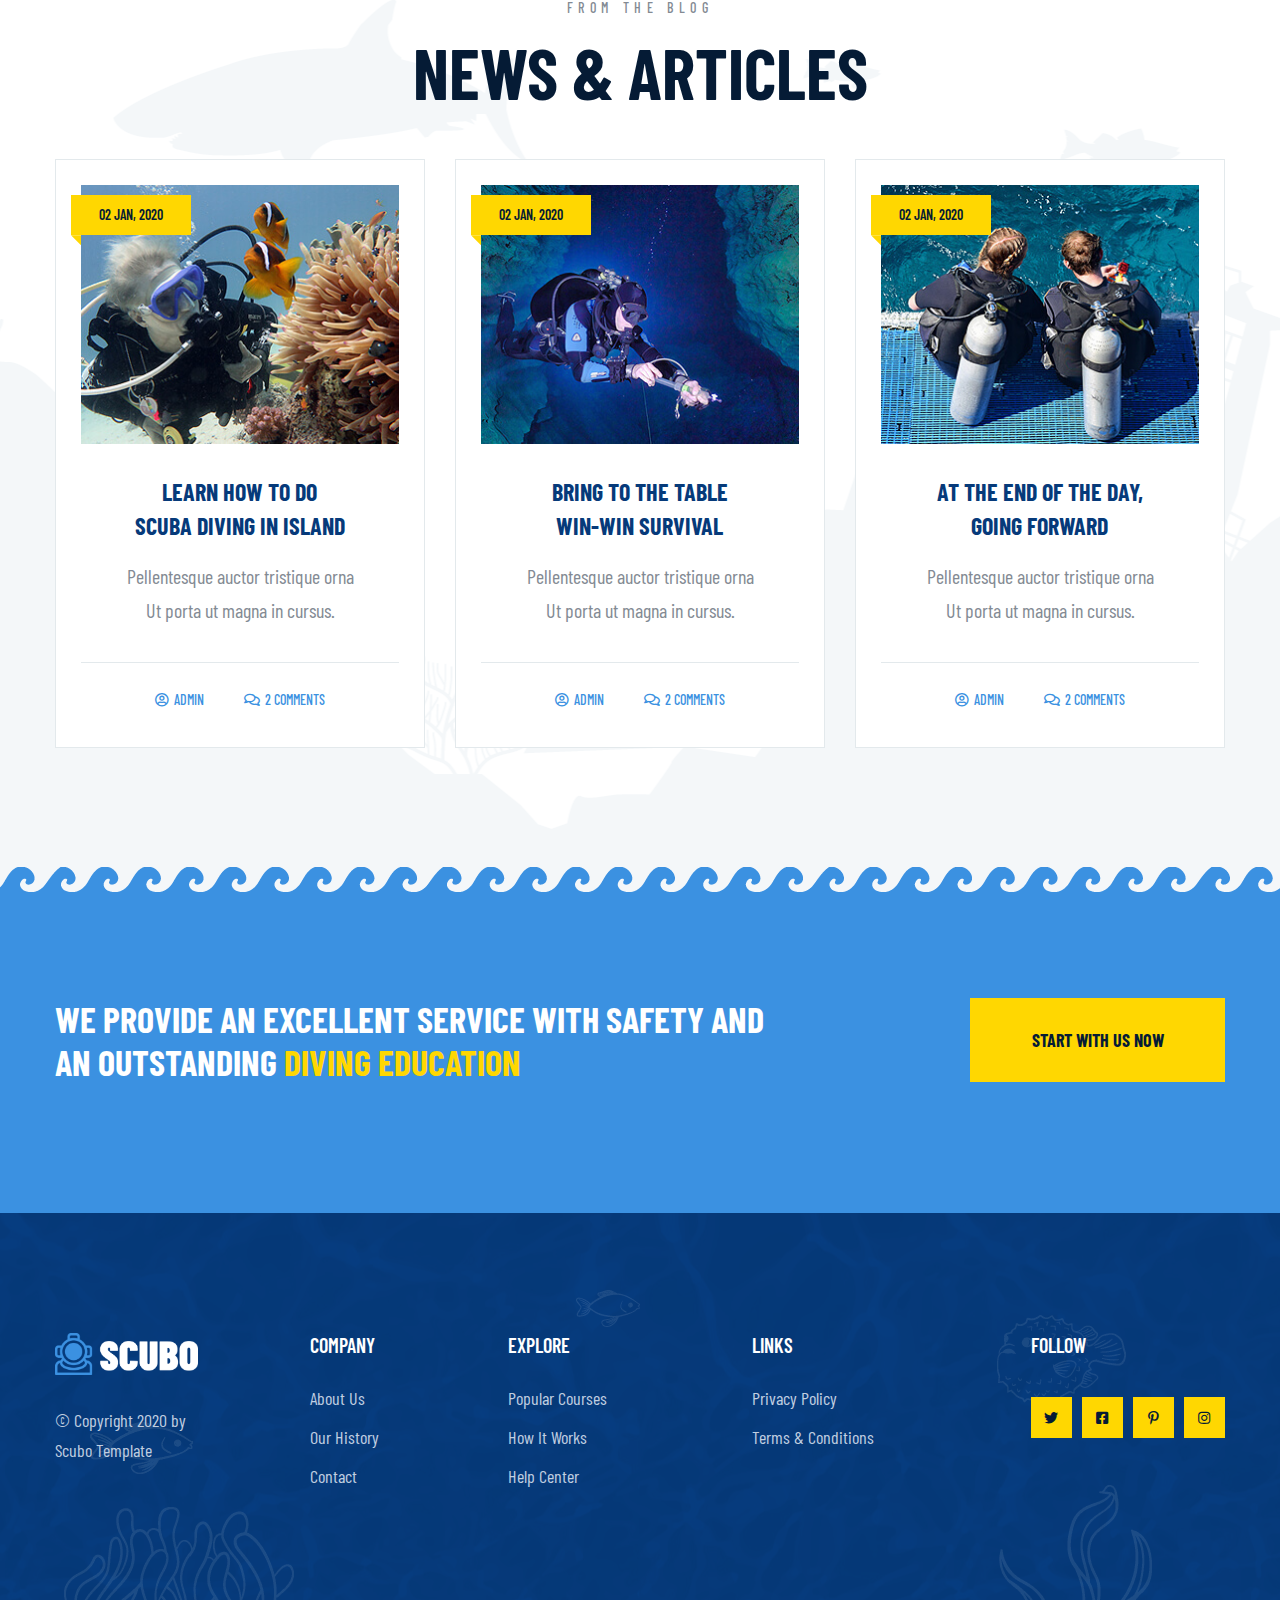
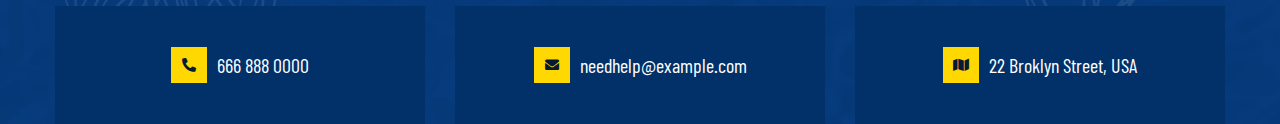
<file: app/template/index-3.html>
<!DOCTYPE html>
<html lang="en" dir="ltr">



<!-- Added by HTTrack --><meta http-equiv="content-type" content="text/html;charset=utf-8" /><!-- /Added by HTTrack -->
<head>
    <meta charset="UTF-8">
    <meta name="viewport" content="width=device-width, initial-scale=1.0">
    <title>Home 02 || Scubo || Scuba Diving Centre HTML Template</title>

    <!-- favicons -->
    <link rel="apple-touch-icon" sizes="180x180" href="assets/images/favicon/apple-touch-icon.png">
    <link rel="icon" type="image/png" sizes="32x32" href="assets/images/favicon/favicon-32x32.png">
    <link rel="icon" type="image/png" sizes="16x16" href="assets/images/favicon/favicon-16x16.png">
    <link rel="manifest" href="assets/images/favicon/site.webmanifest">

    <!-- Fonts URL -->
    <link href="https://fonts.googleapis.com/css?family=Barlow+Condensed:300,400,500,600,700,800%7CUbuntu:400,500,700&amp;display=swap" rel="stylesheet">

    <!-- Plugins CSS -->
    <link rel="stylesheet" href="assets/css/bootstrap.min.css">
    <link rel="stylesheet" href="assets/css/bootstrap-datepicker.min.css">
    <link rel="stylesheet" href="assets/css/bootstrap-select.min.css">
    <link rel="stylesheet" href="assets/css/fontawesome-all.min.css">
    <link rel="stylesheet" href="assets/css/jquery.mCustomScrollbar.min.css">
    <link rel="stylesheet" href="assets/css/magnific-popup.css">
    <link rel="stylesheet" href="assets/css/owl.carousel.min.css">
    <link rel="stylesheet" href="assets/css/owl.theme.default.min.css">
    <link rel="stylesheet" href="assets/css/animate.css">
    <link rel="stylesheet" href="assets/css/hover-min.css">
    <link rel="stylesheet" href="assets/css/bootstrap.min.css">
    <link rel="stylesheet" href="assets/css/scubo-icons.css">

    <!-- Custom CSS -->
    <link rel="stylesheet" href="assets/css/style.css">
    <link rel="stylesheet" href="assets/css/responsive.css">
</head>

<body>
    <div class="preloader">
        <img src="assets/images/preloader.png" class="preloader__image" alt="">
    </div><!-- /.preloader -->
    <div class="page-wrapper">

        <div class="header-two__wrapper">
            <div class="topbar-one topbar-two">
                <div class="container">
                    <div class="topbar-one__left">
                        <a href="#">Customer Support</a>
                        <a href="#">Login</a>
                        <a href="#">Register</a>
                    </div><!-- /.topbar-one__left -->
                    <div class="topbar-one__left topbar-one__right">
                        <a href="tel:666-888-0000">666 888 0000</a>
                        <a href="mailto:needhelp@example.com">needhelp@example.com</a>
                    </div><!-- /.topbar-one__right -->
                </div><!-- /.container -->
            </div><!-- /.topbar-two -->

            <nav class="main-nav-one stricky main-nav-two">
                <div class="container">
                    <div class="main-nav-two__social">
                        <a href="#"><i class="fab fa-twitter"></i></a>
                        <a href="#"><i class="fab fa-facebook-square"></i></a>
                        <a href="#"><i class="fab fa-pinterest-p"></i></a>
                        <a href="#"><i class="fab fa-instagram"></i></a>
                    </div><!-- /.main-nav-two__social -->
                    <div class="inner-container">
                        <div class="logo-box">
                            <a href="index-2.html">
                                <img src="assets/images/logo-3-1.png" alt="" width="119">
                            </a>

                            <div class="main-nav-one__infos">
                                <a class="main-nav-one__infos-phone" href="tel:666-888-0000"><i class="fa fa-phone-alt"></i>666 888 0000</a>
                            </div><!-- /.main-nav-one__infos -->

                            <a href="#" class="side-menu__toggler"><i class="fa fa-bars"></i></a>
                        </div><!-- /.logo-box -->
                        <div class="main-nav__main-navigation">
                            <ul class="main-nav__navigation-box">
                                <li class="dropdown">
                                    <a href="index-2.html">Home</a>
                                    <ul>
                                        <li><a href="index-2.html">Home 01</a></li>
                                        <li><a href="index-3.html">Home 02</a></li>
                                        <li><a href="index-rtl.html">Home RTL</a></li>
                                        <li class="dropdown">
                                            <a href="#">Header Styles</a>
                                            <ul>
                                                <li><a href="index-2.html">Header 01</a></li>
                                                <li><a href="index-3.html">Header 02</a></li>
                                            </ul>
                                        </li>
                                    </ul>
                                </li>
                                <li><a href="about.html">About</a></li>
                                <li class="dropdown">
                                    <a href="courses.html">Courses</a>
                                    <ul>
                                        <li><a href="courses.html">Courses</a></li>
                                        <li><a href="course-details.html">Course Details</a></li>
                                    </ul>
                                </li>
                                <li class="dropdown">
                                    <a href="#">Pages</a>
                                    <ul>
                                        <li><a href="pricing.html">Pricing</a></li>
                                        <li><a href="gallery.html">Gallery</a></li>
                                    </ul>
                                </li>
                                <li class="dropdown">
                                    <a href="news.html">Latest News</a>
                                    <ul>
                                        <li><a href="news.html">News Page</a></li>
                                        <li><a href="news-details.html">News Details</a></li>
                                    </ul>
                                </li>
                                <li><a href="contact.html">Contact</a></li>
                            </ul><!-- /.main-nav__navigation-box -->
                        </div><!-- /.main-nav__main-navigation -->
                    </div><!-- /.inner-container -->
                </div><!-- /.container -->
            </nav><!-- /.main-nav-one -->
        </div><!-- /.header-two__wrapper -->

        <div class="slider-one__wrapper slider-two">
            <div class="slider-one">
                <div class="slider-one__carousel thm__owl-dot-1 owl-carousel owl-theme thm__owl-carousel" data-carousel-prev-btn=".slider-one__nav-right" data-carousel-next-btn=".slider-one__nav-left" data-options='{"loop": true, "items": 1, "margin": 0, "dots": true, "nav": false, "animateOut": &quot;slideOutDown&quot;, "animateIn": &quot;fadeIn&quot;, "active": true, "smartSpeed": 1000, "autoplay": true, "autoplayTimeout": 7000, "autoplayHoverPause": false}'>

                    <div class="item slider-one__slide-2" style="background-image: url(assets/images/background/slider-2-bg-2.jpg);">
                        <div class="container">
                            <div class="slider-one__content text-left">
                                <p class="anim-elm">Discover Scuba Diving in New York</p>
                                <h3 class="anim-elm">TAKE YOUR DIVE <br> TO THE NEXT <br> LEVEL</h3>
                                <a href="courses.html" class="thm-btn anim-elm">View all courses</a><!-- /.thm-btn -->
                            </div><!-- /.slider-one__content text-left -->
                        </div><!-- /.container -->
                    </div><!-- /.item -->

                    <div class="item slider-one__slide-1" style="background-image: url(assets/images/background/slider-2-bg-1.jpg);">
                        <div class="container">
                            <div class="slider-one__content text-left">
                                <p class="anim-elm">Discover Scuba Diving in New York</p>
                                <h3 class="anim-elm">a new <br> discovery <br> awaits</h3>
                                <a href="courses.html" class="thm-btn anim-elm">View all courses</a><!-- /.thm-btn -->
                            </div><!-- /.slider-one__content text-left -->
                        </div><!-- /.container -->
                    </div><!-- /.item -->

                    <div class="item slider-one__slide-2" style="background-image: url(assets/images/background/slider-2-bg-2.jpg);">
                        <div class="container">
                            <div class="slider-one__content text-left">
                                <p class="anim-elm">Discover Scuba Diving in New York</p>
                                <h3 class="anim-elm">TAKE YOUR DIVE <br> TO THE NEXT <br> LEVEL</h3>
                                <a href="courses.html" class="thm-btn anim-elm">View all courses</a><!-- /.thm-btn -->
                            </div><!-- /.slider-one__content text-left -->
                        </div><!-- /.container -->
                    </div><!-- /.item -->
                </div><!-- /.slider-one__carousel -->
                <div class="slider-one__nav">
                    <a href="#" class="slider-one__nav-left"><i class="fa fa-angle-right"></i></a>
                    <!-- /.slider-one__nav-left -->
                    <a href="#" class="slider-one__nav-right"><i class="fa fa-angle-left"></i></a>
                    <!-- /.slider-one__nav-right -->
                </div><!-- /.slider-one__nav -->
            </div><!-- /.slider-one -->
        </div><!-- /.slider-one__wrapper -->


        <section class="feature-one">
            <div class="container">
                <div class="row">
                    <div class="col-xl-4 col-lg-6">
                        <div class="feature-one__single">
                            <div class="feature-one__image">
                                <div class="feature-one__image-inner">
                                    <img src="assets/images/resources/feature-1-1.jpg" alt="">
                                </div><!-- /.feature-one__image-inner -->
                            </div><!-- /.feature-one__image -->
                            <div class="feature-one__content">
                                <h3><a href="about.html">start your ultimate dive adventure today</a></h3>
                            </div><!-- /.feature-one__content -->
                        </div><!-- /.feature-one__single -->
                    </div><!-- /.col-xl-4 -->
                    <div class="col-xl-4 col-lg-6">
                        <div class="feature-one__single">
                            <div class="feature-one__image">
                                <div class="feature-one__image-inner">
                                    <img src="assets/images/resources/feature-1-2.jpg" alt="">
                                </div><!-- /.feature-one__image-inner -->
                            </div><!-- /.feature-one__image -->
                            <div class="feature-one__content">
                                <h3><a href="about.html">Best scuba diving school in The new york</a></h3>
                            </div><!-- /.feature-one__content -->
                        </div><!-- /.feature-one__single -->
                    </div><!-- /.col-xl-4 -->
                    <div class="col-xl-4 col-lg-12">
                        <div class="feature-one__single">
                            <div class="feature-one__image">
                                <div class="feature-one__image-inner">
                                    <img src="assets/images/resources/feature-1-3.jpg" alt="">
                                </div><!-- /.feature-one__image-inner -->
                            </div><!-- /.feature-one__image -->
                            <div class="feature-one__content">
                                <h3><a href="about.html">one kick further into an awesome world</a></h3>
                            </div><!-- /.feature-one__content -->
                        </div><!-- /.feature-one__single -->
                    </div><!-- /.col-xl-4 -->
                </div><!-- /.row -->
            </div><!-- /.container -->
        </section><!-- /.feature-one -->

        <section class="about-three">

            <!-- about fishes -->
            <img src="assets/images/shapes/fish-about-3-1.png" alt="" class="about-three__fish-1">
            <img src="assets/images/shapes/fish-about-3-2.png" alt="" class="about-three__fish-2">

            <!-- about trees -->
            <img src="assets/images/shapes/tree-about-3-1.png" class="about-three__tree-1" alt="">
            <img src="assets/images/shapes/tree-about-3-2.png" class="about-three__tree-2" alt="">
            <div class="container">
                <div class="about-three__floated-text">SCUBO</div><!-- /.about-three__floated-text -->
                <img src="assets/images/shapes/ribbon-2.png" alt="" class="about-three__moc">
                <div class="row">
                    <div class="col-lg-6">
                        <div class="about-three__image">
                            <img src="assets/images/resources/about-1-1.jpg" alt="">
                            <div class="about-three__image-content">
                                <h3>36</h3>
                                <p>Years of <br> Experience</p>
                            </div><!-- /.about-three__image-content -->
                        </div><!-- /.about-three__image -->
                    </div><!-- /.col-lg-6 -->
                    <div class="col-lg-6">
                        <div class="about-three__content">
                            <div class="block-title text-left">
                                <img src="assets/images/shapes/sec-line-1.png" alt="">
                                <p class="text-uppercase">Our Introduction </p>
                                <h3 class="text-uppercase">Welcome to <br> Scuba Diving Center</h3>
                            </div><!-- /.block-title -->
                            <p>There are many variations of passages of available but the majority have suffered alteration in some form, by injected or randomised words which don look even slightly believable. If you are going to use a passage of lorem ipsum.</p>
                            <ul class="list-unstyled about-three__list">
                                <li><i class="fa fa-angle-right"></i> Lorem Ipsum is not simply text.</li>
                                <li><i class="fa fa-angle-right"></i> If you are to use a passage.</li>
                                <li><i class="fa fa-angle-right"></i> Various versions evolved.</li>
                                <li><i class="fa fa-angle-right"></i> If Majority over the years.</li>
                            </ul><!-- /.list-unstyled about-three__list -->
                            <p>Call to ask any question <a href="tel:666-888-0000">666 888 0000</a></p>

                            <a href="courses.html" class="about-three__btn thm-btn">Start with us now</a><!-- /.thm-btn -->
                        </div><!-- /.about-three__content -->
                    </div><!-- /.col-lg-6 -->
                </div><!-- /.row -->
            </div><!-- /.container -->
        </section><!-- /.about-three -->

        <div class="course-brand__wrapper">

            <!-- footer fishes -->
            <img src="assets/images/shapes/fish-1-1.png" alt="" class="site-footer__fish-1">

            <!-- footer trees -->
            <img src="assets/images/shapes/tree-1-1.png" class="site-footer__tree-1" alt="">

            <section class="course-one__title course-one__title__home-two">
                <div class="course-one__bg" style="background-image: url(assets/images/shapes/water-wave-bg.png);"></div>
                <!-- /.course-one__bg -->
                <div class="container">
                    <div class="block-title text-left">
                        <img src="assets/images/shapes/sec-line-1.png" alt="">
                        <p class="text-uppercase">All Courses list</p>
                        <h3 class="text-uppercase">Checkout our <br> Popular courses</h3>
                    </div><!-- /.block-title -->
                    <div class="text-block">
                        <p class="m-0">There are many variations of passages of available but the majority have suffered <br>
                            alteration in some form, by injected or randomised words which don look even <br> slightly believable.
                        </p>
                    </div><!-- /.text-block -->
                </div><!-- /.container -->
            </section><!-- /.course-one__title -->


            <div class="course-one course-one__carousel-wrapper">

                <div class="container">
                    <div class="course-one__carousel thm__owl-carousel owl-carousel owl-theme" data-options='{"loop": true,"items": 3, "margin":30, "smartSpeed": 700, "autoplay": true, "autoplayTimeout": 5000, "autoplayHoverPause": true, "nav": false, "dots": false, "responsive": { "0": {"items": 1}, "767": {"items": 2}, "991": {"items": 2}, "1199": { "items": 3} }}' data-carousel-prev-btn=".course-one__carousel-btn-left" data-carousel-next-btn=".course-one__carousel-btn-right">
                        <div class="item">
                            <div class="course-one__single">
                                <div class="course-one__image">
                                    <a href="course-details.html" class="course-one__cat">advanced</a>
                                    <div class="course-one__image-inner">
                                        <img src="assets/images/courses/course-1-1.jpg" alt="">
                                        <a href="course-details.html"><i class="scubo-icon-plus-symbol"></i></a>
                                    </div><!-- /.course-one__image-inner -->
                                </div><!-- /.course-one__image -->
                                <div class="course-one__content hvr-sweep-to-bottom">
                                    <h3><a href="course-details.html">Scuba diving</a></h3>
                                    <p>There are many variatin of passages of lorem ipsum available, but the majority have.</p>
                                </div><!-- /.course-one__content -->
                                <a href="contact.html" class="course-one__book-link">Book this course</a>
                            </div><!-- /.course-one__single -->
                        </div><!-- /.item -->
                        <div class="item">
                            <div class="course-one__single">
                                <div class="course-one__image">
                                    <a href="course-details.html" class="course-one__cat">beginner</a>
                                    <div class="course-one__image-inner">
                                        <img src="assets/images/courses/course-1-2.jpg" alt="">
                                        <a href="course-details.html"><i class="scubo-icon-plus-symbol"></i></a>
                                    </div><!-- /.course-one__image-inner -->
                                </div><!-- /.course-one__image -->
                                <div class="course-one__content hvr-sweep-to-bottom">
                                    <h3><a href="course-details.html">Extended range</a></h3>
                                    <p>There are many variatin of passages of lorem ipsum available, but the majority have.</p>
                                </div><!-- /.course-one__content -->
                                <a href="contact.html" class="course-one__book-link">Book this course</a>
                            </div><!-- /.course-one__single -->
                        </div><!-- /.item -->
                        <div class="item">
                            <div class="course-one__single">
                                <div class="course-one__image">
                                    <a href="course-details.html" class="course-one__cat">Professional</a>
                                    <div class="course-one__image-inner">
                                        <img src="assets/images/courses/course-1-3.jpg" alt="">
                                        <a href="course-details.html"><i class="scubo-icon-plus-symbol"></i></a>
                                    </div><!-- /.course-one__image-inner -->
                                </div><!-- /.course-one__image -->
                                <div class="course-one__content hvr-sweep-to-bottom">
                                    <h3><a href="course-details.html">free diving</a></h3>
                                    <p>There are many variatin of passages of lorem ipsum available, but the majority have.</p>
                                </div><!-- /.course-one__content -->
                                <a href="contact.html" class="course-one__book-link">Book this course</a>
                            </div><!-- /.course-one__single -->
                        </div><!-- /.item -->
                        <div class="item">
                            <div class="course-one__single">
                                <div class="course-one__image">
                                    <a href="course-details.html" class="course-one__cat">advanced</a>
                                    <div class="course-one__image-inner">
                                        <img src="assets/images/courses/course-1-4.jpg" alt="">
                                        <a href="course-details.html"><i class="scubo-icon-plus-symbol"></i></a>
                                    </div><!-- /.course-one__image-inner -->
                                </div><!-- /.course-one__image -->
                                <div class="course-one__content hvr-sweep-to-bottom">
                                    <h3><a href="course-details.html">Rebreather</a></h3>
                                    <p>There are many variatin of passages of lorem ipsum available, but the majority have.</p>
                                </div><!-- /.course-one__content -->
                                <a href="contact.html" class="course-one__book-link">Book this course</a>
                            </div><!-- /.course-one__single -->
                        </div><!-- /.item -->
                        <div class="item">
                            <div class="course-one__single">
                                <div class="course-one__image">
                                    <a href="course-details.html" class="course-one__cat">advanced</a>
                                    <div class="course-one__image-inner">
                                        <img src="assets/images/courses/course-1-5.jpg" alt="">
                                        <a href="course-details.html"><i class="scubo-icon-plus-symbol"></i></a>
                                    </div><!-- /.course-one__image-inner -->
                                </div><!-- /.course-one__image -->
                                <div class="course-one__content hvr-sweep-to-bottom">
                                    <h3><a href="course-details.html">Swimming</a></h3>
                                    <p>There are many variatin of passages of lorem ipsum available, but the majority have.</p>
                                </div><!-- /.course-one__content -->
                                <a href="contact.html" class="course-one__book-link">Book this course</a>
                            </div><!-- /.course-one__single -->
                        </div><!-- /.item -->
                        <div class="item">
                            <div class="course-one__single">
                                <div class="course-one__image">
                                    <a href="course-details.html" class="course-one__cat">Professional</a>
                                    <div class="course-one__image-inner">
                                        <img src="assets/images/courses/course-1-6.jpg" alt="">
                                        <a href="course-details.html"><i class="scubo-icon-plus-symbol"></i></a>
                                    </div><!-- /.course-one__image-inner -->
                                </div><!-- /.course-one__image -->
                                <div class="course-one__content hvr-sweep-to-bottom">
                                    <h3><a href="course-details.html">Snorkeling</a></h3>
                                    <p>There are many variatin of passages of lorem ipsum available, but the majority have.</p>
                                </div><!-- /.course-one__content -->
                                <a href="contact.html" class="course-one__book-link">Book this course</a>
                            </div><!-- /.course-one__single -->
                        </div><!-- /.item -->
                    </div><!-- /.course-one__carousel thm__owl-carousel owl-carousel owl-theme -->

                    <div class="course-one__carousel-btn__wrapper">
                        <a class="course-one__carousel-btn-left" href="#"><i class="fa fa-angle-left"></i></a>
                        <a class="course-one__carousel-btn-right" href="#"><i class="fa fa-angle-right"></i></a>
                    </div><!-- /.course-one__carousel-btn__wrapper -->
                </div><!-- /.container -->
            </div><!-- /.course-one__carousel-wrapper -->

            <section class="brand-one">
                <div class="container">
                    <div class="brand-one__carousel owl-carousel thm__owl-carousel owl-theme" data-options='{"loop": true, "autoplay": true, "autoplayHoverPause": true, "autoplayTimeout": 5000, "items": 5, "dots": false, "nav": false, "margin": 100, "smartSpeed": 700, "responsive": { "0": {"items": 2, "margin": 30}, "480": {"items": 3, "margin": 30}, "991": {"items": 4, "margin": 50}, "1199": {"items": 5, "margin": 100}}}'>
                        <div class="item">
                            <img src="assets/images/brand/brand-2-1.png" alt="">
                        </div><!-- /.item -->
                        <div class="item">
                            <img src="assets/images/brand/brand-2-2.png" alt="">
                        </div><!-- /.item -->
                        <div class="item">
                            <img src="assets/images/brand/brand-2-3.png" alt="">
                        </div><!-- /.item -->
                        <div class="item">
                            <img src="assets/images/brand/brand-2-4.png" alt="">
                        </div><!-- /.item -->
                        <div class="item">
                            <img src="assets/images/brand/brand-2-5.png" alt="">
                        </div><!-- /.item -->
                        <div class="item">
                            <img src="assets/images/brand/brand-2-6.png" alt="">
                        </div><!-- /.item -->
                        <div class="item">
                            <img src="assets/images/brand/brand-2-1.png" alt="">
                        </div><!-- /.item -->
                        <div class="item">
                            <img src="assets/images/brand/brand-2-2.png" alt="">
                        </div><!-- /.item -->
                        <div class="item">
                            <img src="assets/images/brand/brand-2-3.png" alt="">
                        </div><!-- /.item -->
                        <div class="item">
                            <img src="assets/images/brand/brand-2-4.png" alt="">
                        </div><!-- /.item -->
                        <div class="item">
                            <img src="assets/images/brand/brand-2-5.png" alt="">
                        </div><!-- /.item -->
                        <div class="item">
                            <img src="assets/images/brand/brand-2-6.png" alt="">
                        </div><!-- /.item -->
                    </div><!-- /.brand-one__carousel owl-carousel thm__owl-carousel owl-theme -->
                </div><!-- /.container -->
            </section><!-- /.brand-one -->
        </div><!-- /.course-brand__wrapper -->


        <section class="about-two about-two__home-two" style="background-image: url(assets/images/shapes/video-2-bg.png);">
            <div class="container">
                <div class="row">
                    <div class="col-lg-6 d-flex about-two__content-wrapper">
                        <div class="my-auto">
                            <div class="about-two__content">
                                <div class="block-title text-left">
                                    <img src="assets/images/shapes/sec-line-1.png" alt="">
                                    <p class="text-uppercase">Our benefits</p>
                                    <h3 class="text-uppercase">further into an <br> amazing world</h3>
                                </div><!-- /.block-title -->
                                <p>Morbi pharetr se id lectus iaculis, nec commodo mauris interdum. <br> Quisque ipsum neque,
                                    ullamcorper in diam nec.</p>
                                <ul class="list-unstyled about-two__list">
                                    <li>
                                        <span class="about-two__list-count"></span>
                                        All the lorem ipsum generators on the Internet
                                    </li>
                                    <li>
                                        <span class="about-two__list-count"></span>
                                        When an unknown printer took a galley
                                    </li>
                                    <li>
                                        <span class="about-two__list-count"></span>
                                        Various versions have evolved years
                                    </li>
                                </ul><!-- /.list-unstyled about-two__list -->
                            </div><!-- /.about-two__content -->
                        </div><!-- /.my-auto -->
                    </div><!-- /.col-lg-6 -->
                    <div class="col-lg-6">
                        <div class="about-two__image wow fadeInRight" data-wow-duration="1500ms">
                            <div class="about-two__image-title">
                                Why Choose us?
                            </div><!-- /.about-two__image-title -->
                            <img src="assets/images/resources/about-2-1.jpg" alt="">
                        </div><!-- /.about-two__image -->
                    </div><!-- /.col-lg-6 -->
                </div><!-- /.row -->
            </div><!-- /.container -->
        </section><!-- /.about-two -->

        <section class="faq-contact__wrap">
            <img src="assets/images/shapes/swimmer-contact-1.png" class="contact-one__swimmer" alt="">
            <div class="container">
                <div class="inner-container">
                    <div class="block-title text-center">
                        <img src="assets/images/shapes/sec-line-2.png" alt="">
                        <p class="text-uppercase">Ask Questions now </p>
                        <h3 class="text-uppercase">FAQS & Contact Us</h3>
                    </div><!-- /.block-title -->
                </div><!-- /.inner-container -->
                <div class="row">
                    <div class="col-lg-6">
                        <div class="accrodion-grp" data-grp-name="faq-one-accrodion">
                            <div class="accrodion active">
                                <div class="accrodion-title">
                                    <h4>Why are your tours so expensive?</h4>
                                </div>
                                <div class="accrodion-content">
                                    <div class="inner">
                                        <p>Suspendisse finibus urna mauris, vitae consequat quam vel. Vestibulum leo ligula, molestie vitae commodo nisl. Nulla facilisi. Pellentesque est metus many of eration in some form. Lorem ipsum dolor sit amet, consectetur adipiscing elit. Ut elit tellus, luctus nec ullamcorper mattis, pulvinar dapibus leo.</p>
                                    </div><!-- /.inner -->
                                </div>
                            </div>
                            <div class="accrodion ">
                                <div class="accrodion-title">
                                    <h4>Which payment methods are acceptable?</h4>
                                </div>
                                <div class="accrodion-content">
                                    <div class="inner">
                                        <p>Suspendisse finibus urna mauris, vitae consequat quam vel. Vestibulum leo ligula, molestie vitae commodo nisl. Nulla facilisi. Pellentesque est metus many of eration in some form. Lorem ipsum dolor sit amet, consectetur adipiscing elit. Ut elit tellus, luctus nec ullamcorper mattis, pulvinar dapibus leo.</p>
                                    </div><!-- /.inner -->
                                </div>
                            </div>
                            <div class="accrodion">
                                <div class="accrodion-title">
                                    <h4>How to book the new tour for 2 persons?</h4>
                                </div>
                                <div class="accrodion-content">
                                    <div class="inner">
                                        <p>Suspendisse finibus urna mauris, vitae consequat quam vel. Vestibulum leo ligula, molestie vitae commodo nisl. Nulla facilisi. Pellentesque est metus many of eration in some form. Lorem ipsum dolor sit amet, consectetur adipiscing elit. Ut elit tellus, luctus nec ullamcorper mattis, pulvinar dapibus leo.</p>
                                    </div><!-- /.inner -->
                                </div>
                            </div>
                            <div class="accrodion">
                                <div class="accrodion-title">
                                    <h4>All taxes are included in the booking prices?</h4>
                                </div>
                                <div class="accrodion-content">
                                    <div class="inner">
                                        <p>Suspendisse finibus urna mauris, vitae consequat quam vel. Vestibulum leo ligula, molestie vitae commodo nisl. Nulla facilisi. Pellentesque est metus many of eration in some form. Lorem ipsum dolor sit amet, consectetur adipiscing elit. Ut elit tellus, luctus nec ullamcorper mattis, pulvinar dapibus leo.</p>
                                    </div><!-- /.inner -->
                                </div>
                            </div>
                        </div>
                    </div><!-- /.col-lg-6 -->
                    <div class="col-lg-6">
                        <form action="https://z.commonsupport.com/html/scubo/assets/inc/sendemail.php" class="contact-one__form contact-one__form-home-two contact-form-validated">
                            <div class="row">
                                <div class="col-md-6">
                                    <input type="text" placeholder="Full Name" name="name">
                                </div><!-- /.col-md-6 -->
                                <div class="col-md-6">
                                    <input type="text" placeholder="Email Address" name="email">
                                </div><!-- /.col-md-6 -->
                                <div class="col-md-6">
                                    <input type="text" placeholder="Phone number" name="phone">
                                </div><!-- /.col-md-6 -->
                                <div class="col-md-6">
                                    <select class="selectpicker" name="service">
                                        <option value="">Discussion For</option>
                                        <option value="About Course">Query For Courses</option>
                                        <option value="About Pricing">Query For Pricing</option>
                                    </select>
                                </div><!-- /.col-md-6 -->
                                <div class="col-md-12">
                                    <input type="text" placeholder="Subject" name="subject">
                                </div><!-- /.col-md-12 -->
                                <div class="col-md-12">
                                    <textarea name="message" placeholder="Messages"></textarea>
                                </div><!-- /.col-md-12 -->
                                <div class="col-md-12">
                                    <button type="submit" class="thm-btn contact-one__btn">Send message</button>
                                </div><!-- /.col-md-12 -->
                            </div><!-- /.row -->
                        </form><!-- /.contact-one__form -->
                        <div class="result"></div><!-- /.result -->
                    </div><!-- /.col-lg-6 -->
                </div><!-- /.row -->
            </div><!-- /.container -->
        </section><!-- /.faq-contact__wrap -->


        <section class="testimonials-one__title testimonials-one__title__home-two">
            <div class="testimonials-one__bg" style="background-image: url(assets/images/shapes/water-wave-bg.png);"></div>
            <!-- /.testimonials-one__bg -->
            <div class="container">
                <div class="block-title text-center">
                    <img src="assets/images/shapes/sec-line-1.png" alt="">
                    <p class="text-uppercase">Testimonials</p>
                    <h3 class="text-uppercase">What they say</h3>
                </div><!-- /.block-title -->
            </div><!-- /.container -->
        </section><!-- /.testimonials-one__title -->

        <section class="testimonials-one__carousel-wrapper testimonials-one__carousel-wrapper__home-two">
            <div class="container wow fadeIn" data-wow-duration="2000ms">
                <div class="testimonials-one__carousel owl-carousel owl-theme thm__owl-carousel thm__owl-dot-2" data-options='{"items": 3, "margin": 30, "loop": true, "autoplay": true, "autoplayTimeout": 5000, "autoplayHoverPause": true, "smartSpeed": 700, "responsive": {"0": {"items": 1, "dots": false, "nav": true}, "480": {"items": 1, "dots": false, "nav": true}, "767": {"items": 1, "dots": false, "nav": true}, "991": {"items": 2}, "1199": {"items": 3, "margin": 30}}}'>
                    <div class="item">
                        <div class="testimonials-one__single">
                            <div class="testimonials-one__content">
                                <div class="testimonials-one__content-inner">
                                    <div class="testimonials-one__qoute"></div><!-- /.testimonials-one__qoute -->
                                    <p>I don’t know what else to say, this is something you have never seen before.</p>
                                    <div class="testimonials-one__infos">
                                        <div class="testimonials-one__image">
                                            <div class="testimonials-one__image-inner">
                                                <img src="assets/images/resources/testi-1-1.jpg" alt="">
                                            </div><!-- /.testimonials-one__image-inner -->
                                        </div><!-- /.testimonials-one__image -->
                                        <div class="testimonials-one__infos-content">
                                            <h3>Edwin Walsh</h3>
                                            <span>Swimmer</span>
                                        </div><!-- /.testimonials-one__infos-content -->
                                    </div><!-- /.testimonials-one__infos -->
                                </div><!-- /.testimonials-one__content-inner -->
                            </div><!-- /.testimonials-one__content -->
                        </div><!-- /.testimonials-one__single -->
                    </div><!-- /.item -->
                    <div class="item">
                        <div class="testimonials-one__single">
                            <div class="testimonials-one__content">
                                <div class="testimonials-one__content-inner">
                                    <div class="testimonials-one__qoute"></div><!-- /.testimonials-one__qoute -->
                                    <p>This is due to their excellent service, competitive pricing and customer support. It’s
                                        throughly refresing to get new such a personal touch. </p>
                                    <div class="testimonials-one__infos">
                                        <div class="testimonials-one__image">
                                            <div class="testimonials-one__image-inner">
                                                <img src="assets/images/resources/testi-1-2.jpg" alt="">
                                            </div><!-- /.testimonials-one__image-inner -->
                                        </div><!-- /.testimonials-one__image -->
                                        <div class="testimonials-one__infos-content">
                                            <h3>Joel Moore</h3>
                                            <span>Swimmer</span>
                                        </div><!-- /.testimonials-one__infos-content -->
                                    </div><!-- /.testimonials-one__infos -->
                                </div><!-- /.testimonials-one__content-inner -->
                            </div><!-- /.testimonials-one__content -->
                        </div><!-- /.testimonials-one__single -->
                    </div><!-- /.item -->
                    <div class="item">
                        <div class="testimonials-one__single">
                            <div class="testimonials-one__content">
                                <div class="testimonials-one__content-inner">
                                    <div class="testimonials-one__qoute"></div><!-- /.testimonials-one__qoute -->
                                    <p>I don’t know what else to say, this is something you have never seen before.</p>
                                    <div class="testimonials-one__infos">
                                        <div class="testimonials-one__image">
                                            <div class="testimonials-one__image-inner">
                                                <img src="assets/images/resources/testi-1-3.jpg" alt="">
                                            </div><!-- /.testimonials-one__image-inner -->
                                        </div><!-- /.testimonials-one__image -->
                                        <div class="testimonials-one__infos-content">
                                            <h3>Pauline Cross</h3>
                                            <span>Swimmer</span>
                                        </div><!-- /.testimonials-one__infos-content -->
                                    </div><!-- /.testimonials-one__infos -->
                                </div><!-- /.testimonials-one__content-inner -->
                            </div><!-- /.testimonials-one__content -->
                        </div><!-- /.testimonials-one__single -->
                    </div><!-- /.item -->
                    <div class="item">
                        <div class="testimonials-one__single">
                            <div class="testimonials-one__content">
                                <div class="testimonials-one__content-inner">
                                    <div class="testimonials-one__qoute"></div><!-- /.testimonials-one__qoute -->
                                    <p>I was very impresed by the Scubo diving service, lorem ipsum is simply free text used by
                                        copytyping.</p>
                                    <div class="testimonials-one__infos">
                                        <div class="testimonials-one__image">
                                            <div class="testimonials-one__image-inner">
                                                <img src="assets/images/resources/testi-1-4.jpg" alt="">
                                            </div><!-- /.testimonials-one__image-inner -->
                                        </div><!-- /.testimonials-one__image -->
                                        <div class="testimonials-one__infos-content">
                                            <h3>Alex Maldonado</h3>
                                            <span>Swimmer</span>
                                        </div><!-- /.testimonials-one__infos-content -->
                                    </div><!-- /.testimonials-one__infos -->
                                </div><!-- /.testimonials-one__content-inner -->
                            </div><!-- /.testimonials-one__content -->
                        </div><!-- /.testimonials-one__single -->
                    </div><!-- /.item -->
                    <div class="item">
                        <div class="testimonials-one__single">
                            <div class="testimonials-one__content">
                                <div class="testimonials-one__content-inner">
                                    <div class="testimonials-one__qoute"></div><!-- /.testimonials-one__qoute -->
                                    <p>This is due to their excellent service, competitive pricing and customer support. It’s
                                        throughly refresing to get new such a personal touch.
                                    </p>
                                    <div class="testimonials-one__infos">
                                        <div class="testimonials-one__image">
                                            <div class="testimonials-one__image-inner">
                                                <img src="assets/images/resources/testi-1-1.jpg" alt="">
                                            </div><!-- /.testimonials-one__image-inner -->
                                        </div><!-- /.testimonials-one__image -->
                                        <div class="testimonials-one__infos-content">
                                            <h3>Marion Price</h3>
                                            <span>Swimmer</span>
                                        </div><!-- /.testimonials-one__infos-content -->
                                    </div><!-- /.testimonials-one__infos -->
                                </div><!-- /.testimonials-one__content-inner -->
                            </div><!-- /.testimonials-one__content -->
                        </div><!-- /.testimonials-one__single -->
                    </div><!-- /.item -->
                    <div class="item">
                        <div class="testimonials-one__single">
                            <div class="testimonials-one__content">
                                <div class="testimonials-one__content-inner">
                                    <div class="testimonials-one__qoute"></div><!-- /.testimonials-one__qoute -->
                                    <p>I was very impresed by the Scubo diving service, lorem ipsum is simply free text used by
                                        copytyping.</p>
                                    <div class="testimonials-one__infos">
                                        <div class="testimonials-one__image">
                                            <div class="testimonials-one__image-inner">
                                                <img src="assets/images/resources/testi-1-2.jpg" alt="">
                                            </div><!-- /.testimonials-one__image-inner -->
                                        </div><!-- /.testimonials-one__image -->
                                        <div class="testimonials-one__infos-content">
                                            <h3>Lou Morrison</h3>
                                            <span>Swimmer</span>
                                        </div><!-- /.testimonials-one__infos-content -->
                                    </div><!-- /.testimonials-one__infos -->
                                </div><!-- /.testimonials-one__content-inner -->
                            </div><!-- /.testimonials-one__content -->
                        </div><!-- /.testimonials-one__single -->
                    </div><!-- /.item -->
                    <div class="item">
                        <div class="testimonials-one__single">
                            <div class="testimonials-one__content">
                                <div class="testimonials-one__content-inner">
                                    <div class="testimonials-one__qoute"></div><!-- /.testimonials-one__qoute -->
                                    <p>This is due to their excellent service, competitive pricing and customer support. It’s
                                        throughly refresing to get new such a personal touch.
                                    </p>
                                    <div class="testimonials-one__infos">
                                        <div class="testimonials-one__image">
                                            <div class="testimonials-one__image-inner">
                                                <img src="assets/images/resources/testi-1-3.jpg" alt="">
                                            </div><!-- /.testimonials-one__image-inner -->
                                        </div><!-- /.testimonials-one__image -->
                                        <div class="testimonials-one__infos-content">
                                            <h3>Hunter Marsh</h3>
                                            <span>Swimmer</span>
                                        </div><!-- /.testimonials-one__infos-content -->
                                    </div><!-- /.testimonials-one__infos -->
                                </div><!-- /.testimonials-one__content-inner -->
                            </div><!-- /.testimonials-one__content -->
                        </div><!-- /.testimonials-one__single -->
                    </div><!-- /.item -->
                    <div class="item">
                        <div class="testimonials-one__single">
                            <div class="testimonials-one__content">
                                <div class="testimonials-one__content-inner">
                                    <div class="testimonials-one__qoute"></div><!-- /.testimonials-one__qoute -->
                                    <p>I was very impresed by the Scubo diving service, lorem ipsum is simply free text used by
                                        copytyping.</p>
                                    <div class="testimonials-one__infos">
                                        <div class="testimonials-one__image">
                                            <div class="testimonials-one__image-inner">
                                                <img src="assets/images/resources/testi-1-4.jpg" alt="">
                                            </div><!-- /.testimonials-one__image-inner -->
                                        </div><!-- /.testimonials-one__image -->
                                        <div class="testimonials-one__infos-content">
                                            <h3>Jesse Buchanan</h3>
                                            <span>Swimmer</span>
                                        </div><!-- /.testimonials-one__infos-content -->
                                    </div><!-- /.testimonials-one__infos -->
                                </div><!-- /.testimonials-one__content-inner -->
                            </div><!-- /.testimonials-one__content -->
                        </div><!-- /.testimonials-one__single -->
                    </div><!-- /.item -->
                    <div class="item">
                        <div class="testimonials-one__single">
                            <div class="testimonials-one__content">
                                <div class="testimonials-one__content-inner">
                                    <div class="testimonials-one__qoute"></div><!-- /.testimonials-one__qoute -->
                                    <p>This is due to their excellent service, competitive pricing and customer support. It’s
                                        throughly refresing to get new such a personal touch.
                                    </p>
                                    <div class="testimonials-one__infos">
                                        <div class="testimonials-one__image">
                                            <div class="testimonials-one__image-inner">
                                                <img src="assets/images/resources/testi-1-1.jpg" alt="">
                                            </div><!-- /.testimonials-one__image-inner -->
                                        </div><!-- /.testimonials-one__image -->
                                        <div class="testimonials-one__infos-content">
                                            <h3>Helena Dawson</h3>
                                            <span>Swimmer</span>
                                        </div><!-- /.testimonials-one__infos-content -->
                                    </div><!-- /.testimonials-one__infos -->
                                </div><!-- /.testimonials-one__content-inner -->
                            </div><!-- /.testimonials-one__content -->
                        </div><!-- /.testimonials-one__single -->
                    </div><!-- /.item -->
                </div><!-- /.testimonials-one__carousel owl-carousel owl-theme thm__owl-carousel -->
            </div><!-- /.container -->
        </section><!-- /.testimonials-one__carousel-wrapper -->

        <section class="funfact-one funfact-one__home-two">
            <div class="container">
                <div class="funfact-one__title">Fun facts</div><!-- /.funfact-one__title -->
                <div class="inner-container">
                    <div class="row">
                        <div class="col-lg-3 col-md-6">
                            <div class="funfact-one__single">
                                <div class="funfact-one__count counter">
                                    3070
                                </div><!-- /.funfact-one__count -->
                                <div class="funfact-one__content">
                                    <h3>trained <br> Swimmers</h3>
                                </div><!-- /.funfact-one__content -->
                            </div><!-- /.funfact-one__single -->
                        </div><!-- /.col-lg-3 col-md-6 -->
                        <div class="col-lg-3 col-md-6">
                            <div class="funfact-one__single">
                                <div class="funfact-one__count counter">
                                    8620
                                </div><!-- /.funfact-one__count -->
                                <div class="funfact-one__content">
                                    <h3>satisfied <br>
                                        customers</h3>
                                </div><!-- /.funfact-one__content -->
                            </div><!-- /.funfact-one__single -->
                        </div><!-- /.col-lg-3 col-md-6 -->
                        <div class="col-lg-3 col-md-6">
                            <div class="funfact-one__single">
                                <div class="funfact-one__count counter">
                                    7700
                                </div><!-- /.funfact-one__count -->
                                <div class="funfact-one__content">
                                    <h3>Professional <br> trainers</h3>
                                </div><!-- /.funfact-one__content -->
                            </div><!-- /.funfact-one__single -->
                        </div><!-- /.col-lg-3 col-md-6 -->
                        <div class="col-lg-3 col-md-6">
                            <div class="funfact-one__single">
                                <div class="funfact-one__count counter">
                                    3610
                                </div><!-- /.funfact-one__count -->
                                <div class="funfact-one__content">
                                    <h3>trained <br> diver</h3>
                                </div><!-- /.funfact-one__content -->
                            </div><!-- /.funfact-one__single -->
                        </div><!-- /.col-lg-3 col-md-6 -->
                    </div><!-- /.row -->
                </div><!-- /.inner-container -->
            </div><!-- /.container -->
        </section><!-- /.funfact-one -->

        <section class="video-one video-one__home-two">
            <div class="video-one__bg" style="background-image: url(assets/images/background/video-bg-2-1.jpg);"></div>
            <!-- /.video-one__bg -->
            <div class="container text-center">
                <a href="https://www.youtube.com/watch?v=7rQe_Q4FkaY" class="video-popup"><i class="fa fa-play"></i></a>
                <!-- /.video-popup -->
                <h3>Under every rock, around every <br> reef, a new discovery <span>awaits</span></h3>
            </div><!-- /.container -->
        </section><!-- /.video-one -->

        <section class="team-one team-one__home-two">
            <div class="team-one__floated-text">experts</div><!-- /.team-one__floated-text -->
            <div class="container">
                <div class="row">
                    <div class="col-lg-6">
                        <div class="team-one__block-content">
                            <div class="block-title text-left">
                                <img src="assets/images/shapes/sec-line-1.png" alt="">
                                <p class="text-uppercase">scuba diving experts</p>
                                <h3 class="text-uppercase">our instructors</h3>
                            </div><!-- /.block-title -->
                            <p>There are many variations of passages of Lorem Ipsum available, but the majority have suffered
                                alteration in some form, by injected humour, or randomised words which don't look even slightly
                                believable. If you are going to use a not passage.</p>

                            <div class="team-one__progress-wrap">
                                <div class="team-one__progress__bar">
                                    <div class="team-one__progress__bar-top">
                                        <h3>Swimming</h3>
                                        <p>95%</p>

                                    </div><!-- /.team-one__progress__bar-top -->
                                    <div class="team-one__progress__bar-line">
                                        <span class="wow slideInLeft" data-wow-duration="1500ms" style="width: 95%;"></span>
                                    </div><!-- /.team-one__progress__bar-line -->
                                </div><!-- /.team-one__progress__bar -->
                                <div class="team-one__progress__bar">
                                    <div class="team-one__progress__bar-top">
                                        <h3>Scuba diving</h3>
                                        <p>87%</p>

                                    </div><!-- /.team-one__progress__bar-top -->
                                    <div class="team-one__progress__bar-line">
                                        <span class="wow slideInLeft" data-wow-duration="1500ms" style="width: 87%;"></span>
                                    </div><!-- /.team-one__progress__bar-line -->
                                </div><!-- /.team-one__progress__bar -->
                                <div class="team-one__progress__bar">
                                    <div class="team-one__progress__bar-top">
                                        <h3>Free diving</h3>
                                        <p>63%</p>

                                    </div><!-- /.team-one__progress__bar-top -->
                                    <div class="team-one__progress__bar-line">
                                        <span class="wow slideInLeft" data-wow-duration="1500ms" style="width: 63%;"></span>
                                    </div><!-- /.team-one__progress__bar-line -->
                                </div><!-- /.team-one__progress__bar -->
                                <div class="team-one__progress__bar">
                                    <div class="team-one__progress__bar-top">
                                        <h3>Snorkeling</h3>
                                        <p>34%</p>

                                    </div><!-- /.team-one__progress__bar-top -->
                                    <div class="team-one__progress__bar-line">
                                        <span class="wow slideInLeft" data-wow-duration="1500ms" style="width: 34%;"></span>
                                    </div><!-- /.team-one__progress__bar-line -->
                                </div><!-- /.team-one__progress__bar -->
                            </div><!-- /.team-one__progress-wrap -->
                        </div><!-- /.team-one__block-content -->
                    </div><!-- /.col-lg-6 -->
                    <div class="col-lg-6 team-one__home-two__wrap">
                        <div class="row">
                            <div class="col-lg-6 col-md-6 wow fadeInLeft" data-wow-duration="1500ms" data-wow-delay="000ms">
                                <div class="team-one__single">
                                    <img src="assets/images/team/team-1-1.jpg" alt="">
                                    <div class="team-one__content">
                                        <div class="team-one__content-inner">
                                            <h3>Maggie Goodman</h3>
                                            <span>Co Founder</span>
                                            <div class="team-one__social">
                                                <a href="#"><i class="fab fa-twitter"></i></a>
                                                <a href="#"><i class="fab fa-facebook-square"></i></a>
                                                <a href="#"><i class="fab fa-instagram"></i></a>
                                            </div><!-- /.team-one__social -->
                                        </div><!-- /.team-one__content-inner -->
                                    </div><!-- /.team-one__content -->
                                </div><!-- /.team-one__single -->
                            </div><!-- /.col-lg-3 col-md-6 -->
                            <div class="col-lg-6 col-md-6 wow fadeInLeft" data-wow-duration="1500ms" data-wow-delay="100ms">
                                <div class="team-one__single">
                                    <img src="assets/images/team/team-1-2.jpg" alt="">
                                    <div class="team-one__content">
                                        <div class="team-one__content-inner">
                                            <h3>Craig Hawkins</h3>
                                            <span>Co Founder</span>
                                            <div class="team-one__social">
                                                <a href="#"><i class="fab fa-twitter"></i></a>
                                                <a href="#"><i class="fab fa-facebook-square"></i></a>
                                                <a href="#"><i class="fab fa-instagram"></i></a>
                                            </div><!-- /.team-one__social -->
                                        </div><!-- /.team-one__content-inner -->
                                    </div><!-- /.team-one__content -->
                                </div><!-- /.team-one__single -->
                            </div><!-- /.col-lg-3 col-md-6 -->
                            <div class="col-lg-6 col-md-6 wow fadeInLeft" data-wow-duration="1500ms" data-wow-delay="200ms">
                                <div class="team-one__single">
                                    <img src="assets/images/team/team-1-3.jpg" alt="">
                                    <div class="team-one__content">
                                        <div class="team-one__content-inner">
                                            <h3>Katharine Alvarez</h3>
                                            <span>Co Founder</span>
                                            <div class="team-one__social">
                                                <a href="#"><i class="fab fa-twitter"></i></a>
                                                <a href="#"><i class="fab fa-facebook-square"></i></a>
                                                <a href="#"><i class="fab fa-instagram"></i></a>
                                            </div><!-- /.team-one__social -->
                                        </div><!-- /.team-one__content-inner -->
                                    </div><!-- /.team-one__content -->
                                </div><!-- /.team-one__single -->
                            </div><!-- /.col-lg-3 col-md-6 -->
                            <div class="col-lg-6 col-md-6 wow fadeInLeft" data-wow-duration="1500ms" data-wow-delay="300ms">
                                <div class="team-one__single">
                                    <img src="assets/images/team/team-1-4.jpg" alt="">
                                    <div class="team-one__content">
                                        <div class="team-one__content-inner">
                                            <h3>Mabel Underwood</h3>
                                            <span>Co Founder</span>
                                            <div class="team-one__social">
                                                <a href="#"><i class="fab fa-twitter"></i></a>
                                                <a href="#"><i class="fab fa-facebook-square"></i></a>
                                                <a href="#"><i class="fab fa-instagram"></i></a>
                                            </div><!-- /.team-one__social -->
                                        </div><!-- /.team-one__content-inner -->
                                    </div><!-- /.team-one__content -->
                                </div><!-- /.team-one__single -->
                            </div><!-- /.col-lg-3 col-md-6 -->
                        </div><!-- /.row -->
                    </div><!-- /.col-lg-6 -->
                </div><!-- /.row -->
            </div><!-- /.container -->
        </section><!-- /.team-one -->

        <section class="blog-one blog-one__home-one" style="background-image: url(assets/images/shapes/about-brand-team-bg.png);">
            <div class="container">
                <div class="block-title text-center">
                    <img src="assets/images/shapes/sec-line-1.png" alt="">
                    <p class="text-uppercase">from the blog </p>
                    <h3 class="text-uppercase">News & Articles</h3>
                </div><!-- /.block-title -->
                <div class="row">
                    <div class="col-lg-4 col-md-12">
                        <div class="blog-one__single">
                            <div class="blog-one__image">
                                <a href="news-details.html" class="blog-one__date">02 Jan, 2020</a>
                                <div class="blog-one__image-inner">
                                    <img src="assets/images/blog/blog-1-1.jpg" alt="">
                                    <a href="news-details.html"><i class="scubo-icon-plus-symbol"></i></a>
                                </div><!-- /.blog-one__image-inner -->
                            </div><!-- /.blog-one__image -->
                            <div class="blog-one__content">
                                <h3><a href="news-details.html">Learn how to do Scuba diving in Island</a></h3>
                                <p>Pellentesque auctor tristique orna Ut porta ut magna in cursus.</p>
                                <div class="blog-one__meta">
                                    <a href="news-details.html"><i class="far fa-user-circle"></i> Admin</a>
                                    <a href="news-details.html"><i class="far fa-comments"></i> 2 Comments</a>
                                </div><!-- /.blog-one__meta -->
                            </div><!-- /.blog-one__content -->
                        </div><!-- /.blog-one__single -->
                    </div><!-- /.col-lg-4 col-md-12 -->
                    <div class="col-lg-4 col-md-12">
                        <div class="blog-one__single">
                            <div class="blog-one__image">
                                <a href="news-details.html" class="blog-one__date">02 Jan, 2020</a>
                                <div class="blog-one__image-inner">
                                    <img src="assets/images/blog/blog-1-2.jpg" alt="">
                                    <a href="news-details.html"><i class="scubo-icon-plus-symbol"></i></a>
                                </div><!-- /.blog-one__image-inner -->
                            </div><!-- /.blog-one__image -->
                            <div class="blog-one__content">
                                <h3><a href="news-details.html">Bring to the table win-win survival</a></h3>
                                <p>Pellentesque auctor tristique orna Ut porta ut magna in cursus.</p>
                                <div class="blog-one__meta">
                                    <a href="news-details.html"><i class="far fa-user-circle"></i> Admin</a>
                                    <a href="news-details.html"><i class="far fa-comments"></i> 2 Comments</a>
                                </div><!-- /.blog-one__meta -->
                            </div><!-- /.blog-one__content -->
                        </div><!-- /.blog-one__single -->
                    </div><!-- /.col-lg-4 col-md-12 -->
                    <div class="col-lg-4 col-md-12">
                        <div class="blog-one__single">
                            <div class="blog-one__image">
                                <a href="news-details.html" class="blog-one__date">02 Jan, 2020</a>
                                <div class="blog-one__image-inner">
                                    <img src="assets/images/blog/blog-1-3.jpg" alt="">
                                    <a href="news-details.html"><i class="scubo-icon-plus-symbol"></i></a>
                                </div><!-- /.blog-one__image-inner -->
                            </div><!-- /.blog-one__image -->
                            <div class="blog-one__content">
                                <h3><a href="news-details.html">At the end of the day, going forward</a></h3>
                                <p>Pellentesque auctor tristique orna Ut porta ut magna in cursus.</p>
                                <div class="blog-one__meta">
                                    <a href="news-details.html"><i class="far fa-user-circle"></i> Admin</a>
                                    <a href="news-details.html"><i class="far fa-comments"></i> 2 Comments</a>
                                </div><!-- /.blog-one__meta -->
                            </div><!-- /.blog-one__content -->
                        </div><!-- /.blog-one__single -->
                    </div><!-- /.col-lg-4 col-md-12 -->
                </div><!-- /.row -->
            </div><!-- /.container -->
        </section><!-- /.blog-one -->

        <section class="cta-two cta-two__home-two">
            <div class="container">
                <h3>WE PROVIDE AN EXCELLENT SERVICE WITH SAFETY AND <br>
                    AN OUTSTANDING <span>DIVING EDUCATION</span></h3>
                <div class="cta-two__btn-block">
                    <a href="contact.html" class="thm-btn cta-two__btn">Start with us now</a><!-- /.thm-btn cta-two__btn -->
                </div><!-- /.cta-two__btn-block -->
            </div><!-- /.container -->
        </section><!-- /.cta-two -->

        <footer class="site-footer-one">

            <div class="site-footer-one__bg" style="background-image: url(assets/images/background/footer-bg-1-1.jpg);"></div>
            <!-- /.site-footer-one__bg -->

            <!-- footer fishes -->
            <img src="assets/images/shapes/fish-f-1.png" alt="" class="site-footer__fish-1">
            <img src="assets/images/shapes/fish-f-2.png" alt="" class="site-footer__fish-2">
            <img src="assets/images/shapes/fish-f-3.png" alt="" class="site-footer__fish-3">

            <!-- footer trees -->
            <img src="assets/images/shapes/tree-f-1.png" class="site-footer__tree-1" alt="">
            <img src="assets/images/shapes/tree-f-2.png" class="site-footer__tree-2" alt="">

            <div class="site-footer-one__upper">
                <div class="container">
                    <div class="footer-widget-row">
                        <div class="footer-widget footer-widget__about">
                            <div class="footer-widget__inner">
                                <a href="index-2.html">
                                    <img src="assets/images/logo-2-1.png" alt="" width="143">
                                </a>
                                <p>&copy; Copyright 2020 by <br>
                                    Scubo Template</p>
                            </div><!-- /.footer-widget__inner -->
                        </div><!-- /.footer-widget -->
                        <div class="footer-widget footer-widget__links__widget-1">
                            <div class="footer-widget__inner">
                                <h3 class="footer-widget__title">Company</h3><!-- /.footer-widget__title -->
                                <ul class="footer-widget__links-list list-unstyled">
                                    <li><a href="#">About Us</a></li>
                                    <li><a href="#">Our History</a></li>
                                    <li><a href="#">Contact</a></li>
                                </ul><!-- /.footer-widget__links-list -->
                            </div><!-- /.footer-widget__inner -->
                        </div><!-- /.footer-widget -->
                        <div class="footer-widget footer-widget__links__widget-2">
                            <div class="footer-widget__inner">
                                <h3 class="footer-widget__title">Explore</h3><!-- /.footer-widget__title -->
                                <ul class="footer-widget__links-list list-unstyled">
                                    <li><a href="#">Popular Courses</a></li>
                                    <li><a href="#">How It Works</a></li>
                                    <li><a href="#">Help Center</a></li>
                                </ul><!-- /.footer-widget__links-list -->
                            </div><!-- /.footer-widget__inner -->
                        </div><!-- /.footer-widget -->
                        <div class="footer-widget footer-widget__links__widget-3">
                            <div class="footer-widget__inner">
                                <h3 class="footer-widget__title">Links</h3><!-- /.footer-widget__title -->
                                <ul class="footer-widget__links-list list-unstyled">
                                    <li><a href="#">Privacy Policy</a></li>
                                    <li><a href="#">Terms & Conditions</a></li>
                                </ul><!-- /.footer-widget__links-list -->
                            </div><!-- /.footer-widget__inner -->
                        </div><!-- /.footer-widget -->
                        <div class="footer-widget footer-widget__social__widget">
                            <div class="footer-widget__inner">
                                <h3 class="footer-widget__title">Follow</h3><!-- /.footer-widget__title -->
                                <div class="footer-widget__social">
                                    <a href="#"><i class="fab fa-twitter"></i></a>
                                    <a href="#"><i class="fab fa-facebook-square"></i></a>
                                    <a href="#"><i class="fab fa-pinterest-p"></i></a>
                                    <a href="#"><i class="fab fa-instagram"></i></a>
                                </div><!-- /.footer-widget__social -->
                            </div><!-- /.footer-widget__inner -->
                        </div><!-- /.footer-widget -->
                    </div><!-- /.footer-widget-row -->
                </div><!-- /.container -->
            </div><!-- /.site-footer-one__upper -->
            <div class="site-footer__bottom">
                <div class="container">
                    <div class="row">
                        <div class="col-lg-4">
                            <a href="tel:666-888-0000"><i class="fa fa-phone-alt"></i>666 888 0000</a>
                        </div><!-- /.col-lg-4 -->
                        <div class="col-lg-4">
                            <a href="mailto:needhelp@example.com"><i class="fa fa-envelope"></i>needhelp@example.com</a>
                        </div><!-- /.col-lg-4 -->
                        <div class="col-lg-4">
                            <a href="contact.html"><i class="fa fa-map"></i>22 Broklyn Street, USA</a>
                        </div><!-- /.col-lg-4 -->
                    </div><!-- /.row -->
                </div><!-- /.container -->
            </div><!-- /.site-footer__bottom -->
        </footer><!-- /.site-footer-one -->
    </div><!-- /.page-wrapper -->



    <div class="side-menu__block">

        <a href="#" class="side-menu__toggler side-menu__close-btn"><i class="fa fa-times"></i>
            <!-- /.fa fa-close --></a>

        <div class="side-menu__block-overlay custom-cursor__overlay">
            <div class="cursor"></div>
            <div class="cursor-follower"></div>
        </div><!-- /.side-menu__block-overlay -->
        <div class="side-menu__block-inner ">

            <a href="index-2.html" class="side-menu__logo"><img src="assets/images/logo-3-1.png" alt="" width="143"></a>
            <nav class="mobile-nav__container">
                <!-- content is loading via js -->
            </nav>
            <p class="side-menu__block__copy">(c) 2025 <a href="#">SCUBO</a> - All rights reserved.</p>
            <div class="side-menu__social">
                <a href="#"><i class="fab fa-facebook-f"></i></a>
                <a href="#"><i class="fab fa-google-plus"></i></a>
                <a href="#"><i class="fab fa-twitter"></i></a>
                <a href="#"><i class="fab fa-instagram"></i></a>
                <a href="#"><i class="fab fa-pinterest-p"></i></a>
            </div>
        </div><!-- /.side-menu__block-inner -->
    </div><!-- /.side-menu__block -->

    <a href="#" data-target="html" class="scroll-to-target scroll-to-top"><i class="fa fa-angle-up"></i></a>

    <!-- Template JS -->
    <script src="assets/js/jquery.min.js"></script>
    <script src="assets/js/bootstrap.bundle.min.js"></script>
    <script src="assets/js/bootstrap-datepicker.min.js"></script>
    <script src="assets/js/bootstrap-select.min.js"></script>
    <script src="assets/js/isotope.js"></script>
    <script src="assets/js/jquery.ajaxchimp.min.js"></script>
    <script src="assets/js/jquery.counterup.min.js"></script>
    <script src="assets/js/jquery.magnific-popup.min.js"></script>
    <script src="assets/js/jquery.mCustomScrollbar.concat.min.js"></script>
    <script src="assets/js/jquery.validate.min.js"></script>
    <script src="assets/js/owl.carousel.min.js"></script>
    <script src="assets/js/TweenMax.min.js"></script>
    <script src="assets/js/waypoints.min.js"></script>
    <script src="assets/js/wow.min.js"></script>

    <!-- Custom Scripts -->
    <script src="assets/js/theme.js"></script>
</body>



</html>
</file>
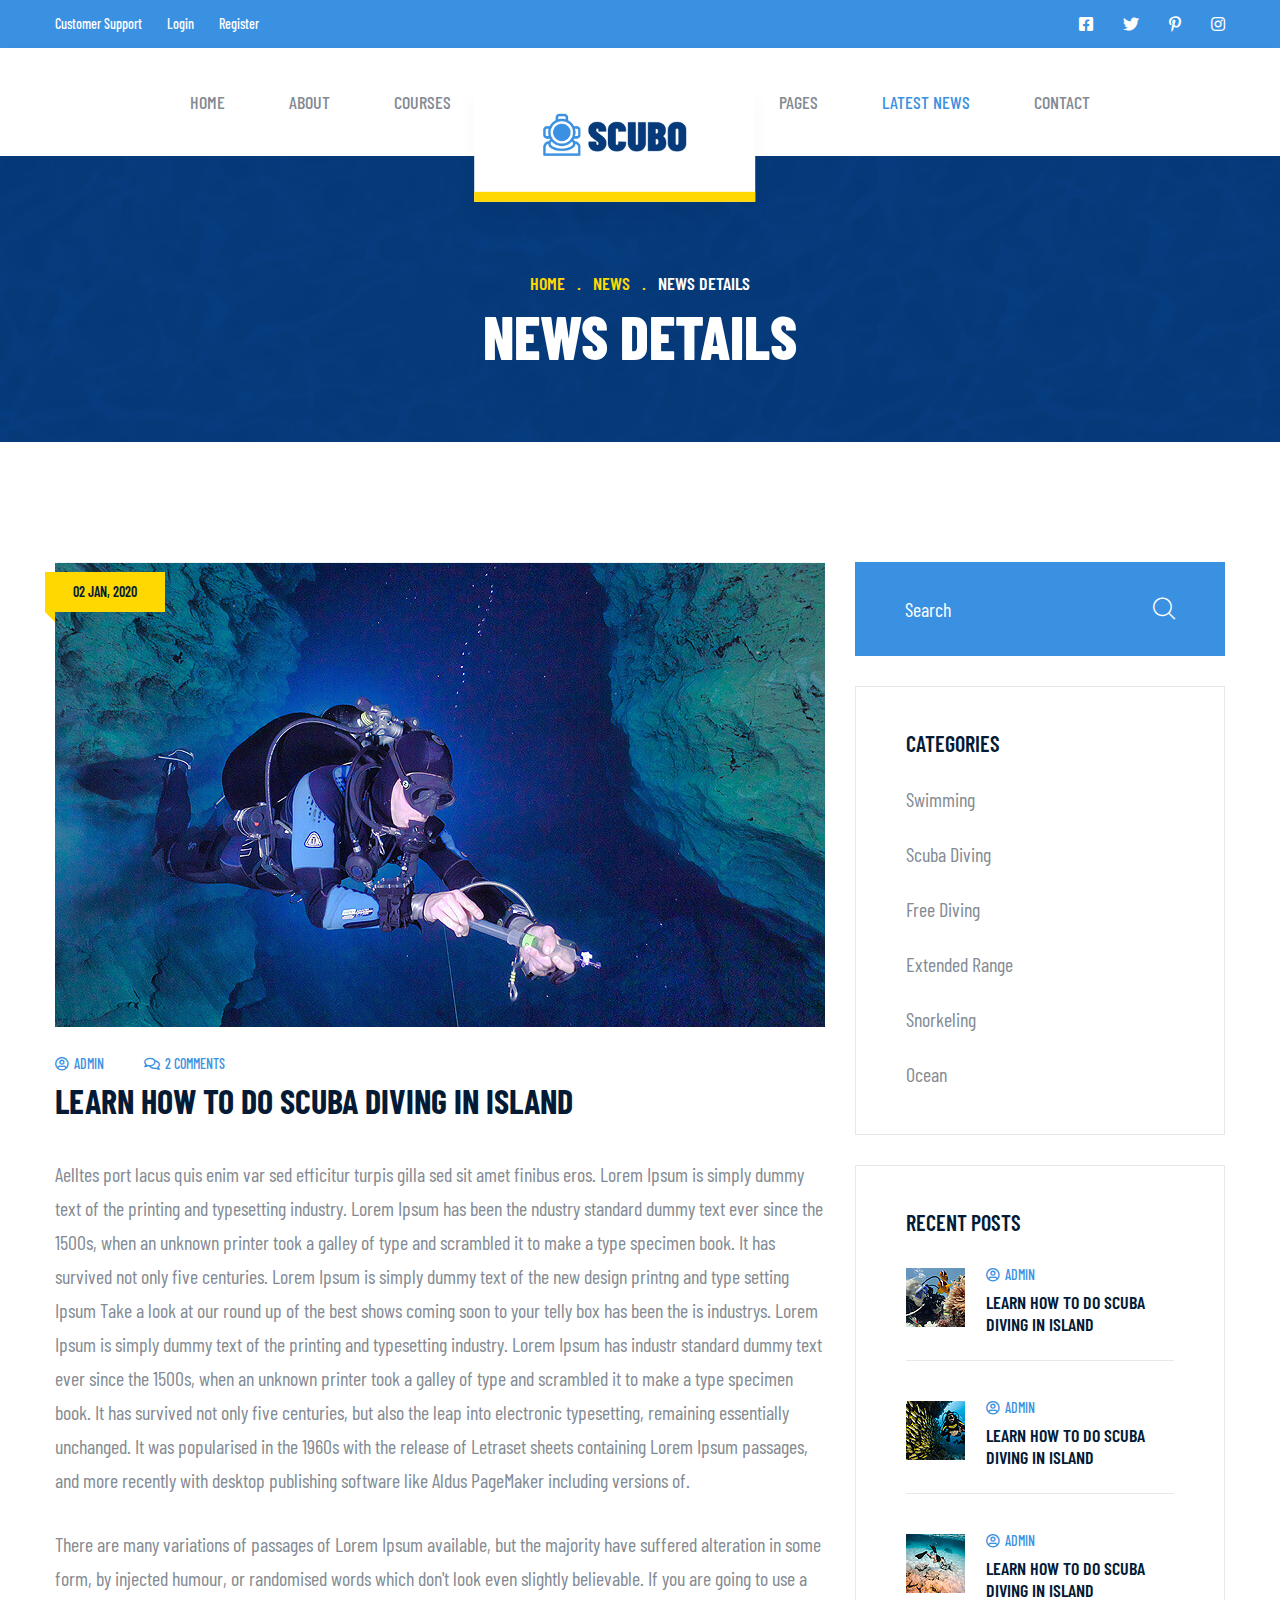
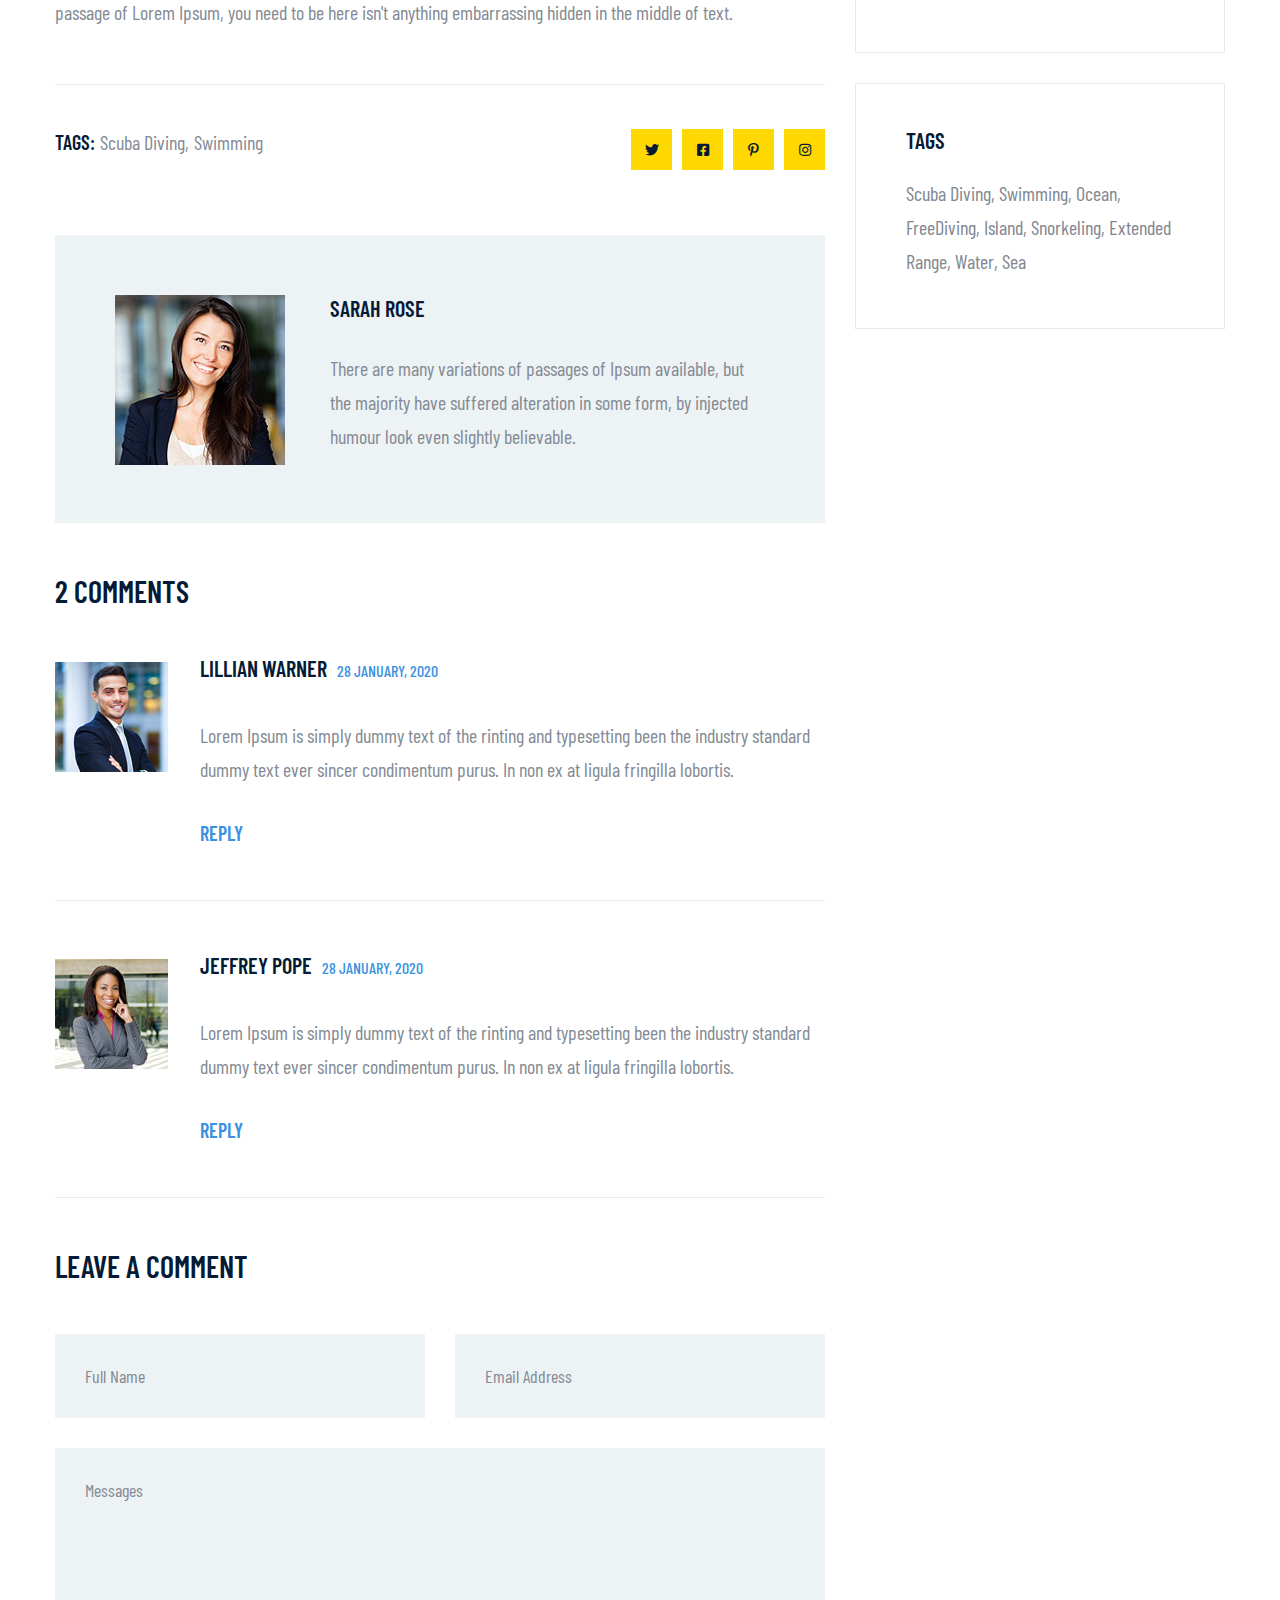
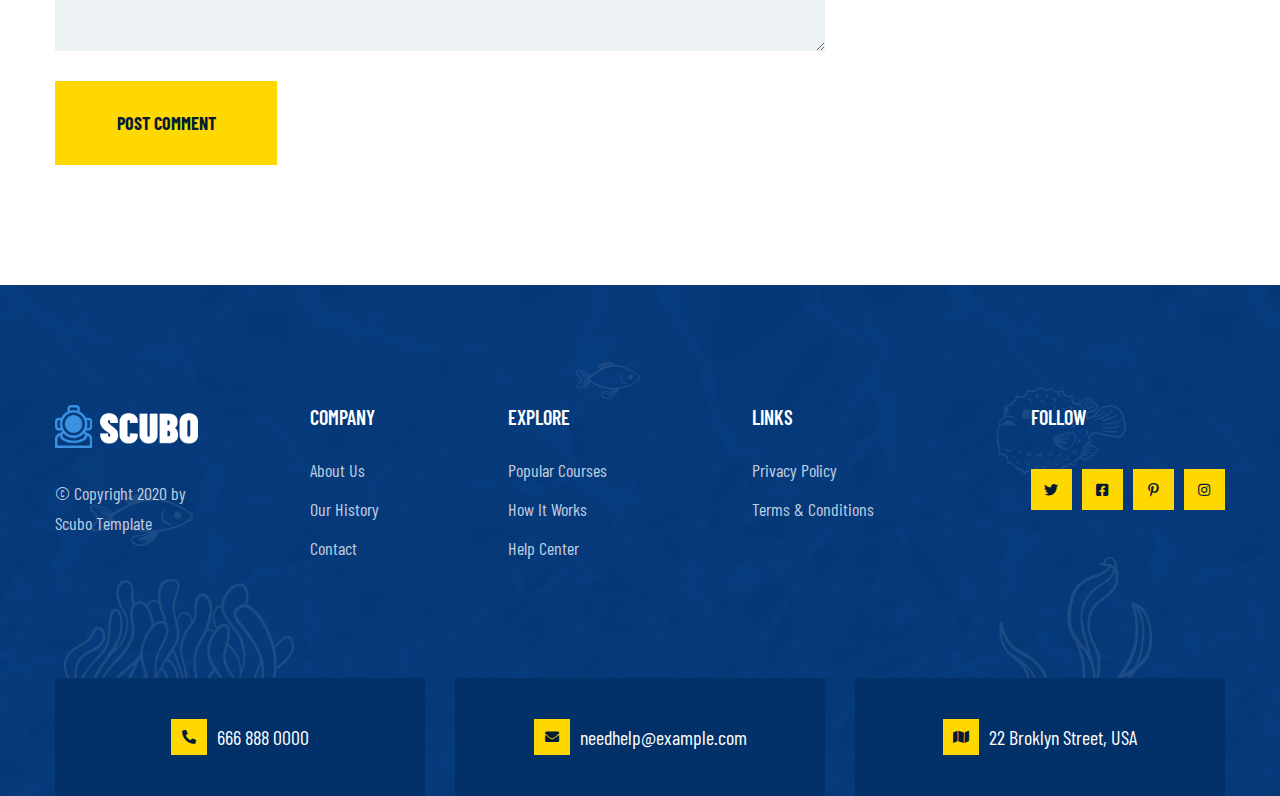
<file: app/template/news-details.html>
<!DOCTYPE html>
<html lang="en" dir="ltr">



<!-- Added by HTTrack --><meta http-equiv="content-type" content="text/html;charset=utf-8" /><!-- /Added by HTTrack -->
<head>
    <meta charset="UTF-8">
    <meta name="viewport" content="width=device-width, initial-scale=1.0">
    <title>News Details || Scubo || Scuba Diving Centre HTML Template</title>

    <!-- favicons -->
    <link rel="apple-touch-icon" sizes="180x180" href="assets/images/favicon/apple-touch-icon.png">
    <link rel="icon" type="image/png" sizes="32x32" href="assets/images/favicon/favicon-32x32.png">
    <link rel="icon" type="image/png" sizes="16x16" href="assets/images/favicon/favicon-16x16.png">
    <link rel="manifest" href="assets/images/favicon/site.webmanifest">

    <!-- Fonts URL -->
    <link href="https://fonts.googleapis.com/css?family=Barlow+Condensed:300,400,500,600,700,800%7CUbuntu:400,500,700&amp;display=swap" rel="stylesheet">

    <!-- Plugins CSS -->
    <link rel="stylesheet" href="assets/css/bootstrap.min.css">
    <link rel="stylesheet" href="assets/css/bootstrap-datepicker.min.css">
    <link rel="stylesheet" href="assets/css/bootstrap-select.min.css">
    <link rel="stylesheet" href="assets/css/fontawesome-all.min.css">
    <link rel="stylesheet" href="assets/css/jquery.mCustomScrollbar.min.css">
    <link rel="stylesheet" href="assets/css/magnific-popup.css">
    <link rel="stylesheet" href="assets/css/owl.carousel.min.css">
    <link rel="stylesheet" href="assets/css/owl.theme.default.min.css">
    <link rel="stylesheet" href="assets/css/animate.css">
    <link rel="stylesheet" href="assets/css/hover-min.css">
    <link rel="stylesheet" href="assets/css/bootstrap.min.css">
    <link rel="stylesheet" href="assets/css/scubo-icons.css">

    <!-- Custom CSS -->
    <link rel="stylesheet" href="assets/css/style.css">
    <link rel="stylesheet" href="assets/css/responsive.css">
</head>

<body>
    <div class="preloader">
        <img src="assets/images/preloader.png" class="preloader__image" alt="">
    </div><!-- /.preloader -->
    <div class="page-wrapper">

        <div class="topbar-one">
            <div class="container">
                <div class="topbar-one__left">
                    <a href="#">Customer Support</a>
                    <a href="#">Login</a>
                    <a href="#">Register</a>
                </div><!-- /.topbar-one__left -->
                <div class="topbar-one__social">
                    <a href="#"><i class="fab fa-facebook-square"></i></a>
                    <a href="#"><i class="fab fa-twitter"></i></a>
                    <a href="#"><i class="fab fa-pinterest-p"></i></a>
                    <a href="#"><i class="fab fa-instagram"></i></a>
                </div><!-- /.topbar-one__social -->
            </div><!-- /.container -->
        </div><!-- /.topbar-one -->

        <nav class="main-nav-one stricky">
            <div class="container">
                <div class="main-nav-one__infos">
                    <a class="main-nav-one__infos-phone" href="tel:666-888-0000"><i class="fa fa-phone-alt"></i>666 888 0000</a>
                    <a class="main-nav-one__infos-email" href="mailto:needhelp@example.com"><i class="fa fa-envelope"></i>needhelp@example.com</a>
                </div><!-- /.main-nav-one__infos -->
                <div class="inner-container">
                    <div class="logo-box">
                        <a href="index-2.html">
                            <img src="assets/images/logo-1-1.png" alt="" width="143">
                        </a>
                        <a href="#" class="side-menu__toggler"><i class="fa fa-bars"></i></a>
                    </div><!-- /.logo-box -->
                    <div class="main-nav__main-navigation">
                        <ul class="main-nav__navigation-box">
                            <li class="dropdown">
                                <a href="index-2.html">Home</a>
                                <ul>
                                    <li><a href="index-2.html">Home 01</a></li>
                                    <li><a href="index-3.html">Home 02</a></li>
                                    <li><a href="index-rtl.html">Home RTL</a></li>
                                    <li class="dropdown">
                                        <a href="#">Header Styles</a>
                                        <ul>
                                            <li><a href="index-2.html">Header 01</a></li>
                                            <li><a href="index-3.html">Header 02</a></li>
                                        </ul>
                                    </li>
                                </ul>
                            </li>
                            <li><a href="about.html">About</a></li>
                            <li class="dropdown">
                                <a href="courses.html">Courses</a>
                                <ul>
                                    <li><a href="courses.html">Courses</a></li>
                                    <li><a href="course-details.html">Course Details</a></li>
                                </ul>
                            </li>
                            <li class="dropdown">
                                <a href="#">Pages</a>
                                <ul>
                                    <li><a href="pricing.html">Pricing</a></li>
                                    <li><a href="gallery.html">Gallery</a></li>
                                </ul>
                            </li>
                            <li class="dropdown">
                                <a href="news.html">Latest News</a>
                                <ul>
                                    <li><a href="news.html">News Page</a></li>
                                    <li><a href="news-details.html">News Details</a></li>
                                </ul>
                            </li>
                            <li><a href="contact.html">Contact</a></li>
                        </ul><!-- /.main-nav__navigation-box -->
                    </div><!-- /.main-nav__main-navigation -->
                </div><!-- /.inner-container -->
            </div><!-- /.container -->
        </nav><!-- /.main-nav-one -->


        <section class="page-header">
            <div class="page-header__bg" style="background-image: url(assets/images/background/footer-bg-1-1.jpg);"></div>
            <!-- /.page-header__bg -->
            <div class="container">
                <ul class="list-unstyled thm-breadcrumb">
                    <li><a href="index-2.html">Home</a></li>
                    <li><a href="news.html">News</a></li>
                    <li class="active"><a href="#">News Details</a></li>
                </ul><!-- /.list-unstyled -->
                <h2 class="page-header__title">News Details</h2><!-- /.page-header__title -->
            </div><!-- /.container -->
        </section><!-- /.page-header -->

        <section class="blog-details">
            <div class="container">
                <div class="row">
                    <div class="col-lg-8">
                        <div class="blog-details__main">
                            <div class="blog-one__image">
                                <a href="news-details.html" class="blog-one__date">02 Jan, 2020</a>
                                <div class="blog-one__image-inner">
                                    <img src="assets/images/blog/blog-d-1-1.jpg" alt="">
                                </div><!-- /.blog-one__image-inner -->
                            </div><!-- /.blog-one__image -->
                            <div class="blog-details__content">
                                <div class="blog-one__meta">
                                    <a href="news-details.html"><i class="far fa-user-circle"></i> Admin</a>
                                    <a href="news-details.html"><i class="far fa-comments"></i> 2 Comments</a>
                                </div><!-- /.blog-one__meta -->
                                <h3 class="blog-details__main-title">Learn how to do Scuba diving in Island</h3>
                                <p>Aelltes port lacus quis enim var sed efficitur turpis gilla sed sit amet finibus eros. Lorem
                                    Ipsum is simply dummy text of the printing and typesetting industry. Lorem Ipsum has been
                                    the ndustry standard dummy text ever since the 1500s, when an unknown printer took a galley
                                    of type and scrambled it to make a type specimen book. It has survived not only five
                                    centuries. Lorem Ipsum is simply dummy text of the new design printng and type setting Ipsum
                                    Take a look at our round up of the best shows coming soon to your telly box has been the is
                                    industrys. Lorem Ipsum is simply dummy text of the printing and typesetting industry. Lorem
                                    Ipsum has industr standard dummy text ever since the 1500s, when an unknown printer took a
                                    galley of type and scrambled it to make a type specimen book. It has survived not only five
                                    centuries, but also the leap into electronic typesetting, remaining essentially unchanged.
                                    It was popularised in the 1960s with the release of Letraset sheets containing Lorem Ipsum
                                    passages, and more recently with desktop publishing software like Aldus PageMaker including
                                    versions of.</p>
                                <p>There are many variations of passages of Lorem Ipsum available, but the majority have
                                    suffered alteration in some form, by injected humour, or randomised words which don't look
                                    even slightly believable. If you are going to use a passage of Lorem Ipsum, you need to be
                                    here isn't anything embarrassing hidden in the middle of text. </p>
                            </div><!-- /.blog-details__content -->
                            <div class="blog-details__content-bottom">
                                <p class="blog-details__tags">
                                    <span>Tags:</span>
                                    <a href="#">Scuba Diving,</a>
                                    <a href="#">Swimming</a>
                                </p><!-- /.blog-details__tags -->
                                <div class="footer-widget__social blog-details__share">
                                    <a href="#"><i class="fab fa-twitter"></i></a>
                                    <a href="#"><i class="fab fa-facebook-square"></i></a>
                                    <a href="#"><i class="fab fa-pinterest-p"></i></a>
                                    <a href="#"><i class="fab fa-instagram"></i></a>
                                </div><!-- /.footer-widget__social -->
                            </div><!-- /.blog-details__content-bottom -->
                        </div><!-- /.blog-details__main -->
                        <div class="blog-details__author">
                            <img src="assets/images/blog/author-1-1.jpg" alt="">
                            <h3>Sarah Rose</h3>
                            <p>There are many variations of passages of Ipsum available, but the majority have suffered
                                alteration in some form, by injected humour look even slightly believable.</p>
                        </div><!-- /.blog-details__author -->
                        <div class="comment-one">
                            <h3 class="comment-one__title">2 Comments</h3><!-- /.comment-one__title -->
                            <div class="comment-one__single">
                                <img src="assets/images/blog/comment-1-1.jpg" alt="">
                                <div class="comment-one__top">
                                    <h3>Lillian Warner</h3> <span>28 January, 2020</span>
                                </div><!-- /.comment-one__top -->
                                <p>Lorem Ipsum is simply dummy text of the rinting and typesetting been the industry standard
                                    dummy text ever sincer condimentum purus. In non ex at ligula fringilla lobortis. </p>
                                <a href="#" class="comment-one__reply">Reply</a><!-- /.comment-one__reply -->
                            </div><!-- /.comment-one__single -->
                            <div class="comment-one__single">
                                <img src="assets/images/blog/comment-1-2.jpg" alt="">
                                <div class="comment-one__top">
                                    <h3>Jeffrey Pope</h3> <span>28 January, 2020</span>
                                </div><!-- /.comment-one__top -->
                                <p>Lorem Ipsum is simply dummy text of the rinting and typesetting been the industry standard
                                    dummy text ever sincer condimentum purus. In non ex at ligula fringilla lobortis. </p>
                                <a href="#" class="comment-one__reply">Reply</a><!-- /.comment-one__reply -->
                            </div><!-- /.comment-one__single -->
                        </div><!-- /.comment-one -->
                        <div class="comment-form__wrapper">
                            <h3 class="comment-form__title">Leave a Comment</h3><!-- /.comment-form__title -->
                            <form action="https://z.commonsupport.com/html/scubo/assets/inc/sendemail.php" class="contact-one__form comment-one__form contact-form-validated">
                                <div class="row">
                                    <div class="col-md-6">
                                        <input type="text" placeholder="Full Name" name="name">
                                    </div><!-- /.col-md-6 -->
                                    <div class="col-md-6">
                                        <input type="text" placeholder="Email Address" name="email">
                                    </div><!-- /.col-md-6 -->
                                    <div class="col-md-12">
                                        <textarea name="message" placeholder="Messages"></textarea>
                                    </div><!-- /.col-md-12 -->
                                    <div class="col-md-12">
                                        <button type="submit" class="thm-btn contact-one__btn">Post Comment</button>
                                    </div><!-- /.col-md-12 -->
                                </div><!-- /.row -->
                            </form><!-- /.contact-one__form -->
                        </div><!-- /.comment-form__wrapper -->
                    </div><!-- /.col-lg-8 -->
                    <div class="col-lg-4">
                        <div class="sidebar">
                            <div class="sidebar__single sidear__search">
                                <form action="#" class="sidebar__search-form">
                                    <input type="search" placeholder="Search">
                                    <button type="submit"><i class="scubo-icon-magnifying-glass"></i></button>
                                </form><!-- /.sidebar__search-form -->
                            </div><!-- /.sidebar__single sidear__search -->
                            <div class="sidebar__single sidebar__category">
                                <h3 class="sidebar__title">Categories</h3><!-- /.sidebar__title -->
                                <ul class="sidebar__category-list list-unstyled">
                                    <li><a href="#">Swimming</a></li>
                                    <li><a href="#">Scuba Diving</a></li>
                                    <li><a href="#">Free Diving</a></li>
                                    <li><a href="#">Extended Range</a></li>
                                    <li><a href="#">Snorkeling</a></li>
                                    <li><a href="#">Ocean</a></li>
                                </ul><!-- /.sidebar__category-list list-unstyled -->
                            </div><!-- /.sidebar__single  -->
                            <div class="sidebar__single sidebar__post">
                                <h3 class="sidebar__title">Recent Posts</h3><!-- /.sidebar__title -->
                                <ul class="sidebar__post-list list-unstyled">
                                    <li>
                                        <img src="assets/images/blog/lp-1-1.jpg" alt="">
                                        <div class="sidebar__post__meta">
                                            <a href="news-details.html"><i class="far fa-user-circle"></i> Admin</a>
                                        </div><!-- /.sidebar__post__meta -->
                                        <h3><a href="news-details.html">Learn how to do Scuba diving in Island</a></h3>
                                    </li>
                                    <li>
                                        <img src="assets/images/blog/lp-1-2.jpg" alt="">
                                        <div class="sidebar__post__meta">
                                            <a href="news-details.html"><i class="far fa-user-circle"></i> Admin</a>
                                        </div><!-- /.sidebar__post__meta -->
                                        <h3><a href="news-details.html">Learn how to do Scuba diving in Island</a></h3>
                                    </li>
                                    <li>
                                        <img src="assets/images/blog/lp-1-3.jpg" alt="">
                                        <div class="sidebar__post__meta">
                                            <a href="news-details.html"><i class="far fa-user-circle"></i> Admin</a>
                                        </div><!-- /.sidebar__post__meta -->
                                        <h3><a href="news-details.html">Learn how to do Scuba diving in Island</a></h3>
                                    </li>
                                </ul><!-- /.sidebar__post-list list-unstyled -->
                            </div><!-- /.sidebar__single  -->
                            <div class="sidebar__single sidebar__tags">
                                <h3 class="sidebar__title">Tags</h3><!-- /.sidebar__title -->
                                <div class="sidebar__tags-list">
                                    <a href="#">Scuba Diving,</a>
                                    <a href="#">Swimming,</a>
                                    <a href="#">Ocean,</a>
                                    <a href="#">FreeDiving,</a>
                                    <a href="#">Island,</a>
                                    <a href="#">Snorkeling,</a>
                                    <a href="#">Extended Range,</a>
                                    <a href="#">Water,</a>
                                    <a href="#">Sea</a>
                                </div><!-- /.sidebar__tags-list -->
                            </div><!-- /.sidebar__single  -->
                        </div><!-- /.sidebar -->
                    </div><!-- /.col-lg-4 -->
                </div><!-- /.row -->
            </div><!-- /.container -->
        </section><!-- /.blog-details -->

        <footer class="site-footer-one">

            <div class="site-footer-one__bg" style="background-image: url(assets/images/background/footer-bg-1-1.jpg);"></div>
            <!-- /.site-footer-one__bg -->

            <!-- footer fishes -->
            <img src="assets/images/shapes/fish-f-1.png" alt="" class="site-footer__fish-1">
            <img src="assets/images/shapes/fish-f-2.png" alt="" class="site-footer__fish-2">
            <img src="assets/images/shapes/fish-f-3.png" alt="" class="site-footer__fish-3">

            <!-- footer trees -->
            <img src="assets/images/shapes/tree-f-1.png" class="site-footer__tree-1" alt="">
            <img src="assets/images/shapes/tree-f-2.png" class="site-footer__tree-2" alt="">

            <div class="site-footer-one__upper">
                <div class="container">
                    <div class="footer-widget-row">
                        <div class="footer-widget footer-widget__about">
                            <div class="footer-widget__inner">
                                <a href="index-2.html">
                                    <img src="assets/images/logo-2-1.png" alt="" width="143">
                                </a>
                                <p>&copy; Copyright 2020 by <br>
                                    Scubo Template</p>
                            </div><!-- /.footer-widget__inner -->
                        </div><!-- /.footer-widget -->
                        <div class="footer-widget footer-widget__links__widget-1">
                            <div class="footer-widget__inner">
                                <h3 class="footer-widget__title">Company</h3><!-- /.footer-widget__title -->
                                <ul class="footer-widget__links-list list-unstyled">
                                    <li><a href="#">About Us</a></li>
                                    <li><a href="#">Our History</a></li>
                                    <li><a href="#">Contact</a></li>
                                </ul><!-- /.footer-widget__links-list -->
                            </div><!-- /.footer-widget__inner -->
                        </div><!-- /.footer-widget -->
                        <div class="footer-widget footer-widget__links__widget-2">
                            <div class="footer-widget__inner">
                                <h3 class="footer-widget__title">Explore</h3><!-- /.footer-widget__title -->
                                <ul class="footer-widget__links-list list-unstyled">
                                    <li><a href="#">Popular Courses</a></li>
                                    <li><a href="#">How It Works</a></li>
                                    <li><a href="#">Help Center</a></li>
                                </ul><!-- /.footer-widget__links-list -->
                            </div><!-- /.footer-widget__inner -->
                        </div><!-- /.footer-widget -->
                        <div class="footer-widget footer-widget__links__widget-3">
                            <div class="footer-widget__inner">
                                <h3 class="footer-widget__title">Links</h3><!-- /.footer-widget__title -->
                                <ul class="footer-widget__links-list list-unstyled">
                                    <li><a href="#">Privacy Policy</a></li>
                                    <li><a href="#">Terms & Conditions</a></li>
                                </ul><!-- /.footer-widget__links-list -->
                            </div><!-- /.footer-widget__inner -->
                        </div><!-- /.footer-widget -->
                        <div class="footer-widget footer-widget__social__widget">
                            <div class="footer-widget__inner">
                                <h3 class="footer-widget__title">Follow</h3><!-- /.footer-widget__title -->
                                <div class="footer-widget__social">
                                    <a href="#"><i class="fab fa-twitter"></i></a>
                                    <a href="#"><i class="fab fa-facebook-square"></i></a>
                                    <a href="#"><i class="fab fa-pinterest-p"></i></a>
                                    <a href="#"><i class="fab fa-instagram"></i></a>
                                </div><!-- /.footer-widget__social -->
                            </div><!-- /.footer-widget__inner -->
                        </div><!-- /.footer-widget -->
                    </div><!-- /.footer-widget-row -->
                </div><!-- /.container -->
            </div><!-- /.site-footer-one__upper -->
            <div class="site-footer__bottom">
                <div class="container">
                    <div class="row">
                        <div class="col-lg-4">
                            <a href="tel:666-888-0000"><i class="fa fa-phone-alt"></i>666 888 0000</a>
                        </div><!-- /.col-lg-4 -->
                        <div class="col-lg-4">
                            <a href="mailto:needhelp@example.com"><i class="fa fa-envelope"></i>needhelp@example.com</a>
                        </div><!-- /.col-lg-4 -->
                        <div class="col-lg-4">
                            <a href="contact.html"><i class="fa fa-map"></i>22 Broklyn Street, USA</a>
                        </div><!-- /.col-lg-4 -->
                    </div><!-- /.row -->
                </div><!-- /.container -->
            </div><!-- /.site-footer__bottom -->
        </footer><!-- /.site-footer-one -->
    </div><!-- /.page-wrapper -->



    <div class="side-menu__block">

        <a href="#" class="side-menu__toggler side-menu__close-btn"><i class="fa fa-times"></i>
            <!-- /.fa fa-close --></a>

        <div class="side-menu__block-overlay custom-cursor__overlay">
            <div class="cursor"></div>
            <div class="cursor-follower"></div>
        </div><!-- /.side-menu__block-overlay -->
        <div class="side-menu__block-inner ">

            <a href="index-2.html" class="side-menu__logo"><img src="assets/images/logo-3-1.png" alt="" width="143"></a>
            <nav class="mobile-nav__container">
                <!-- content is loading via js -->
            </nav>
            <p class="side-menu__block__copy">(c) 2025 <a href="#">SCUBO</a> - All rights reserved.</p>
            <div class="side-menu__social">
                <a href="#"><i class="fab fa-facebook-f"></i></a>
                <a href="#"><i class="fab fa-google-plus"></i></a>
                <a href="#"><i class="fab fa-twitter"></i></a>
                <a href="#"><i class="fab fa-instagram"></i></a>
                <a href="#"><i class="fab fa-pinterest-p"></i></a>
            </div>
        </div><!-- /.side-menu__block-inner -->
    </div><!-- /.side-menu__block -->

    <a href="#" data-target="html" class="scroll-to-target scroll-to-top"><i class="fa fa-angle-up"></i></a>

    <!-- Template JS -->
    <script src="assets/js/jquery.min.js"></script>
    <script src="assets/js/bootstrap.bundle.min.js"></script>
    <script src="assets/js/bootstrap-datepicker.min.js"></script>
    <script src="assets/js/bootstrap-select.min.js"></script>
    <script src="assets/js/isotope.js"></script>
    <script src="assets/js/jquery.ajaxchimp.min.js"></script>
    <script src="assets/js/jquery.counterup.min.js"></script>
    <script src="assets/js/jquery.magnific-popup.min.js"></script>
    <script src="assets/js/jquery.mCustomScrollbar.concat.min.js"></script>
    <script src="assets/js/jquery.validate.min.js"></script>
    <script src="assets/js/owl.carousel.min.js"></script>
    <script src="assets/js/TweenMax.min.js"></script>
    <script src="assets/js/waypoints.min.js"></script>
    <script src="assets/js/wow.min.js"></script>

    <!-- Custom Scripts -->
    <script src="assets/js/theme.js"></script>
</body>



</html>
</file>
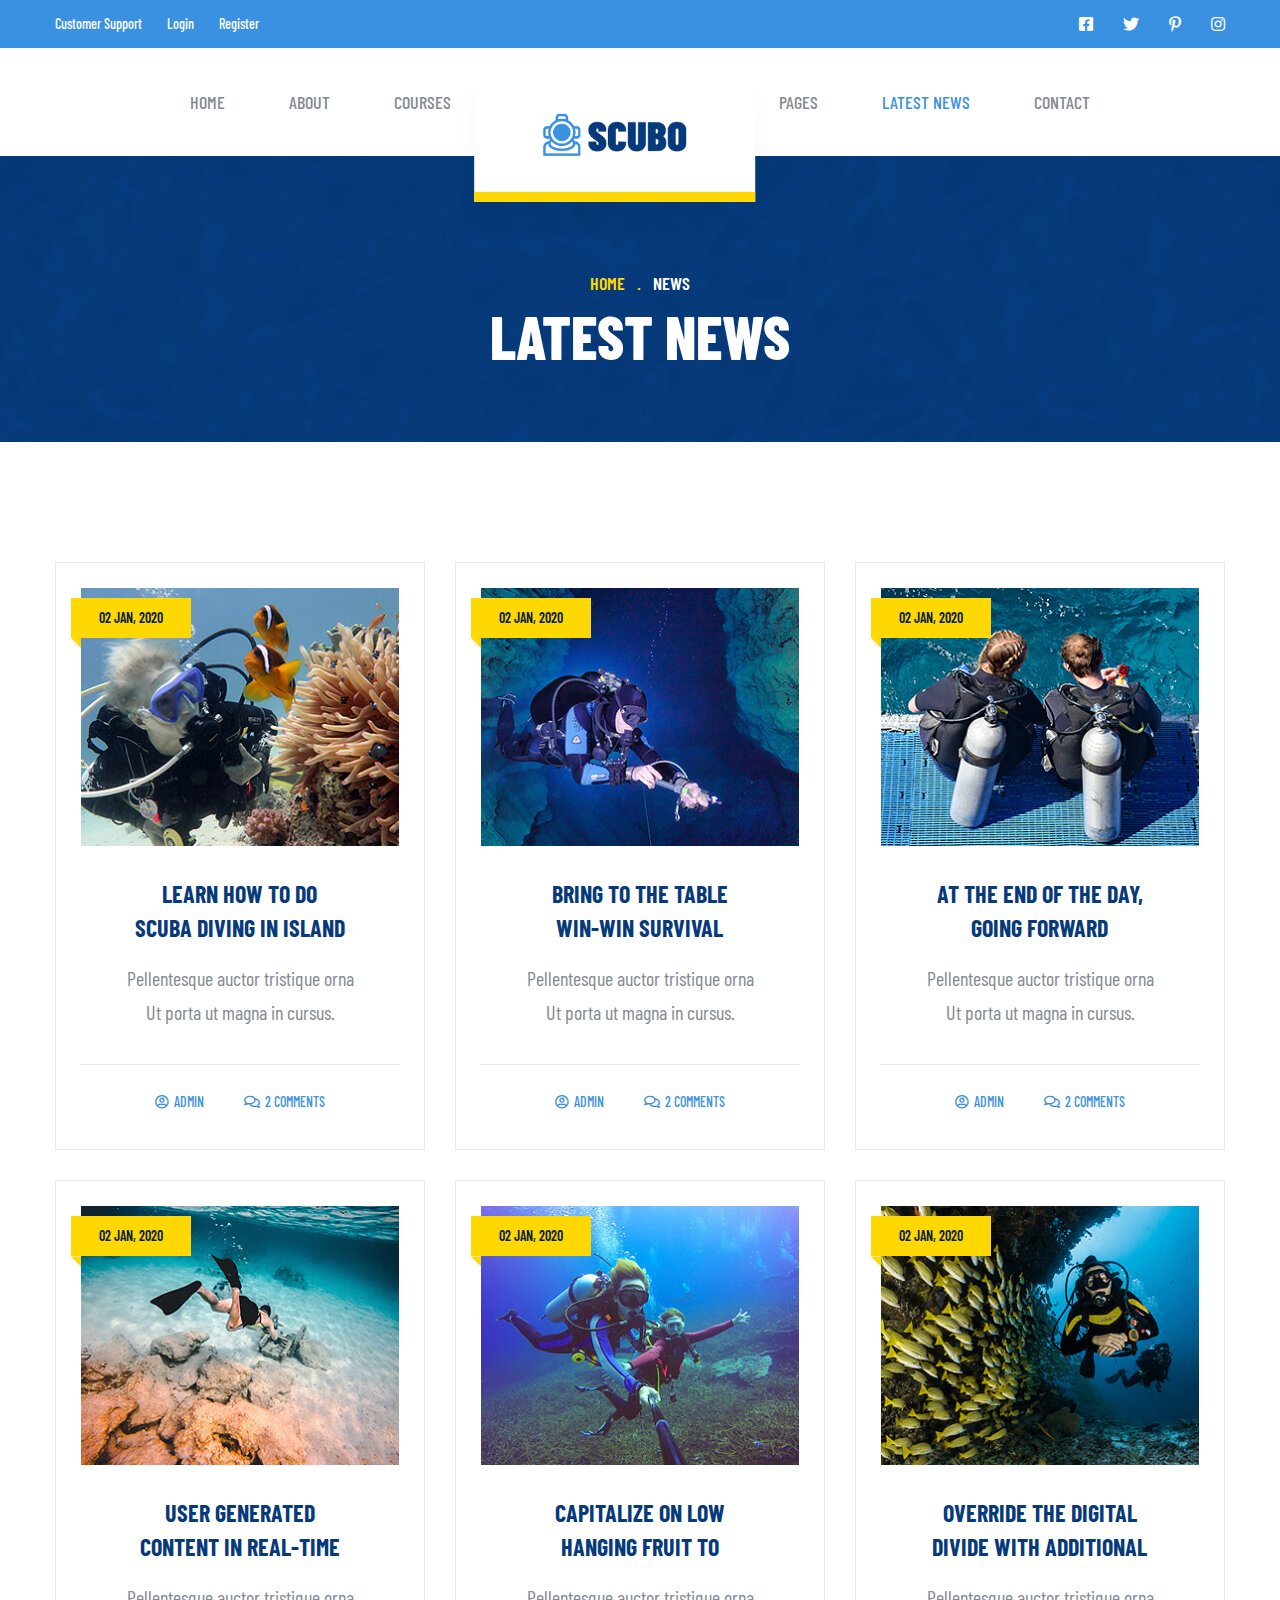
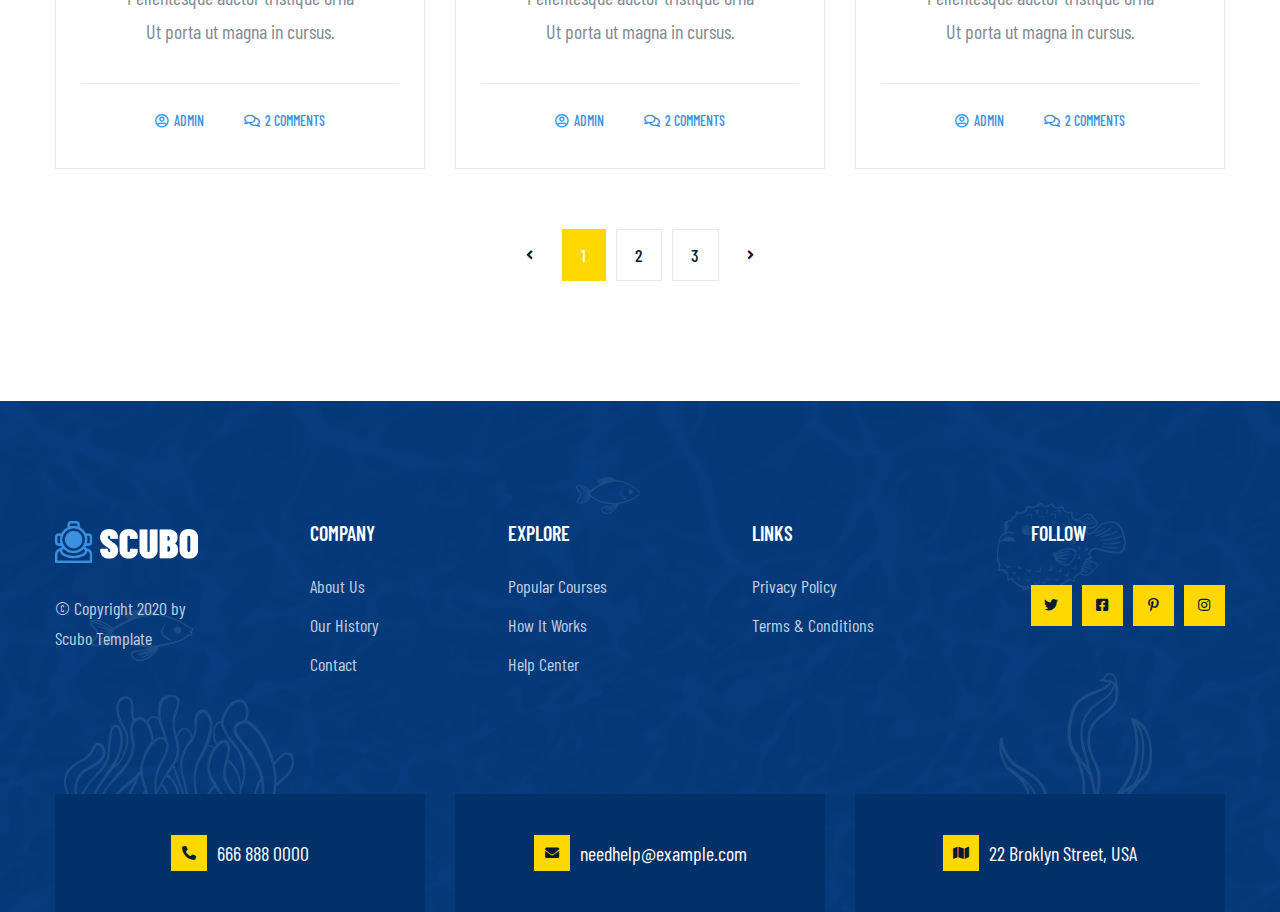
<file: app/template/news.html>
<!DOCTYPE html>
<html lang="en" dir="ltr">



<!-- Added by HTTrack --><meta http-equiv="content-type" content="text/html;charset=utf-8" /><!-- /Added by HTTrack -->
<head>
    <meta charset="UTF-8">
    <meta name="viewport" content="width=device-width, initial-scale=1.0">
    <title>News Page || Scubo || Scuba Diving Centre HTML Template</title>

    <!-- favicons -->
    <link rel="apple-touch-icon" sizes="180x180" href="assets/images/favicon/apple-touch-icon.png">
    <link rel="icon" type="image/png" sizes="32x32" href="assets/images/favicon/favicon-32x32.png">
    <link rel="icon" type="image/png" sizes="16x16" href="assets/images/favicon/favicon-16x16.png">
    <link rel="manifest" href="assets/images/favicon/site.webmanifest">

    <!-- Fonts URL -->
    <link href="https://fonts.googleapis.com/css?family=Barlow+Condensed:300,400,500,600,700,800%7CUbuntu:400,500,700&amp;display=swap" rel="stylesheet">

    <!-- Plugins CSS -->
    <link rel="stylesheet" href="assets/css/bootstrap.min.css">
    <link rel="stylesheet" href="assets/css/bootstrap-datepicker.min.css">
    <link rel="stylesheet" href="assets/css/bootstrap-select.min.css">
    <link rel="stylesheet" href="assets/css/fontawesome-all.min.css">
    <link rel="stylesheet" href="assets/css/jquery.mCustomScrollbar.min.css">
    <link rel="stylesheet" href="assets/css/magnific-popup.css">
    <link rel="stylesheet" href="assets/css/owl.carousel.min.css">
    <link rel="stylesheet" href="assets/css/owl.theme.default.min.css">
    <link rel="stylesheet" href="assets/css/animate.css">
    <link rel="stylesheet" href="assets/css/hover-min.css">
    <link rel="stylesheet" href="assets/css/bootstrap.min.css">
    <link rel="stylesheet" href="assets/css/scubo-icons.css">

    <!-- Custom CSS -->
    <link rel="stylesheet" href="assets/css/style.css">
    <link rel="stylesheet" href="assets/css/responsive.css">
</head>

<body>
    <div class="preloader">
        <img src="assets/images/preloader.png" class="preloader__image" alt="">
    </div><!-- /.preloader -->
    <div class="page-wrapper">

        <div class="topbar-one">
            <div class="container">
                <div class="topbar-one__left">
                    <a href="#">Customer Support</a>
                    <a href="#">Login</a>
                    <a href="#">Register</a>
                </div><!-- /.topbar-one__left -->
                <div class="topbar-one__social">
                    <a href="#"><i class="fab fa-facebook-square"></i></a>
                    <a href="#"><i class="fab fa-twitter"></i></a>
                    <a href="#"><i class="fab fa-pinterest-p"></i></a>
                    <a href="#"><i class="fab fa-instagram"></i></a>
                </div><!-- /.topbar-one__social -->
            </div><!-- /.container -->
        </div><!-- /.topbar-one -->

        <nav class="main-nav-one stricky">
            <div class="container">
                <div class="main-nav-one__infos">
                    <a class="main-nav-one__infos-phone" href="tel:666-888-0000"><i class="fa fa-phone-alt"></i>666 888 0000</a>
                    <a class="main-nav-one__infos-email" href="mailto:needhelp@example.com"><i class="fa fa-envelope"></i>needhelp@example.com</a>
                </div><!-- /.main-nav-one__infos -->
                <div class="inner-container">
                    <div class="logo-box">
                        <a href="index-2.html">
                            <img src="assets/images/logo-1-1.png" alt="" width="143">
                        </a>
                        <a href="#" class="side-menu__toggler"><i class="fa fa-bars"></i></a>
                    </div><!-- /.logo-box -->
                    <div class="main-nav__main-navigation">
                        <ul class="main-nav__navigation-box">
                            <li class="dropdown">
                                <a href="index-2.html">Home</a>
                                <ul>
                                    <li><a href="index-2.html">Home 01</a></li>
                                    <li><a href="index-3.html">Home 02</a></li>
                                    <li><a href="index-rtl.html">Home RTL</a></li>
                                    <li class="dropdown">
                                        <a href="#">Header Styles</a>
                                        <ul>
                                            <li><a href="index-2.html">Header 01</a></li>
                                            <li><a href="index-3.html">Header 02</a></li>
                                        </ul>
                                    </li>
                                </ul>
                            </li>
                            <li><a href="about.html">About</a></li>
                            <li class="dropdown">
                                <a href="courses.html">Courses</a>
                                <ul>
                                    <li><a href="courses.html">Courses</a></li>
                                    <li><a href="course-details.html">Course Details</a></li>
                                </ul>
                            </li>
                            <li class="dropdown">
                                <a href="#">Pages</a>
                                <ul>
                                    <li><a href="pricing.html">Pricing</a></li>
                                    <li><a href="gallery.html">Gallery</a></li>
                                </ul>
                            </li>
                            <li class="dropdown">
                                <a href="news.html">Latest News</a>
                                <ul>
                                    <li><a href="news.html">News Page</a></li>
                                    <li><a href="news-details.html">News Details</a></li>
                                </ul>
                            </li>
                            <li><a href="contact.html">Contact</a></li>
                        </ul><!-- /.main-nav__navigation-box -->
                    </div><!-- /.main-nav__main-navigation -->
                </div><!-- /.inner-container -->
            </div><!-- /.container -->
        </nav><!-- /.main-nav-one -->

        <section class="page-header">
            <div class="page-header__bg" style="background-image: url(assets/images/background/footer-bg-1-1.jpg);"></div>
            <!-- /.page-header__bg -->
            <div class="container">
                <ul class="list-unstyled thm-breadcrumb">
                    <li><a href="index-2.html">Home</a></li>
                    <li class="active"><a href="#">News</a></li>
                </ul><!-- /.list-unstyled -->
                <h2 class="page-header__title">Latest News</h2><!-- /.page-header__title -->
            </div><!-- /.container -->
        </section><!-- /.page-header -->

        <section class="blog-one">
            <div class="container">
                <div class="row">
                    <div class="col-lg-4 col-md-6">
                        <div class="blog-one__single">
                            <div class="blog-one__image">
                                <a href="news-details.html" class="blog-one__date">02 Jan, 2020</a>
                                <div class="blog-one__image-inner">
                                    <img src="assets/images/blog/blog-1-1.jpg" alt="">
                                    <a href="news-details.html"><i class="scubo-icon-plus-symbol"></i></a>
                                </div><!-- /.blog-one__image-inner -->
                            </div><!-- /.blog-one__image -->
                            <div class="blog-one__content">
                                <h3><a href="news-details.html">Learn how to do Scuba diving in Island</a></h3>
                                <p>Pellentesque auctor tristique orna Ut porta ut magna in cursus.</p>
                                <div class="blog-one__meta">
                                    <a href="news-details.html"><i class="far fa-user-circle"></i> Admin</a>
                                    <a href="news-details.html"><i class="far fa-comments"></i> 2 Comments</a>
                                </div><!-- /.blog-one__meta -->
                            </div><!-- /.blog-one__content -->
                        </div><!-- /.blog-one__single -->
                    </div><!-- /.col-lg-4 col-md-6 -->
                    <div class="col-lg-4 col-md-6">
                        <div class="blog-one__single">
                            <div class="blog-one__image">
                                <a href="news-details.html" class="blog-one__date">02 Jan, 2020</a>
                                <div class="blog-one__image-inner">
                                    <img src="assets/images/blog/blog-1-2.jpg" alt="">
                                    <a href="news-details.html"><i class="scubo-icon-plus-symbol"></i></a>
                                </div><!-- /.blog-one__image-inner -->
                            </div><!-- /.blog-one__image -->
                            <div class="blog-one__content">
                                <h3><a href="news-details.html">Bring to the table win-win survival</a></h3>
                                <p>Pellentesque auctor tristique orna Ut porta ut magna in cursus.</p>
                                <div class="blog-one__meta">
                                    <a href="news-details.html"><i class="far fa-user-circle"></i> Admin</a>
                                    <a href="news-details.html"><i class="far fa-comments"></i> 2 Comments</a>
                                </div><!-- /.blog-one__meta -->
                            </div><!-- /.blog-one__content -->
                        </div><!-- /.blog-one__single -->
                    </div><!-- /.col-lg-4 col-md-6 -->
                    <div class="col-lg-4 col-md-6">
                        <div class="blog-one__single">
                            <div class="blog-one__image">
                                <a href="news-details.html" class="blog-one__date">02 Jan, 2020</a>
                                <div class="blog-one__image-inner">
                                    <img src="assets/images/blog/blog-1-3.jpg" alt="">
                                    <a href="news-details.html"><i class="scubo-icon-plus-symbol"></i></a>
                                </div><!-- /.blog-one__image-inner -->
                            </div><!-- /.blog-one__image -->
                            <div class="blog-one__content">
                                <h3><a href="news-details.html">At the end of the day, going forward</a></h3>
                                <p>Pellentesque auctor tristique orna Ut porta ut magna in cursus.</p>
                                <div class="blog-one__meta">
                                    <a href="news-details.html"><i class="far fa-user-circle"></i> Admin</a>
                                    <a href="news-details.html"><i class="far fa-comments"></i> 2 Comments</a>
                                </div><!-- /.blog-one__meta -->
                            </div><!-- /.blog-one__content -->
                        </div><!-- /.blog-one__single -->
                    </div><!-- /.col-lg-4 col-md-6 -->
                    <div class="col-lg-4 col-md-6">
                        <div class="blog-one__single">
                            <div class="blog-one__image">
                                <a href="news-details.html" class="blog-one__date">02 Jan, 2020</a>
                                <div class="blog-one__image-inner">
                                    <img src="assets/images/blog/blog-1-4.jpg" alt="">
                                    <a href="news-details.html"><i class="scubo-icon-plus-symbol"></i></a>
                                </div><!-- /.blog-one__image-inner -->
                            </div><!-- /.blog-one__image -->
                            <div class="blog-one__content">
                                <h3><a href="news-details.html"> User generated content in real-time</a></h3>
                                <p>Pellentesque auctor tristique orna Ut porta ut magna in cursus.</p>
                                <div class="blog-one__meta">
                                    <a href="news-details.html"><i class="far fa-user-circle"></i> Admin</a>
                                    <a href="news-details.html"><i class="far fa-comments"></i> 2 Comments</a>
                                </div><!-- /.blog-one__meta -->
                            </div><!-- /.blog-one__content -->
                        </div><!-- /.blog-one__single -->
                    </div><!-- /.col-lg-4 col-md-6 -->
                    <div class="col-lg-4 col-md-6">
                        <div class="blog-one__single">
                            <div class="blog-one__image">
                                <a href="news-details.html" class="blog-one__date">02 Jan, 2020</a>
                                <div class="blog-one__image-inner">
                                    <img src="assets/images/blog/blog-1-5.jpg" alt="">
                                    <a href="news-details.html"><i class="scubo-icon-plus-symbol"></i></a>
                                </div><!-- /.blog-one__image-inner -->
                            </div><!-- /.blog-one__image -->
                            <div class="blog-one__content">
                                <h3><a href="news-details.html">Capitalize on low hanging fruit to</a></h3>
                                <p>Pellentesque auctor tristique orna Ut porta ut magna in cursus.</p>
                                <div class="blog-one__meta">
                                    <a href="news-details.html"><i class="far fa-user-circle"></i> Admin</a>
                                    <a href="news-details.html"><i class="far fa-comments"></i> 2 Comments</a>
                                </div><!-- /.blog-one__meta -->
                            </div><!-- /.blog-one__content -->
                        </div><!-- /.blog-one__single -->
                    </div><!-- /.col-lg-4 col-md-6 -->
                    <div class="col-lg-4 col-md-6">
                        <div class="blog-one__single">
                            <div class="blog-one__image">
                                <a href="news-details.html" class="blog-one__date">02 Jan, 2020</a>
                                <div class="blog-one__image-inner">
                                    <img src="assets/images/blog/blog-1-6.jpg" alt="">
                                    <a href="news-details.html"><i class="scubo-icon-plus-symbol"></i></a>
                                </div><!-- /.blog-one__image-inner -->
                            </div><!-- /.blog-one__image -->
                            <div class="blog-one__content">
                                <h3><a href="news-details.html">Override the digital divide with additional</a></h3>
                                <p>Pellentesque auctor tristique orna Ut porta ut magna in cursus.</p>
                                <div class="blog-one__meta">
                                    <a href="news-details.html"><i class="far fa-user-circle"></i> Admin</a>
                                    <a href="news-details.html"><i class="far fa-comments"></i> 2 Comments</a>
                                </div><!-- /.blog-one__meta -->
                            </div><!-- /.blog-one__content -->
                        </div><!-- /.blog-one__single -->
                    </div><!-- /.col-lg-4 col-md-6 -->
                </div><!-- /.row -->
                <div class="post-pagination">
                    <a href="#" class="post-pagination__prev"><i class="fa fa-angle-left"></i></a>
                    <a href="#" class="active">1</a>
                    <a href="#">2</a>
                    <a href="#">3</a>
                    <a href="#" class="post-pagination__next"><i class="fa fa-angle-right"></i></a>
                </div><!-- /.post-pagination -->
            </div><!-- /.container -->
        </section><!-- /.blog-one -->

        <footer class="site-footer-one">

            <div class="site-footer-one__bg" style="background-image: url(assets/images/background/footer-bg-1-1.jpg);"></div>
            <!-- /.site-footer-one__bg -->

            <!-- footer fishes -->
            <img src="assets/images/shapes/fish-f-1.png" alt="" class="site-footer__fish-1">
            <img src="assets/images/shapes/fish-f-2.png" alt="" class="site-footer__fish-2">
            <img src="assets/images/shapes/fish-f-3.png" alt="" class="site-footer__fish-3">

            <!-- footer trees -->
            <img src="assets/images/shapes/tree-f-1.png" class="site-footer__tree-1" alt="">
            <img src="assets/images/shapes/tree-f-2.png" class="site-footer__tree-2" alt="">

            <div class="site-footer-one__upper">
                <div class="container">
                    <div class="footer-widget-row">
                        <div class="footer-widget footer-widget__about">
                            <div class="footer-widget__inner">
                                <a href="index-2.html">
                                    <img src="assets/images/logo-2-1.png" alt="" width="143">
                                </a>
                                <p>&copy; Copyright 2020 by <br>
                                    Scubo Template</p>
                            </div><!-- /.footer-widget__inner -->
                        </div><!-- /.footer-widget -->
                        <div class="footer-widget footer-widget__links__widget-1">
                            <div class="footer-widget__inner">
                                <h3 class="footer-widget__title">Company</h3><!-- /.footer-widget__title -->
                                <ul class="footer-widget__links-list list-unstyled">
                                    <li><a href="#">About Us</a></li>
                                    <li><a href="#">Our History</a></li>
                                    <li><a href="#">Contact</a></li>
                                </ul><!-- /.footer-widget__links-list -->
                            </div><!-- /.footer-widget__inner -->
                        </div><!-- /.footer-widget -->
                        <div class="footer-widget footer-widget__links__widget-2">
                            <div class="footer-widget__inner">
                                <h3 class="footer-widget__title">Explore</h3><!-- /.footer-widget__title -->
                                <ul class="footer-widget__links-list list-unstyled">
                                    <li><a href="#">Popular Courses</a></li>
                                    <li><a href="#">How It Works</a></li>
                                    <li><a href="#">Help Center</a></li>
                                </ul><!-- /.footer-widget__links-list -->
                            </div><!-- /.footer-widget__inner -->
                        </div><!-- /.footer-widget -->
                        <div class="footer-widget footer-widget__links__widget-3">
                            <div class="footer-widget__inner">
                                <h3 class="footer-widget__title">Links</h3><!-- /.footer-widget__title -->
                                <ul class="footer-widget__links-list list-unstyled">
                                    <li><a href="#">Privacy Policy</a></li>
                                    <li><a href="#">Terms & Conditions</a></li>
                                </ul><!-- /.footer-widget__links-list -->
                            </div><!-- /.footer-widget__inner -->
                        </div><!-- /.footer-widget -->
                        <div class="footer-widget footer-widget__social__widget">
                            <div class="footer-widget__inner">
                                <h3 class="footer-widget__title">Follow</h3><!-- /.footer-widget__title -->
                                <div class="footer-widget__social">
                                    <a href="#"><i class="fab fa-twitter"></i></a>
                                    <a href="#"><i class="fab fa-facebook-square"></i></a>
                                    <a href="#"><i class="fab fa-pinterest-p"></i></a>
                                    <a href="#"><i class="fab fa-instagram"></i></a>
                                </div><!-- /.footer-widget__social -->
                            </div><!-- /.footer-widget__inner -->
                        </div><!-- /.footer-widget -->
                    </div><!-- /.footer-widget-row -->
                </div><!-- /.container -->
            </div><!-- /.site-footer-one__upper -->
            <div class="site-footer__bottom">
                <div class="container">
                    <div class="row">
                        <div class="col-lg-4">
                            <a href="tel:666-888-0000"><i class="fa fa-phone-alt"></i>666 888 0000</a>
                        </div><!-- /.col-lg-4 -->
                        <div class="col-lg-4">
                            <a href="mailto:needhelp@example.com"><i class="fa fa-envelope"></i>needhelp@example.com</a>
                        </div><!-- /.col-lg-4 -->
                        <div class="col-lg-4">
                            <a href="contact.html"><i class="fa fa-map"></i>22 Broklyn Street, USA</a>
                        </div><!-- /.col-lg-4 -->
                    </div><!-- /.row -->
                </div><!-- /.container -->
            </div><!-- /.site-footer__bottom -->
        </footer><!-- /.site-footer-one -->
    </div><!-- /.page-wrapper -->



    <div class="side-menu__block">

        <a href="#" class="side-menu__toggler side-menu__close-btn"><i class="fa fa-times"></i>
            <!-- /.fa fa-close --></a>

        <div class="side-menu__block-overlay custom-cursor__overlay">
            <div class="cursor"></div>
            <div class="cursor-follower"></div>
        </div><!-- /.side-menu__block-overlay -->
        <div class="side-menu__block-inner ">

            <a href="index-2.html" class="side-menu__logo"><img src="assets/images/logo-3-1.png" alt="" width="143"></a>
            <nav class="mobile-nav__container">
                <!-- content is loading via js -->
            </nav>
            <p class="side-menu__block__copy">(c) 2025 <a href="#">SCUBO</a> - All rights reserved.</p>
            <div class="side-menu__social">
                <a href="#"><i class="fab fa-facebook-f"></i></a>
                <a href="#"><i class="fab fa-google-plus"></i></a>
                <a href="#"><i class="fab fa-twitter"></i></a>
                <a href="#"><i class="fab fa-instagram"></i></a>
                <a href="#"><i class="fab fa-pinterest-p"></i></a>
            </div>
        </div><!-- /.side-menu__block-inner -->
    </div><!-- /.side-menu__block -->

    <a href="#" data-target="html" class="scroll-to-target scroll-to-top"><i class="fa fa-angle-up"></i></a>

    <!-- Template JS -->
    <script src="assets/js/jquery.min.js"></script>
    <script src="assets/js/bootstrap.bundle.min.js"></script>
    <script src="assets/js/bootstrap-datepicker.min.js"></script>
    <script src="assets/js/bootstrap-select.min.js"></script>
    <script src="assets/js/isotope.js"></script>
    <script src="assets/js/jquery.ajaxchimp.min.js"></script>
    <script src="assets/js/jquery.counterup.min.js"></script>
    <script src="assets/js/jquery.magnific-popup.min.js"></script>
    <script src="assets/js/jquery.mCustomScrollbar.concat.min.js"></script>
    <script src="assets/js/jquery.validate.min.js"></script>
    <script src="assets/js/owl.carousel.min.js"></script>
    <script src="assets/js/TweenMax.min.js"></script>
    <script src="assets/js/waypoints.min.js"></script>
    <script src="assets/js/wow.min.js"></script>

    <!-- Custom Scripts -->
    <script src="assets/js/theme.js"></script>
</body>



</html>
</file>
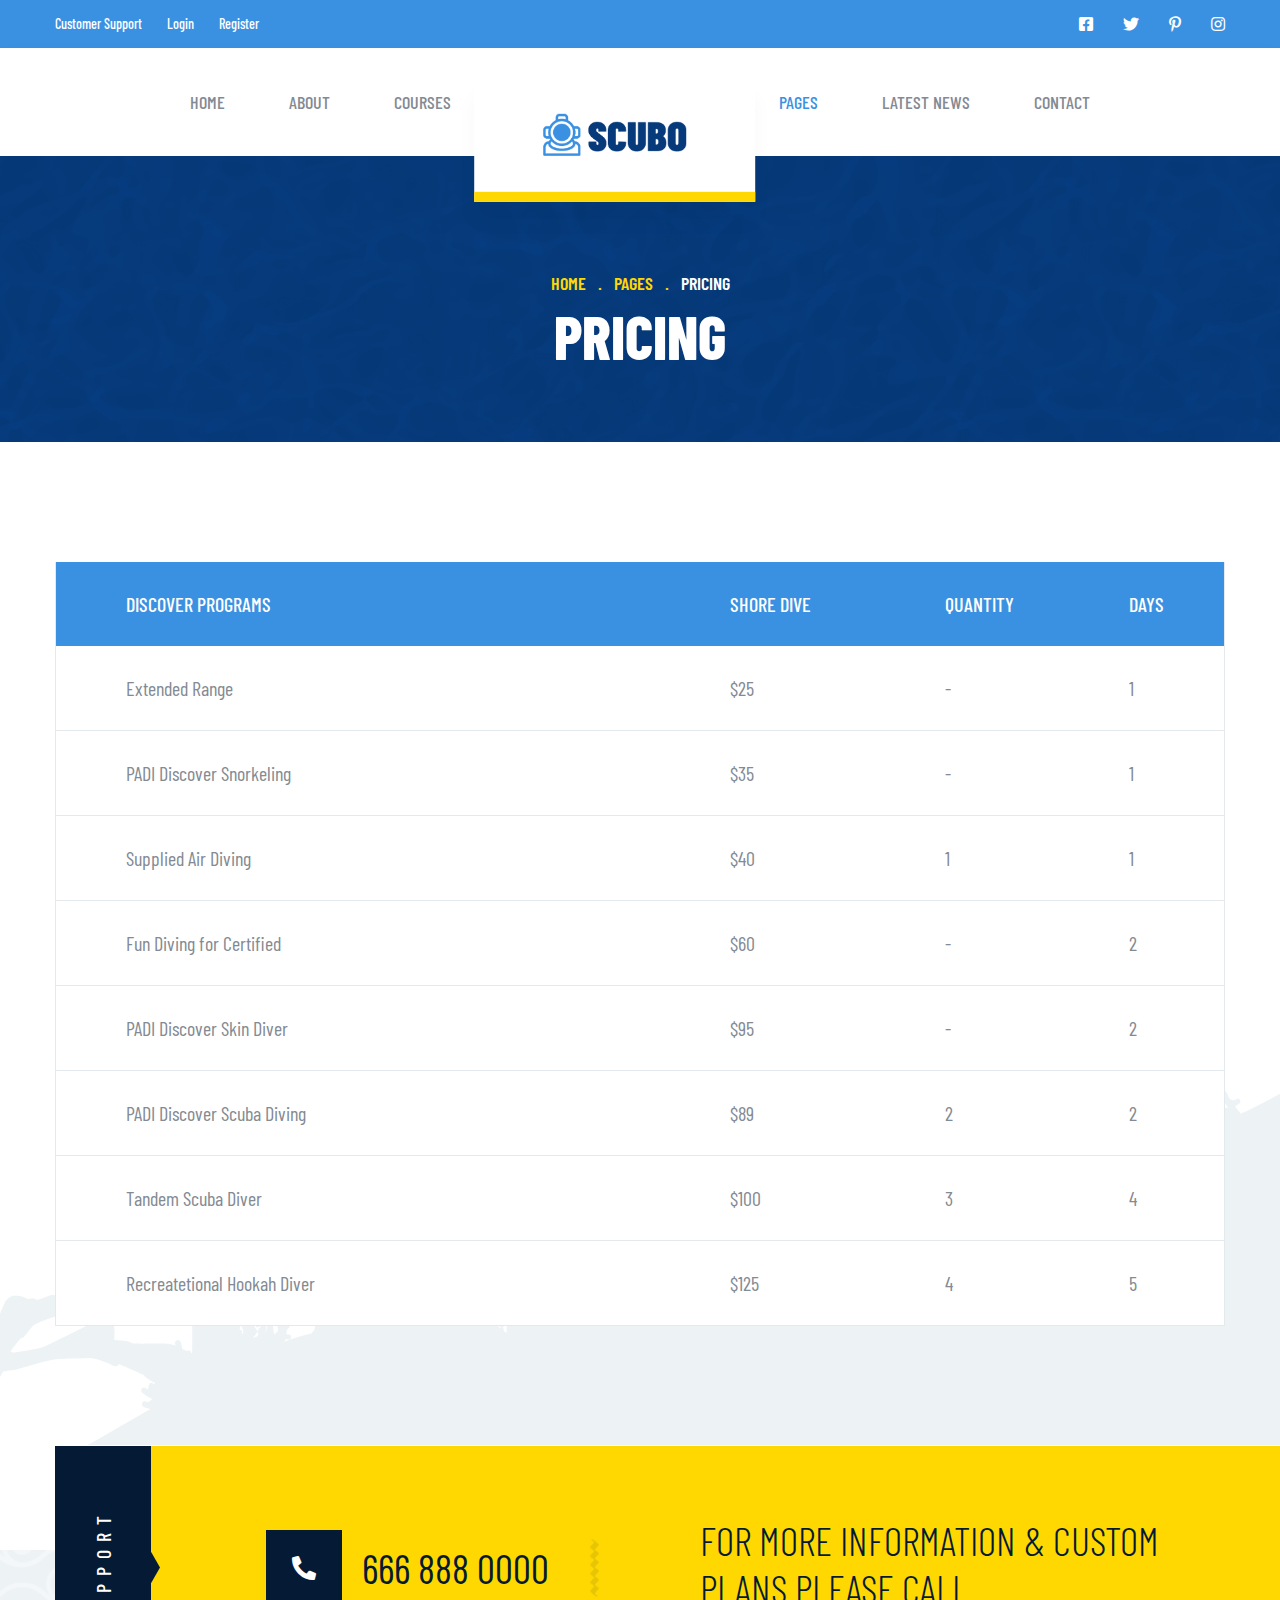
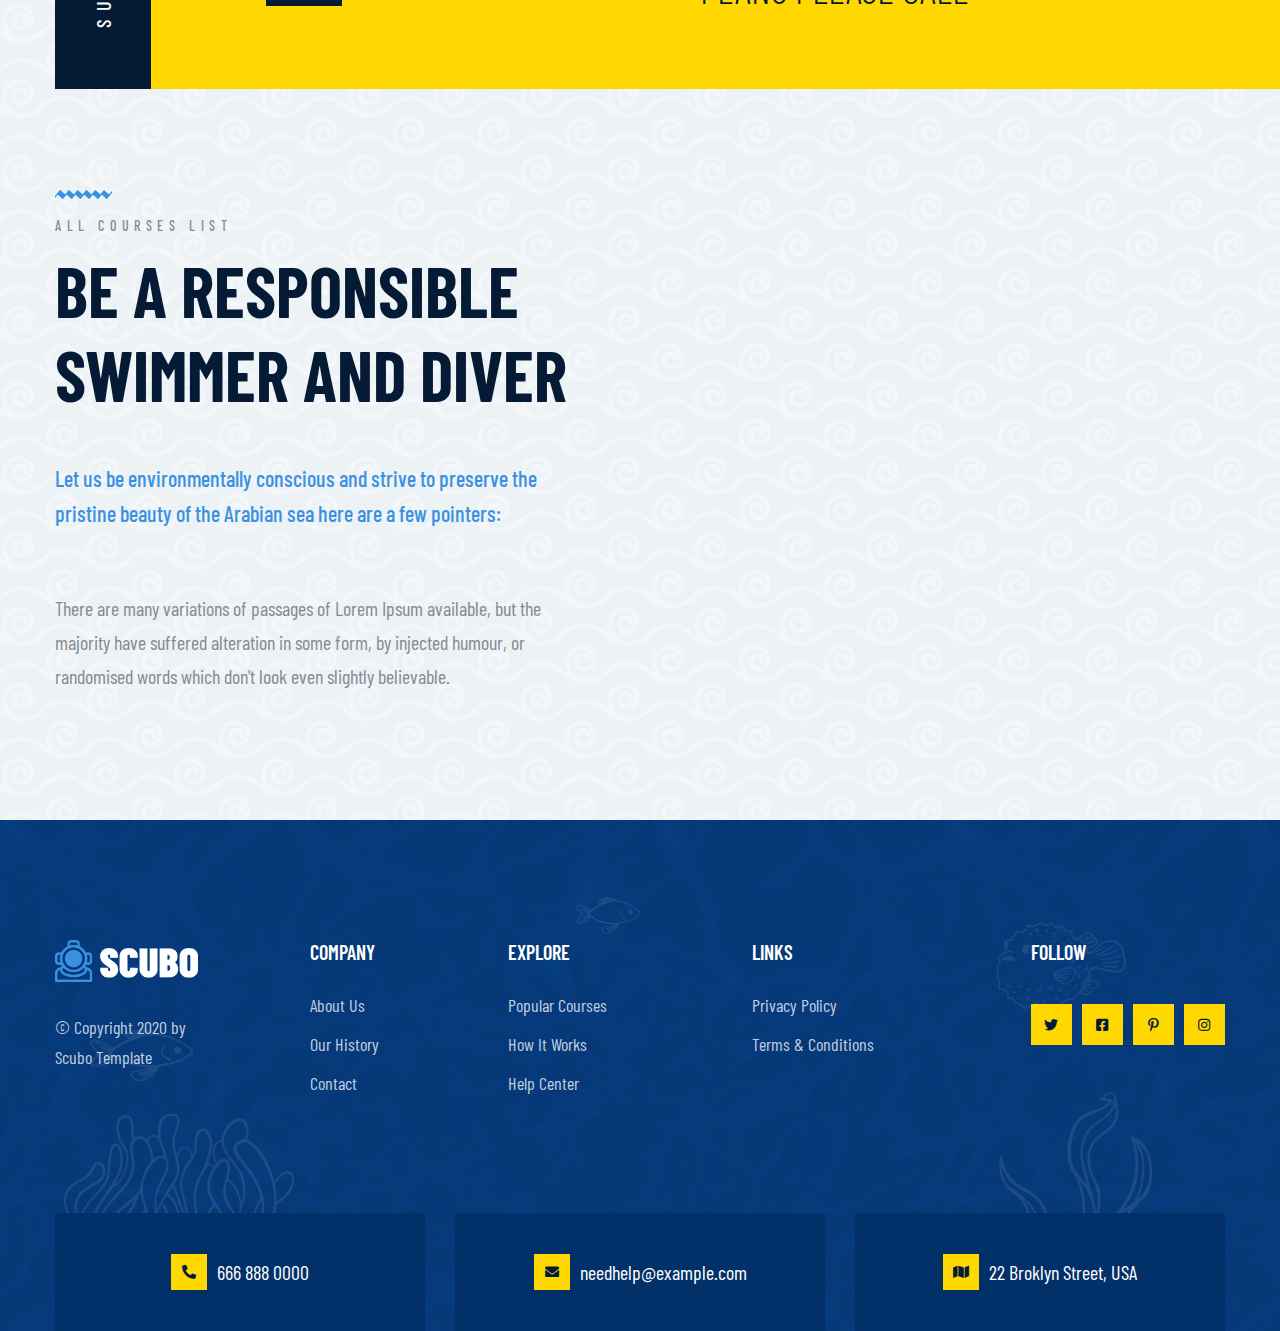
<file: app/template/pricing.html>
<!DOCTYPE html>
<html lang="en" dir="ltr">



<!-- Added by HTTrack --><meta http-equiv="content-type" content="text/html;charset=utf-8" /><!-- /Added by HTTrack -->
<head>
    <meta charset="UTF-8">
    <meta name="viewport" content="width=device-width, initial-scale=1.0">
    <title>Pricing Page || Scubo || Scuba Diving Centre HTML Template</title>

    <!-- favicons -->
    <link rel="apple-touch-icon" sizes="180x180" href="assets/images/favicon/apple-touch-icon.png">
    <link rel="icon" type="image/png" sizes="32x32" href="assets/images/favicon/favicon-32x32.png">
    <link rel="icon" type="image/png" sizes="16x16" href="assets/images/favicon/favicon-16x16.png">
    <link rel="manifest" href="assets/images/favicon/site.webmanifest">

    <!-- Fonts URL -->
    <link href="https://fonts.googleapis.com/css?family=Barlow+Condensed:300,400,500,600,700,800%7CUbuntu:400,500,700&amp;display=swap" rel="stylesheet">

    <!-- Plugins CSS -->
    <link rel="stylesheet" href="assets/css/bootstrap.min.css">
    <link rel="stylesheet" href="assets/css/bootstrap-datepicker.min.css">
    <link rel="stylesheet" href="assets/css/bootstrap-select.min.css">
    <link rel="stylesheet" href="assets/css/fontawesome-all.min.css">
    <link rel="stylesheet" href="assets/css/jquery.mCustomScrollbar.min.css">
    <link rel="stylesheet" href="assets/css/magnific-popup.css">
    <link rel="stylesheet" href="assets/css/owl.carousel.min.css">
    <link rel="stylesheet" href="assets/css/owl.theme.default.min.css">
    <link rel="stylesheet" href="assets/css/animate.css">
    <link rel="stylesheet" href="assets/css/hover-min.css">
    <link rel="stylesheet" href="assets/css/bootstrap.min.css">
    <link rel="stylesheet" href="assets/css/scubo-icons.css">

    <!-- Custom CSS -->
    <link rel="stylesheet" href="assets/css/style.css">
    <link rel="stylesheet" href="assets/css/responsive.css">
</head>

<body>
    <div class="preloader">
        <img src="assets/images/preloader.png" class="preloader__image" alt="">
    </div><!-- /.preloader -->
    <div class="page-wrapper">

        <div class="topbar-one">
            <div class="container">
                <div class="topbar-one__left">
                    <a href="#">Customer Support</a>
                    <a href="#">Login</a>
                    <a href="#">Register</a>
                </div><!-- /.topbar-one__left -->
                <div class="topbar-one__social">
                    <a href="#"><i class="fab fa-facebook-square"></i></a>
                    <a href="#"><i class="fab fa-twitter"></i></a>
                    <a href="#"><i class="fab fa-pinterest-p"></i></a>
                    <a href="#"><i class="fab fa-instagram"></i></a>
                </div><!-- /.topbar-one__social -->
            </div><!-- /.container -->
        </div><!-- /.topbar-one -->

        <nav class="main-nav-one stricky">
            <div class="container">
                <div class="main-nav-one__infos">
                    <a class="main-nav-one__infos-phone" href="tel:666-888-0000"><i class="fa fa-phone-alt"></i>666 888 0000</a>
                    <a class="main-nav-one__infos-email" href="mailto:needhelp@example.com"><i class="fa fa-envelope"></i>needhelp@example.com</a>
                </div><!-- /.main-nav-one__infos -->
                <div class="inner-container">
                    <div class="logo-box">
                        <a href="index-2.html">
                            <img src="assets/images/logo-1-1.png" alt="" width="143">
                        </a>
                        <a href="#" class="side-menu__toggler"><i class="fa fa-bars"></i></a>
                    </div><!-- /.logo-box -->
                    <div class="main-nav__main-navigation">
                        <ul class="main-nav__navigation-box">
                            <li class="dropdown">
                                <a href="index-2.html">Home</a>
                                <ul>
                                    <li><a href="index-2.html">Home 01</a></li>
                                    <li><a href="index-3.html">Home 02</a></li>
                                    <li><a href="index-rtl.html">Home RTL</a></li>
                                    <li class="dropdown">
                                        <a href="#">Header Styles</a>
                                        <ul>
                                            <li><a href="index-2.html">Header 01</a></li>
                                            <li><a href="index-3.html">Header 02</a></li>
                                        </ul>
                                    </li>
                                </ul>
                            </li>
                            <li><a href="about.html">About</a></li>
                            <li class="dropdown">
                                <a href="courses.html">Courses</a>
                                <ul>
                                    <li><a href="courses.html">Courses</a></li>
                                    <li><a href="course-details.html">Course Details</a></li>
                                </ul>
                            </li>
                            <li class="dropdown">
                                <a href="#">Pages</a>
                                <ul>
                                    <li><a href="pricing.html">Pricing</a></li>
                                    <li><a href="gallery.html">Gallery</a></li>
                                </ul>
                            </li>
                            <li class="dropdown">
                                <a href="news.html">Latest News</a>
                                <ul>
                                    <li><a href="news.html">News Page</a></li>
                                    <li><a href="news-details.html">News Details</a></li>
                                </ul>
                            </li>
                            <li><a href="contact.html">Contact</a></li>
                        </ul><!-- /.main-nav__navigation-box -->
                    </div><!-- /.main-nav__main-navigation -->
                </div><!-- /.inner-container -->
            </div><!-- /.container -->
        </nav><!-- /.main-nav-one -->

        <section class="page-header">
            <div class="page-header__bg" style="background-image: url(assets/images/background/footer-bg-1-1.jpg);"></div>
            <!-- /.page-header__bg -->
            <div class="container">
                <ul class="list-unstyled thm-breadcrumb">
                    <li><a href="index-2.html">Home</a></li>
                    <li><a href="#">Pages</a></li>
                    <li class="active"><a href="#">Pricing</a></li>
                </ul><!-- /.list-unstyled -->
                <h2 class="page-header__title">Pricing</h2><!-- /.page-header__title -->
            </div><!-- /.container -->
        </section><!-- /.page-header -->
        <section class="pricing-one" style="background-image: url(assets/images/shapes/pricing-bg-1-1.png);">
            <img src="assets/images/shapes/swimmer-contact-1.png" class="contact-one__swimmer" alt="">
            <div class="container">
                <div class="table-responsive">
                    <table>
                        <thead>
                            <tr>
                                <th>Discover Programs</th>
                                <th>Shore dive</th>
                                <th>quantity</th>
                                <th>days</th>
                            </tr>
                        </thead>
                        <tbody>
                            <tr>
                                <td>Extended Range</td>
                                <td>$25</td>
                                <td>-</td>
                                <td>1</td>
                            </tr>
                            <tr>
                                <td>PADI Discover Snorkeling</td>
                                <td>$35</td>
                                <td>-</td>
                                <td>1</td>
                            </tr>
                            <tr>
                                <td>Supplied Air Diving</td>
                                <td>$40</td>
                                <td>1</td>
                                <td>1</td>
                            </tr>
                            <tr>
                                <td>Fun Diving for Certified</td>
                                <td>$60</td>
                                <td>-</td>
                                <td>2</td>
                            </tr>
                            <tr>
                                <td>PADI Discover Skin Diver</td>
                                <td>$95</td>
                                <td>-</td>
                                <td>2</td>
                            </tr>
                            <tr>
                                <td>PADI Discover Scuba Diving</td>
                                <td>$89</td>
                                <td>2</td>
                                <td>2</td>
                            </tr>
                            <tr>
                                <td>Tandem Scuba Diver</td>
                                <td>$100</td>
                                <td>3</td>
                                <td>4</td>
                            </tr>
                            <tr>
                                <td>Recreatetional Hookah Diver</td>
                                <td>$125</td>
                                <td>4</td>
                                <td>5</td>
                            </tr>
                        </tbody>
                    </table>
                </div><!-- /.table-responsive -->
            </div><!-- /.container -->
        </section><!-- /.pricing-one -->
        <section class="cta-one">
            <div class="container ">
                <div class="cta-one__title">support</div><!-- /.cta-one__title -->
                <div class="inner-container">
                    <div class="row">
                        <div class="col-lg-5 d-flex">
                            <div class="my-auto">
                                <div class="cta-one__phone">
                                    <i class="fa fa-phone-alt"></i>
                                    <a href="tel:666-888-0000">666 888 0000</a>
                                </div><!-- /.cta-one__phone -->
                            </div><!-- /.my-auto -->
                        </div><!-- /.col-lg-5 -->
                        <div class="col-lg-7">
                            <div class="cta-one__content">
                                <h3>FOR MORE INFORMATION & CUSTOM <br>
                                    PLANS PLEASE CALL</h3>
                            </div><!-- /.cta-one__content -->
                        </div><!-- /.col-lg-7 -->
                    </div><!-- /.row -->
                </div><!-- /.inner-container -->
            </div><!-- /.container -->
        </section><!-- /.cta-one -->
        <section class="about-one">
            <div class="about-one__bg" style="background-image: url(assets/images/shapes/water-wave-bg.png);"></div><!-- /.about-one__bg -->
            <div class="container">
                <div class="row">
                    <div class="col-lg-6">
                        <div class="about-one__content">
                            <div class="block-title text-left">
                                <img src="assets/images/shapes/sec-line-1.png" alt="">
                                <p class="text-uppercase">All Courses list</p>
                                <h3 class="text-uppercase">BE A RESPONSIBLE <br> Swimmer AND DIVER</h3>
                            </div><!-- /.block-title -->
                            <p><span>Let us be environmentally conscious and strive to preserve the <br> pristine beauty of the Arabian sea here are a few pointers:</span></p>
                            <p>There are many variations of passages of Lorem Ipsum available, but the majority have suffered alteration in some form, by injected humour, or randomised words which don't look even slightly believable.</p>
                        </div><!-- /.about-one__content -->
                    </div><!-- /.col-lg-6 -->
                    <div class="col-lg-6">
                        <div class="about-one__image wow fadeInRight" data-wow-duration="1500ms">
                            <img src="assets/images/resources/pricing-about-1-1.jpg" alt="">
                            <img src="assets/images/resources/pricing-about-1-2.jpg" alt="">
                        </div><!-- /.about-one__image -->
                    </div><!-- /.col-lg-6 -->
                </div><!-- /.row -->
            </div><!-- /.container -->
        </section><!-- /.about-one -->

        <footer class="site-footer-one">

            <div class="site-footer-one__bg" style="background-image: url(assets/images/background/footer-bg-1-1.jpg);"></div>
            <!-- /.site-footer-one__bg -->

            <!-- footer fishes -->
            <img src="assets/images/shapes/fish-f-1.png" alt="" class="site-footer__fish-1">
            <img src="assets/images/shapes/fish-f-2.png" alt="" class="site-footer__fish-2">
            <img src="assets/images/shapes/fish-f-3.png" alt="" class="site-footer__fish-3">

            <!-- footer trees -->
            <img src="assets/images/shapes/tree-f-1.png" class="site-footer__tree-1" alt="">
            <img src="assets/images/shapes/tree-f-2.png" class="site-footer__tree-2" alt="">

            <div class="site-footer-one__upper">
                <div class="container">
                    <div class="footer-widget-row">
                        <div class="footer-widget footer-widget__about">
                            <div class="footer-widget__inner">
                                <a href="index-2.html">
                                    <img src="assets/images/logo-2-1.png" alt="" width="143">
                                </a>
                                <p>&copy; Copyright 2020 by <br>
                                    Scubo Template</p>
                            </div><!-- /.footer-widget__inner -->
                        </div><!-- /.footer-widget -->
                        <div class="footer-widget footer-widget__links__widget-1">
                            <div class="footer-widget__inner">
                                <h3 class="footer-widget__title">Company</h3><!-- /.footer-widget__title -->
                                <ul class="footer-widget__links-list list-unstyled">
                                    <li><a href="#">About Us</a></li>
                                    <li><a href="#">Our History</a></li>
                                    <li><a href="#">Contact</a></li>
                                </ul><!-- /.footer-widget__links-list -->
                            </div><!-- /.footer-widget__inner -->
                        </div><!-- /.footer-widget -->
                        <div class="footer-widget footer-widget__links__widget-2">
                            <div class="footer-widget__inner">
                                <h3 class="footer-widget__title">Explore</h3><!-- /.footer-widget__title -->
                                <ul class="footer-widget__links-list list-unstyled">
                                    <li><a href="#">Popular Courses</a></li>
                                    <li><a href="#">How It Works</a></li>
                                    <li><a href="#">Help Center</a></li>
                                </ul><!-- /.footer-widget__links-list -->
                            </div><!-- /.footer-widget__inner -->
                        </div><!-- /.footer-widget -->
                        <div class="footer-widget footer-widget__links__widget-3">
                            <div class="footer-widget__inner">
                                <h3 class="footer-widget__title">Links</h3><!-- /.footer-widget__title -->
                                <ul class="footer-widget__links-list list-unstyled">
                                    <li><a href="#">Privacy Policy</a></li>
                                    <li><a href="#">Terms & Conditions</a></li>
                                </ul><!-- /.footer-widget__links-list -->
                            </div><!-- /.footer-widget__inner -->
                        </div><!-- /.footer-widget -->
                        <div class="footer-widget footer-widget__social__widget">
                            <div class="footer-widget__inner">
                                <h3 class="footer-widget__title">Follow</h3><!-- /.footer-widget__title -->
                                <div class="footer-widget__social">
                                    <a href="#"><i class="fab fa-twitter"></i></a>
                                    <a href="#"><i class="fab fa-facebook-square"></i></a>
                                    <a href="#"><i class="fab fa-pinterest-p"></i></a>
                                    <a href="#"><i class="fab fa-instagram"></i></a>
                                </div><!-- /.footer-widget__social -->
                            </div><!-- /.footer-widget__inner -->
                        </div><!-- /.footer-widget -->
                    </div><!-- /.footer-widget-row -->
                </div><!-- /.container -->
            </div><!-- /.site-footer-one__upper -->
            <div class="site-footer__bottom">
                <div class="container">
                    <div class="row">
                        <div class="col-lg-4">
                            <a href="tel:666-888-0000"><i class="fa fa-phone-alt"></i>666 888 0000</a>
                        </div><!-- /.col-lg-4 -->
                        <div class="col-lg-4">
                            <a href="mailto:needhelp@example.com"><i class="fa fa-envelope"></i>needhelp@example.com</a>
                        </div><!-- /.col-lg-4 -->
                        <div class="col-lg-4">
                            <a href="contact.html"><i class="fa fa-map"></i>22 Broklyn Street, USA</a>
                        </div><!-- /.col-lg-4 -->
                    </div><!-- /.row -->
                </div><!-- /.container -->
            </div><!-- /.site-footer__bottom -->
        </footer><!-- /.site-footer-one -->
    </div><!-- /.page-wrapper -->



    <div class="side-menu__block">

        <a href="#" class="side-menu__toggler side-menu__close-btn"><i class="fa fa-times"></i>
            <!-- /.fa fa-close --></a>

        <div class="side-menu__block-overlay custom-cursor__overlay">
            <div class="cursor"></div>
            <div class="cursor-follower"></div>
        </div><!-- /.side-menu__block-overlay -->
        <div class="side-menu__block-inner ">

            <a href="index-2.html" class="side-menu__logo"><img src="assets/images/logo-3-1.png" alt="" width="143"></a>
            <nav class="mobile-nav__container">
                <!-- content is loading via js -->
            </nav>
            <p class="side-menu__block__copy">(c) 2025 <a href="#">SCUBO</a> - All rights reserved.</p>
            <div class="side-menu__social">
                <a href="#"><i class="fab fa-facebook-f"></i></a>
                <a href="#"><i class="fab fa-google-plus"></i></a>
                <a href="#"><i class="fab fa-twitter"></i></a>
                <a href="#"><i class="fab fa-instagram"></i></a>
                <a href="#"><i class="fab fa-pinterest-p"></i></a>
            </div>
        </div><!-- /.side-menu__block-inner -->
    </div><!-- /.side-menu__block -->

    <a href="#" data-target="html" class="scroll-to-target scroll-to-top"><i class="fa fa-angle-up"></i></a>

    <!-- Template JS -->
    <script src="assets/js/jquery.min.js"></script>
    <script src="assets/js/bootstrap.bundle.min.js"></script>
    <script src="assets/js/bootstrap-datepicker.min.js"></script>
    <script src="assets/js/bootstrap-select.min.js"></script>
    <script src="assets/js/isotope.js"></script>
    <script src="assets/js/jquery.ajaxchimp.min.js"></script>
    <script src="assets/js/jquery.counterup.min.js"></script>
    <script src="assets/js/jquery.magnific-popup.min.js"></script>
    <script src="assets/js/jquery.mCustomScrollbar.concat.min.js"></script>
    <script src="assets/js/jquery.validate.min.js"></script>
    <script src="assets/js/owl.carousel.min.js"></script>
    <script src="assets/js/TweenMax.min.js"></script>
    <script src="assets/js/waypoints.min.js"></script>
    <script src="assets/js/wow.min.js"></script>

    <!-- Custom Scripts -->
    <script src="assets/js/theme.js"></script>
</body>



</html>
</file>
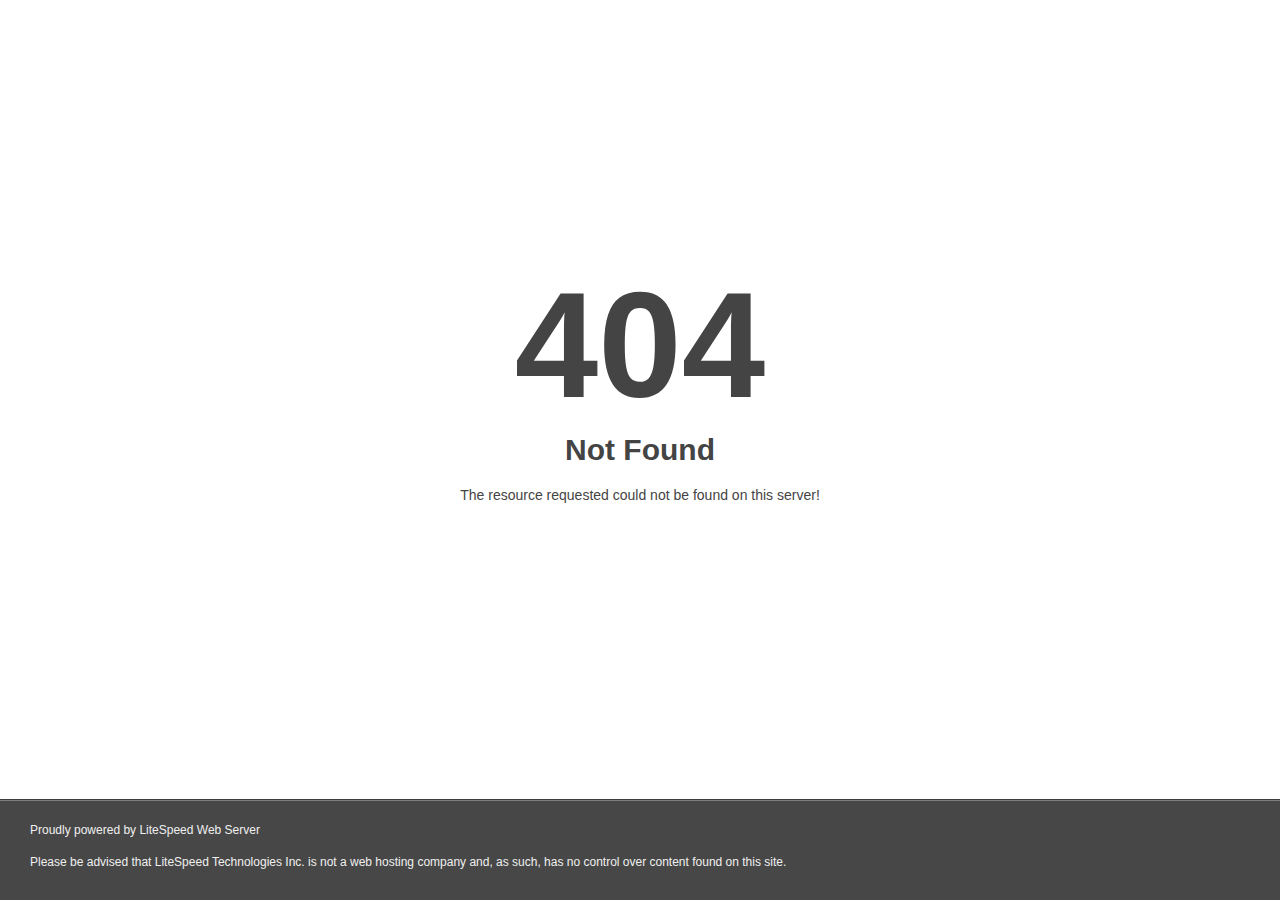
<file: app/template/assets/css/mCSB_buttons.html>
<!DOCTYPE html>
<html style="height:100%">
<head>
<meta name="viewport" content="width=device-width, initial-scale=1, shrink-to-fit=no" />
<title> 404 Not Found
</title><style>@media (prefers-color-scheme:dark){body{background-color:#000!important}}</style></head>
<body style="color: #444; margin:0;font: normal 14px/20px Arial, Helvetica, sans-serif; height:100%; background-color: #fff;">
<div style="height:auto; min-height:100%; ">     <div style="text-align: center; width:800px; margin-left: -400px; position:absolute; top: 30%; left:50%;">
        <h1 style="margin:0; font-size:150px; line-height:150px; font-weight:bold;">404</h1>
<h2 style="margin-top:20px;font-size: 30px;">Not Found
</h2>
<p>The resource requested could not be found on this server!</p>
</div></div><div style="color:#f0f0f0; font-size:12px;margin:auto;padding:0px 30px 0px 30px;position:relative;clear:both;height:100px;margin-top:-101px;background-color:#474747;border-top: 1px solid rgba(0,0,0,0.15);box-shadow: 0 1px 0 rgba(255, 255, 255, 0.3) inset;">
<br>Proudly powered by LiteSpeed Web Server<p>Please be advised that LiteSpeed Technologies Inc. is not a web hosting company and, as such, has no control over content found on this site.</p></div></body></html>
</file>
<file: app/template/assets/css/scubo-icons.css>
@font-face {
  font-family: 'scubo-icon';
  src:  url('../fonts/scubo-iconce49.eot?c7sdko');
  src:  url('../fonts/scubo-iconce49.eot?c7sdko#iefix') format('embedded-opentype'),
    url('../fonts/scubo-iconce49.ttf?c7sdko') format('truetype'),
    url('../fonts/scubo-iconce49.woff?c7sdko') format('woff'),
    url('../fonts/scubo-iconce49.svg?c7sdko#scubo-icon') format('svg');
  font-weight: normal;
  font-style: normal;
  font-display: block;
}

[class^="scubo-icon-"], [class*=" scubo-icon-"] {
  /* use !important to prevent issues with browser extensions that change fonts */
  font-family: 'scubo-icon' !important;
  speak: none;
  font-style: normal;
  font-weight: normal;
  font-variant: normal;
  text-transform: none;
  line-height: 1;

  /* Better Font Rendering =========== */
  -webkit-font-smoothing: antialiased;
  -moz-osx-font-smoothing: grayscale;
}

.scubo-icon-magnifying-glass:before {
  content: "\e908";
}
.scubo-icon-aqualung:before {
  content: "\e900";
}
.scubo-icon-checked:before {
  content: "\e901";
}
.scubo-icon-scuba:before {
  content: "\e902";
}
.scubo-icon-scuba-diving:before {
  content: "\e903";
}
.scubo-icon-snorkel:before {
  content: "\e904";
}
.scubo-icon-snorkeling:before {
  content: "\e905";
}
.scubo-icon-swimming:before {
  content: "\e906";
}
.scubo-icon-plus-symbol:before {
  content: "\e907";
}
</file>
<file: app/template/assets/css/style.css>
/*--------------------------------------------------------------
>>> TABLE OF CONTENTS:
----------------------------------------------------------------
# common
# Animations 
# Topbar 
	## Topbar Two 
# Main Navigation 
	## Main Nav Two 
# SideMenu 
# Main Footer 
	## Footer Bottom 
# Slider 
	## Slider Two 
# Page Header 
# Gallery 
# Maps 
# Contact 
# Call To Action 
# Blog 
	## Blog Details 
	## Blog Author 
# Comment 
# Sidebar 
# Course 
	## Course Details
# About 
# Pricing 
# Brand 
# Team 
	## Team Progress
# Testimonials 
# Funfact 
# Video 
# Features 
# Services 
# FAQ 
--------------------------------------------------------------*/



/*--------------------------------------------------------------
# common
--------------------------------------------------------------*/

/* Template Variables */

/* font-family: 'Barlow Condensed', sans-serif;
font-family: 'Ubuntu', sans-serif; */

:root {
	--thm-font: 'Barlow Condensed', sans-serif;
	--heading-font: 'Ubuntu', sans-serif;
	--thm-base: #3b91e1;
	--thm-base-rgb: 59, 145, 225;
	--thm-primary: #ffd701;
	--thm-black: #051b35;
	--thm-black-rgb: 5, 27, 53;
	--thm-gray: #edf2f5;
}


body {
	font-family: var(--thm-font);
	font-size: 20px;
	line-height: 34px;
	color: #838a93;
}

h1,
h2,
h3,
h4,
h5,
h6 {
	font-family: var(--heading-font);
}

a,
a:hover,
a:active,
a:focus {
	text-decoration: none;
}

.page-wrapper {
	position: relative;
	margin: 0 auto;
	width: 100%;
	min-width: 300px;
	overflow: hidden;
}

@media (min-width: 1200px) {
	.container {
		max-width: 1200px;
	}
}

.block-title {
	margin-bottom: 45px;
}

.block-title>img {
	display: block;
}

.block-title.text-center>img {
	margin-left: auto;
	margin-right: auto;
}

.block-title p {
	margin: 0;
	font-size: 14px;
	font-weight: 500;
	color: #838a93;
	letter-spacing: .4em;
	line-height: 1em;
	margin-top: 20px;
	margin-bottom: 15px;
}

.block-title h3 {
	margin: 0;
	font-size: 70px;
	font-weight: bold;
	font-family: var(--thm-font);
	color: var(--thm-black);
}

.thm-btn {
	display: inline-block;
	vertical-align: middle;
	border: none;
	outline: none;
	background-color: var(--thm-primary);
	text-transform: uppercase;
	font-size: 18px;
	font-weight: bold;
	color: var(--thm-black);
	padding: 25px 61.5px;
	-webkit-transition: all 500ms ease;
	transition: all 500ms ease;
}

.thm-btn:hover {
	background-color: var(--thm-base);
	color: #fff;
}

/* Cursor*/

.cursor {
	position: absolute;
	background-color: #fff;
	width: 6px;
	height: 6px;
	border-radius: 100%;
	z-index: 1;
	-webkit-transition: 0.2s cubic-bezier(0.75, -0.27, 0.3, 1.33) opacity, 0.3s cubic-bezier(0.75, -1.27, 0.3, 2.33) -webkit-transform;
	transition: 0.2s cubic-bezier(0.75, -0.27, 0.3, 1.33) opacity, 0.3s cubic-bezier(0.75, -1.27, 0.3, 2.33) -webkit-transform;
	transition: 0.3s cubic-bezier(0.75, -1.27, 0.3, 2.33) transform, 0.2s cubic-bezier(0.75, -0.27, 0.3, 1.33) opacity;
	transition: 0.3s cubic-bezier(0.75, -1.27, 0.3, 2.33) transform, 0.2s cubic-bezier(0.75, -0.27, 0.3, 1.33) opacity, 0.3s cubic-bezier(0.75, -1.27, 0.3, 2.33) -webkit-transform;
	-webkit-user-select: none;
	-moz-user-select: none;
	-ms-user-select: none;
	user-select: none;
	pointer-events: none;
	z-index: 10000;
	-webkit-transform: scale(1);
	transform: scale(1);
	visibility: hidden;
}

.cursor {
	visibility: visible;
}

.cursor.active {
	opacity: 0.5;
	-webkit-transform: scale(0);
	transform: scale(0);
}

.cursor.hovered {
	opacity: 0.08;
}

.cursor-follower {
	position: absolute;
	background-color: RGBA(255, 255, 255, 0.3);
	width: 50px;
	height: 50px;
	border-radius: 100%;
	z-index: 1;
	-webkit-transition: 0.2s cubic-bezier(0.75, -0.27, 0.3, 1.33) opacity, 0.6s cubic-bezier(0.75, -1.27, 0.3, 2.33) -webkit-transform;
	transition: 0.2s cubic-bezier(0.75, -0.27, 0.3, 1.33) opacity, 0.6s cubic-bezier(0.75, -1.27, 0.3, 2.33) -webkit-transform;
	transition: 0.6s cubic-bezier(0.75, -1.27, 0.3, 2.33) transform, 0.2s cubic-bezier(0.75, -0.27, 0.3, 1.33) opacity;
	transition: 0.6s cubic-bezier(0.75, -1.27, 0.3, 2.33) transform, 0.2s cubic-bezier(0.75, -0.27, 0.3, 1.33) opacity, 0.6s cubic-bezier(0.75, -1.27, 0.3, 2.33) -webkit-transform;
	-webkit-user-select: none;
	-moz-user-select: none;
	-ms-user-select: none;
	user-select: none;
	pointer-events: none;
	z-index: 10000;
	visibility: hidden;
}

.cursor-follower {
	visibility: visible;
}

.cursor-follower.active {
	opacity: 0.7;
	-webkit-transform: scale(1);
	transform: scale(1);
}

.cursor-follower.hovered {
	opacity: 0.08;
}

.cursor-follower.close-cursor:before {
	position: absolute;
	content: '';
	height: 25px;
	width: 2px;
	background: #fff;
	left: 48%;
	top: 12px;
	-webkit-transform: rotate(-45deg);
	transform: rotate(-45deg);
	display: inline-block;
}

.cursor-follower.close-cursor:after {
	position: absolute;
	content: '';
	height: 25px;
	width: 2px;
	background: #fff;
	right: 48%;
	top: 12px;
	-webkit-transform: rotate(45deg);
	transform: rotate(45deg);
}

/* bootstrap select */
.bootstrap-select .btn-light:not(:disabled):not(.disabled).active,
.bootstrap-select .btn-light:not(:disabled):not(.disabled):active,
.bootstrap-select .show>.btn-light.dropdown-toggle {
	background-color: inherit !important;
	box-shadow: none !important;
	outline: none !important;
}

.bootstrap-select>.dropdown-toggle {
	box-shadow: none !important;
}

.bootstrap-select .dropdown-toggle:focus,
.bootstrap-select>select.mobile-device:focus+.dropdown-toggle {
	outline: none !important;
}

.bootstrap-select .dropdown-menu {
	padding-top: 0;
	padding-bottom: 0;
	margin-top: 0;
	z-index: 991;
}

.bootstrap-select .dropdown-menu>li+li>a {
	border-top: 1px solid #f4f4f4;
}

.bootstrap-select .dropdown-menu>li:first-child>a {
	padding-top: 10px;
}

.bootstrap-select .dropdown-menu>li:last-child>a {
	padding-bottom: 10px;
}

.bootstrap-select .dropdown-menu>li.selected>a {
	background: var(--thm-base);
	color: #fff;
}

.bootstrap-select .dropdown-menu>li>a {
	font-size: 16px;
	font-weight: 500;
	padding: 9px 20px;
	color: var(--thm-black);
	-webkit-transition: all .4s ease;
	transition: all .4s ease;
}

.bootstrap-select .dropdown-menu>li>a:hover {
	background: var(--thm-base);
	color: #fff;
	cursor: pointer;
}

/* preloader */

.preloader {
	position: fixed;
	background-color: #fff;
	background-position: center center;
	background-repeat: no-repeat;
	top: 0;
	left: 0;
	right: 0;
	bottom: 0;
	z-index: 9991;
	display: -webkit-box;
	display: flex;
	-webkit-box-pack: center;
	justify-content: center;
	-webkit-box-align: center;
	align-items: center;
	text-align: center;
}

.preloader__image {
	-webkit-animation-fill-mode: both;
	animation-fill-mode: both;
	-webkit-animation-name: flipInY;
	animation-name: flipInY;
	-webkit-animation-duration: 2s;
	animation-duration: 2s;
	-webkit-animation-iteration-count: infinite;
	animation-iteration-count: infinite;
}

.scroll-to-top {
	display: inline-block;
	width: 50px;
	height: 50px;
	background: #292728;
	position: fixed;
	bottom: 40px;
	right: 40px;
	z-index: 990;
	text-align: center;
	-webkit-transition: all .4s ease;
	transition: all .4s ease;
	display: none;
	border: 1px solid #393838;
}

@media (max-width: 480px) {
	.scroll-to-top {
		width: 40px;
		height: 40px;
	}
}

.scroll-to-top i {
	font-size: 14px;
	line-height: 50px;
	color: #fff;
	position: relative;
	z-index: 10;
	-webkit-transition: all .4s ease;
	transition: all .4s ease;
}

@media (max-width: 480px) {
	.scroll-to-top i {
		font-size: 14px;
		line-height: 40px;
	}
}

.scroll-to-top:hover {
	background: var(--thm-base);
	border-color: var(--thm-base);
}

.scroll-to-top:hover i {
	color: #fff;
}

.post-pagination {
	text-align: center;
	display: -webkit-box;
	display: flex;
	-webkit-box-pack: center;
	justify-content: center;
	-webkit-box-align: center;
	align-items: center;
}

.post-pagination a {
	color: var(--thm-black);
	font-size: 18px;
	font-weight: 500;
	border-style: solid;
	border-width: 1px;
	border-color: #e3e9ec;
	padding-left: 18.5px;
	padding-right: 18.5px;
	padding-top: 8px;
	padding-bottom: 8px;
	-webkit-transition: all .4s ease;
	transition: all .4s ease;
}

.post-pagination a.active,
.post-pagination a:hover {
	color: #fff;
	background-color: var(--thm-primary);
	border-color: var(--thm-primary);
}

.post-pagination a+a {
	margin-left: 10px;
}

.post-pagination a.active {
	cursor: auto;
}

.post-pagination__prev,
.post-pagination__next {
	border: none !important;
	background-color: transparent !important;
	text-decoration: underline;
	color: var(--thm-black) !important;
	text-transform: uppercase;
	font-size: 14px !important;
}

/* datepicker */
.datepicker-dropdown {
	min-width: 300px;
}

.datepicker-dropdown table {
	width: 100%;
}

.datepicker table tr td span.active.active,
.datepicker table tr td span.active.disabled.active,
.datepicker table tr td span.active.disabled:active,
.datepicker table tr td span.active.disabled:hover.active,
.datepicker table tr td span.active.disabled:hover:active,
.datepicker table tr td span.active:active,
.datepicker table tr td span.active:hover.active,
.datepicker table tr td span.active:hover:active {
	background-color: var(--thm-base);
	background-image: none;
}

.datepicker table tr td.active.active,
.datepicker table tr td.active.disabled.active,
.datepicker table tr td.active.disabled:active,
.datepicker table tr td.active.disabled:hover.active,
.datepicker table tr td.active.disabled:hover:active,
.datepicker table tr td.active:active,
.datepicker table tr td.active:hover.active,
.datepicker table tr td.active:hover:active,
.datepicker table tr td.active,
.datepicker table tr td.active.disabled,
.datepicker table tr td.active.disabled:hover,
.datepicker table tr td.active:hover {
	background-color: var(--thm-base);
	background-image: none;
}

/*-------------------------------------------------------------- 
 # Animations 
 --------------------------------------------------------------*/


@-webkit-keyframes bgSlide {
	0% {
		background-position: 0 0;
	}

	20% {
		background-position: -100px 0;
	}

	40% {
		background-position: -200px 0;
	}

	60% {
		background-position: -150px 0;
	}

	80% {
		background-position: -100px 0;
	}

	100% {
		background-position: 0px 0;
	}
}


@keyframes bgSlide {
	0% {
		background-position: 0 0;
	}

	20% {
		background-position: -100px 0;
	}

	40% {
		background-position: -200px 0;
	}

	60% {
		background-position: -150px 0;
	}

	80% {
		background-position: -100px 0;
	}

	100% {
		background-position: 0px 0;
	}
}

@-webkit-keyframes bgSlideReverse {
	0% {
		background-position: 0 0;
	}

	20% {
		background-position: 100px 0;
	}

	40% {
		background-position: 200px 0;
	}

	60% {
		background-position: 150px 0;
	}

	80% {
		background-position: 100px 0;
	}

	100% {
		background-position: 0px 0;
	}
}

@keyframes bgSlideReverse {
	0% {
		background-position: 0 0;
	}

	20% {
		background-position: 100px 0;
	}

	40% {
		background-position: 200px 0;
	}

	60% {
		background-position: 150px 0;
	}

	80% {
		background-position: 100px 0;
	}

	100% {
		background-position: 0px 0;
	}
}

@-webkit-keyframes ribbonRotate {

	0%,
	100% {
		-webkit-transform: rotate(0);
		        transform: rotate(0);
	}

	25%,
	75% {
		-webkit-transform: rotate(15deg);
		        transform: rotate(15deg);
	}

	50% {
		-webkit-transform: rotate(30deg);
		        transform: rotate(30deg);
	}
}

@keyframes ribbonRotate {

	0%,
	100% {
		-webkit-transform: rotate(0);
		        transform: rotate(0);
	}

	25%,
	75% {
		-webkit-transform: rotate(15deg);
		        transform: rotate(15deg);
	}

	50% {
		-webkit-transform: rotate(30deg);
		        transform: rotate(30deg);
	}
}

@-webkit-keyframes footerTree {

	0%,
	100% {
		-webkit-transform: rotate(0deg) translateX(0);
		transform: rotate(0deg) translateX(0);
	}

	25%,
	75% {
		-webkit-transform: rotate(5deg) translateX(15px);
		transform: rotate(5deg) translateX(15px);
	}

	50% {
		-webkit-transform: rotate(10deg) translateX(30px);
		transform: rotate(10deg) translateX(30px);
	}
}

@keyframes footerTree {

	0%,
	100% {
		-webkit-transform: rotate(0deg) translateX(0);
		transform: rotate(0deg) translateX(0);
	}

	25%,
	75% {
		-webkit-transform: rotate(5deg) translateX(15px);
		transform: rotate(5deg) translateX(15px);
	}

	50% {
		-webkit-transform: rotate(10deg) translateX(30px);
		transform: rotate(10deg) translateX(30px);
	}
}

@-webkit-keyframes footerFish {

	0%,
	100% {
		-webkit-transform: translateX(0) translateY(0) rotate(0);
		transform: translateX(0) translateY(0) rotate(0);
	}

	25%,
	75% {
		-webkit-transform: translateX(20px) translateY(30px) rotate(25deg);
		transform: translateX(20px) translateY(30px) rotate(25deg);
	}

	50% {
		-webkit-transform: translateX(40px) translateY(60px) rotate(45deg);
		transform: translateX(40px) translateY(60px) rotate(45deg);
	}
}

@keyframes footerFish {

	0%,
	100% {
		-webkit-transform: translateX(0) translateY(0) rotate(0);
		transform: translateX(0) translateY(0) rotate(0);
	}

	25%,
	75% {
		-webkit-transform: translateX(20px) translateY(30px) rotate(25deg);
		transform: translateX(20px) translateY(30px) rotate(25deg);
	}

	50% {
		-webkit-transform: translateX(40px) translateY(60px) rotate(45deg);
		transform: translateX(40px) translateY(60px) rotate(45deg);
	}
}

@-webkit-keyframes contactSwimmer {

	0%,
	100% {
		-webkit-transform: translateX(0) translateY(0) rotate(0);
		transform: translateX(0) translateY(0) rotate(0);
	}

	25%,
	75% {
		-webkit-transform: translateX(15px) translateY(20px) rotate(10deg);
		transform: translateX(15px) translateY(20px) rotate(10deg);
	}

	50% {
		-webkit-transform: translateX(60px) translateY(35px) rotate(15deg);
		transform: translateX(60px) translateY(35px) rotate(15deg);
	}
}

@keyframes contactSwimmer {

	0%,
	100% {
		-webkit-transform: translateX(0) translateY(0) rotate(0);
		transform: translateX(0) translateY(0) rotate(0);
	}

	25%,
	75% {
		-webkit-transform: translateX(15px) translateY(20px) rotate(10deg);
		transform: translateX(15px) translateY(20px) rotate(10deg);
	}

	50% {
		-webkit-transform: translateX(60px) translateY(35px) rotate(15deg);
		transform: translateX(60px) translateY(35px) rotate(15deg);
	}
}


/*-------------------------------------------------------------- 
 # Topbar 
 --------------------------------------------------------------*/

.topbar-one {
	background-color: var(--thm-base);
}

.topbar-one .container {
	padding-top: 7px;
	padding-bottom: 7px;
	display: -webkit-box;
	display: flex;
	-webkit-box-align: center;
	align-items: center;
	-webkit-box-pack: justify;
	justify-content: space-between;
}

.topbar-one__left {
	display: -webkit-box;
	display: flex;
	-webkit-box-align: center;
	align-items: center;
}

.topbar-one__left a {
	font-size: 14px;
	font-weight: 500;
	color: #fff;
	-webkit-transition: all 500ms ease;
	transition: all 500ms ease;
}

.topbar-one__left a+a {
	margin-left: 25px;
}

.topbar-one__left a:hover {
	color: var(--thm-black);
}

.topbar-one__social {
	display: -webkit-box;
	display: flex;
	-webkit-box-align: center;
	align-items: center;
}

.topbar-one__social a {
	font-size: 16px;
	color: #fff;
	-webkit-transition: all 500ms ease;
	transition: all 500ms ease;
}

.topbar-one__social a:hover {
	color: var(--thm-black);
}

.topbar-one__social a+a {
	margin-left: 30px;
}

/*-------------------------------------------------------------- 
 ## Topbar Two 
 --------------------------------------------------------------*/


.topbar-two {
	background-color: var(--thm-black);
	margin-bottom: 20px;
}

.topbar-two .topbar-one__left a:hover {
	color: var(--thm-primary);
}

/*-------------------------------------------------------------- 
 # Main Navigation 
 --------------------------------------------------------------*/


.main-nav-one {
	box-shadow: 0px 10px 20px 0px rgba(0, 0, 0, 0.05);
	background-color: #fff;
}

/* main nav infos */

.main-nav-one .container {
	position: relative;
}

.main-nav-one__infos-email {
	position: absolute;
	top: 50%;
	-webkit-transform: translateY(-50%);
	transform: translateY(-50%);
	right: 100%;
	-webkit-box-orient: horizontal;
	-webkit-box-direction: reverse;
	flex-direction: row-reverse;
}


.main-nav-one__infos-email i {
	margin-left: 10px;
}

.main-nav-one__infos-phone i {
	margin-right: 10px;
}

.main-nav-one__infos-phone {
	position: absolute;
	top: 50%;
	-webkit-transform: translateY(-50%) translateX(100%);
	transform: translateY(-50%) translateX(100%);
	right: 0;
}

.main-nav-one__infos-phone,
.main-nav-one__infos-email {
	display: -webkit-box;
	display: flex;
	-webkit-box-align: center;
	align-items: center;
	color: #838a93;
	font-size: 20px;
	-webkit-transition: all 500ms ease;
	transition: all 500ms ease;
}

.main-nav-one__infos-email:hover {
	color: var(--thm-black);
}

.main-nav-one__infos-phone i,
.main-nav-one__infos-email i {
	width: 36px;
	height: 36px;
	background-color: var(--thm-primary);
	font-size: 12px;
	display: -webkit-box;
	display: flex;
	-webkit-box-align: center;
	align-items: center;
	-webkit-box-pack: center;
	justify-content: center;
	color: var(--thm-black);
	-webkit-transition: all 500ms ease;
	transition: all 500ms ease;
}

.main-nav-one__infos-phone:hover i,
.main-nav-one__infos-email:hover i {
	background-color: var(--thm-black);
	color: #fff;
}

@media(max-width: 1550px) {
	.main-nav-one__infos-email {
		-webkit-transform: translateY(-50%) translateX(50%);
		transform: translateY(-50%) translateX(50%);
	}

	.main-nav-one__infos-phone {
		-webkit-transform: translateY(-50%) translateX(30%);
		transform: translateY(-50%) translateX(30%);
	}
}

@media(max-width: 1400px) {
	.main-nav-one__infos {
		display: none;
	}
}

.main-nav-one .inner-container {
	max-width: 900px;
	width: 100%;
	margin-left: auto;
	margin-right: auto;
	position: relative;
}

.main-nav-one .logo-box {
	width: 100%;
	max-width: 281px;
	background-color: #fff;
	box-shadow: 0px 20px 20px 0px rgba(0, 0, 0, 0.03);
	position: absolute;
	top: 50%;
	left: 50%;
	-webkit-transform: translate(-59%, calc(-40% + 25px));
	transform: translate(-59%, calc(-40% + 25px));
	text-align: center;
	padding: 36.5px 0;
	border-bottom: 10px solid var(--thm-primary);
	z-index: 10;
}


.main-nav-one .logo-box .side-menu__toggler {
	display: none;
}

.main-nav-one .main-nav__main-navigation ul {
	margin: 0;
	padding: 0;
	list-style: none;
}

.main-nav-one .main-nav__main-navigation .main-nav__navigation-box {
	display: -webkit-box;
	display: flex;
	-webkit-box-align: center;
	align-items: center;
	-webkit-box-pack: center;
	justify-content: center;
}

.main-nav-one .main-nav__main-navigation .main-nav__navigation-box>li {
	padding: 37px 0;
}

.main-nav-one .main-nav__main-navigation .main-nav__navigation-box>li+li {
	margin-left: 64px;
}

.main-nav-one .main-nav__main-navigation .main-nav__navigation-box>li:nth-child(3) {
	margin-right: auto;
}

.main-nav-one .main-nav__main-navigation .main-nav__navigation-box>li:nth-child(4) {
	margin-left: auto;
}

.main-nav-one .main-nav__main-navigation .main-nav__navigation-box>li>a {
	text-transform: uppercase;
	font-size: 18px;
	font-weight: 500;
	color: #838a93;
	display: block;
	-webkit-transition: all 500ms ease;
	transition: all 500ms ease;
}

.main-nav-one .main-nav__main-navigation .main-nav__navigation-box>li:hover>a,
.main-nav-one .main-nav__main-navigation .main-nav__navigation-box>li.current>a {
	color: var(--thm-base);
}


/* Dropdown menu */

.main-nav__main-navigation .dropdown-btn {
	display: none;
}

.main-nav__main-navigation .main-nav__navigation-box>li ul {
	position: absolute;
	width: 210px;
	background-color: #fff;
	border-top: 2px solid var(--thm-primary);
	box-shadow: 2px 2px 5px 1px rgba(0, 0, 0, 0.05), -2px 0px 5px 1px rgba(0, 0, 0, 0.05);
	-webkit-transform-origin: top;
	transform-origin: top;
	visibility: hidden;
	opacity: 0;
	z-index: 991;
	-webkit-transition: opacity 500ms ease, visibility 500ms ease, -webkit-transform 500ms ease;
	transition: opacity 500ms ease, visibility 500ms ease, -webkit-transform 500ms ease;
	transition: transform 500ms ease, opacity 500ms ease, visibility 500ms ease;
	transition: transform 500ms ease, opacity 500ms ease, visibility 500ms ease, -webkit-transform 500ms ease;
}


.main-nav__main-navigation .main-nav__navigation-box>li ul>li {
	position: relative;
}

.main-nav__main-navigation .main-nav__navigation-box>li ul>li+li {
	border-top: 1px solid rgba(var(--thm-base-rgb), .3);
}

.main-nav__main-navigation .main-nav__navigation-box>li ul>li>a {
	display: block;
	color: var(--thm-black);
	font-size: 16px;
	font-family: var(--thm-font);
	word-break: break-all;
	padding-top: 9.5px;
	padding-bottom: 9.5px;
	padding-left: 20px;
	padding-right: 20px;
	-webkit-transition: all 500ms ease;
	transition: all 500ms ease;
}

.main-nav__main-navigation .main-nav__navigation-box>li ul>li:hover>a {
	color: #fff;
	background-color: var(--thm-base);
}



/* Second level menu */

.main-nav__main-navigation .main-nav__navigation-box>li>ul {
	top: 100%;
	left: 0;
	-webkit-transform: translateY(30px);
	transform: translateY(30px);

	visibility: hidden;
	opacity: 0;
}

.main-nav__main-navigation .main-nav__navigation-box>li:hover>ul {
	-webkit-transform: translateY(0);
	transform: translateY(0);
	visibility: visible;
	opacity: 1;
}


/* Third level menu */

.main-nav__main-navigation .main-nav__navigation-box>li>ul>li>ul {
	top: 0;
	left: 100%;
	-webkit-transform: translateX(30px);
	transform: translateX(30px);
	visibility: hidden;
	opacity: 0;
}

.main-nav__main-navigation .main-nav__navigation-box>li>ul>li:hover>ul {
	-webkit-transform: translateX(0px);
	transform: translateX(0px);
	visibility: visible;
	opacity: 1;
}


/* After Third level menu */

.main-nav__main-navigation .main-nav__navigation-box>li>ul>li>ul>li>ul {
	display: none;
}


.stricked-menu {
	position: fixed;
	top: 0;
	left: 0;
	width: 100%;
	z-index: 999;
	background-color: #ffffff;
	box-shadow: 0px 6px 13px 0px rgba(0, 0, 0, 0.06);
	opacity: 0;
	-webkit-transform: translateY(-110%);
	transform: translateY(-110%);
	-webkit-transition: all .4s ease;
	transition: all .4s ease;
}

.stricked-menu .logo-box {
	padding: 26px 0 20px;
	-webkit-transform: translate(-59%, calc(-55% + 25px));
	transform: translate(-59%, calc(-55% + 25px));
	border-bottom: 5px solid var(--thm-primary);
	background-color: #fff;
}


.stricked-menu.stricky-fixed {
	opacity: 1;
	-webkit-transform: translateY(0%);
	transform: translateY(0%);
}

.stricked-menu .main-nav__main-navigation .main-nav__navigation-box>li {
	padding-top: 25px;
	padding-bottom: 25px;
}


/*-------------------------------------------------------------- 
 ## Main Nav Two 
 --------------------------------------------------------------*/



.header-two__wrapper {
	position: absolute;
	top: 0;
	left: 0;
	width: 100%;
	z-index: 91;
}

.main-nav-two {
	background-color: transparent;
	box-shadow: none;
}

.main-nav-two .logo-box {
	background-color: var(--thm-base);
	border: 8px solid #fff;
	max-width: 227px;
	padding: 31.5px 0;
	position: relative;
	top: auto;
	left: auto;
	-webkit-transform: translate(0%, 0%);
	transform: translate(0%, 0%);
}

.main-nav-two .inner-container {
	background-color: #fff;
	max-width: 100%;
	display: -webkit-box;
	display: flex;
	-webkit-box-align: center;
	align-items: center;
}

.main-nav-two .main-nav__main-navigation {
	margin-left: auto;
	padding-right: 60px;
}

.main-nav-two .main-nav__main-navigation .main-nav__navigation-box>li+li {
	margin-left: 60px;
}

.main-nav-two .main-nav__main-navigation .main-nav__navigation-box>li:nth-child(4) {
	margin-left: 60px;
}

.main-nav-two .main-nav__main-navigation .main-nav__navigation-box>li {
	padding: 42px 0;
}

.main-nav-two__social {
	width: 100%;
	max-width: 227px;
	height: 57px;
	background-color: var(--thm-primary);
	display: -webkit-box;
	display: flex;
	-webkit-box-align: center;
	align-items: center;
	-webkit-box-pack: center;
	justify-content: center;
	position: absolute;
	top: 100%;
	right: 15px;
}

.main-nav-two__social a {
	font-size: 16px;
	color: var(--thm-black);
	-webkit-transition: all 500ms ease;
	transition: all 500ms ease;
}

.main-nav-two__social a:hover {
	color: var(--thm-base);
}

.main-nav-two__social a+a {
	margin-left: 30px;
}

.main-nav-two .main-nav-one__infos {
	display: block;
}

.main-nav-two .main-nav-one__infos-phone {
	-webkit-transform: translateY(-50%) translateX(calc(100% - 18px));
	transform: translateY(-50%) translateX(calc(100% - 18px));
}

.main-nav-two.stricked-menu {
	background-color: #fff;
	box-shadow: 0px 6px 13px 0px rgba(0, 0, 0, 0.06);
}

.main-nav-two.stricked-menu .main-nav-two__social {
	display: none;
}

.main-nav-two.stricked-menu .logo-box::before {
	content: '';
	width: 10000px;
	height: 100%;
	background-color: var(--thm-base);
	position: absolute;
	right: 0;
	top: 0;
}

.main-nav-two.stricked-menu .logo-box img {
	position: relative;
}

.main-nav-two.stricked-menu .main-nav__main-navigation {
	padding-right: 0;
}

/*-------------------------------------------------------------- 
 # SideMenu 
 --------------------------------------------------------------*/


.side-menu__block {
	position: fixed;
	top: 0;
	right: 0;
	width: 100vw;
	height: 100vh;
	z-index: 1000;
	-webkit-transform: scale(0, 1);
	transform: scale(0, 1);
	-webkit-transform-origin: left center;
	transform-origin: right center;
	-webkit-transition: -webkit-transform .7s ease;
	transition: -webkit-transform .7s ease;
	transition: transform .7s ease;
	transition: transform .7s ease, -webkit-transform .7s ease;
}

.side-menu__block.active {
	-webkit-transform: scale(1, 1);
	transform: scale(1, 1);
}

.side-menu__block-overlay {
	width: 100%;
	height: 100%;
	background-color: #000;
	position: absolute;
	top: 0;
	left: 0;
	right: 0;
	bottom: 0;
	z-index: 999;
	opacity: .7;
}

.side-menu__block-inner {
	position: relative;
	width: 300px;
	margin-left: auto;
	height: 100vh;
	background-color: var(--thm-black);
	z-index: 999999;
	overflow-y: auto;
	padding: 40px 0;
	padding-top: 60px;
	position: relative;
	display: -webkit-box;
	display: flex;
	-webkit-box-pack: center;
	justify-content: center;
	align-content: space-between;
}

.side-menu__block-inner .mCustomScrollBox {
	width: 100%;
}


.side-menu__close-btn {
	position: absolute;
	top: 20px;
	right: 30px;
	z-index: 9999999;
	font-size: 18px;
	color: #fff;
	opacity: 1;
	-webkit-transition: all 500ms ease;
	transition: all 500ms ease;
}

.side-menu__close-btn:hover {
	color: var(--thm-base);
}

.mobile-nav__container {
	margin: 40px 0;
	border-top: 1px solid rgba(var(--thm-base-rgb), .3);
	border-bottom: 1px solid rgba(var(--thm-base-rgb), .3);
}

.mobile-nav__container ul {
	margin: 0;
	padding: 0;
	list-style: none;
}

.mobile-nav__container li.dropdown ul {
	display: none;
}

.mobile-nav__container li.dropdown {
	position: relative;
}

.mobile-nav__container li.dropdown .dropdown-btn {
	border: none;
	outline: none;
	width: 35px;
	height: 35px;
	background-color: #000000;
	display: -webkit-box;
	display: flex;
	-webkit-box-align: center;
	align-items: center;
	-webkit-box-pack: center;
	justify-content: center;
	text-align: center;
	font-size: 20px;
	color: #fff;
	position: absolute;
	top: 10px;
	right: 0;
	-webkit-transform: rotate(0);
	transform: rotate(0);
	-webkit-transition: transfrom 500ms ease, color 500ms ease, background-color 500ms ease;
	transition: transfrom 500ms ease, color 500ms ease, background-color 500ms ease;
}

.mobile-nav__container li.dropdown .dropdown-btn.open {
	-webkit-transform: rotate(90deg);
	transform: rotate(90deg);
	background: #ffffff;
	color: var(--thm-black);
}

.mobile-nav__container li+li {
	border-top: 1px solid rgba(var(--thm-base-rgb), .3);
}

.mobile-nav__container li>ul {
	border-top: 1px solid rgba(var(--thm-base-rgb), .3);
}

.mobile-nav__container li a {
	text-transform: uppercase;
	color: #fff;
	font-size: 16px;
	font-weight: 600;
	display: block;
	font-family: var(--thm-font);
	padding: 10px 0;
	padding-left: 30px;
	padding-right: 30px;
	border-left: 3px solid transparent;
	-webkit-transition: all 500ms ease;
	transition: all 500ms ease;
	position: relative;
}

.mobile-nav__container li a:hover {
	background-color: var(--thm-base);
	color: #ffffff;
}

.mobile-nav__container li.current-menu-item>a,
.mobile-nav__container li.current>a {
	border-color: var(--thm-primary);
	background-color: var(--thm-base);
}


.mobile-nav__container .navigation-box__right {
	border-top: 1px solid rgba(var(--thm-base-rgb), .3);

}

.side-menu__logo {
	padding-left: 30px;
}

.side-menu__block__copy {
	color: #cccccc;
	font-family: var(--thm-font);
	font-size: 18px;
	text-align: center;
	padding-left: 30px;
	padding-right: 30px;
}

.side-menu__block__copy a {
	text-transform: uppercase;
	color: #fff;
	font-weight: bold;
	-webkit-transition: all 500ms ease;
	transition: all 500ms ease;
}

.side-menu__block__copy a:hover {
	color: var(--thm-base);
}



.side-menu__social {
	display: -moz-flex;
	display: -ms-flex;
	display: -o-flex;
	display: -webkit-box;
	display: flex;
	-webkit-box-align: center;
	align-items: center;
	-webkit-box-pack: center;
	justify-content: center;
}

.side-menu__social a {
	color: #ffffff;
	font-size: 16px;
	-webkit-transition: all 500ms ease;
	transition: all 500ms ease;
}

.side-menu__social a:hover {
	color: var(--thm-base);
}

.side-menu__social a+a {
	margin-left: 19px;
}


/*-------------------------------------------------------------- 
 # Main Footer 
 --------------------------------------------------------------*/

.site-footer-one {
	background-color: #063a7a;
	position: relative;
}


.site-footer-one__upper {
	padding-top: 120px;
	padding-bottom: 90px;
}

.site-footer-one__bg {
	position: absolute;
	top: 0;
	left: 0;
	right: 0;
	bottom: 0;
	background-color: #063a7a;
	opacity: 0.05;
	background-repeat: no-repeat;
	background-position: center;
	background-blend-mode: overlay;
}

.site-footer-one .container {
	position: relative;
	z-index: 11;
}

.footer-widget-row {
	display: -webkit-box;
	display: flex;
	flex-wrap: wrap;
	margin-left: -15px;
	margin-right: -15px;
}

.footer-widget {
	-webkit-box-flex: 1;
	flex: 1 1 25%;
	max-width: 25%;
	padding-left: 15px;
	padding-right: 15px;
	margin-bottom: 30px;
}

/* spacings */

.footer-widget__about {
	-webkit-box-flex: 1;
	flex: 1 1 16.666%;
	max-width: 16.666%;
}

.footer-widget__links__widget-1,
.footer-widget__links__widget-2,
.footer-widget__links__widget-3 {
	-webkit-box-flex: 1;
	flex: 1 1 19.4446%;
	max-width: 19.4446%;
}

@media(min-width: 992px) {

	.footer-widget__links__widget-1 .footer-widget__inner {
		padding-left: 55px;
	}

	.footer-widget__links__widget-2 .footer-widget__inner {
		padding-left: 20px;
	}

	.footer-widget__links__widget-3 .footer-widget__inner {
		padding-left: 30px;
	}

	.footer-widget__social__widget {
		display: -webkit-box;
		display: flex;
		-webkit-box-pack: end;
		justify-content: flex-end;
	}
}


.footer-widget__title {
	font-family: var(--thm-font);
	font-size: 20px;
	font-weight: 600;
	margin: 0;
	margin-bottom: 40px;
	color: #fff;
	text-transform: uppercase;
}

.footer-widget p {
	margin: 0;
	font-size: 18px;
	line-height: 30px;
	color: #c1cfe1;
}

.footer-widget__about p {
	margin-top: 30px;
}

.footer-widget__links-list {
	margin: 0;
	margin-top: -10px;
}

.footer-widget__links-list li {
	line-height: 1em;
}

.footer-widget__links-list li+li {
	margin-top: 18px;
}

.footer-widget__links-list li a {
	margin: 0;
	color: #c1cfe1;
	font-size: 18px;
	font-weight: 400;
	padding-left: 0;
	position: relative;
	-webkit-transition: all 500ms ease;
	transition: all 500ms ease;
}

.footer-widget__links-list li a::before {
	content: '\f101';
	font-family: "Font Awesome 5 Free";
	font-weight: 900;
	font-size: 14px;
	position: absolute;
	-webkit-transform: translateY(-50%) translateX(-10px);
	transform: translateY(-50%) translateX(-10px);
	left: 0;
	top: 60%;
	color: var(--thm-primary);
	opacity: 0;
	-webkit-transition: all 500ms ease;
	transition: all 500ms ease;
}

.footer-widget__links-list li a:hover {
	color: #fff;
	padding-left: 20px;
}

.footer-widget__links-list li a:hover::before {
	opacity: 1;
	-webkit-transform: translateY(-50%) translateX(0px);
	transform: translateY(-50%) translateX(0px);
}

.footer-widget__social {
	display: -webkit-box;
	display: flex;
	-webkit-box-align: center;
	align-items: center;
}

.footer-widget__social a {
	width: 41px;
	height: 41px;
	display: -webkit-box;
	display: flex;
	-webkit-box-align: center;
	align-items: center;
	-webkit-box-pack: center;
	justify-content: center;
	text-align: center;
	font-size: 14px;
	color: var(--thm-black);
	background-color: var(--thm-primary);
	-webkit-transition: all 500ms ease;
	transition: all 500ms ease;
}

.footer-widget__social a:hover {
	color: #fff;
	background-color: var(--thm-black);
}

.footer-widget__social a+a {
	margin-left: 10px;
}

/* footer shapes */

.site-footer__tree-1 {
	position: absolute;
	bottom: 0;
	left: 5%;
	z-index: 10;
	-webkit-perspective: 500px;
	perspective: 500px;
	-webkit-animation: footerTree 5s ease-in infinite;
	animation: footerTree 5s ease-in infinite;
}

.site-footer__tree-2 {
	position: absolute;
	bottom: 0;
	right: 10%;
	z-index: 10;
	-webkit-perspective: 500px;
	perspective: 500px;
	-webkit-animation: footerTree 5s ease-in infinite;
	animation: footerTree 5s ease-in infinite;
}



.site-footer__fish-1 {
	position: absolute;
	left: 7%;
	bottom: 49%;
	z-index: 10;
	-webkit-perspective: 100px;
	perspective: 100px;
	-webkit-animation: footerFish 5s linear infinite;
	animation: footerFish 5s linear infinite;
}

.site-footer__fish-2 {
	position: absolute;
	z-index: 10;
	left: 45%;
	top: 15%;
	-webkit-perspective: 150px;
	perspective: 150px;
	-webkit-animation: footerFish 5s linear infinite 1s;
	animation: footerFish 5s linear infinite 1s;
}

.site-footer__fish-3 {
	position: absolute;
	top: 20%;
	right: 12%;
	z-index: 11;
	-webkit-perspective: 250px;
	perspective: 250px;
	-webkit-animation: footerFish 5s linear infinite 2s;
	animation: footerFish 5s linear infinite 2s;
}


/*-------------------------------------------------------------- 
 ## Footer Bottom 
 --------------------------------------------------------------*/


.site-footer__bottom a {
	display: block;
	background-color: #023069;
	text-align: center;
	font-size: 20px;
	color: #ffffff;
	display: -webkit-box;
	display: flex;
	-webkit-box-align: center;
	align-items: center;
	-webkit-box-pack: center;
	justify-content: center;
	text-align: center;
	padding-top: 41px;
	padding-bottom: 41px;
	-webkit-transform: translateY(0);
	transform: translateY(0);
	-webkit-transition: all 500ms ease;
	transition: all 500ms ease;
}

.site-footer__bottom a:hover {
	background-color: var(--thm-primary);
	color: var(--thm-black);
	-webkit-transform: translateY(-10px);
	transform: translateY(-10px);
}

.site-footer__bottom a i {
	width: 36px;
	height: 36px;
	background-color: var(--thm-primary);
	color: var(--thm-black);
	font-size: 14px;
	display: -webkit-box;
	display: flex;
	-webkit-box-align: center;
	align-items: center;
	-webkit-box-pack: center;
	justify-content: center;
	margin-right: 10px;
	-webkit-transition: all 500ms ease;
	transition: all 500ms ease;
}

.site-footer__bottom a:hover i {
	color: #fff;
	background-color: var(--thm-black);
}

/*-------------------------------------------------------------- 
 # Slider 
 --------------------------------------------------------------*/

[class*=slider-one__slide-] {
	padding-top: 209px;
	padding-bottom: 209px;
	background-position: center center;
	background-repeat: no-repeat;
	background-size: cover;
}

.slider-one__content .anim-elm {
	-webkit-animation-duration: 2s;
	animation-duration: 2s;
	-webkit-animation-fill-mode: both;
	animation-fill-mode: both;
	-webkit-backface-visibility: visible !important;
	backface-visibility: visible !important;
}

.slider-one__content p {
	margin: 0;
	font-size: 20px;
	font-weight: 600;
	text-transform: uppercase;
	color: #fff;
	opacity: 0.6;
	letter-spacing: .4em;
}

.slider-one__content h3 {
	margin: 0;
	font-size: 120px;
	line-height: 100px;
	color: #fff;
	text-transform: uppercase;
	font-family: var(--thm-font);
	font-weight: 800;
	margin-bottom: 60px;
	margin-top: 15px;
}

/* animating on active */

.slider-one__carousel .active .slider-one__content p {
	-webkit-animation-name: fadeInDown;
	animation-name: fadeInDown;
	-webkit-animation-delay: .5s;
	animation-delay: .5s;
}

.slider-one__carousel .active .slider-one__content h3 {
	-webkit-animation-name: fadeInUp;
	animation-name: fadeInUp;
	-webkit-animation-delay: 1s;
	animation-delay: 1s;
}

.slider-one__carousel .active .slider-one__content .thm-btn {
	-webkit-animation-name: fadeInDown;
	animation-name: fadeInDown;
	-webkit-animation-delay: 1.5s;
	animation-delay: 1.5s;
}

/* slider one dots */

.slider-one__carousel .owl-dots {
	display: -webkit-box;
	display: flex;
	-webkit-box-orient: vertical;
	-webkit-box-direction: normal;
	flex-direction: column;
	position: absolute;
	top: 50%;
	left: 5%;
	-webkit-transform: translateY(-50%);
	transform: translateY(-50%);
}

.slider-one__carousel .owl-dots .owl-dot {
	border: none;
	outline: none;
}

.slider-one__carousel .owl-dots .owl-dot+.owl-dot {
	margin-top: 10px;
}

.slider-one__carousel .owl-dots .owl-dot span {
	margin: 0;
	padding: 0;
	background-color: transparent;
	width: 20px;
	height: 20px;
	border-radius: 0;
	border: 5px solid #fff;
	opacity: 0.2;
	position: relative;
	-webkit-transition: all 500ms ease;
	transition: all 500ms ease;
}

.slider-one__carousel .owl-dots .owl-dot.active span {
	background-color: transparent;
	opacity: 1;
}

/* slider one nav */

.slider-one {
	position: relative;
}

.slider-one__nav {
	position: absolute;
	top: 50%;
	right: 5%;
	-webkit-transform: translateY(-50%);
	transform: translateY(-50%);
	z-index: 10;
}

[class*=slider-one__nav-] {
	width: 79px;
	height: 79px;
	border: 8px solid #fff;
	display: -webkit-box;
	display: flex;
	-webkit-box-align: center;
	align-items: center;
	-webkit-box-pack: center;
	justify-content: center;
	font-size: 24px;
	color: #fff;
	opacity: 0.2;
	-webkit-transition: all 500ms ease;
	transition: all 500ms ease;
}

[class*=slider-one__nav-]:hover {
	color: #fff;
	opacity: 1;
}

[class*=slider-one__nav-]+[class*=slider-one__nav-] {
	margin-left: -39.5px;
	margin-top: 10px;
}

/*-------------------------------------------------------------- 
 ## Slider Two 
 --------------------------------------------------------------*/

.slider-two {
	margin-top: 48px;
}

.slider-two [class*=slider-one__slide-] {
	padding-top: 290px;
	padding-bottom: 183px;
}

.slider-two [class*=slider-one__slide-]::before {
	content: '';
	position: absolute;
	top: 0;
	left: 0;
	width: 100%;
	height: 100%;
	background-image: url(../images/shapes/slider-top-shadow.png);
	background-repeat: no-repeat;
	background-position: top center;
	background-size: 100% auto;
	z-index: 10;
	opacity: 0.5;
}

.slider-two .slider-one__content {
	position: relative;
	z-index: 11;
}

.slider-two .slider-one__content h3 {
	font-size: 110px;
	line-height: 90px;
	margin-top: 10px;
	margin-bottom: 40px;
}

@media(max-width: 1440px) {
	.slider-two .slider-one__carousel .owl-dots {
		left: 1%;
	}
}

/*-------------------------------------------------------------- 
 # Page Header 
 --------------------------------------------------------------*/


.page-header {
	background-color: #063a7a;
	position: relative;
	padding-top: 110px;
}


.page-header__bg {
	position: absolute;
	top: 0;
	left: 0;
	right: 0;
	bottom: 0;
	background-color: #063a7a;
	opacity: 0.05;
	background-repeat: no-repeat;
	background-position: center;
	background-blend-mode: overlay;
}

.page-header .container {
	position: relative;
	text-align: center;
	padding-bottom: 70px;
}

.page-header__title {
	margin: 0;
	font-family: var(--thm-font);
	font-weight: 800;
	color: #fff;
	font-size: 60px;
	text-transform: uppercase;
}

.thm-breadcrumb {
	margin: 0;
	display: -webkit-box;
	display: flex;
	-webkit-box-pack: center;
	justify-content: center;
	-webkit-box-align: center;
	align-items: center;
}

.thm-breadcrumb li {
	text-transform: uppercase;
	color: var(--thm-primary);
	font-size: 18px;
	font-weight: 600;
	display: -webkit-box;
	display: flex;
	-webkit-box-align: center;
	align-items: center;
}

.thm-breadcrumb li a {
	color: inherit;
	-webkit-transition: all 500ms ease;
	transition: all 500ms ease;
}

.thm-breadcrumb li.active a,
.thm-breadcrumb li a:hover {
	color: #fff;
}

.thm-breadcrumb li+li::before {
	content: '.';
	align-self: flex-end;
	margin-left: 12px;
	margin-right: 12px;
}

/*-------------------------------------------------------------- 
 # Gallery 
 --------------------------------------------------------------*/


.gallery-one {
	padding-top: 120px;
	padding-bottom: 90px;
}

.gallery-one__single {
	background-color: var(--thm-black);
	position: relative;
	overflow: hidden;
	margin-bottom: 30px;
}

.gallery-one__single>img {
	width: 100%;
	-webkit-transform: scale(1);
	transform: scale(1);
	-webkit-transition: all 500ms ease;
	transition: all 500ms ease;
}

.gallery-one__single:hover img {
	-webkit-transform: scale(1.05);
	transform: scale(1.05);
}

.gallery-one__single>a {
	position: absolute;
	top: 0;
	right: 0;
	bottom: 0;
	left: 0;
	display: -webkit-box;
	display: flex;
	-webkit-box-align: center;
	align-items: center;
	-webkit-box-pack: center;
	justify-content: center;
	-webkit-perspective: 500px;
	perspective: 500px;
	-webkit-transform: translateZ(-100px);
	transform: translateZ(-100px);
	opacity: 0;
	border: 8px solid var(--thm-primary);
	background-color: rgba(var(--thm-black-rgb), .8);
	-webkit-transition: opacity 500ms ease, -webkit-transform 500ms ease;
	transition: opacity 500ms ease, -webkit-transform 500ms ease;
	transition: transform 500ms ease, opacity 500ms ease;
	transition: transform 500ms ease, opacity 500ms ease, -webkit-transform 500ms ease;
}

.gallery-one__single:hover>a {
	opacity: 1;
	-webkit-transform: translateZ(0);
	transform: translateZ(0);
}

.gallery-one__single>a>i {
	display: -webkit-box;
	display: flex;
	-webkit-box-align: center;
	align-items: center;
	-webkit-box-pack: center;
	justify-content: center;
	text-align: center;
	width: 91px;
	height: 91px;
	background-color: var(--thm-primary);
	color: var(--thm-black);
	font-size: 22px;
	position: relative;
}

.gallery-one__single>a>i:after {
	content: '';
	position: absolute;
	width: 100%;
	height: 100%;
	background-color: #fff;
	opacity: 0.1;
	top: -10px;
	left: -10px;
	-webkit-transition: all 500ms ease;
	transition: all 500ms ease;
}

.gallery-one__single>a>i:hover:after {
	top: 0px;
	left: 0;
}


/*-------------------------------------------------------------- 
 # Maps 
 --------------------------------------------------------------*/


.google-map__contact {
	display: block;
	border: none;
	width: 100%;
	height: 540px;
}

/*-------------------------------------------------------------- 
 # Contact 
 --------------------------------------------------------------*/


.contact-one {
	padding-top: 120px;
	padding-bottom: 120px;
	position: relative;
}

.contact-one__fish {
	position: absolute;
	bottom: 45%;
	left: 10%;
	-webkit-animation: footerFish 5s linear infinite;
	animation: footerFish 5s linear infinite;
}

.contact-one__tree {
	position: absolute;
	bottom: 0;
	right: 4%;
	-webkit-animation: footerTree 5s ease-in infinite;
	animation: footerTree 5s ease-in infinite;
}

.contact-one__swimmer {
	position: absolute;
	bottom: 0;
	left: -5%;
	-webkit-animation: contactSwimmer 7s linear infinite;
	animation: contactSwimmer 7s linear infinite;
}



.contact-one .container {
	position: relative;
}

.contact-one__content h3 {
	text-transform: uppercase;
	margin: 0;
	color: var(--thm-black);
	font-size: 60px;
	font-weight: bold;
	font-family: var(--thm-font);
	margin-bottom: 35px;
}

.contact-one__content p {
	margin: 0;
	color: #838a93;
}

.contact-one__social {
	margin-top: 50px;
}

.contact-one__form textarea,
.contact-one__form input:not([type="checkbox"]):not([type="radio"]):not([type="submit"]) {
	display: block;
	width: 100%;
	height: 84px;
	background-color: var(--thm-gray);
	padding-left: 30px;
	font-size: 18px;
	color: #838a93;
	border: none;
	outline: none;
	margin-bottom: 30px;
}

.contact-one__form textarea {
	height: 203px;
	padding-top: 25px;
}

.contact-one__form textarea.error,
.contact-one__form input.error:not([type="checkbox"]):not([type="radio"]):not([type="submit"]) {
	color: red;
}

.contact-one__form ::-webkit-input-placeholder {
	opacity: 1;
	color: #838a93;
}

.contact-one__form ::-moz-placeholder {
	opacity: 1;
	color: #838a93;
}

.contact-one__form :-ms-input-placeholder {
	opacity: 1;
	color: #838a93;
}

.contact-one__form ::-ms-input-placeholder {
	opacity: 1;
	color: #838a93;
}

.contact-one__form ::placeholder {
	opacity: 1;
	color: #838a93;
}

.contact-one__form .error::-webkit-input-placeholder {
	opacity: 1;
	color: red;
}

.contact-one__form .error::-moz-placeholder {
	opacity: 1;
	color: red;
}

.contact-one__form .error:-ms-input-placeholder {
	opacity: 1;
	color: red;
}

.contact-one__form .error::-ms-input-placeholder {
	opacity: 1;
	color: red;
}

.contact-one__form .error::placeholder {
	opacity: 1;
	color: red;
}

.contact-one__form .bootstrap-select:not([class*="col-"]):not([class*="form-control"]):not(.input-group-btn) {
	width: 100%;
	display: -webkit-box;
	display: flex;
	-webkit-box-orient: vertical;
	-webkit-box-direction: reverse;
	flex-direction: column-reverse;
}

.contact-one__form .bootstrap-select>.dropdown-toggle {
	width: 100%;
	border-radius: 0;
	background-color: var(--thm-gray);
	height: 84px;
	color: #838a93;
	padding-left: 30px;
	padding-right: 30px;
	font-size: 18px;
	margin-bottom: 30px;
	border: none;
	outline: none;
}

.contact-one__form .bootstrap-select>.dropdown-toggle .filter-option {
	display: -webkit-box;
	display: flex;
	-webkit-box-align: center;
	align-items: center;
}

.contact-one__form label.error {
	color: red;
	margin-top: -15px;
	font-size: 18px;
	display: block;
}



.contact-one__form-home-two textarea,
.contact-one__form-home-two input:not([type="checkbox"]):not([type="radio"]):not([type="submit"]) {
	margin-bottom: 10px;
}

.contact-one__form-home-two .row {
	margin-left: -5px;
	margin-right: -5px;
}

.contact-one__form-home-two .row>[class*=col-] {
	padding-left: 5px;
	padding-right: 5px;
}

.contact-one__form-home-two .bootstrap-select>.dropdown-toggle {
	margin-bottom: 10px;
}

.faq-contact__wrap {
	padding-bottom: 120px;
	position: relative;
}

.faq-contact__wrap .inner-container {
	background-color: var(--thm-base);
	position: relative;
	padding-top: 80px;
	padding-bottom: 97px;
	margin-bottom: 60px;
}

.faq-contact__wrap .inner-container .block-title {
	margin-bottom: 0;
}

.faq-contact__wrap .inner-container .block-title h3,
.faq-contact__wrap .inner-container .block-title p {
	color: #fff;
}

.faq-contact__wrap .inner-container::before {
	content: '';
	width: 100%;
	height: 32px;
	display: block;
	background-image: url(../images/shapes/wave-1.png);
	background-position: center center;
	position: absolute;
	bottom: 0;
	left: 0;
	z-index: 11;
	-webkit-animation: bgSlide 20s linear infinite;
	        animation: bgSlide 20s linear infinite;
}


/*-------------------------------------------------------------- 
 # Call To Action 
 --------------------------------------------------------------*/


.cta-one .container {
	position: relative;
}

.cta-one__title {
	text-transform: uppercase;
	width: 243px;
	height: 96px;
	background-color: var(--thm-black);
	color: #fff;
	font-weight: 500;
	font-size: 20px;
	letter-spacing: .4em;
	display: -webkit-box;
	display: flex;
	-webkit-box-pack: center;
	justify-content: center;
	-webkit-box-align: center;
	align-items: center;
	text-align: center;
	position: absolute;
	top: 0;
	left: 15px;
	z-index: 11;
	-webkit-transform-origin: bottom left;
	transform-origin: bottom left;
	-webkit-transform: rotate(-90deg) translateX(calc(-100% + 96px));
	transform: rotate(-90deg) translateX(calc(-100% + 96px));
}

@media(max-width: 1280px) {
	.cta-one__title {
		left: 111px;
	}
}

.cta-one .inner-container {
	padding: 69.5px 0;
	background-color: var(--thm-primary);
	position: relative;
	z-index: 10;
	margin-bottom: -139px;
}

@media(max-width: 1280px) {
	.cta-one .inner-container {
		padding-left: 111px;
	}
}

.cta-one .inner-container::before {
	content: '';
	position: absolute;
	left: 0;
	top: 50%;
	width: 10px;
	height: 35px;
	background-color: var(--thm-black);
	-webkit-transform: translateY(-50%);
	transform: translateY(-50%);
	-webkit-clip-path: polygon(0 0, 0% 100%, 100% 50%);
	clip-path: polygon(0 0, 0% 100%, 100% 50%);
	z-index: 11;
}

@media(max-width: 1280px) {
	.cta-one .inner-container::before {
		left: 95px;
	}
}

.cta-one .inner-container::after {
	content: '';
	position: absolute;
	left: 100%;
	top: 0;
	height: 100%;
	width: 10000px;
	background-color: var(--thm-primary);
}

.cta-one .my-auto {
	width: 100%;
}

.cta-one h3 {
	text-transform: uppercase;
	font-weight: 300;
	font-family: var(--thm-font);
	font-size: 40px;
	color: var(--thm-black);
	padding-left: 80px;
}

.cta-one__phone {
	display: -webkit-box;
	display: flex;
	-webkit-box-align: center;
	align-items: center;
	color: var(--thm-black);
	font-size: 40px;
	-webkit-transition: all 500ms ease;
	transition: all 500ms ease;
	position: relative;
	margin-left: 100px;
}

.cta-one__phone::before {
	content: '';
	width: 9px;
	height: 57px;
	background-image: url(../images/shapes/line-2.png);
	background-repeat: no-repeat;
	background-position: center;
	position: absolute;
	top: 50%;
	left: 100%;
	-webkit-transform: translateY(-50%);
	transform: translateY(-50%);
}

.cta-one__phone a {
	-webkit-transition: all 500ms ease;
	transition: all 500ms ease;
	color: inherit;
}

.cta-one__phone:hover a,
.cta-one__phone:hover {
	color: var(--thm-base);
}

.cta-one__phone i {
	width: 76px;
	height: 76px;
	background-color: var(--thm-black);
	font-size: 24px;
	display: -webkit-box;
	display: flex;
	-webkit-box-align: center;
	align-items: center;
	-webkit-box-pack: center;
	justify-content: center;
	color: #fff;
	margin-right: 20px;
	-webkit-transition: all 500ms ease;
	transition: all 500ms ease;
}

.cta-one__phone:hover i {
	background-color: #fff;
	color: var(--thm-black);
}

.cta-two {
	background-color: #063a7a;
	position: relative;
	margin-top: -1px;
}

.cta-two::before {
	content: '';
	width: 100%;
	height: 32px;
	display: block;
	background-image: url(../images/shapes/wave-1.png);
	background-position: center center;
	position: absolute;
	bottom: 0;
	left: 0;
	z-index: 11;
	-webkit-animation: bgSlide 20s linear infinite;
	        animation: bgSlide 20s linear infinite;
}

.cta-two__bg {
	position: absolute;
	top: 0;
	left: 0;
	right: 0;
	bottom: 0;
	background-position: center center;
	background-color: #063a7a;
	background-blend-mode: multiply;
	background-size: cover;
	background-repeat: no-repeat;
	opacity: 0.05;
}

.cta-two__moc {
	position: absolute;
	top: -84px;
	left: 0;
	z-index: 12;
	-webkit-animation: ribbonRotate 10s cubic-bezier(.19, 1, 1, 3.58) infinite;
	        animation: ribbonRotate 10s cubic-bezier(.19, 1, 1, 3.58) infinite;
}

.cta-two .container {
	position: relative;
	display: -webkit-box;
	display: flex;
	-webkit-box-align: center;
	        align-items: center;
	-webkit-box-pack: justify;
	        justify-content: space-between;
	padding-top: 130px;
	padding-bottom: 130px;
}

.cta-two h3 {
	margin: 0;
	font-family: var(--thm-font);
	font-weight: bold;
	color: #fff;
	font-size: 36px;
}

.cta-two h3 span {
	color: var(--thm-primary);
}

.cta-two__home-two {
	background-color: var(--thm-base);
}

.cta-two__home-two::before {
	background-image: url(../images/shapes/wave-3.png);
	top: -7px;
	left: 0;
	bottom: auto;
	-webkit-transform: rotate(180deg);
	transform: rotate(180deg);
}

.cta-three,
.cta-three .container,
.cta-three__content {
	position: relative;
}

.cta-three::after {
	content: '';
	width: 100%;
	height: 50%;
	background-color: var(--thm-gray);
	position: absolute;
	bottom: 0;
	left: 0;
	z-index: -1;
}

.cta-three__content::after {
	content: '';
	position: absolute;
	left: 0;
	top: 50%;
	width: 10px;
	height: 35px;
	background-color: var(--thm-primary);
	-webkit-transform: translateY(-50%);
	transform: translateY(-50%);
	-webkit-clip-path: polygon(0 0, 0% 100%, 100% 50%);
	clip-path: polygon(0 0, 0% 100%, 100% 50%);
	z-index: 11;
}

.cta-three__moc {
	position: absolute;
	bottom: 0;
	right: 0;
	z-index: 20;
}

@media(max-width: 1440px) {
	.cta-three__moc {
		right: -20%;
	}
}

.cta-three .container::before {
	content: '';
	width: 10000px;
	height: 100%;
	background-color: var(--thm-base);
	position: absolute;
	top: 0;
	left: 15px;
}


.cta-three__title {
	text-transform: uppercase;
	width: 570px;
	height: 96px;
	background-color: var(--thm-primary);
	color: var(--thm-black);
	font-weight: 500;
	font-size: 20px;
	letter-spacing: .4em;
	display: -webkit-box;
	display: flex;
	-webkit-box-pack: center;
	justify-content: center;
	-webkit-box-align: center;
	align-items: center;
	text-align: center;
	position: absolute;
	top: 0;
	left: 15px;
	z-index: 11;
	-webkit-transform-origin: bottom left;
	transform-origin: bottom left;
	-webkit-transform: rotate(-90deg) translateX(calc(-100% + 96px));
	transform: rotate(-90deg) translateX(calc(-100% + 96px));
}

@media(max-width: 1280px) {
	.cta-three__title {
		left: 111px;
	}
}

.cta-three__content::before {
	content: '';
	width: 10000px;
	height: 100%;
	background-color: var(--thm-base);
	background-image: url(../images/background/footer-bg-1-1.jpg);
	background-blend-mode: multiply;
	opacity: 0.15;
	position: absolute;
	top: 0;
	left: 0;
}

.cta-three__content-inner {
	position: relative;
	padding-top: 100px;
	padding-bottom: 100px;
	padding-left: 100px;
}

.cta-three .block-title {
	margin-bottom: 35px;
}

.cta-three .block-title p {
	color: #fff;
}

.cta-three .block-title h3 {
	color: #fff;
}

.cta-three__content-inner>p {
	margin: 0;
	color: #fff;
	opacity: 0.7;
}

.cta-three__btn {
	margin-top: 50px;
}

.cta-three__btn:hover {
	background-color: #fff;
	color: var(--thm-black);
}

.cta-three__feature {
	background-color: var(--thm-gray);
	padding-top: 120px;
	padding-bottom: 90px;
}

.cta-three__feature .row {
	margin-left: -7.5px;
	margin-right: -7.5px;
}

.cta-three__feature .row>[class*=col-] {
	padding-left: 7.5px;
	padding-right: 7.5px;
}

.cta-three__feature-box {
	padding-top: 43px;
	padding-bottom: 43px;
	padding-left: 45px;
	padding-right: 45px;
	display: -webkit-box;
	display: flex;
	-webkit-box-align: center;
	        align-items: center;
	margin-bottom: 30px;
	background-color: #fff;
	-webkit-transition: all 500ms ease;
	transition: all 500ms ease;
}

.cta-three__feature-box:hover {
	box-shadow: 0px 20px 20px 0px rgba(0, 0, 0, 0.03);
	-webkit-transform: translateY(-10px);
	        transform: translateY(-10px);
}

.cta-three__feature-box-icon {
	width: 63px;
	height: 63px;
	display: -webkit-box;
	display: flex;
	-webkit-box-pack: center;
	        justify-content: center;
	-webkit-box-align: center;
	        align-items: center;
	position: relative;
}

.cta-three__feature-box-icon::before {
	content: '';
	position: absolute;
	background-color: var(--thm-primary);
	width: 100%;
	height: 100%;
	top: 0;
	left: 0;
	z-index: 10;
}

.cta-three__feature-box-icon::after {
	content: '';
	position: absolute;
	top: -10px;
	left: -10px;
	background-color: var(--thm-gray);
	width: 100%;
	height: 100%;
	-webkit-transition: all 500ms ease;
	transition: all 500ms ease;
}

.cta-three__feature-box:hover .cta-three__feature-box-icon::after {
	top: 0;
	left: 0;
}

.cta-three__feature-box-icon i {
	font-size: 22px;
	text-align: center;
	color: var(--thm-black);
	position: relative;
	z-index: 11;
}

.cta-three__feature-box h3 {
	color: #063a7a;
	font-family: var(--thm-font);
	text-transform: uppercase;
	margin: 0;
	font-size: 20px;
	line-height: 30px;
	font-weight: 600;
	margin-left: 20px;
}

.cta-four {
	padding-top: 120px;
	padding-bottom: 120px;
}

.cta-four__image {
	position: relative;
}

@media(min-width: 992px) {
	.cta-four__image {
		margin-right: 70px;
	}
}

.cta-four__image>img {
	width: 100%;
	-webkit-clip-path: polygon(50% 0%, 85% 0, 100% 15%, 100% 100%, 0 100%, 0 0);
	        clip-path: polygon(50% 0%, 85% 0, 100% 15%, 100% 100%, 0 100%, 0 0);
}

.cta-four__image-content {
	width: 100%;
	max-width: 300px;
	height: 100%;
	max-height: 415px;
	background-color: var(--thm-primary);
	position: absolute;
	top: calc(50% - 207.5px);
	left: calc(50% - 150px);
	-webkit-clip-path: polygon(50% 0%, 80% 0, 100% 20%, 100% 100%, 0 100%, 0 0);
	        clip-path: polygon(50% 0%, 80% 0, 100% 20%, 100% 100%, 0 100%, 0 0);
	padding-left: 60px;
	padding-right: 60px;
	padding-top: 65px;
}

.cta-four__image-content::before {
	content: '';
	position: absolute;
	top: 8px;
	left: 8px;
	right: 8px;
	bottom: 8px;
	background-color: #fff;
	-webkit-clip-path: polygon(50% 0%, 80% 0, 100% 20%, 100% 100%, 0 100%, 0 0);
	        clip-path: polygon(50% 0%, 80% 0, 100% 20%, 100% 100%, 0 100%, 0 0);
}

.cta-four__image-content i {
	position: relative;
	font-size: 94px;
	color: var(--thm-base);
	display: block;
}

.cta-four__image-content p {
	position: relative;
	margin: 0;
	color: var(--thm-primary);
	font-size: 50px;
	font-weight: bold;
	line-height: 1em;
	margin-top: 10px;
}

.cta-four__image-content h3 {
	margin: 0;
	position: relative;
	font-weight: 400;
	color: var(--thm-black);
	font-size: 40px;
	text-transform: uppercase;
	font-family: var(--thm-font);
	margin-top: 5px;
}

.cta-four__content .block-title {
	margin-bottom: 30px;
}

.cta-four__content>p {
	margin: 0;
}

.cta-four__btn {
	margin-top: 50px;
}

.cta-five {
	position: relative;
	padding-top: 120px;
	padding-bottom: 120px;
	background-color: #063a7a;
}

.cta-five__bg {
	position: absolute;
	top: 0;
	left: 0;
	right: 0;
	bottom: 0;
	background-repeat: no-repeat;
	background-size: cover;
	background-attachment: fixed;
	background-position: center center;
	opacity: 0.2;
}

.cta-five .container {
	position: relative;
}

.cta-five__content .block-title {
	margin-bottom: 35px;
}

.cta-five__content .block-title p {
	color: #c1cfe1;
}

.cta-five__content .block-title h3 {
	color: #ffffff;
}

.cta-five__content>p {
	margin: 0;
	color: #c1cfe1;
}

.cta-five__btn {
	margin-top: 50px;
}

.cta-five__btn:hover {
	background-color: #fff;
	color: var(--thm-black);
}

.cta-five__box-wrap {
	position: absolute;
	bottom: 20px;
	right: -110px;
	width: 100%;
	max-width: 690px;
	display: -webkit-box;
	display: flex;
	flex-wrap: wrap;
}

@media(max-width: 1440px) {
	.cta-five__box-wrap {
		right: -55px;
	}
}

.cta-five__box {
	-webkit-box-flex: 1;
	        flex: 1 1 33.333%;
	max-width: 33.333%;
	background-color: #fff;
	text-align: center;
	padding-top: 51px;
	padding-bottom: 51px;
}

.cta-five__box:nth-child(2) {
	-webkit-transform: translateY(-100%);
	        transform: translateY(-100%);
	background-color: var(--thm-base);
}

.cta-five__box:nth-child(2) i,
.cta-five__box:nth-child(2) h3 {
	color: #fff;
}

.cta-five__box:nth-child(3) {
	background-color: var(--thm-primary);
}

.cta-five__box:nth-child(3) i,
.cta-five__box:nth-child(3) h3 {
	color: var(--thm-black);
}

.cta-five__box i {
	font-size: 60px;
	color: var(--thm-base);
}

.cta-five__box h3 {
	color: #063a7a;
	font-family: var(--thm-font);
	font-weight: 600;
	font-size: 20px;
	text-transform: uppercase;
	margin: 0;
	margin-top: 15px;
}

.cta-five__box h3 a {
	color: inherit;
	-webkit-transition: all 500ms ease;
	transition: all 500ms ease;
}

/*-------------------------------------------------------------- 
 # Blog 
 --------------------------------------------------------------*/

.blog-one {
	padding-top: 120px;
	padding-bottom: 120px;
}

.blog-one__single {
	margin-bottom: 30px;
	padding: 25px;
	padding-bottom: 30px;
	background-color: #fff;
	border-style: solid;
	border-width: 1px;
	border-color: #e3e9ec;
	position: relative;
	-webkit-transition: all 500ms ease;
	transition: all 500ms ease;
}

.blog-one__single:hover {
	box-shadow: 0px 20px 20px 0px rgba(0, 0, 0, 0.03);
}

.blog-one__single::before,
.blog-one__single::after {
	content: '';
	width: 100%;
	height: 100%;
	position: absolute;
	-webkit-transform: scale(0);
	transform: scale(0);
	-webkit-transform-origin: left top;
	transform-origin: left top;
	top: 0;
	left: 0;
	-webkit-transition: all 500ms linear;
	transition: all 500ms linear;
}

.blog-one__single::before {
	-webkit-transform: scale(0, 1);
	transform: scale(0, 1);
	-webkit-transform-origin: bottom center;
	transform-origin: bottom center;
	border-top: 8px solid var(--thm-primary);
	border-bottom: 8px solid var(--thm-primary);
}

.blog-one__single::after {
	-webkit-transform: scale(1, 0);
	transform: scale(1, 0);
	-webkit-transform-origin: left center;
	transform-origin: left center;
	border-left: 8px solid var(--thm-primary);
	border-right: 8px solid var(--thm-primary);
}

.blog-one__single:hover::before,
.blog-one__single:hover::after {
	-webkit-transform: scale(1, 1);
	transform: scale(1, 1);
}

.blog-one__date {
	background-color: var(--thm-primary);
	text-align: center;
	line-height: 40px;
	font-size: 14px;
	font-weight: 600;
	width: 120px;
	text-align: center;
	position: absolute;
	top: 10px;
	left: -10px;
	z-index: 11;
	text-transform: uppercase;
	color: var(--thm-black);
	-webkit-transition: all 500ms ease;
	transition: all 500ms ease;
}

.blog-one__date:hover {
	background-color: var(--thm-base);
	color: #fff;
}

.blog-one__date:before {
	content: '';
	position: absolute;
	top: 100%;
	left: 0px;
	width: 10px;
	height: 10px;
	background-color: var(--thm-primary);
	-webkit-clip-path: polygon(0 0, 100% 100%, 100% 0);
	clip-path: polygon(0 0, 100% 100%, 100% 0);
	-webkit-transition: all 500ms ease;
	transition: all 500ms ease;
}

.blog-one__date:hover:before {
	background-color: var(--thm-base);
}

.blog-one__image {
	position: relative;
}

.blog-one__image-inner {
	position: relative;
	overflow: hidden;
	background-color: var(--thm-black);
	z-index: 10;
}

.blog-one__image-inner>img {
	width: 100%;
	-webkit-transform: scale(1.0);
	transform: scale(1.0);
	opacity: 1;
	-webkit-transition: all 500ms ease;
	transition: all 500ms ease;
}

.blog-one__single:hover .blog-one__image-inner>img {
	opacity: 0.2;
	-webkit-transform: scale(1.05);
	transform: scale(1.05);
}

.blog-one__image-inner>a {
	width: 65px;
	height: 65px;
	display: -webkit-box;
	display: flex;
	-webkit-box-pack: center;
	justify-content: center;
	-webkit-box-align: center;
	align-items: center;
	text-align: center;
	font-size: 20px;
	color: var(--thm-black);
	background-color: var(--thm-primary);
	position: absolute;
	top: calc(50% - 32.5px);
	left: calc(50% - 32.5px);
	opacity: 0;
	-webkit-transform-style: preserve-3d;
	transform-style: preserve-3d;
	-webkit-transform: perspective(500px) rotate(45deg);
	transform: perspective(500px) rotate(45deg);
	-webkit-transform-origin: center center;
	transform-origin: center center;
	-webkit-transition: opacity 500ms ease 0ms, -webkit-transform 500ms ease 0ms;
	transition: opacity 500ms ease 0ms, -webkit-transform 500ms ease 0ms;
	transition: transform 500ms ease 0ms, opacity 500ms ease 0ms;
	transition: transform 500ms ease 0ms, opacity 500ms ease 0ms, -webkit-transform 500ms ease 0ms;
}

.blog-one__single:hover .blog-one__image-inner>a {
	opacity: 1;
	-webkit-transform: perspective(500px) rotate(0deg);
	transform: perspective(500px) rotate(0deg);
	-webkit-transition: opacity 500ms ease 500ms, -webkit-transform 500ms ease 500ms;
	transition: opacity 500ms ease 500ms, -webkit-transform 500ms ease 500ms;
	transition: transform 500ms ease 500ms, opacity 500ms ease 500ms;
	transition: transform 500ms ease 500ms, opacity 500ms ease 500ms, -webkit-transform 500ms ease 500ms;
}

.blog-one__image-inner>a::after {
	content: '';
	width: 100%;
	height: 100%;
	position: absolute;
	left: -10px;
	top: -10px;
	background-color: #fff;
	opacity: 0.1;
	-webkit-transition: all 500ms ease;
	transition: all 500ms ease;
}

.blog-one__image-inner>a:hover::after {
	left: 0;
	top: 0;
}

.blog-one__content {
	text-align: center;
	padding-top: 31px;
	position: relative;
	z-index: 11;
}

.blog-one__content h3 {
	margin: 0;
	text-transform: uppercase;
	font-size: 24px;
	line-height: 34px;
	font-family: var(--thm-font);
	font-weight: bold;
	color: #063a7a;
	width: 68%;
	margin-left: auto;
	margin-right: auto;
	margin-bottom: 16px;
}

.blog-one__content h3 a {
	color: inherit;
	-webkit-transition: all 500ms ease;
	transition: all 500ms ease;
}

.blog-one__content h3 a:hover {
	color: var(--thm-primary);
}

.blog-one__content p {
	margin: 0;
	width: 73%;
	margin-left: auto;
	margin-right: auto;
}

.blog-one__meta {
	border-top: 1px solid #e3e9ec;
	display: -webkit-box;
	display: flex;
	-webkit-box-pack: center;
	justify-content: center;
	-webkit-box-align: center;
	align-items: center;
	text-align: center;
	padding-top: 20px;
	margin-top: 35px;
}

.blog-one__meta a {
	font-size: 14px;
	color: var(--thm-base);
	text-transform: uppercase;
	font-weight: 500;
	display: -webkit-box;
	display: flex;
	-webkit-box-align: center;
	align-items: center;
	-webkit-transition: all 500ms ease;
	transition: all 500ms ease;
}

.blog-one__meta a:hover {
	color: var(--thm-black);
}

.blog-one__meta a i {
	margin-right: 5px;
	-webkit-transition: all 500ms ease;
	transition: all 500ms ease;
}

.blog-one__meta a:hover i {
	color: var(--thm-primary);
}

.blog-one__meta a+a {
	margin-left: 40px;
}

/* blog post pagination */

.blog-one .post-pagination {
	margin-top: 30px;
}

/* blog home */

.blog-one__home-one {
	padding-bottom: 90px;
	background-position: bottom center;
	background-repeat: no-repeat;
}

/*-------------------------------------------------------------- 
 ## Blog Details 
 --------------------------------------------------------------*/

.blog-details {
	padding-top: 120px;
	padding-bottom: 120px;
}

.blog-details__main-title {
	margin: 0;
	font-family: var(--thm-font);
	font-size: 34px;
	font-weight: bold;
	color: var(--thm-black);
	text-transform: uppercase;
	margin-bottom: 35px;
}

.blog-details__content .blog-one__meta {
	-webkit-box-pack: start;
	justify-content: flex-start;
	border-top: 0;
	padding-top: 0;
	margin-top: 20px;
}

.blog-details__content p {
	margin: 0;
}

.blog-details__content p+p {
	margin-top: 30px;
}

.blog-details__content-bottom {
	border-top: 1px solid #e3e9ec;
	padding-top: 40px;
	display: -webkit-box;
	display: flex;
	-webkit-box-align: center;
	align-items: center;
	-webkit-box-pack: justify;
	justify-content: space-between;
	margin-top: 55px;
}

.blog-details__tags {
	display: -webkit-box;
	display: flex;
	-webkit-box-align: center;
	align-items: center;
}

.blog-details__tags span {
	text-transform: uppercase;
	font-weight: 600;
	font-size: 20px;
	color: var(--thm-black);
	margin-right: 5px;
}

.blog-details__tags a {
	color: #838a93;
	-webkit-transition: all 500ms ease;
	transition: all 500ms ease;
}

.blog-details__tags a:hover {
	color: var(--thm-primary);
}

.blog-details__tags a+a {
	margin-left: 5px;
}

/*-------------------------------------------------------------- 
 ## Blog Author 
 --------------------------------------------------------------*/

.blog-details__author {
	background-color: var(--thm-gray);
	position: relative;
	padding: 60px;
	padding-left: 275px;
	padding-bottom: 70px;
	margin-bottom: 50px;
	margin-top: 60px;
}

.blog-details__author>img {
	position: absolute;
	top: 60px;
	left: 60px;
}

.blog-details__author h3 {
	margin: 0;
	text-transform: uppercase;
	font-weight: 600;
	font-size: 22px;
	font-family: var(--thm-font);
	color: var(--thm-black);
	margin-bottom: 30px;
}

.blog-details__author p {
	margin: 0;
	color: #838a93;
}


/*-------------------------------------------------------------- 
 # Comment 
 --------------------------------------------------------------*/

.comment-one__title,
.comment-form__title {
	margin: 0;
	color: var(--thm-black);
	font-size: 30px;
	font-weight: 600;
	text-transform: uppercase;
	font-family: var(--thm-font);
}

.comment-one__title {
	margin-bottom: 45px;
}

.comment-form__title {
	margin-bottom: 50px;
}

.comment-one__single {
	border-bottom: 1px solid #e3e9ec;
	position: relative;
	padding-left: 145px;
	padding-bottom: 50px;
	margin-bottom: 50px;
}

.comment-one__single>img {
	position: absolute;
	top: 8px;
	left: 0;
}


.comment-one__top {
	display: -webkit-box;
	display: flex;
	-webkit-box-align: baseline;
	align-items: baseline;
	margin-bottom: 30px;
}

.comment-one__top h3 {
	margin: 0;
	color: var(--thm-black);
	font-size: 22px;
	font-weight: 600;
	text-transform: uppercase;
	font-family: var(--thm-font);
}

.comment-one__top span {
	color: var(--thm-base);
	text-transform: uppercase;
	font-weight: 500;
	font-size: 16px;
	margin-left: 10px;
}

.comment-one__single p {
	margin: 0;
	margin-bottom: 30px;
}

.comment-one__reply {
	font-size: 20px;
	font-weight: 600;
	text-transform: uppercase;
	color: var(--thm-base);
	-webkit-transition: all 500ms ease;
	transition: all 500ms ease;
}

.comment-one__reply:hover {
	color: var(--thm-primary);
}

/*-------------------------------------------------------------- 
 # Sidebar 
 --------------------------------------------------------------*/

@media(max-width: 991px) {
	.sidebar {
		margin-top: 80px;
	}
}

.sidebar__single:not(.sidear__search) {
	border: 1px solid #e3e9ec;
	padding: 50px;
}

.sidebar__single+.sidebar__single {
	margin-top: 30px;
}

.sidebar__title {
	margin: 0;
	margin-bottom: 35px;
	font-family: var(--thm-font);
	color: var(--thm-black);
	text-transform: uppercase;
	font-size: 22px;
	font-weight: 600;
	margin-top: -5px;
	line-height: 1em;
}

.sidebar__post-list,
.sidebar__category-list {
	margin: 0;
}

.sidebar__post-list {
	margin-top: -10px;
}

.sidebar__post-list li {
	position: relative;
	padding-left: 80px;
}

.sidebar__post-list li>img {
	position: absolute;
	top: 10px;
	left: 0;
}

.sidebar__post-list li+li>img {
	margin-top: 30px;
}

.sidebar__post__meta {
	display: -webkit-box;
	display: flex;
	-webkit-box-align: center;
	align-items: center;
}

.sidebar__post__meta a {
	font-size: 14px;
	color: var(--thm-base);
	text-transform: uppercase;
	font-weight: 500;
	display: -webkit-box;
	display: flex;
	-webkit-box-align: center;
	align-items: center;
	-webkit-transition: all 500ms ease;
	transition: all 500ms ease;
}

.sidebar__post__meta a:hover {
	color: var(--thm-black);
}

.sidebar__post__meta a i {
	margin-right: 5px;
	-webkit-transition: all 500ms ease;
	transition: all 500ms ease;
}

.sidebar__post__meta a:hover i {
	color: var(--thm-primary);
}

.sidebar__post__meta a+a {
	margin-left: 15px;
}

.sidebar__post-list li+li {
	border-top: 1px solid #e3e9ec;
	padding-top: 30px;
	margin-top: 25px;
}

.sidebar__post-list li h3 {
	margin: 0;
	color: var(--thm-black);
	font-size: 18px;
	font-weight: 600;
	text-transform: uppercase;
	font-family: var(--thm-font);
}

.sidebar__post-list li h3 a {
	color: inherit;
	-webkit-transition: all 500ms ease;
	transition: all 500ms ease;
}

.sidebar__post-list li h3 a:hover {
	color: var(--thm-primary);
}

.sidebar__tags-list {
	margin-top: -10px;
}

.sidebar__tags-list a {
	color: #828690;
	-webkit-transition: all 500ms ease;
	transition: all 500ms ease;
}

.sidebar__tags-list a:hover {
	color: var(--thm-base);
}

.sidebar__category-list {
	margin: 0;
}

.sidebar__category-list li {
	line-height: 1em;
}

.sidebar__category-list li+li {
	margin-top: 35px;
}

.sidebar__category-list li a {
	margin: 0;
	color: #838a93;
	font-size: 20px;
	font-weight: 400;
	padding-left: 0;
	position: relative;
	-webkit-transition: all 500ms ease;
	transition: all 500ms ease;
}

.sidebar__category-list li a::before {
	content: '\f101';
	font-family: "Font Awesome 5 Free";
	font-weight: 900;
	font-size: 14px;
	position: absolute;
	-webkit-transform: translateY(-50%) translateX(-10px);
	transform: translateY(-50%) translateX(-10px);
	left: 0;
	top: 60%;
	color: var(--thm-primary);
	opacity: 0;
	-webkit-transition: all 500ms ease;
	transition: all 500ms ease;
}

.sidebar__category-list li a:hover {
	color: var(--thm-base);
	padding-left: 20px;
}

.sidebar__category-list li a:hover::before {
	opacity: 1;
	-webkit-transform: translateY(-50%) translateX(0px);
	transform: translateY(-50%) translateX(0px);
}

.sidebar__search-form {
	background-color: var(--thm-base);
	position: relative;
}

.sidebar__search-form input:not([type="checkbox"]):not([type="radio"]):not([type="submit"]) {
	width: 100%;
	height: 94px;
	border: none;
	outline: none;
	background-color: transparent;
	color: #fff;
	padding-left: 50px;
	font-size: 20px;
}

.sidebar__search-form ::-webkit-input-placeholder {
	color: #fff;
	opacity: 1;
}

.sidebar__search-form ::-moz-placeholder {
	color: #fff;
	opacity: 1;
}

.sidebar__search-form :-ms-input-placeholder {
	color: #fff;
	opacity: 1;
}

.sidebar__search-form ::-ms-input-placeholder {
	color: #fff;
	opacity: 1;
}

.sidebar__search-form ::placeholder {
	color: #fff;
	opacity: 1;
}

.sidebar__search-form button[type=submit] {
	margin: 0;
	padding: 0;
	font-size: 22px;
	color: #fff;
	background-color: transparent;
	border: none;
	outline: none;
	width: auto;
	position: absolute;
	top: 50%;
	right: 50px;
	-webkit-transform: translateY(-50%);
	transform: translateY(-50%);
}


/*-------------------------------------------------------------- 
 # Course 
 --------------------------------------------------------------*/

.course-one {
	padding-top: 120px;
	padding-bottom: 120px;
	counter-reset: courseNumber;
}

.course-one__single {
	position: relative;
	margin-bottom: 30px;
	z-index: 10;
	-webkit-transition: all 500ms ease;
	transition: all 500ms ease;
	-webkit-transform: translateY(0);
	transform: translateY(0);
	counter-increment: courseNumber;
}


.course-one__single:hover {
	-webkit-transform: translateY(-76px);
	transform: translateY(-76px);
}

.course-one__single:hover .hvr-sweep-to-bottom::before {
	-webkit-transform: scaleY(1);
	transform: scaleY(1)
}


.course-one__cat {
	background-color: var(--thm-primary);
	text-align: center;
	line-height: 40px;
	font-size: 14px;
	font-weight: 600;
	display: -webkit-box;
	display: flex;
	-webkit-box-pack: center;
	justify-content: center;
	-webkit-box-align: center;
	align-items: center;
	padding-left: 26.5px;
	padding-right: 26.5px;
	text-align: center;
	position: absolute;
	top: 10px;
	left: -10px;
	z-index: 11;
	text-transform: uppercase;
	color: var(--thm-black);
	-webkit-transition: all 500ms ease;
	transition: all 500ms ease;
}

.course-one__cat:hover {
	background-color: var(--thm-base);
	color: #fff;
}

.course-one__cat:before {
	content: '';
	position: absolute;
	top: 100%;
	left: 0px;
	width: 10px;
	height: 10px;
	background-color: var(--thm-primary);
	-webkit-clip-path: polygon(0 0, 100% 100%, 100% 0);
	clip-path: polygon(0 0, 100% 100%, 100% 0);
	-webkit-transition: all 500ms ease;
	transition: all 500ms ease;
}

.course-one__cat:hover:before {
	background-color: var(--thm-base);
}

.course-one__image {
	position: relative;
	-webkit-transition: all 500ms ease;
	transition: all 500ms ease;
	-webkit-transform: translateY(0);
	transform: translateY(0);
}

.course-one__single:hover .course-one__image {
	-webkit-transform: translateY(76px);
	transform: translateY(76px);
}

.course-one__image-inner {
	position: relative;
	overflow: hidden;
	background-color: var(--thm-black);
	z-index: 10;
}

.course-one__image-inner>img {
	width: 100%;
	-webkit-transform: scale(1.0);
	transform: scale(1.0);
	opacity: 1;
	-webkit-transition: all 500ms ease;
	transition: all 500ms ease;
}

.course-one__single:hover .course-one__image-inner>img {
	opacity: 0.2;
	-webkit-transform: scale(1.05);
	transform: scale(1.05);
}

.course-one__image-inner>a {
	width: 65px;
	height: 65px;
	display: -webkit-box;
	display: flex;
	-webkit-box-pack: center;
	justify-content: center;
	-webkit-box-align: center;
	align-items: center;
	text-align: center;
	font-size: 20px;
	color: var(--thm-black);
	background-color: var(--thm-primary);
	position: absolute;
	top: calc(50% - 70.5px);
	left: calc(50% - 32.5px);
	opacity: 0;
	-webkit-transform-style: preserve-3d;
	transform-style: preserve-3d;
	-webkit-transform: perspective(500px) rotate(45deg);
	transform: perspective(500px) rotate(45deg);
	-webkit-transform-origin: center center;
	transform-origin: center center;
	-webkit-transition: opacity 500ms ease 0ms, -webkit-transform 500ms ease 0ms;
	transition: opacity 500ms ease 0ms, -webkit-transform 500ms ease 0ms;
	transition: transform 500ms ease 0ms, opacity 500ms ease 0ms;
	transition: transform 500ms ease 0ms, opacity 500ms ease 0ms, -webkit-transform 500ms ease 0ms;
}

.course-one__single:hover .course-one__image-inner>a {
	opacity: 1;
	-webkit-transform: perspective(500px) rotate(0deg);
	transform: perspective(500px) rotate(0deg);
	-webkit-transition: opacity 500ms ease 500ms, -webkit-transform 500ms ease 500ms;
	transition: opacity 500ms ease 500ms, -webkit-transform 500ms ease 500ms;
	transition: transform 500ms ease 500ms, opacity 500ms ease 500ms;
	transition: transform 500ms ease 500ms, opacity 500ms ease 500ms, -webkit-transform 500ms ease 500ms;
}

.course-one__image-inner>a::after {
	content: '';
	width: 100%;
	height: 100%;
	position: absolute;
	left: -10px;
	top: -10px;
	background-color: #fff;
	opacity: 0.1;
	-webkit-transition: all 500ms ease;
	transition: all 500ms ease;
}

.course-one__image-inner>a:hover::after {
	left: 0;
	top: 0;
}

.course-one__content {
	text-align: center;
	background-color: #edf2f5;
	padding-top: 53px;
	padding-bottom: 55px;
}

.course-one__content::after {
	font-family: var(--thm-font);
	font-size: 200px;
	line-height: 1em;
	color: #051b35;
	opacity: 0.06;
	content: counters(courseNumber, ".", decimal-leading-zero);
	position: absolute;
	bottom: -20px;
	left: -10px;
	-webkit-transition: all 500ms ease;
	transition: all 500ms ease;
}

.course-one__single:hover .course-one__content::after {
	color: #fff;
	opacity: 0.06;
}

.course-one__content h3 {
	margin: 0;
	text-transform: uppercase;
	font-size: 24px;
	font-weight: bold;
	color: #063a7a;
	font-family: var(--thm-font);
	margin-bottom: 24px;
}

.course-one__content h3 a {
	color: inherit;
	-webkit-transition: all 500ms ease;
	transition: all 500ms ease;
}

.course-one__content h3 a:hover {
	color: #fff;
}

.course-one__content p {
	margin: 0;
	width: 67%;
	color: #838a93;
	margin-left: auto;
	margin-right: auto;
	-webkit-transition: all 500ms ease;
	transition: all 500ms ease;
}


.course-one__single:hover .course-one__content h3 a,
.course-one__single:hover .course-one__content p {
	color: #fff
}

.course-one__single .course-one__content:before {
	background-color: #063a7a;
}

.course-one__book-link {
	position: absolute;
	top: 100%;
	left: 0;
	z-index: 20;
	display: -webkit-box;
	display: flex;
	-webkit-box-pack: center;
	justify-content: center;
	-webkit-box-align: center;
	align-items: center;
	text-align: center;
	width: 100%;
	background-color: var(--thm-primary);
	color: var(--thm-black);
	text-transform: uppercase;
	font-size: 18px;
	font-weight: bold;
	padding-top: 20px;
	padding-bottom: 20px;
	-webkit-transform-origin: top center;
	transform-origin: top center;
	-webkit-transform-style: preserve-3d;
	transform-style: preserve-3d;
	-webkit-transform: perspective(400px) rotateX(-90deg);
	transform: perspective(400px) rotateX(-90deg);
	-webkit-transition: all 500ms ease;
	transition: all 500ms ease;
}

.course-one__single:hover .course-one__book-link {
	-webkit-transform: perspective(400px) rotateX(0);
	transform: perspective(400px) rotateX(0);
}

.course-one__book-link:hover {
	background-color: var(--thm-base);
	color: #fff;
}

.course-one .post-pagination {
	margin-top: 30px;
}



.course-one__title {
	background-color: #edf2f5;
	position: relative;
	padding-top: 260px;
	padding-bottom: 375px;
}

.course-one__title__home-two {
	padding-top: 120px;
}

.course-one__bg {
	position: absolute;
	top: 0;
	left: 0;
	right: 0;
	bottom: 0;
	background-repeat: no-repeat;
	background-size: cover;
	background-position: center center;
	opacity: 0.4;
}

.course-one__title .container {
	position: relative;
	display: -webkit-box;
	display: flex;
	-webkit-box-pack: justify;
	        justify-content: space-between;
	-webkit-box-align: center;
	        align-items: center;
}

.course-one__title .block-title {
	margin-bottom: 0;
}

.course-one__carousel-wrapper {
	padding-top: 0;
	padding-bottom: 120px;
	margin-top: -333px;
	position: relative;
	z-index: 10;
}

.course-one__carousel-wrapper .container {
	position: relative;
}

.course-one__carousel .owl-stage-outer {
	left: -10px;
}

.course-one__carousel .owl-stage {
	left: 10px;
}

[class*=course-one__carousel-btn-] {
	width: 79px;
	height: 79px;
	background-color: #fff;
	font-size: 24px;
	color: var(--thm-black);
	display: -webkit-box;
	display: flex;
	-webkit-box-align: center;
	        align-items: center;
	-webkit-box-pack: center;
	        justify-content: center;
	text-align: center;
	-webkit-transition: all 500ms ease;
	transition: all 500ms ease;
	position: absolute;
	top: 40.5%;
	z-index: 11;
}

[class*=course-one__carousel-btn-]:hover {
	background-color: var(--thm-primary);
	color: var(--thm-black);
}

.course-one__carousel-btn-left {
	right: calc(100% - 15px);
}

.course-one__carousel-btn-right {
	left: calc(100% - 25px);
}

.course-brand__wrapper {
	position: relative;
}

.course-brand__wrapper .site-footer__fish-1 {
	bottom: 25%;
	left: 3%;
}

.course-brand__wrapper .site-footer__tree-1 {
	left: 2%;
}

/*-------------------------------------------------------------- 
 ## Course Details
 --------------------------------------------------------------*/


.course-details {
	padding-top: 120px;
	padding-bottom: 120px;
}

.course-details__content {
	padding-top: 45px;
}

.course-details__content h3 {
	margin: 0;
	font-family: var(--thm-font);
	text-transform: uppercase;
	color: var(--thm-black);
	font-size: 50px;
	font-weight: bold;
	margin-bottom: 40px;
}

.course-details__content h4 {
	margin: 0;
	font-size: 30px;
	font-weight: bold;
	color: #063a7a;
	font-family: var(--thm-font);
	text-transform: uppercase;
	margin-top: 60px;
	margin-bottom: 30px;
}

.course-details__content p {
	margin: 0;
}

.course-details__content p+p {
	margin-top: 40px;
}

.course-details__btn {
	margin-top: 55px;
}

.course-details__image {
	position: relative;
}

.course-details__image>img {
	width: 100%;
}

.course-details__infos {
	position: absolute;
	top: calc(100% - 73.5px);
	right: 0;
	width: 100%;
	max-width: 590px;
	display: -webkit-box;
	display: flex;
	-webkit-box-align: center;
	align-items: center;
	-webkit-box-pack: center;
	justify-content: center;
	background-color: var(--thm-primary);
	padding-left: 60px;
	padding-right: 60px;
	padding-top: 48.5px;
	padding-bottom: 48.5px;
}


.course-details__infos::before {
	content: '';
	position: absolute;
	left: 0;
	top: 50%;
	width: 10px;
	height: 35px;
	background-color: var(--thm-black);
	-webkit-transform: translateY(-50%);
	transform: translateY(-50%);
	-webkit-clip-path: polygon(0 0, 0% 100%, 100% 50%);
	clip-path: polygon(0 0, 0% 100%, 100% 50%);
	z-index: 11;
}

.course-details__infos-title {
	text-transform: uppercase;
	width: 147px;
	height: 96px;
	background-color: var(--thm-black);
	color: #fff;
	font-weight: 500;
	font-size: 20px;
	letter-spacing: .4em;
	display: -webkit-box;
	display: flex;
	-webkit-box-pack: center;
	justify-content: center;
	-webkit-box-align: center;
	align-items: center;
	text-align: center;
	position: absolute;
	top: 0;
	left: 0;
	z-index: 11;
	-webkit-transform-origin: bottom left;
	transform-origin: bottom left;
	-webkit-transform: rotate(-90deg) translateX(calc(-100% + 96px));
	transform: rotate(-90deg) translateX(calc(-100% + 96px));
}

.course-details__infos-single {
	display: -webkit-box;
	display: flex;
	-webkit-box-align: center;
	align-items: center;
	-webkit-box-pack: center;
	justify-content: center;
	-webkit-box-flex: 1;
	flex: 1 1 33.333%;
	max-width: 33.333%;
	position: relative;
}

.course-details__infos-single+.course-details__infos-single::before {
	content: '';
	width: 9px;
	height: 57px;
	background-image: url(../images/shapes/line-2.png);
	background-repeat: no-repeat;
	background-position: center;
	position: absolute;
	top: 50%;
	right: 100%;
	-webkit-transform: translateY(-50%);
	transform: translateY(-50%);
}

.course-details__infos-single span {
	font-size: 50px;
	font-weight: 300;
	line-height: 1em;
	color: var(--thm-black);
}

.course-details__infos-single p {
	font-size: 16px;
	font-weight: 500;
	line-height: 1em;
	text-transform: uppercase;
	color: var(--thm-black);
	opacity: 0.7;
	margin: 0;
	margin-left: 10px;
}


/*-------------------------------------------------------------- 
 # About 
 --------------------------------------------------------------*/

.about-one {
	padding-top: 240px;
	padding-bottom: 120px;
	background-color: #edf2f5;
	position: relative;
}

.about-one__bg {
	position: absolute;
	top: 0;
	left: 0;
	right: 0;
	bottom: 0;
	background-repeat: no-repeat;
	background-size: cover;
	background-position: center center;
	opacity: 0.4;
}

.about-one .container {
	position: relative;
}

@media(min-width: 992px) {
	.about-one__content {
		padding-right: 55px;
	}
}

.about-one__content>p {
	margin: 0;
}

.about-one__content>p+p {
	margin-top: 60px;
}

.about-one__content p span {
	color: var(--thm-base);
	font-weight: 500;
	font-size: 22px;
}

.about-one__image {
	position: relative;
}

.about-one__image img:nth-child(1) {
	-webkit-clip-path: polygon(2% 0, 100% 0, 100% 100%, 47% 100%);
	clip-path: polygon(2% 0, 100% 0, 100% 100%, 47% 100%);
}

.about-one__image img:nth-child(2) {
	position: absolute;
	top: 0;
	left: 0;
	-webkit-clip-path: polygon(0 0, 0% 100%, 76% 100%);
	clip-path: polygon(0 0, 0% 100%, 76% 100%);
}

.about-two {
	padding-bottom: 30px;
}

.about-two .my-auto {
	width: 100%;
}

.about-two__content-wrapper {
	position: relative;
}

.about-two__content-wrapper::before {
	content: '';
	position: absolute;
	top: 0;
	right: 15px;
	background-color: var(--thm-gray);
	width: 10000px;
	height: 100%;
}

.about-two__content {
	position: relative;
}

.about-two__content .block-title {
	margin-bottom: 35px;
}


.about-two__content>p {
	margin: 0;
}

.about-two__list {
	margin: 0;
	margin-top: 60px;
	counter-reset: about-two-list-count;
}

.about-two__list li {
	position: relative;
	color: #838a93;
	padding-left: 60px;
	line-height: 41px;
	counter-increment: about-two-list-count;
}

.about-two__list li+li {
	margin-top: 20px;
}

.about-two__list-count {
	position: absolute;
	top: 50%;
	left: 0;
	-webkit-transform: translateY(-50%);
	transform: translateY(-50%);
	width: 41px;
	height: 41px;
	background-color: var(--thm-primary);
	display: -webkit-box;
	display: flex;
	-webkit-box-align: center;
	align-items: center;
	-webkit-box-pack: center;
	justify-content: center;
	text-align: center;
}

.about-two__list-count::before {
	content: '';
	position: absolute;
	top: -10px;
	left: -10px;
	background-color: #838a93;
	opacity: 0.1;
	width: 100%;
	height: 100%;
}

.about-two__list-count::after {
	content: counters(about-two-list-count, ".", decimal-leading-zero);
	color: var(--thm-black);
	font-size: 16px;
	font-weight: 500;
}

.about-two__home-two {
	background-color: #063a7a;
	background-repeat: no-repeat;
	background-position: bottom left;
	position: relative;
	padding-bottom: 0;
}

.about-two__home-two .about-two__content-wrapper::before {
	display: none;
}

.about-two__home-two .about-two__content .block-title p,
.about-two__home-two .about-two__content>p {
	color: #c1cfe1;
}

.about-two__home-two .about-two__content .block-title h3 {
	color: #fff;
}

.about-two__home-two .about-two__list li {
	color: #fff;
}

.about-two__image {
	position: relative;
}


.about-two__home-two .about-two__image::before {
	content: '';
	position: absolute;
	left: -25px;
	top: 50%;
	width: 10px;
	height: 35px;
	background-color: var(--thm-primary);
	-webkit-transform: translateY(-50%);
	transform: translateY(-50%);
	-webkit-clip-path: polygon(100% 0, 0 50%, 100% 100%);
	clip-path: polygon(100% 0, 0 50%, 100% 100%);
	z-index: 26;
}


.about-two__image-title {
	text-transform: uppercase;
	width: 780px;
	height: 96px;
	background-color: var(--thm-primary);
	color: var(--thm-black);
	font-weight: 300;
	font-size: 30px;
	letter-spacing: .4em;
	display: -webkit-box;
	display: flex;
	-webkit-box-pack: center;
	justify-content: center;
	-webkit-box-align: center;
	align-items: center;
	text-align: center;
	position: absolute;
	top: 0;
	left: 81px;
	z-index: 25;
	-webkit-transform-origin: bottom left;
	transform-origin: bottom left;
	-webkit-transform: rotate(-90deg) translateX(calc(-100% + 96px));
	transform: rotate(-90deg) translateX(calc(-100% + 96px));
}


.about-three {
	padding-top: 120px;
	padding-bottom: 120px;
	position: relative;
}

.about-three__fish-1 {
	position: absolute;
	bottom: 8%;
	left: 11%;
	-webkit-animation: footerFish 5s linear infinite;
	animation: footerFish 5s linear infinite;
}

.about-three__fish-2 {
	position: absolute;
	bottom: 15%;
	right: 13%;
	-webkit-animation: footerFish 5s linear infinite 1s;
	animation: footerFish 5s linear infinite 1s;
}

.about-three__tree-1 {
	position: absolute;
	left: 3%;
	bottom: 0;
	-webkit-animation: footerTree 5s ease-in infinite;
	animation: footerTree 5s ease-in infinite;
}

.about-three__tree-2 {
	position: absolute;
	right: 3%;
	bottom: 0;
	-webkit-animation: footerTree 5s ease-in infinite;
	animation: footerTree 5s ease-in infinite;
}

.about-three .container {
	position: relative;
}

.about-three__moc {
	position: absolute;
	top: -45px;
	left: -78px;
	z-index: 12;
	-webkit-animation: ribbonRotate 10s cubic-bezier(.19, 1, 1, 3.58) infinite;
	        animation: ribbonRotate 10s cubic-bezier(.19, 1, 1, 3.58) infinite;
}

.about-three__content .block-title {
	margin-bottom: 35px;
}
.about-three__content > p {
	margin: 0px;
}

.about-three__content > p a {
	color: var(--thm-base);
	-webkit-transition: all 500ms ease;
	transition: all 500ms ease;
}
.about-three__content > p a:hover {
	color: var(--thm-black);
}

.about-three__list {
	margin: 0;
	display: -webkit-box;
	display: flex;
	flex-wrap: wrap;
	margin-top: 50px;
	margin-bottom: 15px;
}
.about-three__list li {
	position: relative;
	-webkit-box-flex: 1;
	        flex: 1 1 50%;
	max-width: 50%;
	font-size: 20px;
	color: var(--thm-black);
	padding-left: 15px;
	line-height: 1em;
	margin-bottom: 20px;
}
.about-three__list li i {
	position: absolute;
	left: 0;
	top: 60%;
	-webkit-transform: translateY(-50%);
	        transform: translateY(-50%);
	font-size: 16px;
	line-height: 1em;
}

.about-three__btn {
	margin-top: 50px;
}

.about-three__image {
	position: relative;
	display: inline-block;
}

.about-three__image::before {
	content: '';
	width: 100%;
	height: 100PX;
	position: absolute;
	top: 91%;
	left: 0;
	-webkit-clip-path: polygon(0 0, 100% 70%, 100% 100%, 0 30%);
	        clip-path: polygon(0 0, 100% 70%, 100% 100%, 0 30%);
	background-color: var(--thm-primary);
}

.about-three__image-content {
	position: absolute;
	right: -40px;
	bottom: 90px;
	width: 100%;
	max-width: 225px;
	height: 120px;
	background-color: var(--thm-base);
	display: -webkit-box;
	display: flex;
	-webkit-box-align: center;
	        align-items: center;
	-webkit-box-pack: center;
	        justify-content: center;
}

.about-three__image > img {
	-webkit-clip-path: polygon(0 0, 100% 0, 100% 100%, 0 89%);
	        clip-path: polygon(0 0, 100% 0, 100% 100%, 0 89%);
}
.about-three__image-content::before {
	content: '';
	width: 40px;
	height: 30px;
	background-color: #2d7ec8;
	position: absolute;
	top: 100%;
	right: 0;
	-webkit-clip-path: polygon(0 0, 0% 100%, 100% 0);
	        clip-path: polygon(0 0, 0% 100%, 100% 0);
}
.about-three__image-content p,
.about-three__image-content h3 {
	margin: 0;
}
.about-three__image-content h3 {
	font-family: var(--thm-font);
	color: #fff;
	font-size: 50px;
	font-weight: 300;
}
.about-three__image-content p {
	color: #fff;
	text-transform: uppercase;
	font-size: 16px;
	line-height: 1em;
	opacity: 0.7;
	font-weight: 500;
	margin-left: 20px;
}

.about-three__floated-text {
	position: absolute;
	top: 0;
	left: -55px;
	-webkit-transform-origin: top left;
	        transform-origin: top left;
	font-size: 110px;
	font-family: var(--thm-font);
	letter-spacing: .6em;
	-webkit-transform: rotate(90deg);
	        transform: rotate(90deg);
	color: #edf2f5;
	text-transform: uppercase;
	font-weight: 800;
}

/*-------------------------------------------------------------- 
 # Pricing 
 --------------------------------------------------------------*/


.pricing-one {
	padding-top: 120px;
	padding-bottom: 120px;
	position: relative;
	background-position: right bottom;
	background-repeat: no-repeat;
}

.pricing-one .container {
	position: relative;
}

.pricing-one .table-responsive {
	border: 1px solid #e3e9ec;
	border-top: 0;
	background-color: #fff;
}

.pricing-one table {
	width: 100%;
	padding-left: 1px;
}

.pricing-one table thead {
	background-color: var(--thm-base);
}

.pricing-one table thead th {
	font-size: 20px;
	font-weight: 500;
	color: #fff;
	text-transform: uppercase;
	padding-top: 25px;
	padding-bottom: 25px;
}

.pricing-one table thead th:nth-child(1) {
	padding-left: 70px;
}

.pricing-one table tbody tr+tr {
	border-top: 1px solid #e3e9ec;
}


.pricing-one table tbody td {
	font-size: 20px;
	color: #838a93;
	padding-top: 25px;
	padding-bottom: 25px;
}

.pricing-one table tbody td:nth-child(1) {
	padding-left: 70px;
}

/*-------------------------------------------------------------- 
 # Brand 
 --------------------------------------------------------------*/

.brand-one__carousel {
	padding-top: 93px;
	padding-bottom: 93px;
	border-top: 1px solid #e3e9ec;
	position: relative;
	z-index: 11;
}

.brand-one__home-one {
	background-color: var(--thm-base);
	position: relative;
	padding-top: 25px;
}

.brand-one__home-one::before {
	content: '';
	width: 100%;
	height: 32px;
	display: block;
	background-image: url(../images/shapes/wave-3.png);
	background-position: center center;
	position: absolute;
	top: -7px;
	left: 0;
	-webkit-animation: bgSlide 20s linear infinite;
	        animation: bgSlide 20s linear infinite;
	-webkit-transform: rotate(180deg);
	transform: rotate(180deg);
}

.brand-one__home-one .brand-one__carousel {
	border-top: 0;
}

/*-------------------------------------------------------------- 
 # Team 
 --------------------------------------------------------------*/

.team-one {
	padding-top: 120px;
	padding-bottom: 90px;
}

.team-one__single {
	margin-bottom: 30px;
	position: relative;
	overflow: hidden;
	background-color: var(--thm-black);
}


.team-one__single>img {
	width: 100%;
	opacity: 1;
	-webkit-transition: all 500ms ease;
	transition: all 500ms ease;
	position: relative;
	z-index: 9;
}

.team-one__single:hover>img {
	-webkit-transform: scale(1.05);
	transform: scale(1.05);
}

.team-one__content {
	position: absolute;
	top: 0;
	left: 0;
	right: 0;
	bottom: 0;
	z-index: 20;
	background-color: transparent;
	text-align: center;
	display: -webkit-box;
	display: flex;
	-webkit-box-align: center;
	align-items: center;
	-webkit-box-pack: center;
	justify-content: center;
	-webkit-transition: all 500ms ease 0s;
	transition: all 500ms ease 0s;
}


.team-one__content::before,
.team-one__content::after {
	content: '';
	width: 100%;
	height: 100%;
	position: absolute;
	-webkit-transform: scale(0);
	transform: scale(0);
	-webkit-transform-origin: left top;
	transform-origin: left top;
	top: 0;
	left: 0;
	-webkit-transition: all 500ms linear;
	transition: all 500ms linear;
}

.team-one__content::before {
	-webkit-transform: scale(0, 1);
	transform: scale(0, 1);
	-webkit-transform-origin: bottom center;
	transform-origin: bottom center;
	border-top: 8px solid var(--thm-primary);
	border-bottom: 8px solid var(--thm-primary);
}

.team-one__content::after {
	-webkit-transform: scale(1, 0);
	transform: scale(1, 0);
	-webkit-transform-origin: left center;
	transform-origin: left center;
	border-left: 8px solid var(--thm-primary);
	border-right: 8px solid var(--thm-primary);
}

.team-one__single .team-one__content:hover::before,
.team-one__single .team-one__content:hover::after {
	-webkit-transform: scale(1, 1);
	transform: scale(1, 1);
}

.team-one__single:hover .team-one__content {
	background-color: rgba(var(--thm-black-rgb), .8);
}

.team-one__content-inner {
	position: relative;
	z-index: 20;
	opacity: 0;
	-webkit-transform-style: preserve-3d;
	transform-style: preserve-3d;
	-webkit-transform: perspective(500px) rotate(45deg);
	transform: perspective(500px) rotate(15deg);
	-webkit-transform-origin: center center;
	transform-origin: center center;
	-webkit-transition: opacity 500ms ease 0ms, -webkit-transform 500ms ease 0ms;
	transition: opacity 500ms ease 0ms, -webkit-transform 500ms ease 0ms;
	transition: transform 500ms ease 0ms, opacity 500ms ease 0ms;
	transition: transform 500ms ease 0ms, opacity 500ms ease 0ms, -webkit-transform 500ms ease 0ms;
}

.team-one__single:hover .team-one__content-inner {
	opacity: 1;
	-webkit-transform: perspective(500px) rotate(0deg);
	transform: perspective(500px) rotate(0deg);
	-webkit-transition: opacity 500ms ease 500ms, -webkit-transform 500ms ease 500ms;
	transition: opacity 500ms ease 500ms, -webkit-transform 500ms ease 500ms;
	transition: transform 500ms ease 500ms, opacity 500ms ease 500ms;
	transition: transform 500ms ease 500ms, opacity 500ms ease 500ms, -webkit-transform 500ms ease 500ms;
}

.team-one__content h3 {
	margin: 0;
	color: #fff;
	font-family: var(--thm-font);
	font-weight: 500;
	font-size: 22px;
	line-height: 1em;
	text-transform: uppercase;
}

.team-one__content span {
	margin: 0;
	line-height: 1em;
	color: #c1cfe1;
	font-size: 16px;
	font-weight: 500;
	display: block;
	margin-top: 5px;
}


.team-one__social {
	display: -webkit-box;
	display: flex;
	-webkit-box-align: center;
	align-items: center;
	-webkit-box-pack: center;
	justify-content: center;
	margin-top: 30px;
}

.team-one__social a {
	width: 41px;
	height: 41px;
	display: -webkit-box;
	display: flex;
	-webkit-box-align: center;
	align-items: center;
	-webkit-box-pack: center;
	justify-content: center;
	text-align: center;
	font-size: 14px;
	color: var(--thm-black);
	background-color: var(--thm-primary);
	-webkit-transition: all 500ms ease;
	transition: all 500ms ease;
}

.team-one__social a:hover {
	color: #fff;
	background-color: var(--thm-black);
}

.team-one__social a+a {
	margin-left: 10px;
}

.team-brand__wrapper {
	background-position: bottom center;
	background-repeat: no-repeat;
}

.team-one__home-two {
	padding-top: 0;
	padding-bottom: 0;
}

.team-one__home-two__wrap {
	position: relative;
	padding-top: 120px;
	padding-bottom: 90px;
}

.team-one__home-two__wrap::before {
	content: '';
	position: absolute;
	top: 0;
	left: 120px;
	background-color: var(--thm-gray);
	width: 10000px;
	height: 100%;
}

.team-one__home-two__wrap .row {
	position: relative;
}

.team-one__block-content {
	padding-top: 120px;
	padding-bottom: 120px;
}

.team-one__block-content .block-title {
	margin-bottom: 35px;
}

@media(min-width: 992px) {
	.team-one__block-content {
		padding-right: 70px;
	}
}

.team-one__block-content>p {
	margin: 0;
}

/*-------------------------------------------------------------- 
 ## Team Progress
 --------------------------------------------------------------*/



.team-one__progress-wrap {
	margin-top: 45px;
}

.team-one__progress__bar+.team-one__progress__bar {
	margin-top: 33px;
}

.team-one__progress__bar-top {
	margin-bottom: 20px;
	display: -webkit-box;
	display: flex;
	-webkit-box-pack: justify;
	justify-content: space-between;
	-webkit-box-align: center;
	align-items: center;
}

.team-one__progress__bar-top h3 {
	font-family: var(--thm-font);
	font-size: 18px;
	font-weight: 500;
	color: var(--thm-black);
	margin: 0;
	text-transform: uppercase;
	line-height: 1em;
}

.team-one__progress__bar-top p {
	margin: 0;
	font-size: 18px;
	font-weight: 400;
	color: #838a93;
	line-height: 1em;
}

.team-one__progress__bar-line {
	width: 100%;
	height: 3px;
	background-color: #eceeef;
	position: relative;
	overflow: hidden;
}

.team-one__progress__bar-line span {
	position: absolute;
	height: 100%;
	top: 0;
	left: 0;
	background-color: var(--thm-base);
}

.team-one {
	position: relative;
}

.team-one__floated-text {
	position: absolute;
	top: 0;
	left: 10%;
	-webkit-transform-origin: top left;
	        transform-origin: top left;
	font-size: 110px;
	font-family: var(--thm-font);
	letter-spacing: .6em;
	-webkit-transform: rotate(90deg);
	        transform: rotate(90deg);
	color: #edf2f5;
	text-transform: uppercase;
	font-weight: 800;
}


/*-------------------------------------------------------------- 
 # Testimonials 
 --------------------------------------------------------------*/

.testimonials-one__title {
	background-color: #edf2f5;
	position: relative;
	padding-top: 260px;
	padding-bottom: 295px;
}

.testimonials-one__title__home-one {
	padding-top: 180px;
}

.testimonials-one__bg {
	position: absolute;
	top: 0;
	left: 0;
	right: 0;
	bottom: 0;
	background-repeat: no-repeat;
	background-size: cover;
	background-position: center center;
	opacity: 0.4;
}

.testimonials-one__title .container {
	position: relative;
}

.testimonials-one__title .block-title {
	margin-bottom: 0;
}

.testimonials-one__carousel-wrapper {
	position: relative;
	z-index: 11;
	margin-top: -250px;
}

.testimonials-one__carousel .owl-stage-outer {
	overflow: unset;
}

.testimonials-one__carousel .owl-item img {
	width: auto;
}

.testimonials-one__single {
	border-style: solid;
	border-width: 1px;
	border-color: #e3e9ec;
	background-color: rgb(255, 255, 255);
	position: relative;
}

.testimonials-one__single::before,
.testimonials-one__single::after {
	content: '';
	width: calc(100% + 1px);
	height: calc(100% + 1px);
	position: absolute;
	-webkit-transform: scale(0);
	transform: scale(0);
	-webkit-transform-origin: left top;
	transform-origin: left top;
	top: -1px;
	left: -1px;
	-webkit-transition: all 500ms linear;
	transition: all 500ms linear;
}

.testimonials-one__single::before {
	-webkit-transform: scale(0, 1);
	transform: scale(0, 1);
	-webkit-transform-origin: bottom center;
	transform-origin: bottom center;
	border-top: 8px solid var(--thm-primary);
	border-bottom: 8px solid var(--thm-primary);
}

.testimonials-one__single::after {
	-webkit-transform: scale(1, 0);
	transform: scale(1, 0);
	-webkit-transform-origin: left center;
	transform-origin: left center;
	border-left: 8px solid var(--thm-primary);
	border-right: 8px solid var(--thm-primary);
}

.testimonials-one__single:hover::before,
.testimonials-one__single:hover::after {
	-webkit-transform: scale(1, 1);
	transform: scale(1, 1);
}

.testimonials-one__content {
	position: relative;
	padding-top: 50px;
	padding-left: 60px;
	padding-right: 60px;
}

.testimonials-one__qoute {
	width: 63px;
	height: 63px;
	background-color: #e3e9ec;
	position: absolute;
	top: -10px;
	left: -10px;
	z-index: 10;
	-webkit-transition: all 500ms ease;
	transition: all 500ms ease;
}

.testimonials-one__single:hover .testimonials-one__qoute {
	background-color: var(--thm-primary);
}

.testimonials-one__qoute::after,
.testimonials-one__qoute::before {
	content: '';
	background-image: url(../images/shapes/qoute-1-1.png);
	position: absolute;
	top: 0;
	left: 0;
	right: 0;
	bottom: 0;
	background-repeat: no-repeat;
	background-position: center center;
	-webkit-transition: all 500ms ease;
	transition: all 500ms ease;
}

.testimonials-one__qoute::after {
	opacity: 0;
	background-image: url(../images/shapes/qoute-1-2.png);
}

.testimonials-one__single:hover .testimonials-one__qoute::after {
	opacity: 1;
}

.testimonials-one__single:hover .testimonials-one__qoute::before {
	opacity: 0;
}

.testimonials-one__content-inner p {
	margin: 0;
	font-size: 22px;
	line-height: 34px;
	font-weight: 300;
	color: #838a93;
	margin-bottom: 30px;
}

.testimonials-one__infos {
	display: -webkit-box;
	display: flex;
	-webkit-box-pack: center;
	justify-content: center;
	-webkit-box-align: center;
	align-items: center;
	padding-top: 40px;
	padding-bottom: 60px;
	border-top: 1px solid #e3e9ec;
}

.testimonials-one__infos-content {
	margin-left: 20px;
}

.testimonials-one__infos-content h3 {
	font-family: var(--thm-font);
	margin: 0;
	font-size: 18px;
	font-weight: 500;
	text-transform: uppercase;
	color: var(--thm-base);
	line-height: 1em;
}

.testimonials-one__infos-content span {
	color: #838a93;
	font-size: 14px;
	text-transform: uppercase;
	line-height: 1em;
	margin-top: 3px;
	display: block;
}

.testimonials-one__carousel .owl-nav.disabled+.owl-dots,
.testimonials-one__carousel .owl-dots {
	margin-top: 35px;
}

.testimonials-one__carousel .owl-dots .owl-dot {
	margin: 0;
	outline: none;
}

.testimonials-one__carousel .owl-dots .owl-dot+.owl-dot {
	margin-left: 10px;
}

.testimonials-one__carousel .owl-dots .owl-dot span {
	width: 19px;
	height: 19px;
	background-color: transparent !important;
	border: 4px solid #051b35;
	border-radius: 0;
	opacity: 0.2;
	-webkit-transition: all 500ms ease;
	transition: all 500ms ease;
	margin: 0;
	position: relative;
}

.testimonials-one__carousel .owl-dots .owl-dot:hover span,
.testimonials-one__carousel .owl-dots .owl-dot.active span {
	opacity: 1;
}

.testimonials-one__carousel .owl-nav {
	display: -webkit-box;
	display: flex;
	-webkit-box-align: center;
	align-items: center;
	-webkit-box-pack: center;
	justify-content: center;
	margin-top: 50px;
}

.testimonials-one__carousel .owl-nav button.owl-next,
.testimonials-one__carousel .owl-nav button.owl-prev {
	width: 45px;
	height: 45px;
	padding: 0;
	display: -webkit-box;
	display: flex;
	-webkit-box-align: center;
	align-items: center;
	-webkit-box-pack: center;
	justify-content: center;
	background-color: var(--thm-gray);
	margin: 0 10px;
	font-size: 24px;
	border-radius: 0px;
	-webkit-transition: all 500ms ease;
	transition: all 500ms ease;
}

.testimonials-one__carousel .owl-nav button.owl-next span,
.testimonials-one__carousel .owl-nav button.owl-prev span {
	line-height: 1em;
	font-size: 24px;
	color: var(--thm-black);
	-webkit-transition: all 500ms ease;
	transition: all 500ms ease;
}

.testimonials-one__carousel .owl-nav button.owl-next:hover,
.testimonials-one__carousel .owl-nav button.owl-prev:hover {
	background-color: var(--thm-primary);
}

.testimonials-one__carousel .owl-nav button.owl-next:hover span,
.testimonials-one__carousel .owl-nav button.owl-prev:hover span {
	color: var(--thm-black);
}

.testimonials-one__title__home-two {
	padding-top: 120px;
}


.testimonials-one__carousel-wrapper__home-one {
	padding-bottom: 150px;
}

.testimonials-one__carousel-wrapper__home-two {
	padding-bottom: 145px;
}


/*-------------------------------------------------------------- 
 # Funfact 
 --------------------------------------------------------------*/



.funfact-one .container {
	position: relative;
}

.funfact-one__title {
	text-transform: uppercase;
	width: 283px;
	height: 96px;
	background-color: var(--thm-black);
	color: #fff;
	font-weight: 500;
	font-size: 20px;
	letter-spacing: .4em;
	display: -webkit-box;
	display: flex;
	-webkit-box-pack: center;
	justify-content: center;
	-webkit-box-align: center;
	align-items: center;
	text-align: center;
	position: absolute;
	top: 0;
	left: 15px;
	z-index: 25;
	-webkit-transform-origin: bottom left;
	transform-origin: bottom left;
	-webkit-transform: rotate(-90deg) translateX(calc(-100% + 96px));
	transform: rotate(-90deg) translateX(calc(-100% + 96px));
}

@media(max-width: 1280px) {
	.funfact-one__title {
		left: 55px;
	}
}

.funfact-one .inner-container {
	background-color: var(--thm-primary);
	padding-left: 80px;
	padding-top: 111.5px;
	padding-bottom: 111.5px;
	position: relative;
	z-index: 22;
	margin-bottom: -141.5px;
}

.funfact-one__home-two .inner-container {
	margin-top: 0;
}

.funfact-one__home-one {
	margin-top: 0;
}

.funfact-one .inner-container::before {
	content: '';
	position: absolute;
	left: 0;
	top: 50%;
	width: 10px;
	height: 35px;
	background-color: var(--thm-black);
	-webkit-transform: translateY(-50%);
	transform: translateY(-50%);
	-webkit-clip-path: polygon(0 0, 0% 100%, 100% 50%);
	clip-path: polygon(0 0, 0% 100%, 100% 50%);
	z-index: 11;
}


@media(max-width: 1280px) {
	.funfact-one .inner-container::before {
		left: 40px
	}
}

.funfact-one .inner-container::after {
	content: '';
	position: absolute;
	left: 100%;
	top: 0;
	height: 100%;
	width: 10000px;
	background-color: var(--thm-primary);
}

.funfact-one__single {
	display: -webkit-box;
	display: flex;
	-webkit-box-align: center;
	align-items: center;
	position: relative;
}

.funfact-one__single::before {
	content: '';
	width: 9px;
	height: 57px;
	background-image: url(../images/shapes/line-2.png);
	background-repeat: no-repeat;
	background-position: center;
	position: absolute;
	top: 50%;
	left: 100%;
	-webkit-transform: translateY(-50%);
	transform: translateY(-50%);
}

[class*=col-]:last-child .funfact-one__single::before {
	display: none;
}

[class*=col-]+[class*=col-] .funfact-one__single {
	padding-left: 30px;
}

.funfact-one__count {
	font-size: 60px;
	font-weight: 300;
	color: #051b35;
	line-height: 1em;
	width: 96px;
}

.funfact-one__content {
	margin-left: 20px;
}

.funfact-one__content h3 {
	margin: 0;
	font-size: 16px;
	font-weight: 500;
	color: rgba(5, 27, 53, .7);
	text-transform: uppercase;
	font-family: var(--thm-font);
}

/*-------------------------------------------------------------- 
 # Video 
 --------------------------------------------------------------*/

.video-one {
	background-color: #063a7a;
	position: relative;
	padding-top: 120px;
	padding-bottom: 250px;
	margin-bottom: -141.5px;
}

.video-one__bg {
	position: absolute;
	top: 0;
	left: 0;
	right: 0;
	bottom: 0;
	background-position: center center;
	background-attachment: fixed;
	background-size: cover;
	opacity: 0.2;
}

.video-one .container {
	position: relative;
}

.video-one .video-popup {
	width: 121px;
	height: 121px;
	background-color: var(--thm-primary);
	display: -webkit-box;
	display: flex;
	-webkit-box-pack: center;
	justify-content: center;
	-webkit-box-align: center;
	align-items: center;
	margin-left: auto;
	margin-right: auto;
	font-size: 20px;
	color: var(--thm-black);
	position: relative;
	-webkit-transition: all 500ms ease;
	transition: all 500ms ease;
}

.video-one .video-popup::before {
	content: '';
	width: 100%;
	height: 100%;
	background-color: #fff;
	opacity: 0.1;
	position: absolute;
	top: -10px;
	left: -10px;
	-webkit-transition: all 500ms ease;
	transition: all 500ms ease;
}

.video-one .video-popup:hover::before {
	top: 0;
	left: 0;
}

.video-one h3 {
	text-transform: uppercase;
	margin: 0;
	font-family: var(--thm-font);
	color: #fff;
	font-size: 60px;
	font-weight: bold;
	margin-top: 40px;
}

.video-one h3 span {
	color: var(--thm-primary);
}

.video-one__home-two {
	margin-bottom: 0;
	padding-bottom: 120px;
	padding-top: 250px;
	margin-top: -141.5px;
}


.video-two {
	background-color: #063a7a;
	background-repeat: no-repeat;
	background-position: bottom left;
	position: relative;
}

.video-two__swimmer {
	position: absolute;
	top: 10%;
	left: 40%;
	z-index: 10;
	-webkit-animation: contactSwimmer 7s linear infinite;
	        animation: contactSwimmer 7s linear infinite;
}

.video-two .container {
	padding-top: 120px;
	padding-bottom: 120px;
	position: relative;
}

.video-two__box {
	position: absolute;
	right: 15px;
	bottom: -60px;
	z-index: 15;
}


@media(min-width: 992px) {

	.video-two__content {
		padding-right: 70px;
	}
}

.video-two__content .block-title {
	margin-bottom: 30px;
}

.video-two__content .block-title p {
	color: #c1cfe1;
}

.video-two__content .block-title h3 {
	color: #fff;
}

.video-two__content>p {
	color: #c1cfe1;
	margin: 0;
}

.video-two__btn {
	margin-top: 50px;
}


.video-two .video-popup {
	width: 121px;
	height: 121px;
	background-color: var(--thm-primary);
	display: -webkit-box;
	display: flex;
	-webkit-box-pack: center;
	justify-content: center;
	-webkit-box-align: center;
	align-items: center;
	position: absolute;
	left: -60.5px;
	bottom: 60px;
	font-size: 20px;
	color: var(--thm-black);
	-webkit-transition: all 500ms ease;
	transition: all 500ms ease;
}

.video-two .video-popup::before {
	content: '';
	width: 100%;
	height: 100%;
	background-color: #fff;
	opacity: 0.1;
	position: absolute;
	top: -10px;
	left: -10px;
	-webkit-transition: all 500ms ease;
	transition: all 500ms ease;
}

.video-two .video-popup:hover::before {
	top: 0;
	left: 0;
}


/*-------------------------------------------------------------- 
 # Features 
 --------------------------------------------------------------*/


.feature-one {
	position: relative;
	z-index: 20;
	margin-top: -40px;
}

.feature-one__single {
	background-color: #fff;
	display: -webkit-box;
	display: flex;
	-webkit-box-orient: horizontal;
	-webkit-box-direction: reverse;
	        flex-direction: row-reverse;
	-webkit-box-align: center;
	        align-items: center;
	-webkit-transition: all 500ms ease;
	transition: all 500ms ease;
	box-shadow: 0px 20px 20px 0px rgba(0, 0, 0, 0.05);
}

.feature-one__single:hover {
	-webkit-transform: translateY(-10px);
	        transform: translateY(-10px);
}

.feature-one__single::before,
.feature-one__single::after {
	content: '';
	width: calc(100% + 16px);
	height: calc(100% + 16px);
	position: absolute;
	-webkit-transform: scale(0);
	transform: scale(0);
	-webkit-transform-origin: left top;
	transform-origin: left top;
	top: -8px;
	left: -8px;
	-webkit-transition: all 500ms linear;
	transition: all 500ms linear;
}

.feature-one__single::before {
	-webkit-transform: scale(0, 1);
	transform: scale(0, 1);
	-webkit-transform-origin: bottom center;
	transform-origin: bottom center;
	border-top: 8px solid var(--thm-primary);
	border-bottom: 8px solid var(--thm-primary);
}

.feature-one__single::after {
	-webkit-transform: scale(1, 0);
	transform: scale(1, 0);
	-webkit-transform-origin: left center;
	transform-origin: left center;
	border-left: 8px solid var(--thm-primary);
	border-right: 8px solid var(--thm-primary);
}

.feature-one__single:hover::before,
.feature-one__single:hover::after {
	-webkit-transform: scale(1, 1);
	transform: scale(1, 1);
}


.feature-one__image-inner {
	position: relative;
	width: 150px;
	background-color: var(--thm-black);
}

.feature-one__image-inner>img {
	width: 100%;
	-webkit-transition: all 500ms ease;
	transition: all 500ms ease;
}

.feature-one__single:hover .feature-one__image-inner>img {
	opacity: 0.5;
}

.feature-one__content {
	padding-left: 40px;
	padding-right: 40px;
	position: relative;
	z-index: 11;
}

.feature-one__content h3 {
	color: var(--thm-black);
	font-weight: 600;
	font-size: 18px;
	line-height: 26px;
	text-transform: uppercase;
	font-family: var(--thm-font);
	margin: 0;
}

.feature-one__content h3 a {
	color: inherit;
}

.feature-two {
	padding-top: 120px;
	padding-bottom: 90px;
}

.feature-two__single {
	margin-bottom: 30px;
}

.feature-two__image {
	overflow: hidden;
	background-color: var(--thm-black);
}

.feature-two__image>img {
	width: 100%;
	opacity: 1;
	-webkit-transform-origin: center;
	transform-origin: center;
	-webkit-transform: scale(1.0);
	transform: scale(1.0);
	-webkit-transition: all 500ms ease;
	transition: all 500ms ease;
}

.feature-two__single:hover .feature-two__image>img {
	opacity: 0.5;
	-webkit-transform: scale(1.07);
	transform: scale(1.07);
	-webkit-transform-origin: center;
	transform-origin: center;
}

.feature-two__content {
	position: relative;
	border-left: 8px solid var(--thm-primary);
	padding-top: 50px;
	padding-bottom: 55px;
	padding-left: 60px;
	padding-right: 50px;
	-webkit-transition: all 500ms ease;
	transition: all 500ms ease;
}

.feature-two__single:hover .feature-two__content {
	box-shadow: 0px 20px 20px 0px rgba(0, 0, 0, 0.03), inset 7.989px -0.419px 0px 0px rgba(255, 215, 1, 0.004);
}

.feature-two__content h3 {
	margin: 0;
	font-family: var(--thm-font);
	font-weight: bold;
	color: #063a7a;
	font-size: 24px;
	text-transform: uppercase;
	margin-bottom: 25px;
}

.feature-two__content h3 a {
	color: inherit;
	-webkit-transition: all 500ms ease;
	transition: all 500ms ease;
}

.feature-two__content h3 a:hover {
	color: var(--thm-primary);
}

.feature-two__content p {
	margin: 0;
	color: #838a93;
}


/*-------------------------------------------------------------- 
 # Services 
 --------------------------------------------------------------*/


.service-one {
	padding-top: 120px;
	padding-bottom: 90px;
	position: relative;
}

.service-one__floated-text {
	font-size: 110px;
	font-weight: bold;
	color: #edf2f5;
	position: absolute;
	bottom: -12px;
	left: 50%;
	text-align: center;
	text-transform: uppercase;
	letter-spacing: .6em;
	line-height: 1;
	-webkit-transform: translateX(-50%);
	        transform: translateX(-50%);
}

.service-one__single {
	margin-bottom: 30px;
	text-align: center;
	position: relative;
	padding-bottom: 60px;
	padding-top: 60px;
}


.service-one__single::before,
.service-one__single::after {
	content: '';
	width: 100%;
	height: 100%;
	position: absolute;
	-webkit-transform: scale(0);
	transform: scale(0);
	-webkit-transform-origin: left top;
	transform-origin: left top;
	top: 0;
	left: 0;
	-webkit-transition: all 500ms linear;
	transition: all 500ms linear;
}

.service-one__single::before {
	-webkit-transform: scale(0, 1);
	transform: scale(0, 1);
	-webkit-transform-origin: bottom center;
	transform-origin: bottom center;
	border-top: 8px solid var(--thm-primary);
	border-bottom: 8px solid var(--thm-primary);
}

.service-one__single::after {
	-webkit-transform: scale(1, 0);
	transform: scale(1, 0);
	-webkit-transform-origin: left center;
	transform-origin: left center;
	border-left: 8px solid var(--thm-primary);
	border-right: 8px solid var(--thm-primary);
}

.service-one__single:hover::before,
.service-one__single:hover::after {
	-webkit-transform: scale(1, 1);
	transform: scale(1, 1);
}


.service-one__single i {
	position: relative;
	font-size: 64px;
	color: var(--thm-base);
	display: inline-block;
}

.service-one__single i::after {
	content: '';
	width: 61px;
	height: 61px;
	border: 8px solid var(--thm-primary);
	opacity: 0.2;
	position: absolute;
	left: -32px;
	top: -20px;
	-webkit-transform: rotate(0);
	        transform: rotate(0);
	-webkit-transition: all 500ms ease;
	transition: all 500ms ease;
}

.service-one__single:hover i::after {
	border-color: var(--thm-base);
	-webkit-transform: rotate(360deg);
	        transform: rotate(360deg);
}

.service-one__single h3 {
	margin: 0;
	font-family: var(--thm-font);
	text-transform: uppercase;
	font-size: 22px;
	line-height: 30px;
	font-weight: bold;
	color: #063a7a;
	margin-top: 15px;
	margin-bottom: 25px;
}

.service-one__single h3 a {
	color: inherit;
	-webkit-transition: all 500ms ease;
	transition: all 500ms ease;
}

.service-one__single h3 a:hover {
	color: var(--thm-primary);
}

.service-one__single p {
	margin: 0;
	width: 69%;
	margin-left: auto;
	margin-right: auto;
}


/*-------------------------------------------------------------- 
 # FAQ 
 --------------------------------------------------------------*/



.faq-one-accrodion .accrodion {
	border-style: solid;
	border-width: 1px;
	border-color: #e3e9ec;
	background-color: rgb(255, 255, 255);
	padding-left: 30px;
	padding-right: 20px;
	-webkit-transition: all 500ms ease;
	transition: all 500ms ease;
}

.faq-one-accrodion .accrodion+.accrodion {
	margin-top: 22px;
}

.faq-one-accrodion .accrodion.active {
	box-shadow: 0px 20px 20px 0px rgba(0, 0, 0, 0.05);

}

.faq-one-accrodion .accrodion-title {
	cursor: pointer;
}

.faq-one-accrodion .accrodion-title h4 {
	margin: 0;
	font-family: var(--thm-font);
	color: var(--thm-black);
	font-size: 20px;
	font-weight: 600;
	position: relative;
	padding-top: 28px;
	padding-bottom: 28px;
	text-transform: uppercase;
	-webkit-transition: all 500ms ease;
	transition: all 500ms ease;
}

.faq-one-accrodion .accrodion.active .accrodion-title h4 {
	color: var(--thm-primary);
}

.faq-one-accrodion .accrodion-title h4::before {
	content: '\f107';
	font-family: "Font Awesome 5 Free";
	font-weight: 900;
	width: 30px;
	height: 30px;
	background-color: var(--thm-primary);
	color: var(--thm-black);
	display: -webkit-box;
	display: flex;
	-webkit-box-align: center;
	        align-items: center;
	-webkit-box-pack: center;
	        justify-content: center;
	text-align: center;
	font-size: 14px;
	position: absolute;
	top: 50%;
	right: 0;
	-webkit-transform: translateY(-50%);
	transform: translateY(-50%);
	-webkit-transition: all 500ms ease;
	transition: all 500ms ease;
}

.faq-one-accrodion .accrodion.active .accrodion-title h4::before {
	content: '\f106';
	color: #fff;
	background-color: var(--thm-base);
}

.faq-one-accrodion .accrodion-content {
	padding-bottom: 30px;
	padding-top: 20px;
	margin-left: -30px;
	margin-right: -20px;
	padding-left: 30px;
	padding-right: 30px;
	border-top: 1px solid #e3e9ec;
}

.faq-one-accrodion .accrodion-content p {
	margin: 0;
	font-size: 18px;
	font-weight: 400;
	line-height: 34px;
	color: #828690;
}
</file>
<file: app/template/assets/css/responsive.css>
@media(max-width: 1199px) {
    .main-nav__main-navigation {
        display: none;
    }

    .main-nav-one .logo-box {
        width: 100%;
        max-width: 100%;
        background-color: #fff;
        box-shadow: 0px 20px 20px 0px rgba(0, 0, 0, 0.03);
        position: relative;
        top: auto;
        left: auto;
        -webkit-transform: translate(0%, 0);
        transform: translate(0%, 0);
        text-align: center;
        padding: 15px 0;
        border-bottom: 0px solid var(--thm-primary);
        display: -webkit-box;
        display: flex;
        -webkit-box-align: center;
        align-items: center;
        -webkit-box-pack: justify;
        justify-content: space-between;
    }

    .main-nav-one .logo-box .side-menu__toggler {
        display: block;
        font-size: 18px;
        color: var(--thm-black);
    }

    .main-nav-one .inner-container {
        max-width: 100%;
    }

    .main-nav-two .logo-box {
        padding: 25px 0;
        padding-left: 20px;
        padding-right: 20px;
        background-color: var(--thm-base);
        border: 0;
    }

    .main-nav-two .main-nav-one__infos-phone {
        right: auto;
        left: 0;
        -webkit-transform: translateY(-50%) translateX(calc(100% + 36px));
        transform: translateY(-50%) translateX(calc(100% + 36px));
        color: #fff;
    }

    .main-nav-two .logo-box .side-menu__toggler {
        color: #fff;
        z-index: 10;
        position: relative;
    }

    .contact-one__content {
        margin-bottom: 80px;
    }

    .cta-one h3 {
        padding-left: 15px;
    }

    .cta-one__phone {
        margin-left: 0;
    }

    .cta-one__title {
        left: 55.5px;
    }

    .cta-one .inner-container::before {
        left: 40px;
    }

    .cta-one .inner-container {
        padding-left: 95px;
    }

    .page-header {
        padding-top: 70px;
    }

    .course-details__infos {
        bottom: 0;
        top: auto;
    }

    .about-one__content {
        padding-right: 0;
    }

    .about-one__content>p br {
        display: none;
    }

    .about-one__content .block-title h3 {
        font-size: 60px;
    }

    .cta-two .container {
        -webkit-box-orient: vertical;
        -webkit-box-direction: normal;
                flex-direction: column;
        -webkit-box-pack: center;
                justify-content: center;
        -webkit-box-align: center;
                align-items: center;
        text-align: center;
    }

    .cta-two__btn {
        margin-top: 50px;
    }

    .video-two__box {
        position: relative;
        right: auto;
        bottom: auto;
        margin-bottom: 80px;
    }

    .cta-three__moc {
        right: -45%;
    }

    .cta-three__content-inner {
        padding-left: 175px;
    }

    .cta-three__content::after {
        left: 96px;
    }

    .cta-three__feature-box h3 br {
        display: none;
    }

    .cta-three__feature-box h3 {
        font-size: 16px;
    }

    .cta-three__feature-box {
        padding-left: 30px;
        padding-right: 30px;
    }

    .cta-four__image {
        margin-bottom: 45px;
    }

    .cta-four__image {
        display: inline-block;
    }

    .cta-five {
        padding-top: 230px;
    }

    .cta-five__box-wrap {
        margin-left: auto;
        margin-right: auto;
        position: relative;
        bottom: auto;
        right: auto;
        margin-bottom: 80px;
        padding-top: 120px;
    }
    .course-one__title .container {
        -webkit-box-orient: vertical;
        -webkit-box-direction: normal;
                flex-direction: column;
        -webkit-box-align: start;
                align-items: flex-start;
        -webkit-box-pack: start;
                justify-content: flex-start;
    }
    .main-nav-two.stricked-menu {
        background-color: var(--thm-base);
    }
    .feature-one__single {
        margin-bottom: 30px;
    }
    .col-lg-12 .feature-one__single {
        width: 100%;
        max-width: 480px;
        margin-left: auto;
        margin-right: auto;
    }
    .about-three {
        padding-top: 90px;
    }
    .about-three__image {
        margin-right: 50px;
    }
    .about-three__image > img {
        width: 100%;
    }
}

@media(max-width: 991px) {
    .topbar-one {
        display: none;
    }

    .footer-widget {
        -webkit-box-flex: 1;
        flex: 1 1 33.333%;
        max-width: 33.333%;
    }

    .cta-one__phone::before {
        display: none;
    }

    .cta-one h3 {
        padding-left: 0;
        margin-top: 30px;
    }

    .cta-one__title {
        width: 349px;
    }

    .cta-one h3 br {
        display: none;
    }

    .course-details__infos {
        bottom: auto;
        max-width: 500px;
        padding-left: 35px;
        padding-right: 35px;
        top: calc(100% - 100px);
    }

    .course-details__content {
        padding-top: 70px;
    }

    .pricing-one table {
        width: 1170px;
    }

    .about-one__content {
        margin-bottom: 40px;
    }

    .about-two__content {
        padding-top: 120px;
        padding-bottom: 120px;
    }

    .about-two__image img {
        width: 100%;
        margin-top: 30px;
    }

    .video-one h3 br {
        display: none;
    }

    .funfact-one__single {
        margin-bottom: 30px;
    }

    [class*="col-"]+[class*="col-"] .funfact-one__single {
        padding-left: 0;
    }

    .funfact-one__title {
        width: 373px;
    }

    .funfact-one .inner-container {
        padding-bottom: 81.5px;
        padding-left: 155px;
    }

    .cta-three__moc,
    .cta-three__content-inner>p br,
    .cta-two h3 br {
        display: none;
    }
    .cta-three {
        padding-top: 120px;
    }
    .cta-three__title {
        width: 100%;
        left: 15px;
        top: auto;
        bottom: 100%;
        -webkit-transform-origin: top center;
                transform-origin: top center;
        -webkit-transform: rotate(0deg) translateX(0);
                transform: rotate(0deg) translateX(0);
    }

    .cta-three__title::before {
        content: '';
        width: 10000px;
        position: absolute;
        top: 0;
        left: 100%;
        height: 100%;
        background-color: var(--thm-primary);
    }

    .cta-three__content::after {
        top: 0;
        left: 50%;
        width: 35px;
        height: 10px;
        -webkit-transform: translateX(-50%);
        transform: translateX(-50%);
        -webkit-clip-path: polygon(0 0, 50% 100%, 100% 0);
        clip-path: polygon(0 0, 50% 100%, 100% 0);
    }
    .cta-three__content-inner {
        padding-left: 55px;
    }
    .about-three__image {
        margin-right: 0;
        margin-bottom: 80px;
    }
    .feature-one__single {
        width: 100%;
        max-width: 480px;
        margin-left: auto;
        margin-right: auto;
    }
    .about-two__home-two .about-two__image::before,
    .about-two__image-title {
        display: none;
    }
    .about-two__content {
        padding-bottom: 30px;
    }
    .contact-one__form-home-two {
        margin-top: 80px;
    }
    .testimonials-one__title__home-one {
        padding-top: 120px;
    }
}

@media(max-width: 767px) {
    .footer-widget {
        -webkit-box-flex: 1;
        flex: 1 1 50%;
        max-width: 50%;
    }

    .course-details__infos {
        bottom: auto;
        max-width: 100%;
        position: relative;
        padding-left: 35px;
        padding-right: 35px;
        top: auto;
    }

    .about-one__image {
        overflow: hidden;
    }

    .about-one__image img {
        max-width: 100%;
    }

    .about-one__image img:nth-child(2) {
        bottom: 0;
        top: auto;
    }

    .funfact-one__single {
        -webkit-box-pack: center;
                justify-content: center;
    }

    .funfact-one__title {
        width: 100%;
        position: relative;
        top: auto;
        left: auto;
        -webkit-transform: rotate(0) translateX(0);
                transform: rotate(0) translateX(0);
    }

    .funfact-one__title::before {
        content: '';
        width: 10000px;
        position: absolute;
        top: 0;
        left: 100%;
        height: 100%;
        background-color: var(--thm-black);
    }

    .funfact-one .inner-container::before {
        top: 0;
        left: 50%;
        width: 35px;
        height: 10px;
        -webkit-transform: translateX(-50%);
        transform: translateX(-50%);
        -webkit-clip-path: polygon(0 0, 50% 100%, 100% 0);
        clip-path: polygon(0 0, 50% 100%, 100% 0);
    }

    .funfact-one .inner-container {
        padding-left: 0;
    }
    .slider-one__content h3 {
        font-size: 90px;
        line-height: 1em;
    }
    .slider-one__content h3 br {
        display: none;
    }
    .cta-four__content .block-title h3 {
        font-size: 55px;
    }
    .course-one__title br,
    .cta-four__content .block-title h3 br {
        display: none;
    }
    .slider-two {
        margin-top: 0;
    }
    .slider-one__content p {
        font-size: 16px;
    }
    .slider-two .slider-one__content h3 {
        font-size: 85px;
        line-height: 1em;
    }
    .slider-two .slider-one__content h3 br {
        display: none;
    }
    .slider-two [class*="slider-one__slide-"] {
        padding-top: 190px;
        padding-bottom: 120px;
    }
}

@media(max-width: 625px) {
    .cta-one .inner-container {
        padding-left: 15px;
        padding-right: 15px;
        text-align: center;
    }

    .cta-one__phone {
        -webkit-box-pack: center;
        justify-content: center;
    }

    .cta-one__title {
        width: 100%;
        position: relative;
        top: auto;
        left: auto;
        -webkit-transform: rotate(0) translateX(0);
        transform: rotate(0) translateX(0);
    }

    .cta-one__title::before {
        content: '';
        width: 10000px;
        position: absolute;
        top: 0;
        left: 100%;
        height: 100%;
        background-color: var(--thm-black);
    }

    .cta-one .inner-container::before {
        top: 0;
        left: 50%;
        width: 35px;
        height: 10px;
        -webkit-transform: translateX(-50%);
        transform: translateX(-50%);
        -webkit-clip-path: polygon(0 0, 50% 100%, 100% 0);
        clip-path: polygon(0 0, 50% 100%, 100% 0);
    }

    .course-details__infos {
        margin-top: 50px;
    }

    .course-details__infos-title {
        top: auto;
        left: 0;
        bottom: 100%;
        width: 100%;
        height: 55px;
        -webkit-transform: rotate(0) translateX(0);
        transform: rotate(0) translateX(0);
    }

    .course-details__infos::before {
        top: 0;
        left: 50%;
        -webkit-transform: translateX(-50%);
        transform: translateX(-50%);
        -webkit-transform-origin: center;
        transform-origin: center;
        width: 35px;
        height: 10px;
        -webkit-clip-path: polygon(0 0, 50% 100%, 100% 0);
        clip-path: polygon(0 0, 50% 100%, 100% 0);
    }
    [class*="course-one__carousel-btn-"] {
        position: relative;
        top: auto;
        left: auto;
        right: auto;
        margin-left: 10px;
        margin-right: 10px;
    }
    .course-one__carousel-btn__wrapper {
        display: -webkit-box;
        display: flex;
        -webkit-box-align: center;
                align-items: center;
        -webkit-box-pack: center;
                justify-content: center;
    }
    .video-two .video-popup {
        left: 20px;
    }
    .slider-two .slider-one__carousel .owl-dots,
    .slider-two .slider-one__nav,
    .cta-five__content > p br {
        display: none;
    }
}

@media(max-width: 575px) {
    .footer-widget {
        -webkit-box-flex: 1;
        flex: 1 1 100%;
        max-width: 100%;
    }
    .slider-one__content h3 {
        font-size: 75px;
    }
    [class*="slider-one__slide-"] {
        padding-top: 120px;
        padding-bottom: 180px;
    }
    .slider-one__carousel .owl-dots,
    .slider-one__nav {
        display: none;
    }
    .course-one__title .container {
        -webkit-box-orient: vertical;
        -webkit-box-direction: normal;
                flex-direction: column;
    }
    .video-two__box img {
        max-width: 100%;
    }
    .about-three__image-content {
        right: -10px;
    }
    .about-three__image-content::before {
        width: 10px;
        height: 15px;
    }
}

@media(max-width: 480px) {
    .cta-one__phone {
        -webkit-box-orient: vertical;
        -webkit-box-direction: normal;
        flex-direction: column;
    }

    .cta-one__phone i {
        margin-right: 0;
        margin-bottom: 15px;
    }

    .cta-one .inner-container::after,
    .cta-one__title::before {
        display: none;
    }

    .contact-one__content h3 {
        font-size: 45px;
    }

    .cta-one h3 {
        font-size: 35px;
    }

    .cta-one .inner-container {
        padding-bottom: 40px;
    }

    .course-details__infos {
        padding-left: 15px;
        padding-right: 15px;
    }

    .blog-details__author {
        padding-left: 60px;
    }

    .blog-details__author>img {
        position: relative;
        top: auto;
        left: auto;
        margin-bottom: 30px;
    }

    .blog-details__content-bottom {
        -webkit-box-orient: vertical;
        -webkit-box-direction: normal;
                flex-direction: column;
        -webkit-box-align: center;
                align-items: center;
        -webkit-box-pack: center;
                justify-content: center;
    }
    .slider-one__content p {
        font-size: 16px;
    }
    .slider-one__content h3 {
        font-size: 60px;
    }
    [class*="slider-one__slide-"] {
        padding-top: 100px;
        padding-bottom: 140px;
    }
    .service-one__floated-text {
        font-size: 50px;
    }
    .cta-five__box:nth-child(2) {
        -webkit-transform: translateY(0);
                transform: translateY(0);
    }
    .cta-five__box {
        -webkit-box-flex: 1;
                flex: 1 1 100%;
        max-width: 100%;
    }
    .cta-five__box-wrap {
        padding-top: 0;
    }
    .cta-five {
        padding-top: 120px;
    }
    .about-three__list li {
        -webkit-box-flex: 1;
                flex: 1 1 100%;
        max-width: 100%;
    }
}

@media(max-width: 425px) {
    .course-details__infos {
        flex-wrap: wrap;
    }

    .course-details__infos-single {
        -webkit-box-flex: 1;
        flex: 1 1 100%;
        max-width: 100%;
    }

    .course-details__infos-single+.course-details__infos-single {
        padding-top: 30px;
        margin-top: 30px;
    }

    .course-details__infos-single+.course-details__infos-single::before {
        top: 0;
        right: auto;
        -webkit-transform: translateY(-50%);
        transform: translateY(0%) rotate(90deg) translateX(-50%);
        -webkit-transform-origin: top center;
        transform-origin: top center;
        left: 57%;
    }

    .video-one h3,
    .about-two .block-title h3 {
        font-size: 55px;
    }

    .about-two .block-title h3 br {
        display: none;
    }

    .about-two br {
        display: none;
    }

    .about-two__list li {
        line-height: 1.25em;
    }
    .main-nav-two .main-nav-one__infos {
        display: none;
    }
    .about-three__image > img {
        -webkit-clip-path: polygon(0 0, 100% 0, 100% 100%, 0 86%);
                clip-path: polygon(0 0, 100% 0, 100% 100%, 0 86%);
    }
    .cta-four__image {
        margin-bottom: 80px;
    }
    .cta-four__image-content {
        max-width: 250px;
        left: calc(50% - 125px);
        top: 10%;
        padding-left: 30px;
        padding-right: 30px;
    }
    .cta-three__feature-box {
        flex-wrap: wrap;
    }
    .cta-three__feature-box h3 {
        margin-left: 0;
        margin-top: 20px;
    }
}

@media(max-width: 375px) {
    .comment-one__single {
        padding-left: 0;
    }

    .comment-one__single>img {
        position: relative;
        top: auto;
        left: auto;
        margin-bottom: 30px;
    }

    .comment-one__top {
        margin-bottom: 10px;
    }

    .blog-details__author {
        padding-left: 30px;
        padding-right: 30px;
    }

    .video-one h3,
    .about-two .block-title h3,
    .block-title h3 {
        font-size: 45px;
    }

    .funfact-one__title::before,
    .funfact-one .inner-container::after,
    .block-title h3 br {
        display: none;
    }

    .feature-two__content {
        padding-left: 25px;
        padding-right: 30px;
    }
    .slider-two .slider-one__content h3 {
        font-size: 55px;
    }
    .about-three__image > img {
        -webkit-clip-path: polygon(0 0, 100% 0, 100% 100%, 0 84%);
                clip-path: polygon(0 0, 100% 0, 100% 100%, 0 84%);
    }
    .faq-one-accrodion .accrodion-title h4 {
        padding-right: 30px;
    }
}

@media(max-width: 320px) {
    .contact-one__content h3 br {
        display: none;
    }

    .course-details__btn {
        padding-left: 30px;
        padding-right: 30px;
    }
    .feature-one__single {
        -webkit-box-orient: vertical;
        -webkit-box-direction: normal;
                flex-direction: column;
        padding-left: 20px;
        padding-right: 20px;
        padding-top: 20px;
        padding-bottom: 15px;
    }
    .feature-one__image,
    .feature-one__image-inner {
        width: 100%;
    }
    .feature-one__image-inner > img {
        width: 100%;
    }
    .feature-one__image {
        margin-bottom: 25px;
    }
    .feature-one__content h3 {
        text-align: center;
    }
    .about-three__image::before {
        top: 84%;
    }
    .about-three__image > img {
        -webkit-clip-path: polygon(0 0, 100% 0, 100% 100%, 0 81%);
                clip-path: polygon(0 0, 100% 0, 100% 100%, 0 81%);
    }
}
</file>
